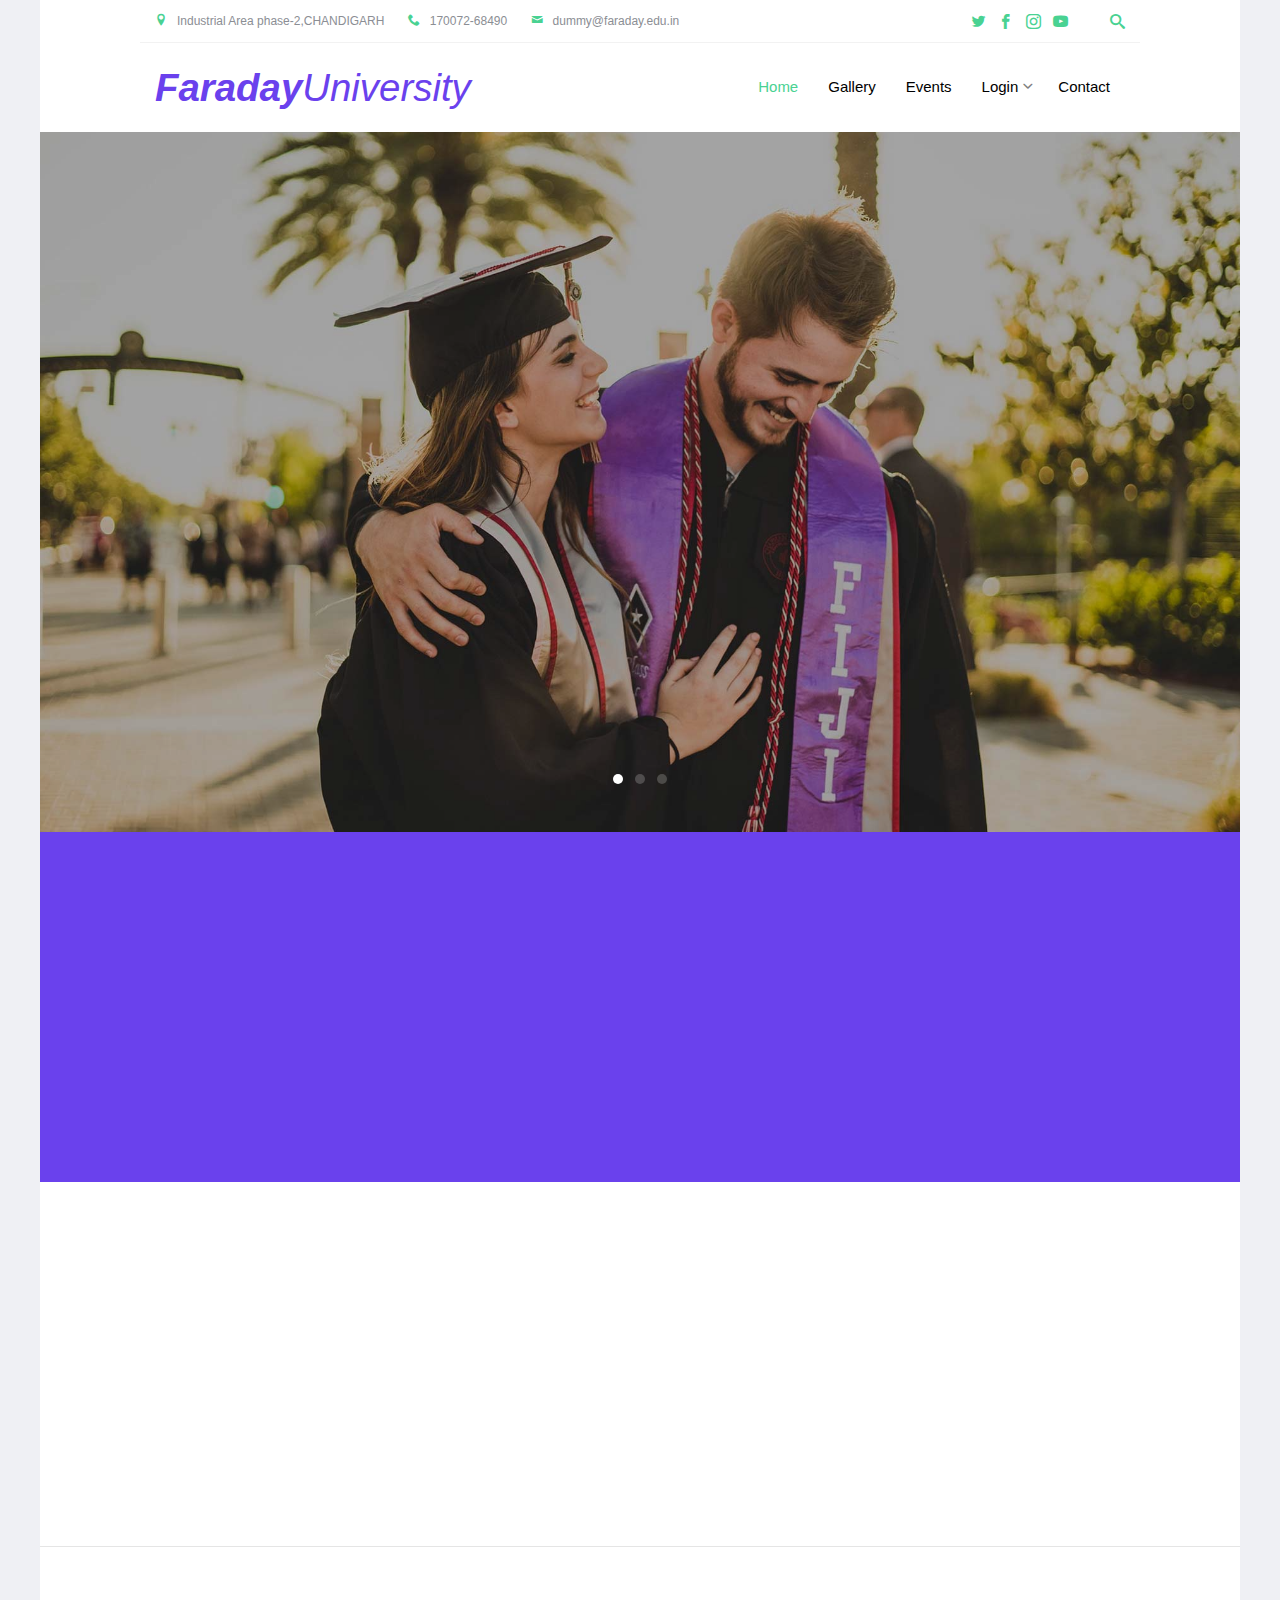
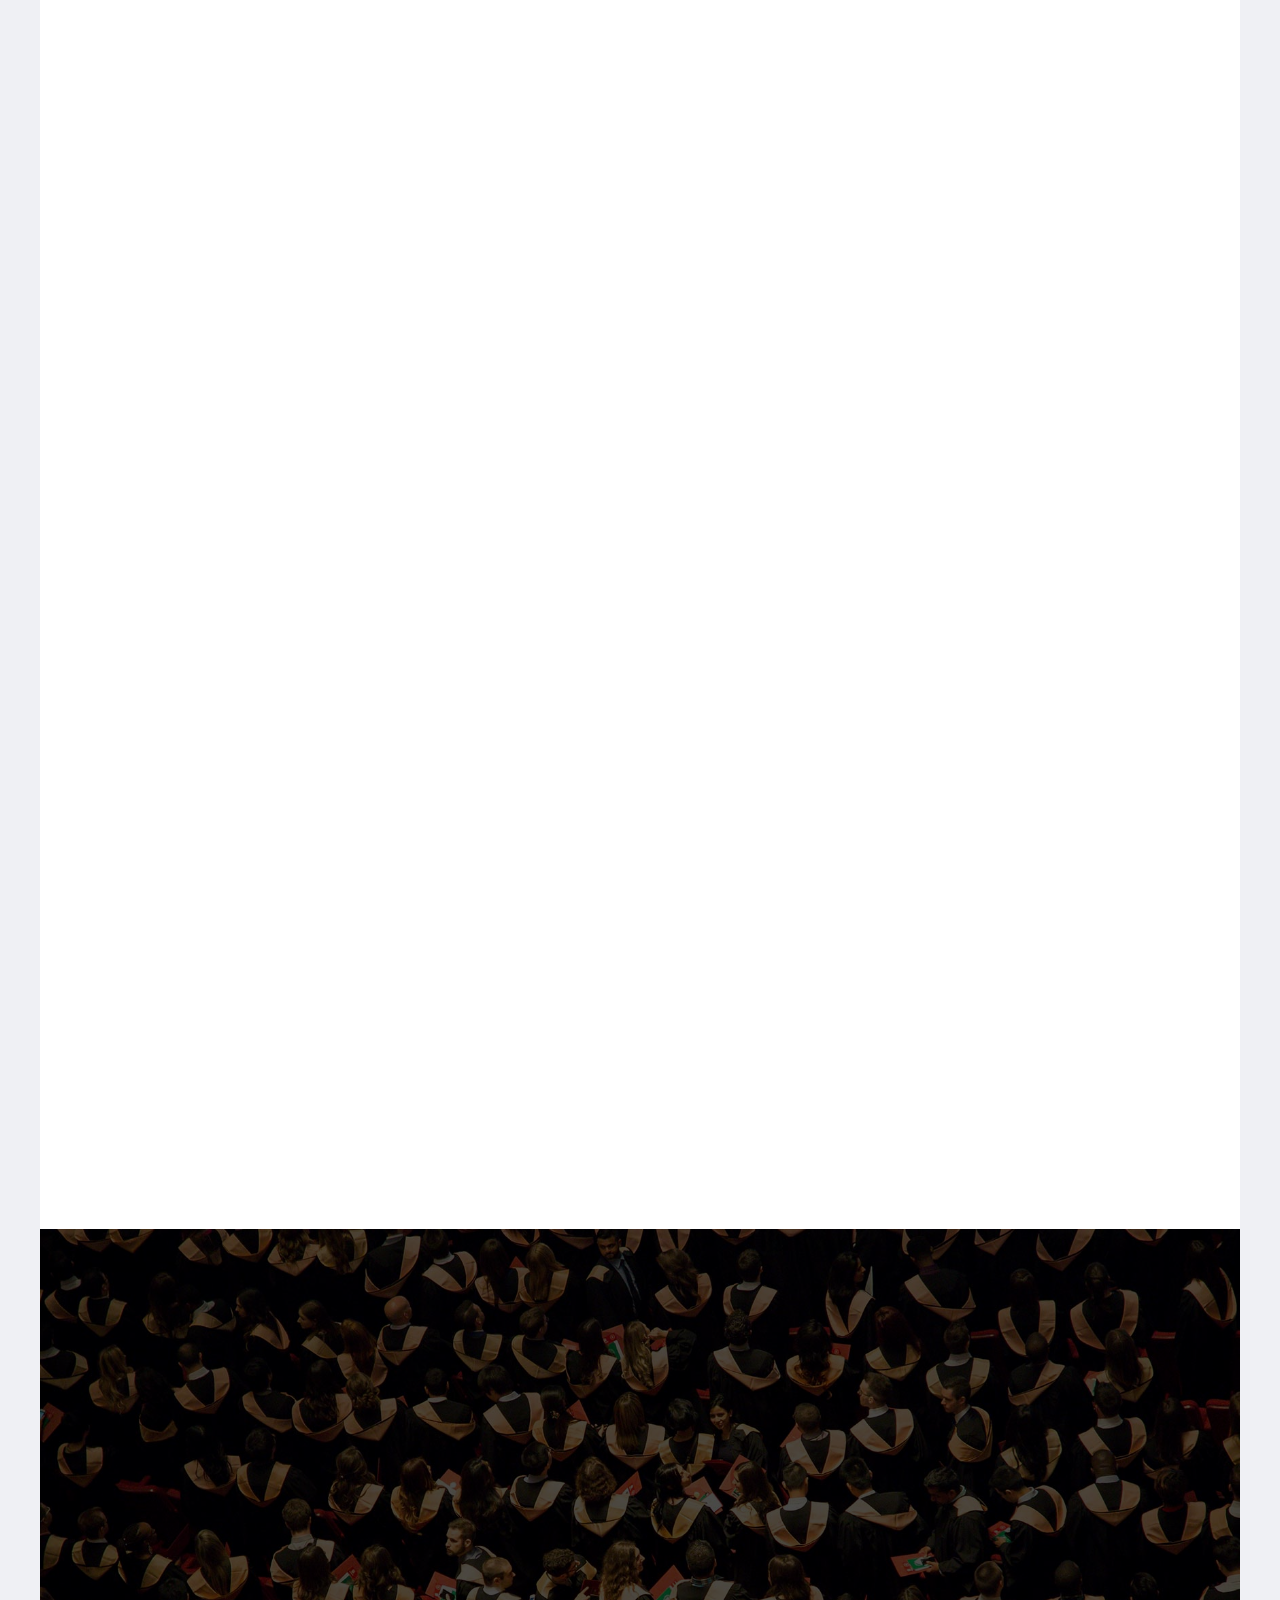
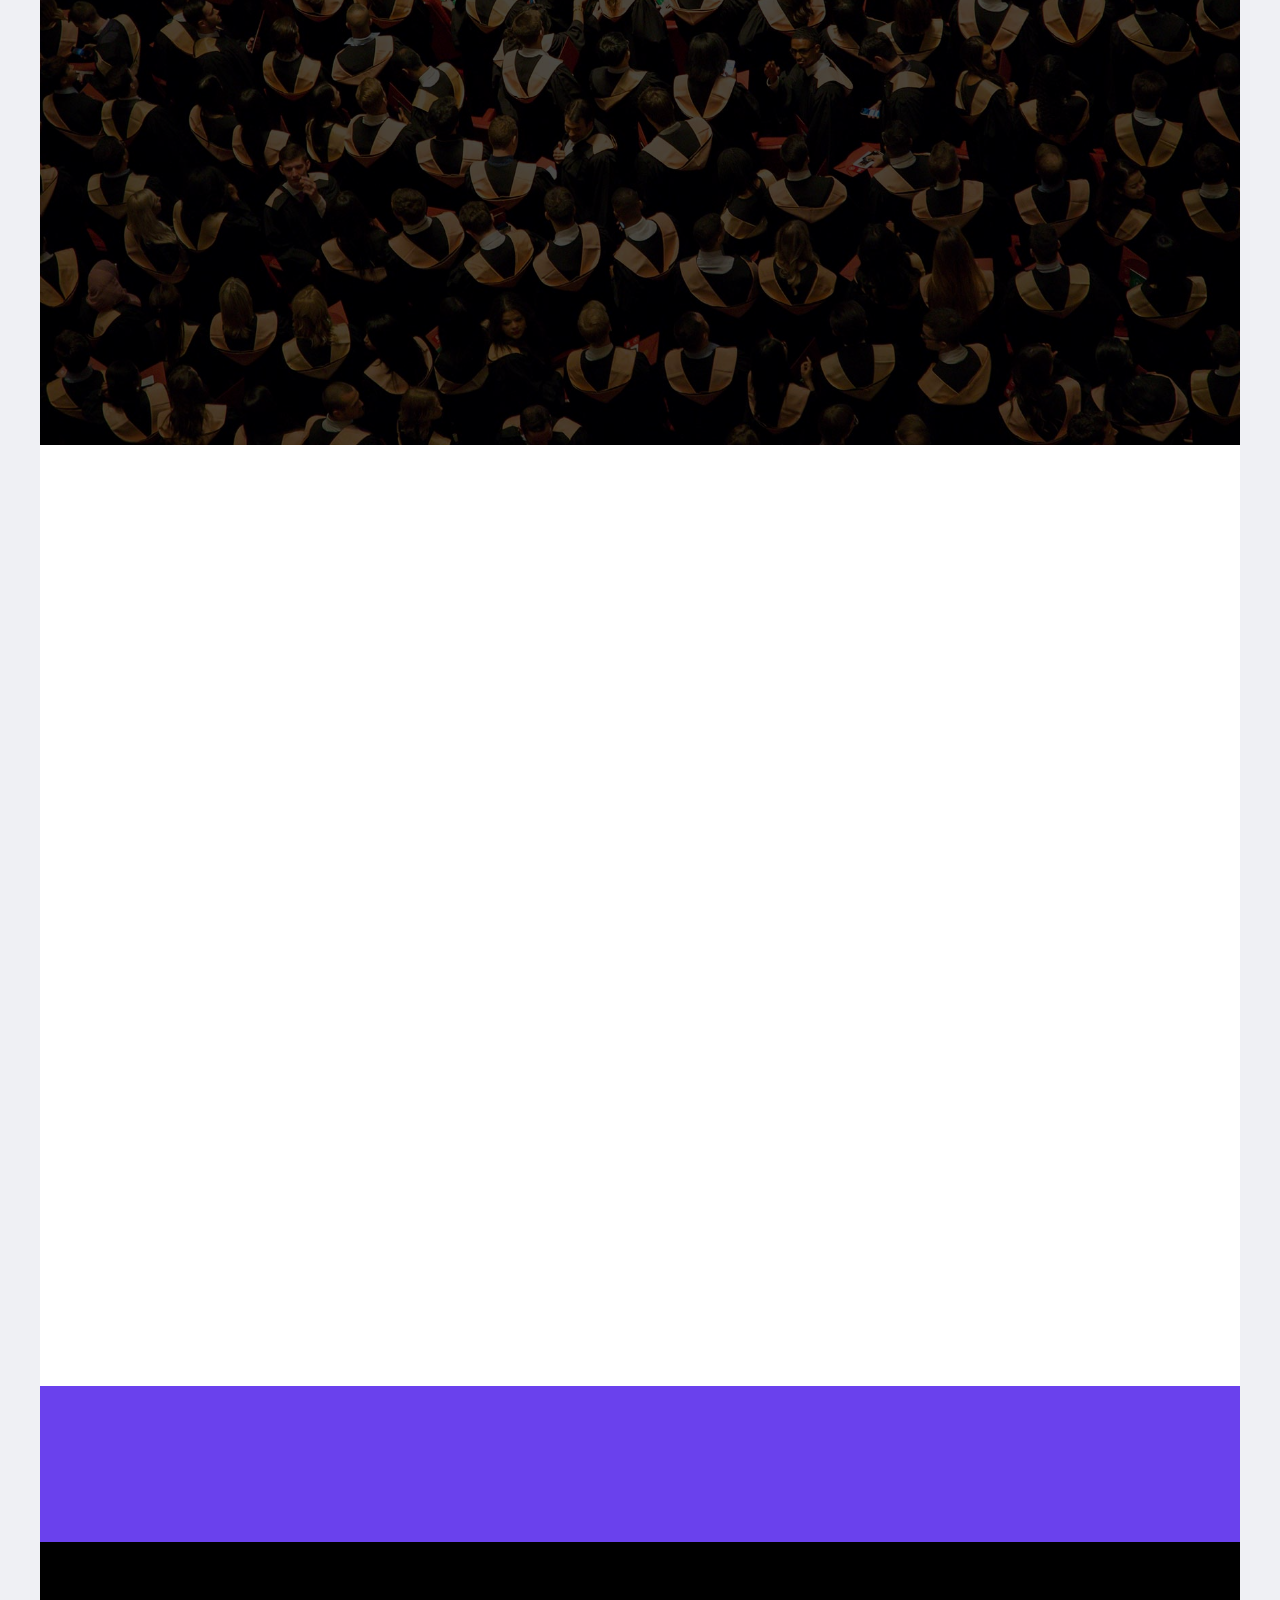
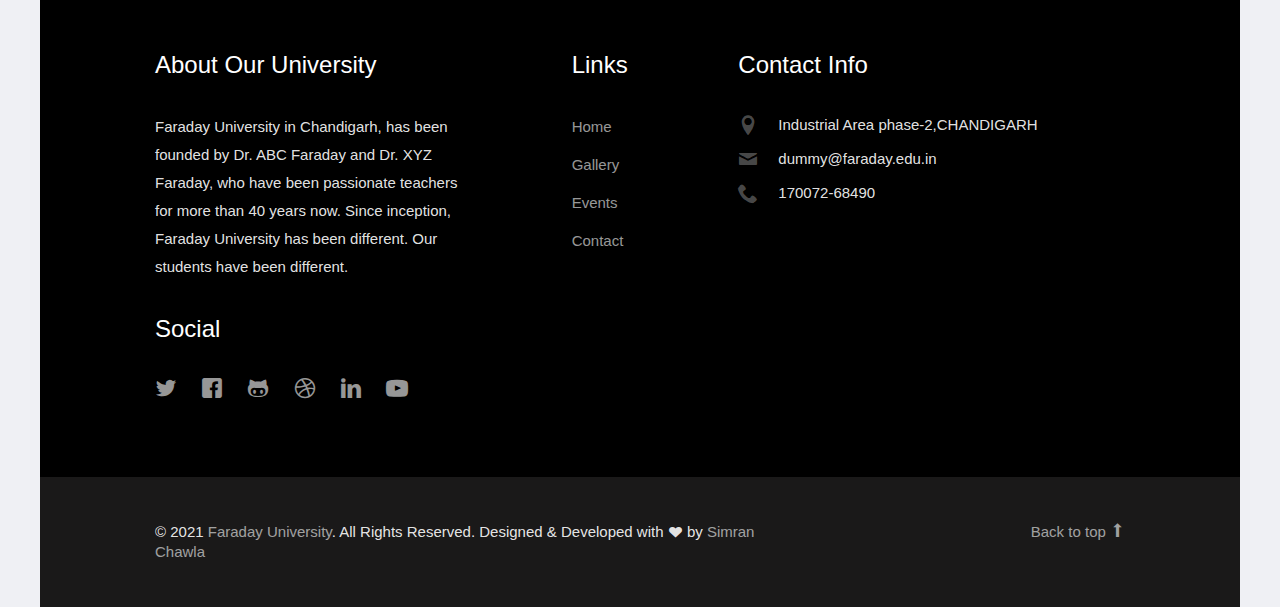
<file: index.html>
<!DOCTYPE html>
<html lang="en">
  <head>
    <meta charset="utf-8">
    <meta name="viewport" content="width=device-width, initial-scale=1">
    <title>Home page</title>
    <meta name="description" content="home page">
    <meta name="keywords" content="home page">
    
    <link href="https://fonts.googleapis.com/css?family=Raleway:300,400,500,700|Open+Sans" rel="stylesheet">
    <link rel="stylesheet" href="css/styles-merged.css">
    <link rel="stylesheet" href="css/style.min.css">
    <link rel="stylesheet" href="css/custom.css">
  </head>
  <body>

    <div class="probootstrap-search" id="probootstrap-search">
      <a href="#" class="probootstrap-close js-probootstrap-close"><i class="icon-cross"></i></a>
      <form action="#">
        <input type="search" name="s" id="search" placeholder="Search a keyword and hit enter...">
      </form>
    </div>
    
    <div class="probootstrap-page-wrapper">
      <!--navbar -->
      
      <div class="probootstrap-header-top">
        <div class="container">
          <div class="row">
            <div class="col-lg-9 col-md-9 col-sm-9 probootstrap-top-quick-contact-info">
              <span><i class="icon-location2"></i>Industrial Area phase-2,CHANDIGARH</span>
              <span><i class="icon-phone2"></i>170072-68490</span>
              <span><i class="icon-mail"></i>dummy@faraday.edu.in</span>
            </div>
            <div class="col-lg-3 col-md-3 col-sm-3 probootstrap-top-social">
              <ul>
                <li><a href="#"><i class="icon-twitter"></i></a></li>
                <li><a href="#"><i class="icon-facebook2"></i></a></li>
                <li><a href="#"><i class="icon-instagram2"></i></a></li>
                <li><a href="#"><i class="icon-youtube"></i></a></li>
                <li><a href="#" class="probootstrap-search-icon js-probootstrap-search"><i class="icon-search"></i></a></li>
              </ul>
            </div>
          </div>
        </div>
      </div>
      <nav class="navbar navbar-default probootstrap-navbar">
        <div class="container">
          <div class="navbar-header">
            <a title="Faraday University" href="index.html"><p style="font-style:italic; margin-top: 31px;font-size: 3vw;"><b>Faraday</b>University</p></a>
          </div>

          <div id="navbar-collapse" class="navbar-collapse collapse">
            <ul class="nav navbar-nav navbar-right">
              <li class="active"><a href="index.html">Home</a></li>
              <li><a href="gallery.html">Gallery</a></li>
              <li><a href="UpcomingEvent.html">Events</a></li> 
              
              <li class="dropdown">
                <a href="#" data-toggle="dropdown" class="dropdown-toggle">Login</a>
                <ul class="dropdown-menu">
                  <li><a href="login.html">Login</a></li>
                  <li><a href="SignUp.html">Sign Up</a></li>
                </ul>
              </li>
              <li><a href="contact.html">Contact</a></li>
            </ul>
          </div>
        </div>
      </nav>
     <!-- Slider-->
      <section class="flexslider">
        <ul class="slides">
          <li style="background-image: url(img/slider_1.jpg)" class="overlay">
            <div class="container">
              <div class="row">
                <div class="col-md-8 col-md-offset-2">
                  <div class="probootstrap-slider-text text-center">
                    <h1 class="probootstrap-heading probootstrap-animate">Your Bright Future is Our Mission</h1>
                  </div>
                </div>
              </div>
            </div>
          </li>
          <li style="background-image: url(img/slider_2.jpg)" class="overlay">
            <div class="container">
              <div class="row">
                <div class="col-md-8 col-md-offset-2">
                  <div class="probootstrap-slider-text text-center">
                    <h1 class="probootstrap-heading probootstrap-animate">Education is Life</h1>
                  </div>
                </div>
              </div>
            </div>
            
          </li>
          <li style="background-image: url(img/slider_3.jpg)" class="overlay">
            <div class="container">
              <div class="row">
                <div class="col-md-8 col-md-offset-2">
                  <div class="probootstrap-slider-text text-center">
                    <h1 class="probootstrap-heading probootstrap-animate">Helping Each of Our Students Fulfill the Potential</h1>
                  </div>
                </div>
              </div>
            </div>
          </li>
        </ul>
      </section>
      
      <section class="probootstrap-section probootstrap-section-colored">
        <div class="container">
          <div class="row">
            <div class="col-md-12 text-left section-heading probootstrap-animate">
              <h2>Welcome to University of Excellence</h2>
            </div>
          </div>
        </div>
      </section>
      
      <!-- About Us-->

      <section class="probootstrap-section">
        <div class="container">
          <div class="row">
            <div class="col-md-12">
              <div class="probootstrap-flex-block">
                <div class="probootstrap-text probootstrap-animate">
                  <h3>About Us</h3>
                  <p>Faraday University in Chandigarh, has been founded by Dr. ABC Faraday and Dr. XYZ Faraday, who have been passionate teachers for more than 40 years now. Since inception, Faraday University has been different. Our students have been different. So are our faculty, our academic strengths and our outlook towards teaching and learning. Within a decade, most of our academic programs are ranked in top 50 programs in the country.
                    <br>
                    Students from around the country are getting attracted to Faraday University because of our commitment to teaching excellence, focus on research, tailored courses that makes our education relevant to changing career dynamics and formidable industry partnerships.
                    <br>
                    Come and Make your future Bright at Faraday University...
                  </p>
                </div>
              </div>
            </div>
          </div>
        </div>
      </section>

      
       <!-- Featured courses -->
      

      <section class="probootstrap-section probootstrap-bg-white probootstrap-border-top">
        <div class="container">
          <div class="row">
            <div class="col-md-6 col-md-offset-3 text-center section-heading probootstrap-animate">
              <h2>Our Featured Courses</h2>
              <p class="lead">Faraday University provides lot of carrier building coirses.</p>
            </div>
          </div>
          <!-- END row -->
          <div class="row">
            <div class="col-md-6">
              <div class="probootstrap-service-2 probootstrap-animate">
                <div class="image">
                  <div class="image-bg">
                    <img src="img/img_sm_1.jpg" alt="Free Bootstrap Template by uicookies.com">
                  </div>
                </div>
                <div class="text">
                  <span class="probootstrap-meta"><i class="icon-calendar2"></i> July 10, 2017</span>
                  <h3>Full stack development</h3>
                  <p>Full stack developers ensure the openness of application and they also work alongside graphic designers as well for features of web design and many other tasks. They are necessary to look into web projects from the start to its final form.</p>
                  <p><a href="#" class="btn btn-primary">Enroll now</a> <span class="enrolled-count">2,928 students enrolled</span></p>
                </div>
              </div>

              <div class="probootstrap-service-2 probootstrap-animate">
                <div class="image">
                  <div class="image-bg">
                    <img src="img/img_sm_3.jpg" alt="Free Bootstrap Template by uicookies.com">
                  </div>
                </div>
                <div class="text">
                  <span class="probootstrap-meta"><i class="icon-calendar2"></i> July 10, 2017</span>
                  <h3>Artificial Intelligence</h3>
                  <p>AI technology is important because it enables human capabilities – understanding, reasoning, planning, communication and perception – to be undertaken by software increasingly effectively, efficiently and at low cost.</p>
                  <p><a href="#" class="btn btn-primary">Enroll now</a> <span class="enrolled-count">7,202 students enrolled</span></p>
                </div>
              </div>

            </div>
            <div class="col-md-6">
              <div class="probootstrap-service-2 probootstrap-animate">
                <div class="image">
                  <div class="image-bg">
                    <img src="img/img_sm_2.jpg" alt="Free Bootstrap Template by uicookies.com">
                  </div>
                </div>
                <div class="text">
                  <span class="probootstrap-meta"><i class="icon-calendar2"></i> July 10, 2017</span>
                  <h3>Machine Learning</h3>
                  <p>machine learning allows the user to feed a computer algorithm an immense amount of data and have the computer analyze and make data-driven recommendations and decisions based on only the input data.</p>
                  <p><a href="#" class="btn btn-primary">Enroll now</a> <span class="enrolled-count">12,582 students enrolled</span></p>
                </div>
              </div>

              <div class="probootstrap-service-2 probootstrap-animate">
                <div class="image">
                  <div class="image-bg">
                    <img src="img/img_sm_4.jpg" alt="Free Bootstrap Template by uicookies.com">
                  </div>
                </div>
                <div class="text">
                  <span class="probootstrap-meta"><i class="icon-calendar2"></i> July 10, 2017</span>
                  <h3>UI and UX Designing</h3>
                  <p>The UI and UX Design help to win the consumers' confidence and make them use your application or website providing them what they are looking for. The number of consumers you are getting on your website/application can measure the success of the great UI and UX.</p>
                  <p><a href="#" class="btn btn-primary">Enroll now</a> <span class="enrolled-count">9,582 students enrolled</span></p>
                </div>
              </div>

            </div>
          </div>
        </div>
      </section>

      <!--Reviews-->
      
      <section class="probootstrap-section probootstrap-bg probootstrap-section-colored probootstrap-testimonial" style="background-image: url(img/slider_4.jpg);">
        <div class="container">
          <div class="row">
            <div class="col-md-6 col-md-offset-3 text-center section-heading probootstrap-animate">
              <h2>Review Section</h2>
              <p class="lead">Some of the reviews by our students.</p>
            </div>
          </div>
          <!-- END row -->
          <div class="row">
            <div class="col-md-12 probootstrap-animate">
              <div class="owl-carousel owl-carousel-testimony owl-carousel-fullwidth">
                <div class="item">

                  <div class="probootstrap-testimony-wrap text-center">
                    <figure>
                      <img src="img/person_1.jpg" alt="Free Bootstrap Template by uicookies.com">
                    </figure>
                    <blockquote class="quote">&ldquo;Design must be functional and functionality must be translated into visual aesthetics, without any reliance on gimmicks that have to be explained.&rdquo; <cite class="author"> &mdash; <span>Mike Fisher</span></cite></blockquote>
                  </div>

                </div>
                <div class="item">
                  <div class="probootstrap-testimony-wrap text-center">
                    <figure>
                      <img src="img/person_2.jpg" alt="Free Bootstrap Template by uicookies.com">
                    </figure>
                    <blockquote class="quote">&ldquo;Creativity is just connecting things. When you ask creative people how they did something, they feel a little guilty because they didn’t really do it, they just saw something. It seemed obvious to them after a while.&rdquo; <cite class="author"> &mdash;<span>Jorge Smith</span></cite></blockquote>
                  </div>
                </div>
                <div class="item">
                  <div class="probootstrap-testimony-wrap text-center">
                    <figure>
                      <img src="img/person_3.jpg" alt="Free Bootstrap Template by uicookies.com">
                    </figure>
                    <blockquote class="quote">&ldquo;I think design would be better if designers were much more skeptical about its applications. If you believe in the potency of your craft, where you choose to dole it out is not something to take lightly.&rdquo; <cite class="author">&mdash; <span>Brandon White</span></cite></blockquote>
                  </div>
                </div>
                
              </div>
            </div>
          </div>
          <!-- END row -->
        </div>
      </section>
      
      <!-- Why-us-->

      <section class="probootstrap-section">
        <div class="container">
          <div class="row">
            <div class="col-md-6 col-md-offset-3 text-center section-heading probootstrap-animate">
              <h2>Why Choose Faraday University</h2>
              <p class="lead">Some Points about why you should choose Faraday University.</p>
            </div>
          </div>
          <div class="row">
            <div class="col-md-6">
              <div class="service left-icon probootstrap-animate">
                <div class="icon"><i class="icon-checkmark"></i></div>
                <div class="text">
                  <h3>Community College</h3>
                  <p>Lower tuition costs,Greater flexibility,Opportunity to earn professional certificates</p>
                </div>  
              </div>
              <div class="service left-icon probootstrap-animate">
                <div class="icon"><i class="icon-checkmark"></i></div>
                <div class="text">
                 
                  <h3>Valuable employability skills.</h3>
                  <p>An increasing number of graduate jobs do not specify a particular subject area. Employers often look for the key skills that you develop throughout your degree, such as information technology, communication skills, teamwork and problem solving.</p>

                  
                </div>
              </div>
              <div class="service left-icon probootstrap-animate">
                <div class="icon"><i class="icon-checkmark"></i></div>
                <div class="text">
                  <h3>Flexible learning options</h3>
                  <p>University doesn’t necessarily involve several years of full-time study in one place. Flexible study options let you choose how and when you learn.</p>
                </div>
              </div>
            </div>
            <div class="col-md-6">
              <div class="service left-icon probootstrap-animate">
                <div class="icon"><i class="icon-checkmark"></i></div>
                <div class="text">
                  <h3>Better career prospects.</h3>
                  <p>If you know what you want to do after graduating, a vocational degree can significantly improve your job prospects at the same time as giving you professional skills and knowledge relevant to your future career.</p>
                </div>  
              </div>
              
              <div class="service left-icon probootstrap-animate">
                <div class="icon"><i class="icon-checkmark"></i></div>
                <div class="text">
                  <h3>Large University </h3>
                  <p>A large, diverse student body,More choices of majors and specializations,More networking opportunities to help land internships and jobs</p>
                </div>
              </div>
              
              <div class="service left-icon probootstrap-animate">
                <div class="icon"><i class="icon-checkmark"></i></div>
                <div class="text">
                  <h3>A world of opportunity.</h3>
                  <p>At university, you’ll have the opportunity to broaden your horizons by meeting new people from all over the world, facing new challenges and making use of the huge range of new activities, clubs and societies on offer</p>
                </div>
              </div>

            </div>
          </div>
          <!-- END row -->
        </div>
      </section>

      <!--Footer-->
      
      <section class="probootstrap-cta">
        <div class="container">
          <div class="row">
            <div class="col-md-12">
              <h2 class="probootstrap-animate" data-animate-effect="fadeInRight">Get your admission now!</h2>
              <a href="#" role="button" class="btn btn-primary btn-lg btn-ghost probootstrap-animate" data-animate-effect="fadeInLeft">Enroll</a>
            </div>
          </div>
        </div>
      </section>
      <footer class="probootstrap-footer probootstrap-bg">
        <div class="container">
          <div class="row">
            <div class="col-md-4">
              <div class="probootstrap-footer-widget">
                <h3>About Our University</h3>
                <p>Faraday University in Chandigarh, has been founded by Dr. ABC Faraday and Dr. XYZ Faraday, who have been passionate teachers for more than 40 years now. Since inception, Faraday University has been different. Our students have been different.</p>
                <h3>Social</h3>
                <ul class="probootstrap-footer-social">
                  <li><a href="#"><i class="icon-twitter"></i></a></li>
                  <li><a href="#"><i class="icon-facebook"></i></a></li>
                  <li><a href="#"><i class="icon-github"></i></a></li>
                  <li><a href="#"><i class="icon-dribbble"></i></a></li>
                  <li><a href="#"><i class="icon-linkedin"></i></a></li>
                  <li><a href="#"><i class="icon-youtube"></i></a></li>
                </ul>
              </div>
            </div>
            <div class="col-md-3 col-md-push-1">
              <div class="probootstrap-footer-widget">
                <h3>Links</h3>
                <ul>
                  <li><a href="index.html">Home</a></li>
                  <li><a href="gallery.html">Gallery</a></li>
                  <li><a href="UpcomingEvent.html">Events</a></li>
                  <li><a href="contact.html">Contact</a></li>
                </ul>
              </div>
            </div>
            <div class="col-md-4">
              <div class="probootstrap-footer-widget">
                <h3>Contact Info</h3>
                <ul class="probootstrap-contact-info">
                  <li><i class="icon-location2"></i> <span>Industrial Area phase-2,CHANDIGARH</span></li>
                  <li><i class="icon-mail"></i><span>dummy@faraday.edu.in</span></li>
                  <li><i class="icon-phone2"></i><span>170072-68490</span></li>
                </ul>
              </div>
            </div>
           
          </div>
          <!-- END row -->
          
        </div>
        
        <!-- copy-Right -->

        <div class="probootstrap-copyright">
          <div class="container">
            <div class="row">
              <div class="col-md-8 text-left">
                <p>&copy; 2021 <a href="index.html">Faraday University</a>. All Rights Reserved. Designed &amp; Developed with <i class="icon icon-heart"></i> by <a href="index.html">Simran Chawla</a></p>
              </div>
              <div class="col-md-4 probootstrap-back-to-top">
                <p><a href="#" class="js-backtotop">Back to top <i class="icon-arrow-long-up"></i></a></p>
              </div>
            </div>
          </div>
        </div>
      </footer>

    </div>
    <!-- END wrapper -->
    

    <script src="js/scripts.min.js"></script>
    <script src="js/main.min.js"></script>
    <script src="js/custom.js"></script>

  </body>
</html>
</file>
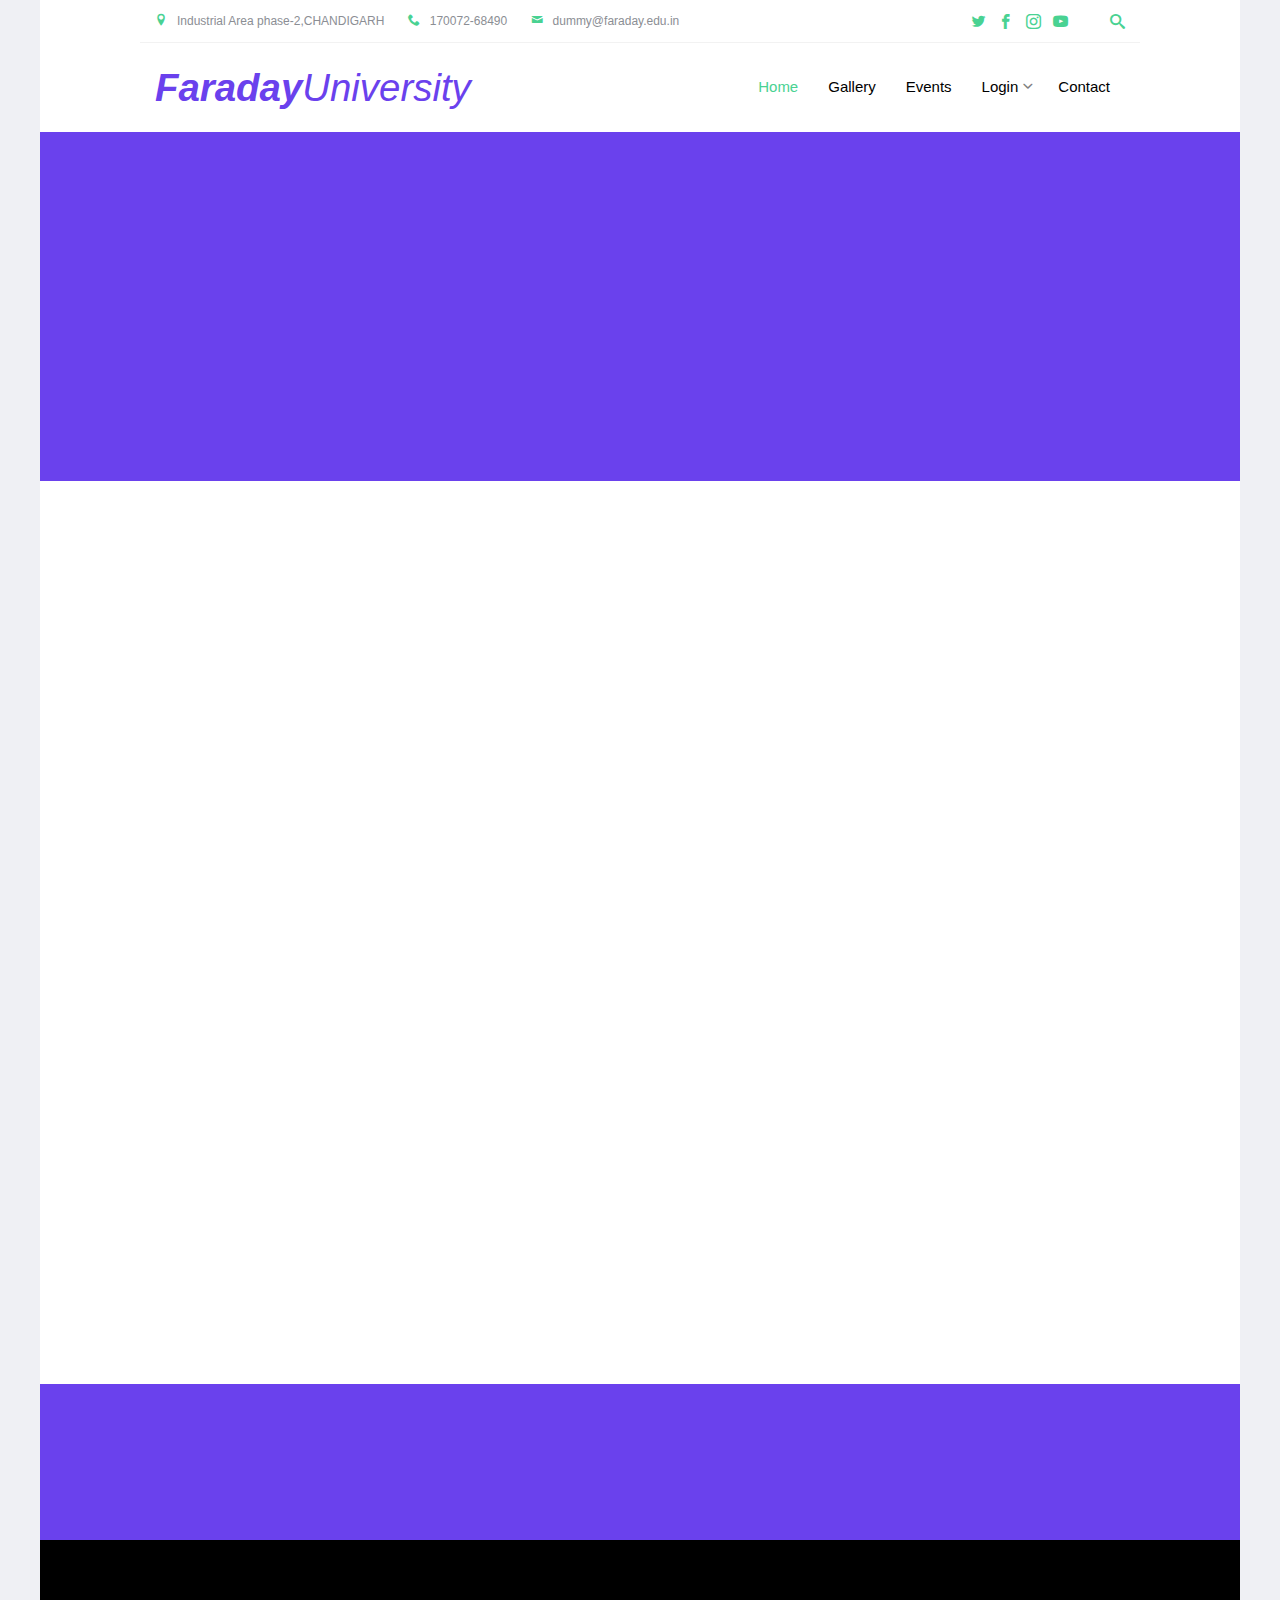
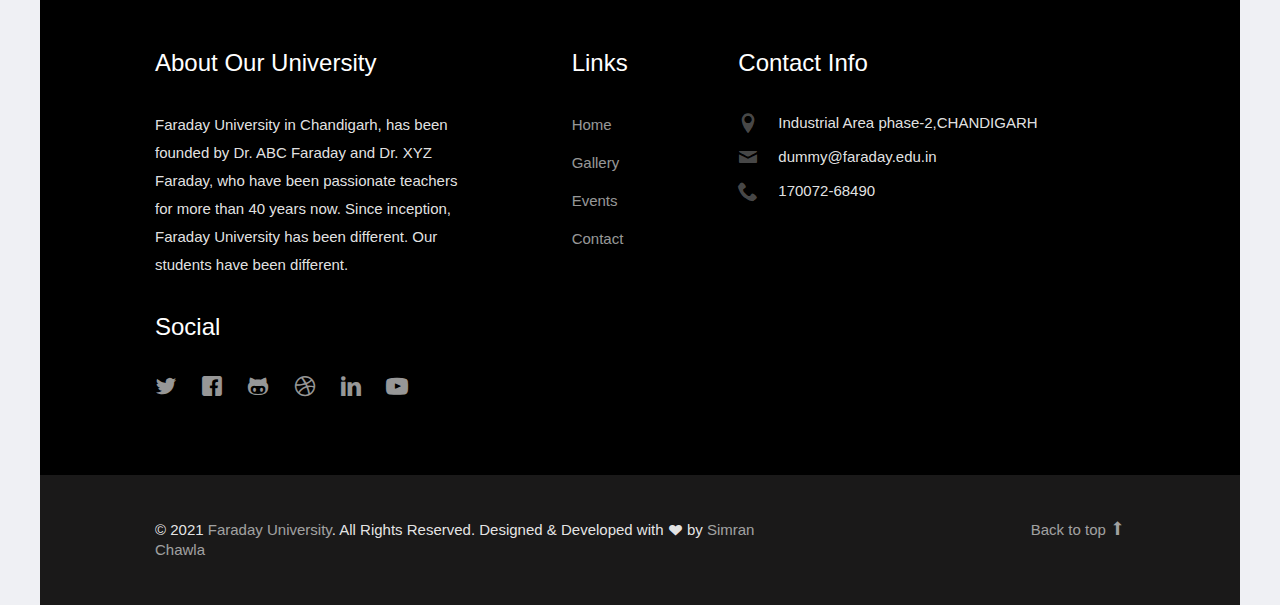
<file: contact.html>
<!DOCTYPE html>
<html lang="en">
  <head>
    <meta charset="utf-8">
    <meta name="viewport" content="width=device-width, initial-scale=1">
    <title>Contact</title>
    <meta name="description" content="Events">
    <meta name="keywords" content="Events">
    
    <link href="https://fonts.googleapis.com/css?family=Raleway:300,400,500,700|Open+Sans" rel="stylesheet">
    <link rel="stylesheet" href="css/styles-merged.css">
    <link rel="stylesheet" href="css/style.min.css">
    <link rel="stylesheet" href="css/custom.css">
  </head>
  <body>

    <div class="probootstrap-search" id="probootstrap-search">
      <a href="#" class="probootstrap-close js-probootstrap-close"><i class="icon-cross"></i></a>
      <form action="#">
        <input type="search" name="s" id="search" placeholder="Search a keyword and hit enter...">
      </form>
    </div>
    
    <div class="probootstrap-page-wrapper">

      <!-- navbar -->
      
      <div class="probootstrap-header-top">
        <div class="container">
          <div class="row">
            <div class="col-lg-9 col-md-9 col-sm-9 probootstrap-top-quick-contact-info">
              <span><i class="icon-location2"></i>Industrial Area phase-2,CHANDIGARH</span>
              <span><i class="icon-phone2"></i>170072-68490</span>
              <span><i class="icon-mail"></i>dummy@faraday.edu.in</span>
            </div>
            <div class="col-lg-3 col-md-3 col-sm-3 probootstrap-top-social">
              <ul>
                <li><a href="#"><i class="icon-twitter"></i></a></li>
                <li><a href="#"><i class="icon-facebook2"></i></a></li>
                <li><a href="#"><i class="icon-instagram2"></i></a></li>
                <li><a href="#"><i class="icon-youtube"></i></a></li>
                <li><a href="#" class="probootstrap-search-icon js-probootstrap-search"><i class="icon-search"></i></a></li>
              </ul>
            </div>
          </div>
        </div>
      </div>
      <nav class="navbar navbar-default probootstrap-navbar">
        <div class="container">
          <div class="navbar-header">
            <a title="Faraday University" href="index.html"><p style="font-style:italic; margin-top: 31px;font-size: 3vw;"><b>Faraday</b>University</p></a>
          </div>

          <div id="navbar-collapse" class="navbar-collapse collapse">
            <ul class="nav navbar-nav navbar-right">
              <li class="active"><a href="index.html">Home</a></li>
              <li><a href="gallery.html">Gallery</a></li>
              <li><a href="UpcomingEvent.html">Events</a></li> 

              <li class="dropdown">
                <a href="#" data-toggle="dropdown" class="dropdown-toggle">Login</a>
                <ul class="dropdown-menu">
                  <li><a href="login.html">Login</a></li>
                  <li><a href="SignUp.html">Sign Up</a></li>
                </ul>
              </li>
              <li><a href="contact.html">Contact</a></li>
            </ul>
          </div>
        </div>
      </nav>
      
      <section class="probootstrap-section probootstrap-section-colored">
        <div class="container">
          <div class="row">
            <div class="col-md-12 text-left section-heading probootstrap-animate">
              <h1 class="mb0">Contact Us</h1>
            </div>
          </div>
        </div>
      </section>

      

      <section class="probootstrap-section probootstrap-section-sm">
        <div class="container">
          <div class="row">
            <div class="col-md-12">
              <div class="row probootstrap-gutter0">
                <div class="col-md-4" id="probootstrap-sidebar">
                  
                  <div class="probootstrap-sidebar-inner probootstrap-overlap probootstrap-animate">

          <!-- map --> 

                    <iframe src="https://www.google.com/maps/embed?pb=!1m18!1m12!1m3!1d6860.718053115119!2d76.79782937295528!3d30.708305701027495!2m3!1f0!2f0!3f0!3m2!1i1024!2i768!4f13.1!3m3!1m2!1s0x390fecc2828573f9%3A0xfcdc5fdd875300ca!2sIndustrial%20Area%20Phase%202%2C%20Industrial%20Area%20Phase%20I%2C%20Chandigarh%2C%20160002!5e0!3m2!1sen!2sin!4v1625398795205!5m2!1sen!2sin" width="250" height="200" style="border:0;" allowfullscreen="" loading="lazy"></iframe>
                  </div>
                </div>

            <!-- Query form -->

                <div class="col-md-7 col-md-push-1  probootstrap-animate" id="probootstrap-content">
                  <h2>Get In Touch</h2>
                  <p>Contact us using the form below.</p>
                  <form action="#" method="post" class="probootstrap-form">
                    <div class="form-group">
                      <label for="name">Full Name</label>
                      <input type="text" class="form-control" id="name" name="name" required >
                    </div>
                    <div class="form-group">
                      <label for="email">Email</label>
                      <input type="email" class="form-control" id="email" name="email" >
                    </div>
                    <div class="form-group">
                      <label for="subject">Subject</label>
                      <input type="text" class="form-control" id="subject" name="subject"required >
                    </div>
                    <div class="form-group">
                      <label for="message">Query</label>
                      <textarea cols="30" rows="10" class="form-control" id="message" name="message" required ></textarea>
                    </div>
                    <div class="form-group">
                      <input type="submit" class="btn btn-primary btn-lg" id="submit" name="submit" value="Send Query" onclick="show_alert();">
                    </div>
                  </form>
                </div>
              </div>
            </div>
          </div>
        </div>
      </section>

      <!-- Footer -->

      <section class="probootstrap-cta">
        <div class="container">
          <div class="row">
            <div class="col-md-12">
              <h2 class="probootstrap-animate" data-animate-effect="fadeInRight">Get your admission now!</h2>
              <a href="#" role="button" class="btn btn-primary btn-lg btn-ghost probootstrap-animate" data-animate-effect="fadeInLeft">Enroll</a>
            </div>
          </div>
        </div>
      </section>
      <footer class="probootstrap-footer probootstrap-bg">
        <div class="container">
          <div class="row">
            <div class="col-md-4">
              <div class="probootstrap-footer-widget">
                <h3>About Our University</h3>
                <p>Faraday University in Chandigarh, has been founded by Dr. ABC Faraday and Dr. XYZ Faraday, who have been passionate teachers for more than 40 years now. Since inception, Faraday University has been different. Our students have been different.</p>
                <h3>Social</h3>
                <ul class="probootstrap-footer-social">
                  <li><a href="#"><i class="icon-twitter"></i></a></li>
                  <li><a href="#"><i class="icon-facebook"></i></a></li>
                  <li><a href="#"><i class="icon-github"></i></a></li>
                  <li><a href="#"><i class="icon-dribbble"></i></a></li>
                  <li><a href="#"><i class="icon-linkedin"></i></a></li>
                  <li><a href="#"><i class="icon-youtube"></i></a></li>
                </ul>
              </div>
            </div>
            <div class="col-md-3 col-md-push-1">
              <div class="probootstrap-footer-widget">
                <h3>Links</h3>
                <ul>
                  <li><a href="index.html">Home</a></li>
                  <li><a href="gallery.html">Gallery</a></li>
                  <li><a href="UpcomingEvent.html">Events</a></li>
                  <li><a href="contact.html">Contact</a></li>
                </ul>
              </div>
            </div>
            <div class="col-md-4">
              <div class="probootstrap-footer-widget">
                <h3>Contact Info</h3>
                <ul class="probootstrap-contact-info">
                  <li><i class="icon-location2"></i> <span>Industrial Area phase-2,CHANDIGARH</span></li>
                  <li><i class="icon-mail"></i><span>dummy@faraday.edu.in</span></li>
                  <li><i class="icon-phone2"></i><span>170072-68490</span></li>
                </ul>
              </div>
            </div>
           
          </div>
          <!-- END row -->
          
        </div>
    <!-- copy-Right -->
        <div class="probootstrap-copyright">
          <div class="container">
            <div class="row">
              <div class="col-md-8 text-left">
                <p>&copy; 2021 <a href="index.html">Faraday University</a>. All Rights Reserved. Designed &amp; Developed with <i class="icon icon-heart"></i> by <a href="index.html">Simran Chawla</a></p>
              </div>
              <div class="col-md-4 probootstrap-back-to-top">
                <p><a href="#" class="js-backtotop">Back to top <i class="icon-arrow-long-up"></i></a></p>
              </div>
            </div>
          </div>
        </div>
      </footer>

    </div>
    <!-- END wrapper -->
    

    <script src="js/scripts.min.js"></script>
    <script src="js/main.min.js"></script>
    <script src="js/custom.js"></script>
    <script>
      function show_alert() {
      alert("Query Sent!!");
}
    </script>
    
  </body>
</html>
</file>
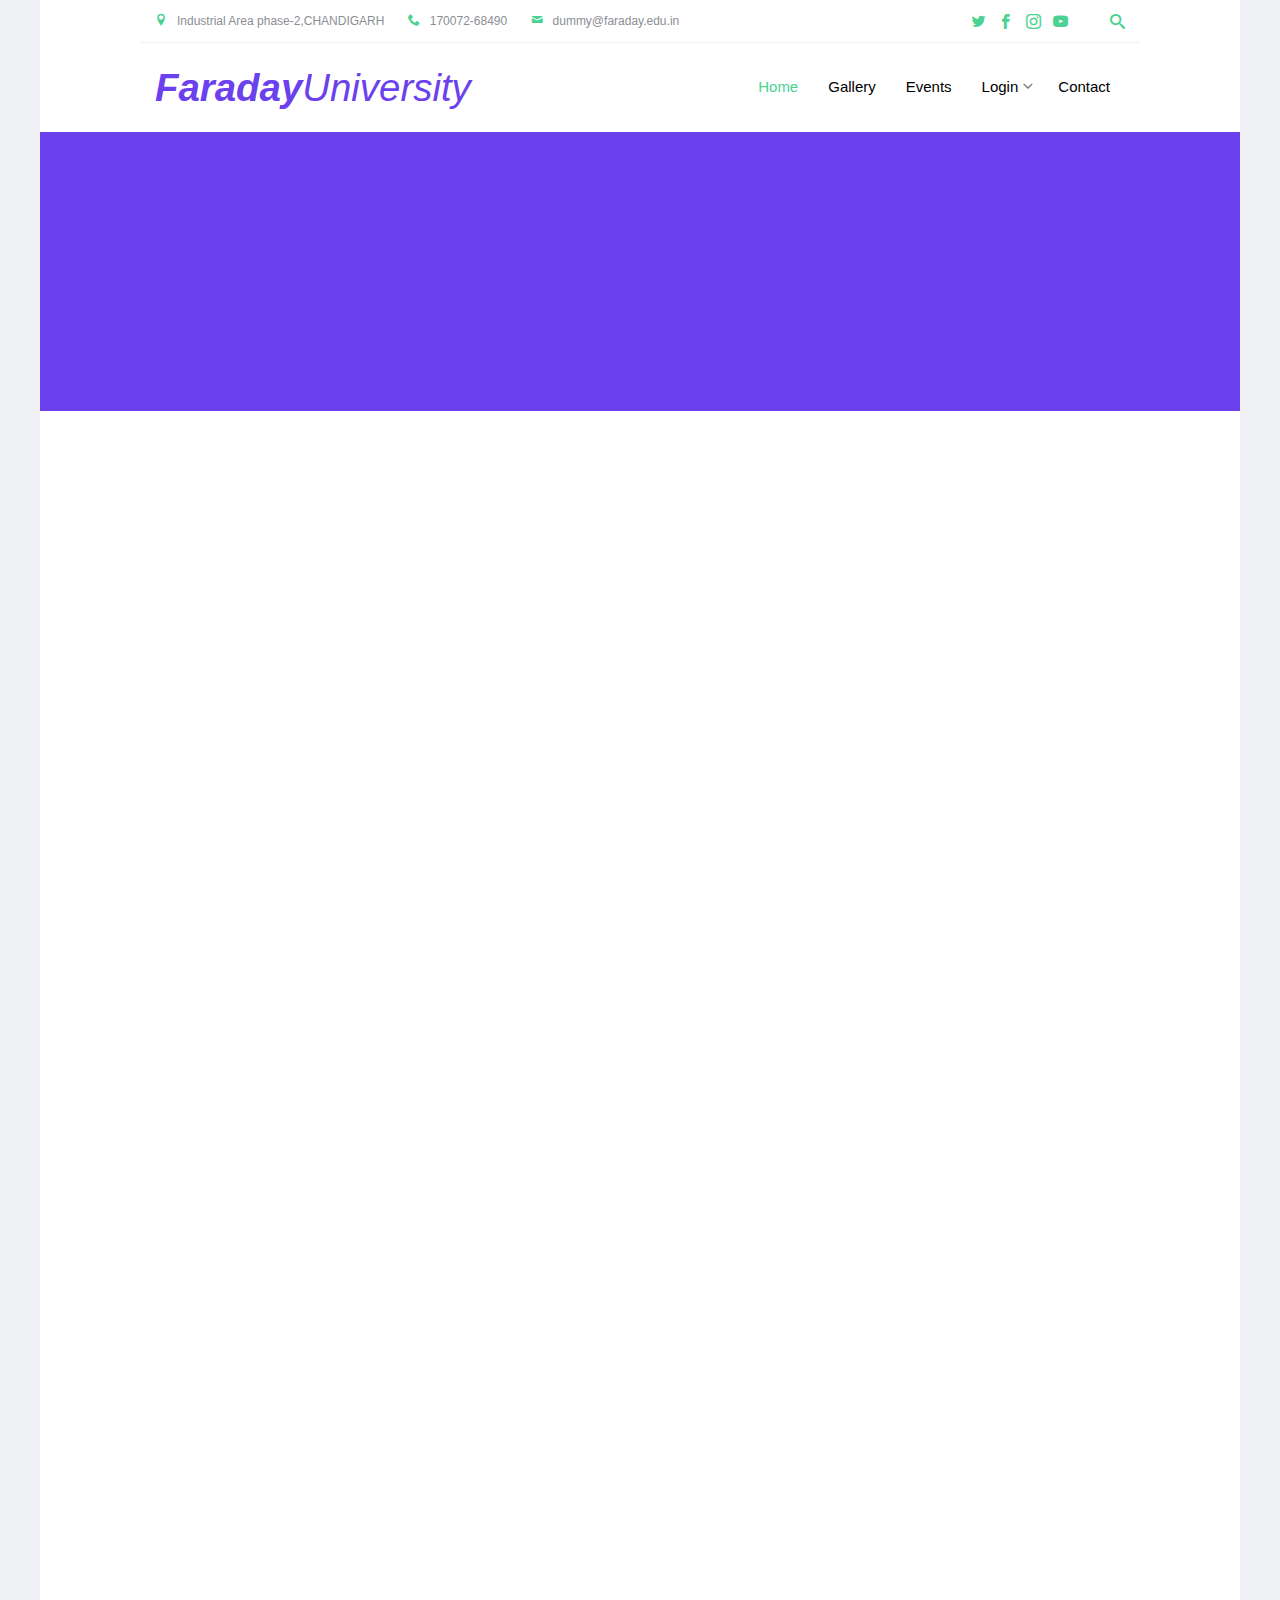
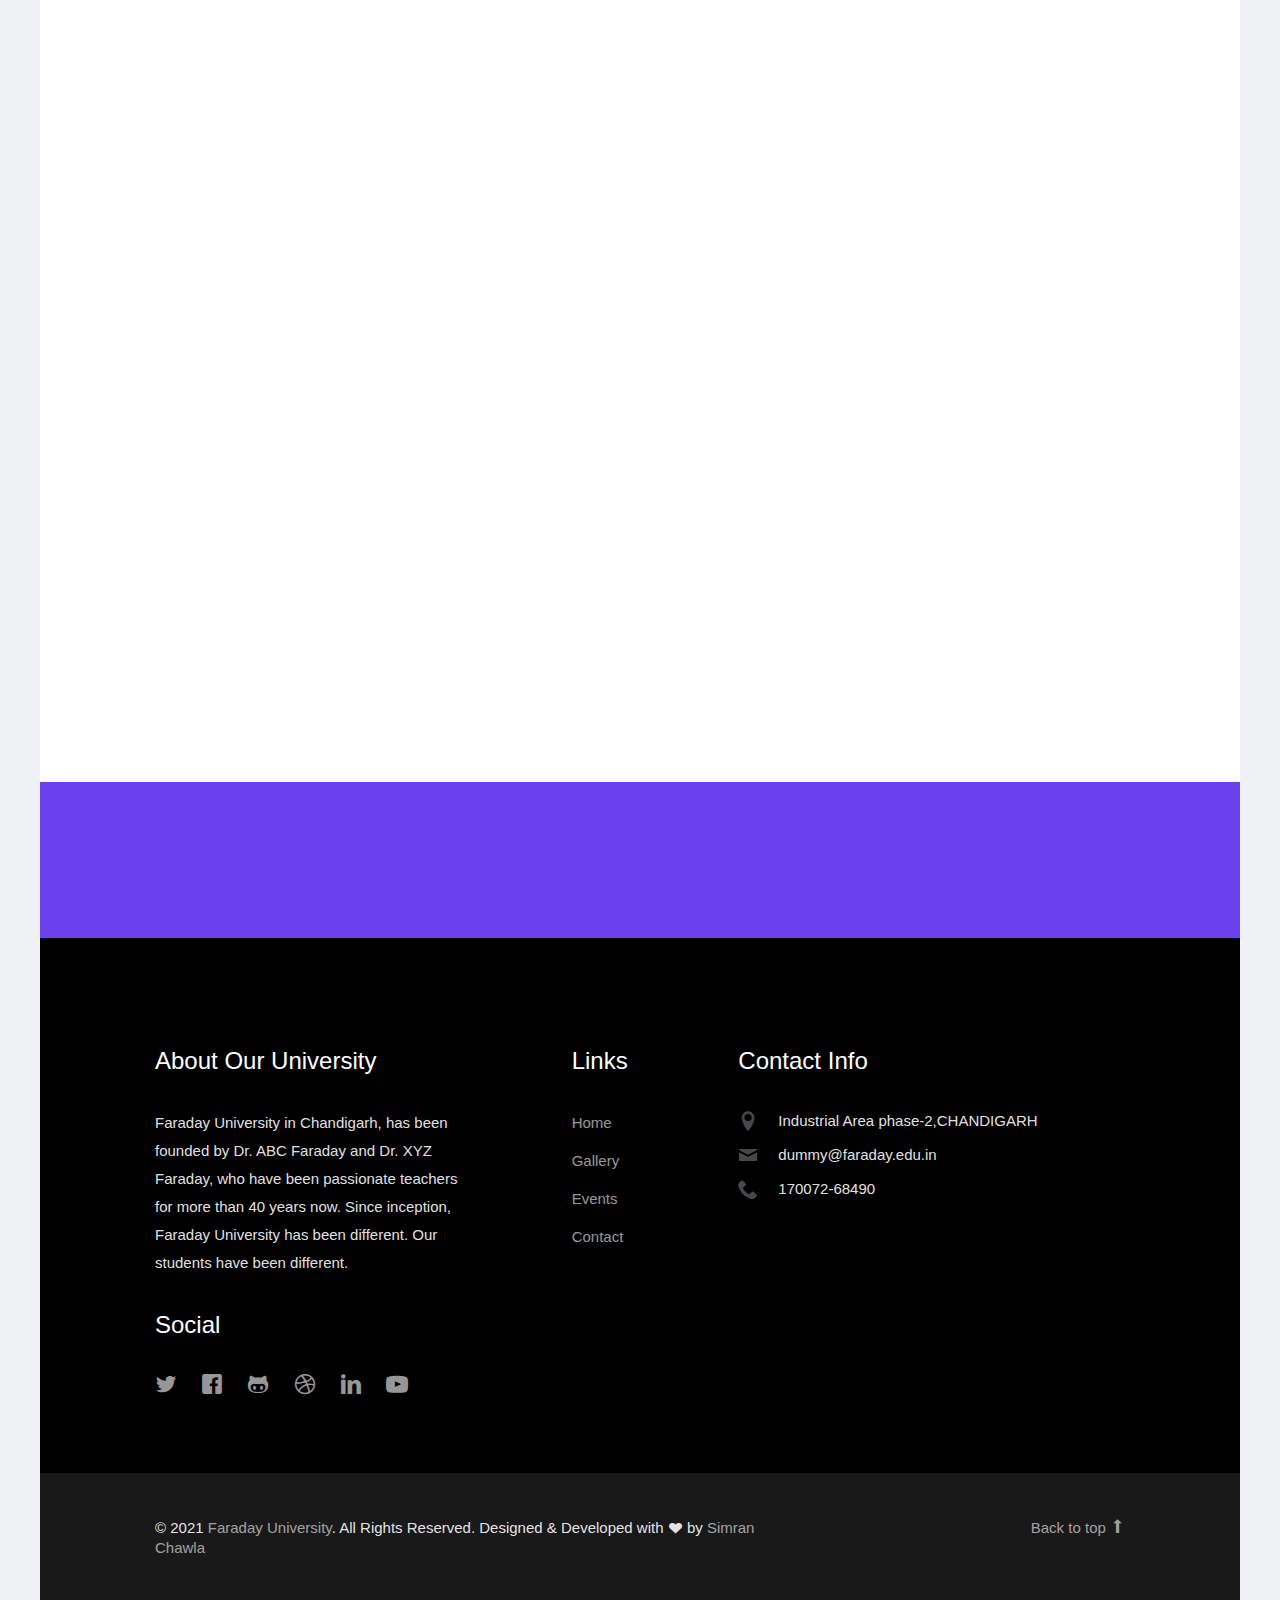
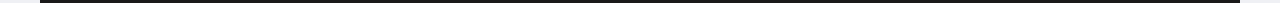
<file: gallery.html>
<!DOCTYPE html>
<html lang="en">
  <head>
    <meta charset="utf-8">
    <meta name="viewport" content="width=device-width, initial-scale=1">
    <title>Gallery</title>
    <meta name="description" content="Gallery">
    <meta name="keywords" content="Gallery">
    
    <link href="https://fonts.googleapis.com/css?family=Raleway:300,400,500,700|Open+Sans" rel="stylesheet">
    <link rel="stylesheet" href="css/styles-merged.css">
    <link rel="stylesheet" href="css/style.min.css">
    <link rel="stylesheet" href="css/custom.css">
    <link rel="stylesheet" href="css/custom.css">
  </head>
  <body>

    <div class="probootstrap-search" id="probootstrap-search">
      <a href="#" class="probootstrap-close js-probootstrap-close"><i class="icon-cross"></i></a>
      <form action="#">
        <input type="search" name="s" id="search" placeholder="Search a keyword and hit enter...">
      </form>
    </div>
    
    <div class="probootstrap-page-wrapper">

      <!-- navbar -->
      
      <div class="probootstrap-header-top">
        <div class="container">
          <div class="row">
            <div class="col-lg-9 col-md-9 col-sm-9 probootstrap-top-quick-contact-info">
              <span><i class="icon-location2"></i>Industrial Area phase-2,CHANDIGARH</span>
              <span><i class="icon-phone2"></i>170072-68490</span>
              <span><i class="icon-mail"></i>dummy@faraday.edu.in</span>
            </div>
            <div class="col-lg-3 col-md-3 col-sm-3 probootstrap-top-social">
              <ul>
                <li><a href="#"><i class="icon-twitter"></i></a></li>
                <li><a href="#"><i class="icon-facebook2"></i></a></li>
                <li><a href="#"><i class="icon-instagram2"></i></a></li>
                <li><a href="#"><i class="icon-youtube"></i></a></li>
                <li><a href="#" class="probootstrap-search-icon js-probootstrap-search"><i class="icon-search"></i></a></li>
              </ul>
            </div>
          </div>
        </div>
      </div>
      <nav class="navbar navbar-default probootstrap-navbar">
        <div class="container">
          <div class="navbar-header">
            <a title="Faraday University" href="index.html"><p style="font-style:italic; margin-top: 31px;font-size: 3vw;"><b>Faraday</b>University</p></a>
          </div>

          <div id="navbar-collapse" class="navbar-collapse collapse">
            <ul class="nav navbar-nav navbar-right">
              <li class="active"><a href="index.html">Home</a></li>
              <li><a href="gallery.html">Gallery</a></li>
              <li><a href="UpcomingEvent.html">Events</a></li> 
            
              <li class="dropdown">
                <a href="#" data-toggle="dropdown" class="dropdown-toggle">Login</a>
                <ul class="dropdown-menu">
                  <li><a href="login.html">Login</a></li>
                  <li><a href="SignUp.html">Sign Up</a></li>
                </ul>
              </li>
              <li><a href="contact.html">Contact</a></li>
            </ul>
          </div>
        </div>
      </nav>
      
      <section class="probootstrap-section probootstrap-section-colored">
        <div class="container">
          <div class="row">
            <div class="col-md-12 text-left section-heading probootstrap-animate mb0">
              <h1 class="mb0">University Gallery</h1>
            </div>
          </div>
        </div>
      </section>

      <section class="probootstrap-section probootstrap-bg-white">
      <div class="container">
        
        <div class="row">
          <div class="col-md-12">
            <div class="portfolio-feed three-cols">
              <div class="grid-sizer"></div>
              <div class="gutter-sizer"></div>
              <div class="probootstrap-gallery">
                <figure itemprop="associatedMedia" itemscope itemtype="http://schema.org/ImageObject" class="grid-item probootstrap-animate">
                  <a href="img/gal_img_full_1.jpg" itemprop="contentUrl" data-size="1000x632">
                    <img src="img/gal_img_sm_1.jpg" itemprop="thumbnail"  />
                  </a>
                  
                </figure>
                <figure itemprop="associatedMedia" itemscope itemtype="http://schema.org/ImageObject" class="grid-item probootstrap-animate">
                  <a href="img/gal_img_full_2.jpg" itemprop="contentUrl" data-size="1000x632">
                    <img src="img/gal_img_sm_2.jpg" itemprop="thumbnail"  />
                  </a>
                  
                </figure>
                <figure itemprop="associatedMedia" itemscope itemtype="http://schema.org/ImageObject" class="grid-item probootstrap-animate">
                  <a href="img/gal_img_full_3.jpg" itemprop="contentUrl" data-size="1000x632">
                    <img src="img/gal_img_sm_3.jpg" itemprop="thumbnail"  />
                  </a>
                  
                </figure>
                <figure itemprop="associatedMedia" itemscope itemtype="http://schema.org/ImageObject" class="grid-item probootstrap-animate">
                  <a href="img/gal_img_full_4.jpg" itemprop="contentUrl" data-size="1000x667">
                    <img src="img/gal_img_sm_4.jpg" itemprop="thumbnail"  />
                  </a>
                  
                </figure>
                <figure itemprop="associatedMedia" itemscope itemtype="http://schema.org/ImageObject" class="grid-item probootstrap-animate">
                <a href="img/gal_img_full_1.jpg" itemprop="contentUrl" data-size="1000x632">
                  <img src="img/gal_img_sm_1.jpg" itemprop="thumbnail"  />
                </a>
                
              </figure>
              <figure itemprop="associatedMedia" itemscope itemtype="http://schema.org/ImageObject" class="grid-item probootstrap-animate">
                <a href="img/gal_img_full_2.jpg" itemprop="contentUrl" data-size="1000x632">
                  <img src="img/gal_img_sm_2.jpg" itemprop="thumbnail"  />
                </a>
                
              </figure>
              <figure itemprop="associatedMedia" itemscope itemtype="http://schema.org/ImageObject" class="grid-item probootstrap-animate">
                <a href="img/gal_img_full_3.jpg" itemprop="contentUrl" data-size="1000x632">
                  <img src="img/gal_img_sm_3.jpg" itemprop="thumbnail"  />
                </a>
                
              </figure>
              <figure itemprop="associatedMedia" itemscope itemtype="http://schema.org/ImageObject" class="grid-item probootstrap-animate">
                <a href="img/gal_img_full_4.jpg" itemprop="contentUrl" data-size="1000x667">
                  <img src="img/gal_img_sm_4.jpg" itemprop="thumbnail"  />
                </a>
                
              </figure>
              <figure itemprop="associatedMedia" itemscope itemtype="http://schema.org/ImageObject" class="grid-item probootstrap-animate">
                <a href="img/gal_img_full_1.jpg" itemprop="contentUrl" data-size="1000x632">
                  <img src="img/gal_img_sm_1.jpg" itemprop="thumbnail"  />
                </a>
                
              </figure>
              <figure itemprop="associatedMedia" itemscope itemtype="http://schema.org/ImageObject" class="grid-item probootstrap-animate">
                <a href="img/gal_img_full_2.jpg" itemprop="contentUrl" data-size="1000x632">
                  <img src="img/gal_img_sm_2.jpg" itemprop="thumbnail"  />
                </a>
                
              </figure>
              <figure itemprop="associatedMedia" itemscope itemtype="http://schema.org/ImageObject" class="grid-item probootstrap-animate">
                <a href="img/gal_img_full_3.jpg" itemprop="contentUrl" data-size="1000x632">
                  <img src="img/gal_img_sm_3.jpg" itemprop="thumbnail"  />
                </a>
                
              </figure>
              <figure itemprop="associatedMedia" itemscope itemtype="http://schema.org/ImageObject" class="grid-item probootstrap-animate">
                <a href="img/gal_img_full_4.jpg" itemprop="contentUrl" data-size="1000x667">
                  <img src="img/gal_img_sm_4.jpg" itemprop="thumbnail"  />
                </a>
                
              </figure>
              <figure itemprop="associatedMedia" itemscope itemtype="http://schema.org/ImageObject" class="grid-item probootstrap-animate">
                <a href="img/gal_img_full_1.jpg" itemprop="contentUrl" data-size="1000x632">
                  <img src="img/gal_img_sm_1.jpg" itemprop="thumbnail"  />
                </a>
                
              </figure>
              <figure itemprop="associatedMedia" itemscope itemtype="http://schema.org/ImageObject" class="grid-item probootstrap-animate">
                <a href="img/gal_img_full_2.jpg" itemprop="contentUrl" data-size="1000x632">
                  <img src="img/gal_img_sm_2.jpg" itemprop="thumbnail"  />
                </a>
                
              </figure>
              <figure itemprop="associatedMedia" itemscope itemtype="http://schema.org/ImageObject" class="grid-item probootstrap-animate">
                <a href="img/gal_img_full_3.jpg" itemprop="contentUrl" data-size="1000x632">
                  <img src="img/gal_img_sm_3.jpg" itemprop="thumbnail"  />
                </a>
                
              </figure>
              <figure itemprop="associatedMedia" itemscope itemtype="http://schema.org/ImageObject" class="grid-item probootstrap-animate">
                <a href="img/gal_img_full_4.jpg" itemprop="contentUrl" data-size="1000x667">
                  <img src="img/gal_img_sm_4.jpg" itemprop="thumbnail"  />
                </a>
                
              </figure>
              <figure itemprop="associatedMedia" itemscope itemtype="http://schema.org/ImageObject" class="grid-item probootstrap-animate">
                <a href="img/gal_img_full_1.jpg" itemprop="contentUrl" data-size="1000x632">
                  <img src="img/gal_img_sm_1.jpg" itemprop="thumbnail"  />
                </a>
                
              </figure>
              <figure itemprop="associatedMedia" itemscope itemtype="http://schema.org/ImageObject" class="grid-item probootstrap-animate">
                <a href="img/gal_img_full_2.jpg" itemprop="contentUrl" data-size="1000x632">
                  <img src="img/gal_img_sm_2.jpg" itemprop="thumbnail"  />
                </a>
                
              </figure>
              <figure itemprop="associatedMedia" itemscope itemtype="http://schema.org/ImageObject" class="grid-item probootstrap-animate">
                <a href="img/gal_img_full_3.jpg" itemprop="contentUrl" data-size="1000x632">
                  <img src="img/gal_img_sm_3.jpg" itemprop="thumbnail"  />
                </a>
                
              </figure>
              <figure itemprop="associatedMedia" itemscope itemtype="http://schema.org/ImageObject" class="grid-item probootstrap-animate">
                <a href="img/gal_img_full_4.jpg" itemprop="contentUrl" data-size="1000x667">
                  <img src="img/gal_img_sm_4.jpg" itemprop="thumbnail"  />
                </a>
                
              </figure>
              <figure itemprop="associatedMedia" itemscope itemtype="http://schema.org/ImageObject" class="grid-item probootstrap-animate">
                <a href="img/gal_img_full_1.jpg" itemprop="contentUrl" data-size="1000x632">
                  <img src="img/gal_img_sm_1.jpg" itemprop="thumbnail"  />
                </a>
                
              </figure>
              <figure itemprop="associatedMedia" itemscope itemtype="http://schema.org/ImageObject" class="grid-item probootstrap-animate">
                <a href="img/gal_img_full_2.jpg" itemprop="contentUrl" data-size="1000x632">
                  <img src="img/gal_img_sm_2.jpg" itemprop="thumbnail"  />
                </a>
                
              </figure>
              <figure itemprop="associatedMedia" itemscope itemtype="http://schema.org/ImageObject" class="grid-item probootstrap-animate">
                <a href="img/gal_img_full_3.jpg" itemprop="contentUrl" data-size="1000x632">
                  <img src="img/gal_img_sm_3.jpg" itemprop="thumbnail"  />
                </a>
                
              </figure>
              <figure itemprop="associatedMedia" itemscope itemtype="http://schema.org/ImageObject" class="grid-item probootstrap-animate">
                <a href="img/gal_img_full_4.jpg" itemprop="contentUrl" data-size="1000x667">
                  <img src="img/gal_img_sm_4.jpg" itemprop="thumbnail"  />
                </a>
                
              </figure>

              
              </div>

            </div>
          </div>
        </div>
      </div>
    </section>

      <!-- Footer -->

      <section class="probootstrap-cta">
        <div class="container">
          <div class="row">
            <div class="col-md-12">
              <h2 class="probootstrap-animate" data-animate-effect="fadeInRight">Get your admission now!</h2>
              <a href="#" role="button" class="btn btn-primary btn-lg btn-ghost probootstrap-animate" data-animate-effect="fadeInLeft">Enroll</a>
            </div>
          </div>
        </div>
      </section>
      <footer class="probootstrap-footer probootstrap-bg">
        <div class="container">
          <div class="row">
            <div class="col-md-4">
              <div class="probootstrap-footer-widget">
                <h3>About Our University</h3>
                <p>Faraday University in Chandigarh, has been founded by Dr. ABC Faraday and Dr. XYZ Faraday, who have been passionate teachers for more than 40 years now. Since inception, Faraday University has been different. Our students have been different.</p>
                <h3>Social</h3>
                <ul class="probootstrap-footer-social">
                  <li><a href="#"><i class="icon-twitter"></i></a></li>
                  <li><a href="#"><i class="icon-facebook"></i></a></li>
                  <li><a href="#"><i class="icon-github"></i></a></li>
                  <li><a href="#"><i class="icon-dribbble"></i></a></li>
                  <li><a href="#"><i class="icon-linkedin"></i></a></li>
                  <li><a href="#"><i class="icon-youtube"></i></a></li>
                </ul>
              </div>
            </div>
            <div class="col-md-3 col-md-push-1">
              <div class="probootstrap-footer-widget">
                <h3>Links</h3>
                <ul>
                  <li><a href="index.html">Home</a></li>
                  <li><a href="gallery.html">Gallery</a></li>
                  <li><a href="UpcomingEvent.html">Events</a></li>
                  <li><a href="contact.html">Contact</a></li>
                </ul>
              </div>
            </div>
            <div class="col-md-4">
              <div class="probootstrap-footer-widget">
                <h3>Contact Info</h3>
                <ul class="probootstrap-contact-info">
                  <li><i class="icon-location2"></i> <span>Industrial Area phase-2,CHANDIGARH</span></li>
                  <li><i class="icon-mail"></i><span>dummy@faraday.edu.in</span></li>
                  <li><i class="icon-phone2"></i><span>170072-68490</span></li>
                </ul>
              </div>
            </div>
           
          </div>
          <!-- END row -->
          
        </div>

        <!-- copy-Right -->

        <div class="probootstrap-copyright">
          <div class="container">
            <div class="row">
              <div class="col-md-8 text-left">
                <p>&copy; 2021 <a href="index.html">Faraday University</a>. All Rights Reserved. Designed &amp; Developed with <i class="icon icon-heart"></i> by <a href="index.html">Simran Chawla</a></p>
              </div>
              <div class="col-md-4 probootstrap-back-to-top">
                <p><a href="#" class="js-backtotop">Back to top <i class="icon-arrow-long-up"></i></a></p>
              </div>
            </div>
          </div>
        </div>
      </footer>

    </div>
    <!-- END wrapper -->

    <!-- Photoswipe Modal -->
    <div class="pswp" tabindex="-1" role="dialog" aria-hidden="true">
      <div class="pswp__bg"></div>
      <div class="pswp__scroll-wrap">

          <div class="pswp__container">
              <div class="pswp__item"></div>
              <div class="pswp__item"></div>
              <div class="pswp__item"></div>
          </div>

          <div class="pswp__ui pswp__ui--hidden">
              <div class="pswp__top-bar">
                  <div class="pswp__counter"></div>
                  <button class="pswp__button pswp__button--close" title="Close (Esc)"></button>
                  <button class="pswp__button pswp__button--share" title="Share"></button>
                  <button class="pswp__button pswp__button--fs" title="Toggle fullscreen"></button>
                  <button class="pswp__button pswp__button--zoom" title="Zoom in/out"></button>
                  <div class="pswp__preloader">
                      <div class="pswp__preloader__icn">
                        <div class="pswp__preloader__cut">
                          <div class="pswp__preloader__donut"></div>
                        </div>
                      </div>
                  </div>
              </div>
              <div class="pswp__share-modal pswp__share-modal--hidden pswp__single-tap">
                  <div class="pswp__share-tooltip"></div> 
              </div>
              <button class="pswp__button pswp__button--arrow--left" title="Previous (arrow left)">
              </button>
              <button class="pswp__button pswp__button--arrow--right" title="Next (arrow right)">
              </button>
              <div class="pswp__caption">
                  <div class="pswp__caption__center"></div>
              </div>
          </div>
      </div>
    </div>
    

    <script src="js/scripts.min.js"></script>
    <script src="js/main.min.js"></script>
    <script src="js/custom.js"></script>

  </body>
</html>
</file>
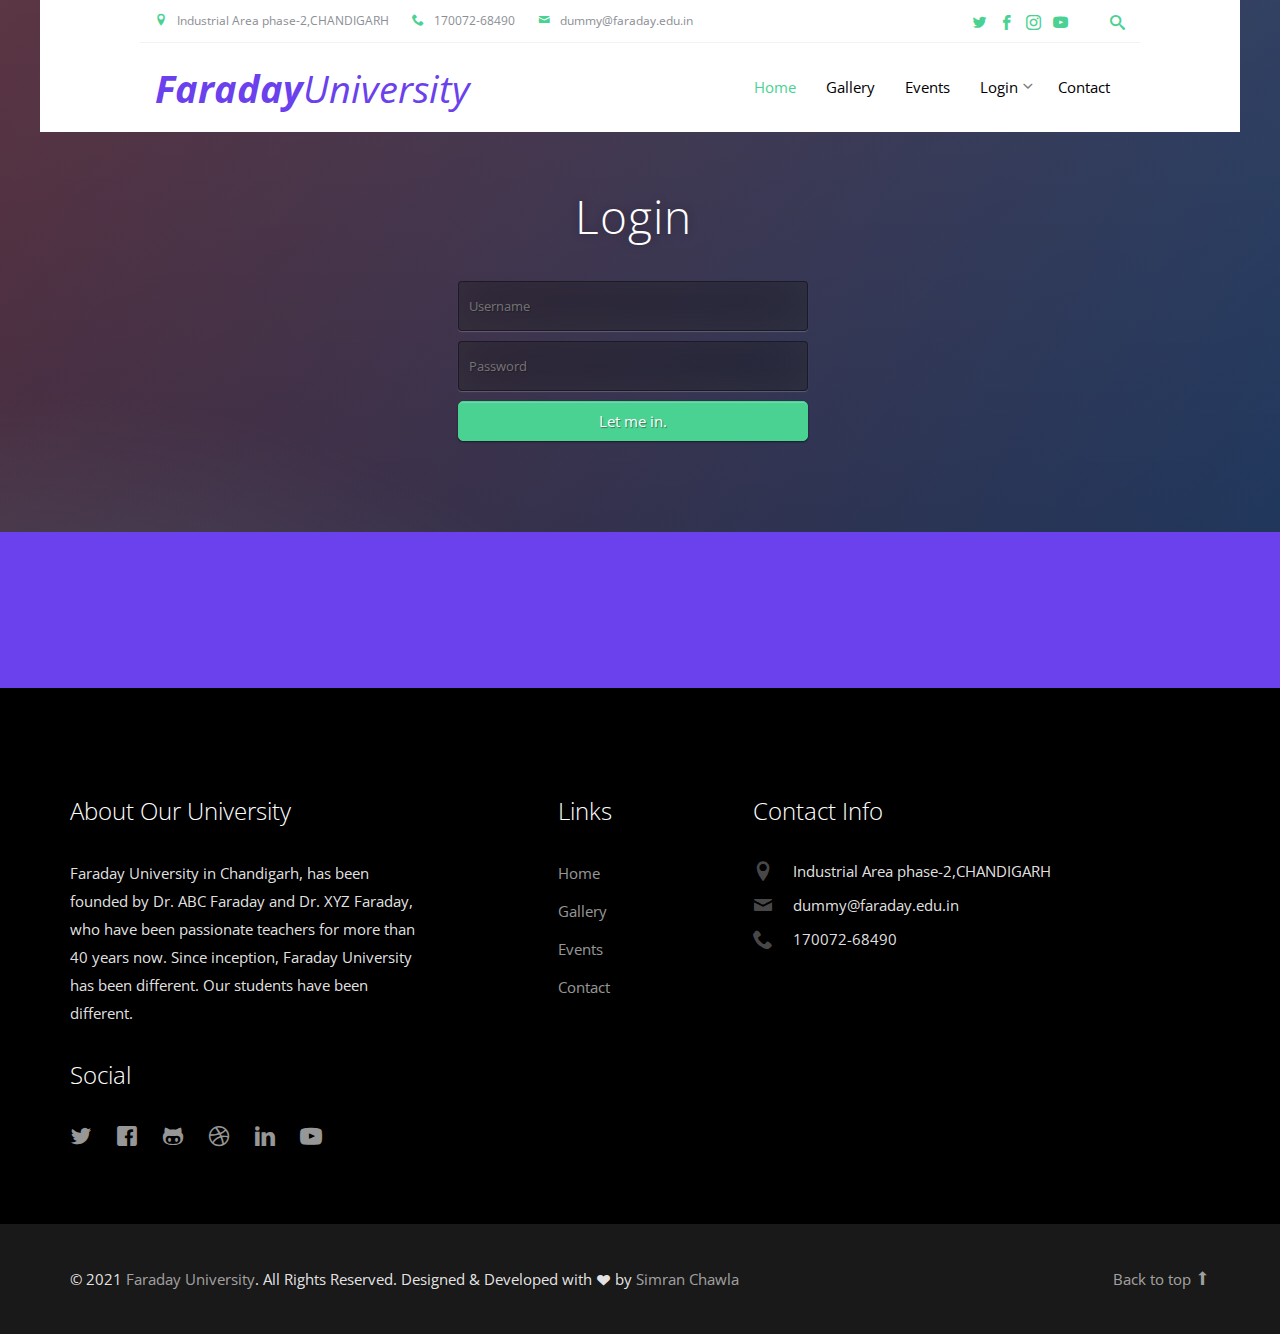
<file: login.html>
<!DOCTYPE html>
<html lang="en">
<head>
    <meta charset="UTF-8">
    <meta http-equiv="X-UA-Compatible" content="IE=edge">
    <meta name="viewport" content="width=device-width, initial-scale=1.0">
    <title>Login</title>

    <link href="https://fonts.googleapis.com/css?family=Raleway:300,400,500,700|Open+Sans" rel="stylesheet">
    <link rel="stylesheet" href="css/styles-merged.css">
    <link rel="stylesheet" href="css/style.min.css">
    <link rel="stylesheet" href="css/custom.css">
    <link rel="stylesheet" href="css/login.css">
    <script>
      function funLogin() {
        debugger
         var username = document.getElementById("username").value;
            var password = document.getElementById("password").value;
          if(username=="simr" && password=="123")
          {
            window.location.href = "StudentPortal.html";
          }
          else{
            alert("invalid username or password");
          }
      }
    </script>
</head>
<body>
  <section>
    <div class="probootstrap-search" id="probootstrap-search">
        <a href="#" class="probootstrap-close js-probootstrap-close"><i class="icon-cross"></i></a>
        <form action="#">
          <input type="search" name="s" id="search" placeholder="Search a keyword and hit enter...">
        </form>
      </div>
      
      <div class="probootstrap-page-wrapper">
        <!-- navbar -->
        
        <div class="probootstrap-header-top">
          <div class="container">
            <div class="row">
              <div class="col-lg-9 col-md-9 col-sm-9 probootstrap-top-quick-contact-info">
                <span><i class="icon-location2"></i>Industrial Area phase-2,CHANDIGARH</span>
                <span><i class="icon-phone2"></i>170072-68490</span>
                <span><i class="icon-mail"></i>dummy@faraday.edu.in</span>
              </div>
              <div class="col-lg-3 col-md-3 col-sm-3 probootstrap-top-social">
                <ul>
                  <li><a href="#"><i class="icon-twitter"></i></a></li>
                  <li><a href="#"><i class="icon-facebook2"></i></a></li>
                  <li><a href="#"><i class="icon-instagram2"></i></a></li>
                  <li><a href="#"><i class="icon-youtube"></i></a></li>
                  <li><a href="#" class="probootstrap-search-icon js-probootstrap-search"><i class="icon-search"></i></a></li>
                </ul>
              </div>
            </div>
          </div>
        </div>
        <nav class="navbar navbar-default probootstrap-navbar">
          <div class="container">
            <div class="navbar-header">
              <a title="Faraday University" href="index.html"><p style="font-style:italic; margin-top: 31px;font-size: 3vw;"><b>Faraday</b>University</p></a>
            </div>
  
            <div id="navbar-collapse" class="navbar-collapse collapse">
              <ul class="nav navbar-nav navbar-right">
                <li class="active"><a href="index.html">Home</a></li>
                <li><a href="gallery.html">Gallery</a></li>
                <li><a href="UpcomingEvent.html">Events</a></li> 
                
                <li class="dropdown">
                  <a href="#" data-toggle="dropdown" class="dropdown-toggle">Login</a>
                  <ul class="dropdown-menu">
                    <li><a href="login.html">Login</a></li>
                    <li><a href="SignUp.html">Sign Up</a></li>
  
                  </ul>
                </li>
                <li><a href="contact.html">Contact</a></li>
              </ul>
            </div>
          </div>
        </nav>
        </div>
      </section>
        
     <!--Login-->

    <section id="loginSec">
    <div class="login">
        <h1>Login</h1>
          <form method="post">
            <input type="text" id="username" name="u" placeholder="Username" required="required" />
              <input type="password" id="password" name="p" placeholder="Password" required="required" />
              <button type="submit" class="btn btn-primary btn-block btn-large" onclick="funLogin()">Let me in.</button>
          </form>
      </div>
    </section>

     <!-- Footer -->

      <section class="probootstrap-cta">
        <div class="container">
          <div class="row">
            <div class="col-md-12">
              <h2 class="probootstrap-animate" data-animate-effect="fadeInRight">Get your admission now!</h2>
              <a href="#" role="button" class="btn btn-primary btn-lg btn-ghost probootstrap-animate" data-animate-effect="fadeInLeft">Enroll</a>
            </div>
          </div>
        </div>
      </section>
      <footer class="probootstrap-footer probootstrap-bg">
        <div class="container">
          <div class="row">
            <div class="col-md-4">
              <div class="probootstrap-footer-widget">
                <h3>About Our University</h3>
                <p>Faraday University in Chandigarh, has been founded by Dr. ABC Faraday and Dr. XYZ Faraday, who have been passionate teachers for more than 40 years now. Since inception, Faraday University has been different. Our students have been different.</p>
                <h3>Social</h3>
                <ul class="probootstrap-footer-social">
                  <li><a href="#"><i class="icon-twitter"></i></a></li>
                  <li><a href="#"><i class="icon-facebook"></i></a></li>
                  <li><a href="#"><i class="icon-github"></i></a></li>
                  <li><a href="#"><i class="icon-dribbble"></i></a></li>
                  <li><a href="#"><i class="icon-linkedin"></i></a></li>
                  <li><a href="#"><i class="icon-youtube"></i></a></li>
                </ul>
              </div>
            </div>
            <div class="col-md-3 col-md-push-1">
              <div class="probootstrap-footer-widget">
                <h3>Links</h3>
                <ul>
                  <li><a href="index.html">Home</a></li>
                  <li><a href="gallery.html">Gallery</a></li>
                  <li><a href="UpcomingEvent.html">Events</a></li>
                  <li><a href="contact.html">Contact</a></li>
                </ul>
              </div>
            </div>
            <div class="col-md-4">
              <div class="probootstrap-footer-widget">
                <h3>Contact Info</h3>
                <ul class="probootstrap-contact-info">
                  <li><i class="icon-location2"></i> <span>Industrial Area phase-2,CHANDIGARH</span></li>
                  <li><i class="icon-mail"></i><span>dummy@faraday.edu.in</span></li>
                  <li><i class="icon-phone2"></i><span>170072-68490</span></li>
                </ul>
              </div>
            </div>
           
          </div>
          <!-- END row -->
          
        </div>

         <!-- copy-Right -->

        <div class="probootstrap-copyright">
          <div class="container">
            <div class="row">
              <div class="col-md-8 text-left">
                <p>&copy; 2021 <a href="index.html">Faraday University</a>. All Rights Reserved. Designed &amp; Developed with <i class="icon icon-heart"></i> by <a href="index.html">Simran Chawla</a></p>
              </div>
              <div class="col-md-4 probootstrap-back-to-top">
                <p><a href="#" class="js-backtotop">Back to top <i class="icon-arrow-long-up"></i></a></p>
              </div>
            </div>
          </div>
        </div>
      </footer>
      
      <script src="js/scripts.min.js"></script>
    <script src="js/main.min.js"></script>
    <script src="js/custom.js"></script>

    
</body>
</html>
</file>
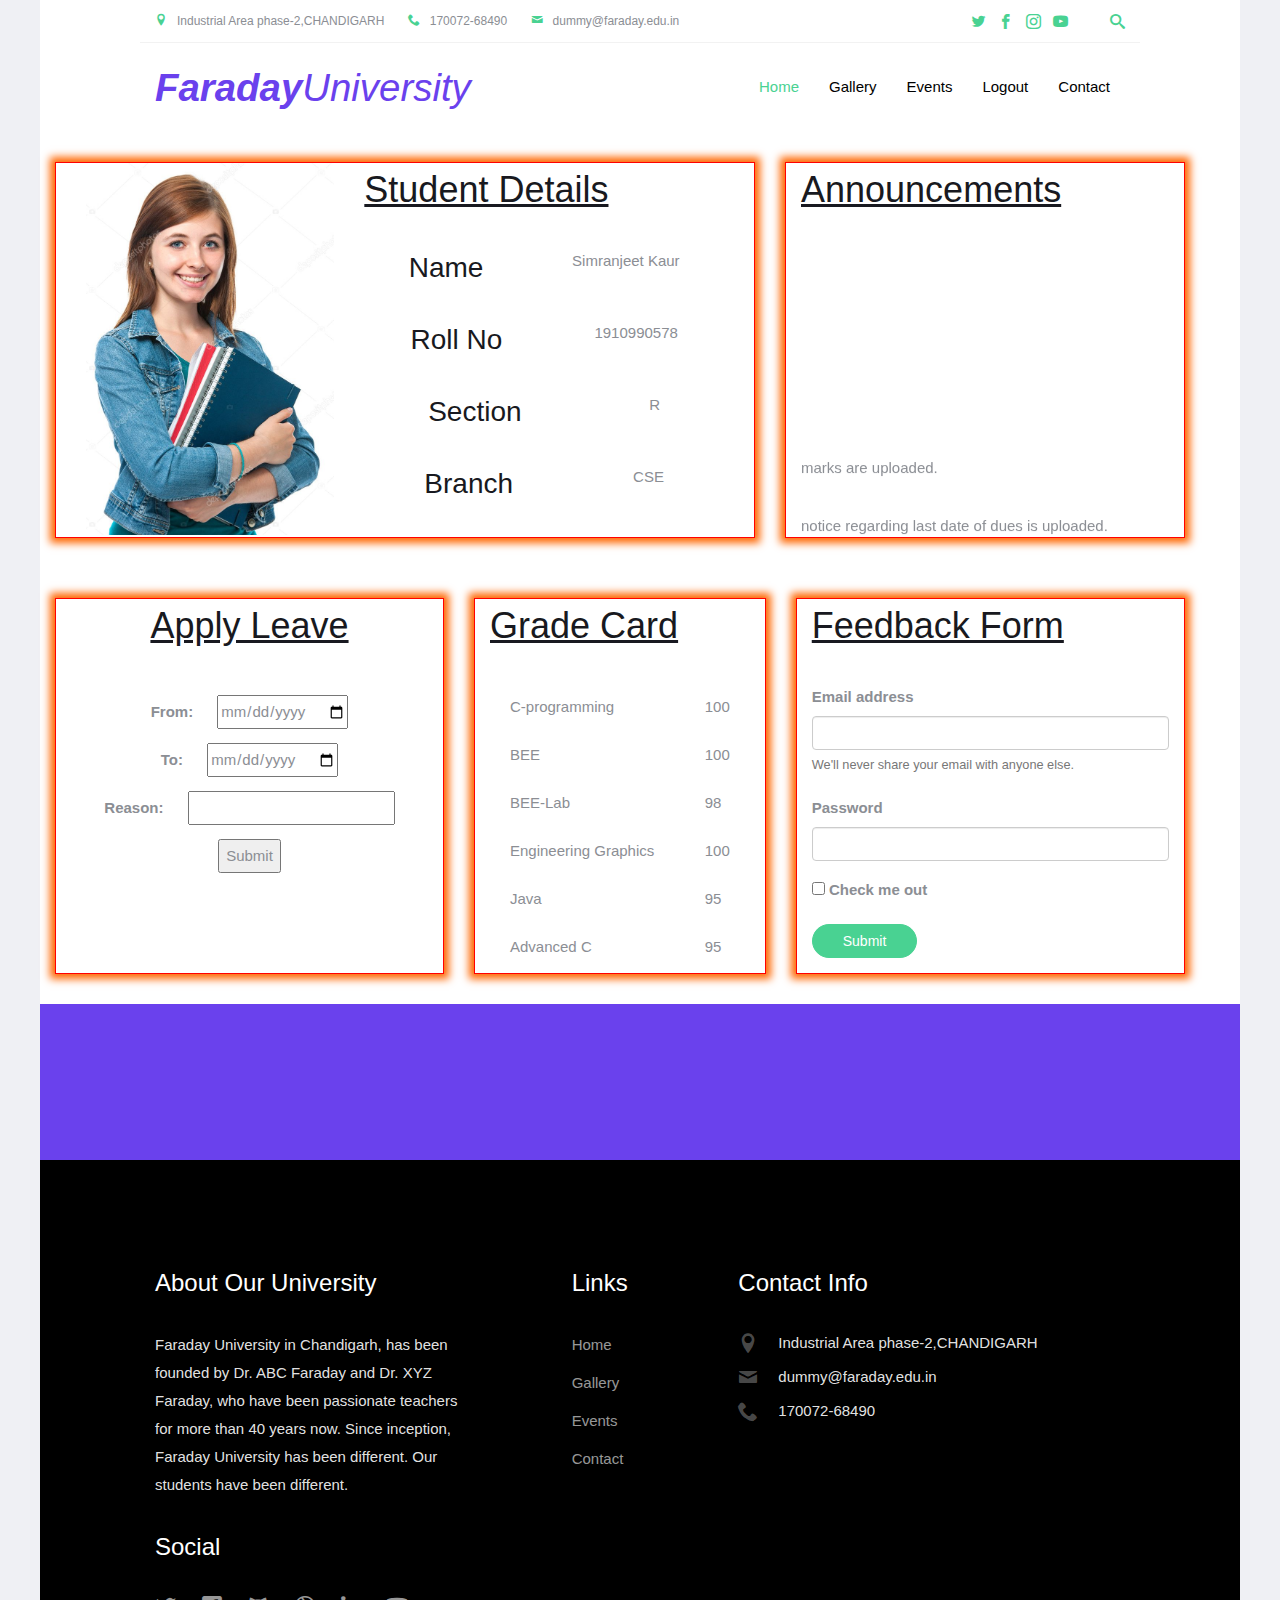
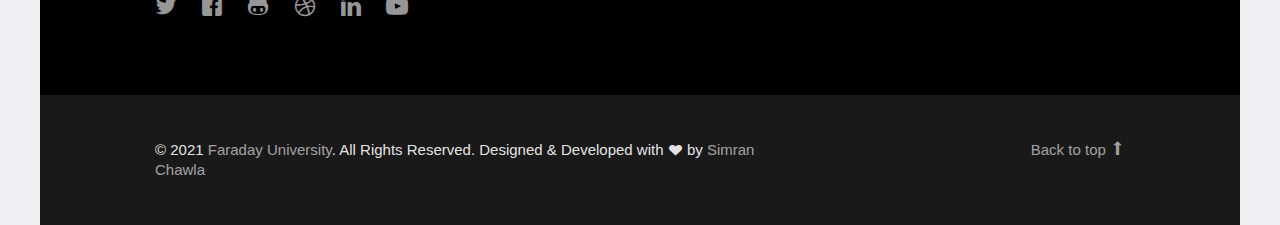
<file: StudentPortal.html>
<!DOCTYPE html>
<html lang="en">
  <head>
    <meta charset="utf-8">
    <meta name="viewport" content="width=device-width, initial-scale=1">
    <title>StudentPortal</title>
    <meta name="description" content="home page">
    <meta name="keywords" content="home page">
    
    <link href="https://fonts.googleapis.com/css?family=Raleway:300,400,500,700|Open+Sans" rel="stylesheet">
    <link rel="stylesheet" href="css/styles-merged.css">
    <link rel="stylesheet" href="css/style.min.css">
    <link rel="stylesheet" href="css/custom.css">
    <link rel="stylesheet" href="css/studentPortal.css">
    <script>
      function feedbackClick()
      {
        alert("ThankYou for Your Feedback.");
      }
    </script>
    <script>
      function leaveClick()
      {
        alert("Request for leave sent!!");
      }
    </script>
  </head>
  <body>

    <div class="probootstrap-search" id="probootstrap-search">
      <a href="#" class="probootstrap-close js-probootstrap-close"><i class="icon-cross"></i></a>
      <form action="#">
        <input type="search" name="s" id="search" placeholder="Search a keyword and hit enter...">
      </form>
    </div>
    
    <div class="probootstrap-page-wrapper">
      <!-- navbar -->
      
      <div class="probootstrap-header-top">
        <div class="container">
          <div class="row">
            <div class="col-lg-9 col-md-9 col-sm-9 probootstrap-top-quick-contact-info">
              <span><i class="icon-location2"></i>Industrial Area phase-2,CHANDIGARH</span>
              <span><i class="icon-phone2"></i>170072-68490</span>
              <span><i class="icon-mail"></i>dummy@faraday.edu.in</span>
            </div>
            <div class="col-lg-3 col-md-3 col-sm-3 probootstrap-top-social">
              <ul>
                <li><a href="#"><i class="icon-twitter"></i></a></li>
                <li><a href="#"><i class="icon-facebook2"></i></a></li>
                <li><a href="#"><i class="icon-instagram2"></i></a></li>
                <li><a href="#"><i class="icon-youtube"></i></a></li>
                <li><a href="#" class="probootstrap-search-icon js-probootstrap-search"><i class="icon-search"></i></a></li>
              </ul>
            </div>
          </div>
        </div>
      </div>
      <nav class="navbar navbar-default probootstrap-navbar">
        <div class="container">
          <div class="navbar-header">
            <a title="Faraday University" href="index.html"><p style="font-style:italic; margin-top: 31px;font-size: 3vw;"><b>Faraday</b>University</p></a>
          </div>

          <div id="navbar-collapse" class="navbar-collapse collapse">
            <ul class="nav navbar-nav navbar-right">
              <li class="active"><a href="index.html">Home</a></li>
              <li><a href="gallery.html">Gallery</a></li>
              <li><a href="UpcomingEvent.html">Events</a></li> 
              <li><a href="login.html">Logout</a></li>
              <li><a href="contact.html">Contact</a></li>
            </ul>
          </div>
        </div>
      </nav>
       



    <!-- Student-Portal-->


    <div class="container-fluid row p-3 m-2">
        <!-- details -->
        <div class="col-md-7 d-flex flex-wrap boxStyle">
            <!-- image -->
            <div class="col-lg-5 p-3">
                <img src="img/student.jpg" style="width: 100%;">
            </div>
            <!-- student details -->
            <div class="col-lg-7 d-flex flex-wrap p-2 flex-column details">
                <h2 style="text-decoration:underline;">Student Details</h2>
                <div>
                    <h3>Name</h3>
                    <p>Simranjeet Kaur</p>
                </div>
                <div>
                    <h3>Roll No</h3>
                    <p>1910990578</p>
                </div>
                <div>
                    <h3>Section</h3>
                    <p>R</p>
                </div>
                <div>
                    <h3>Branch</h3>
                    <p>CSE</p>
                </div>
            </div>
        </div>
        <!-- announcements -->
        <div class="col-md-4 col-12 boxStyle announce " >
            <h2 style="text-decoration:underline;">Announcements</h2>
            <marquee direction="up" scrollamount="9">
                <p>marks are uploaded.</p>
                <p>notice regarding last date of dues is uploaded.</p>
                <p>there will be holiday tomorrow.</p>
                <p>test for java is held on ---- date .</p>
                <p>last date for prohect submission is uploaded.</p>
            </marquee>
        </div>
    </div>

    <div class="container-fluid row p-3 m-2 secondDiv">
        <!-- leave -->
        <div class="col-md-4 p-5 m-2 boxStyle text-center ">
            <h2 style="text-decoration:underline;">Apply Leave</h2>
            <div class="leaveForm">
            <label >From:</label>
            <input type="date" class="input">
            <br>
            <label >To:</label>
            <input type="date" class="input">
            <br>
            <label>Reason:</label>
            <input type="text" class="input">
            <br>
            <input type="submit" class="btnsubmit" onclick="leaveClick()">
        </div>
        </div>
        <!-- grades -->
        <div class="col-md-3 p-5 m-2 boxStyle grade">
            <h2 style="text-decoration:underline;">Grade Card</h2>
            <table>
                <tr>
                    <td>C-programming</td>
                    <td>100</td>
                </tr>
                <tr>
                    <td>BEE</td>
                    <td>100</td>
                </tr>
                <tr>
                    <td>BEE-Lab</td>
                    <td>98</td>
                </tr>
                <tr>
                    <td>Engineering Graphics</td>
                    <td>100</td>
                </tr>
                <tr>
                    <td>Java</td>
                    <td>95</td>
                </tr>
                <tr>
                  <td>Advanced C</td>
                  <td>95</td>
              </tr>
              <tr>
                  <td>DELD</td>
                  <td>100</td>
              </tr>
              <tr>
                  <td>Database</td>
                  <td>100</td>
              </tr>
              <tr>
                  <td>Advanced web technology</td>
                  <td>90</td>
              </tr>
              <tr>
                  <td>Operating System</td>
                  <td>90</td>
              </tr>
                
            </table>
        </div>
        <!-- feedback -->
        <div class="col-md-4 p-5 m-2 boxStyle ">
            <h2 style="text-decoration:underline;">Feedback Form</h2>
              
                <div class="form-group">
                  <label for="exampleInputEmail1">Email address</label>
                  <input type="email" class="form-control" id="exampleInputEmail1" aria-describedby="emailHelp">
                  <small id="emailHelp" class="form-text text-muted">We'll never share your email with anyone else.</small>
                </div>
                <div class="form-group">
                  <label for="exampleInputPassword1">Password</label>
                  <input type="password" class="form-control" id="exampleInputPassword1">
                </div>
                <div class="form-group form-check">
                  <input type="checkbox" class="form-check-input" id="exampleCheck1">
                  <label class="form-check-label" for="exampleCheck1">Check me out</label>
                </div>
                <button  class="btn btn-primary" onclick="feedbackClick()">Submit</button>
            
        </div>
    </div>
    <!-- ---------------------------------------->
    <!-- Modal -->
    <!-- -------------------------------------- -->
      
  <div class="modal fade" id="exampleModal" tabindex="-1" aria-labelledby="exampleModalLabel" aria-hidden="true">
    <div class="modal-dialog">
      <div class="modal-content">
        <div class="modal-header">
          <h5 class="modal-title" id="exampleModalLabel">Modal title</h5>
          <button type="button" class="close" data-dismiss="modal" aria-label="Close">
            <span aria-hidden="true">&times;</span>
          </button>
        </div>
        <div class="modal-body">
            <form >
                <div class="form-group">
                  <label for="exampleInputEmail1">Email address</label>
                  <input type="email" class="form-control" id="exampleInputEmail1" aria-describedby="emailHelp">
                  <small id="emailHelp" class="form-text text-muted">We'll never share your email with anyone else.</small>
                </div>
                <div class="form-group">
                  <label for="exampleInputPassword1">Password</label>
                  <input type="password" class="form-control" id="exampleInputPassword1">
                </div>
                <div class="form-group form-check">
                  <input type="checkbox" class="form-check-input" id="exampleCheck1">
                  <label class="form-check-label" for="exampleCheck1">Check me out</label>
                </div>
                <button type="submit" class="btn btn-primary">Submit</button>
              </form>
        </div>
        <div class="modal-footer">
          <button type="button" class="btn btn-secondary" data-dismiss="modal">Close</button>
          
        </div>
      </div>
    </div>
  </div>





<!-- Footer-->




<section class="probootstrap-cta">
  <div class="container">
    <div class="row">
      <div class="col-md-12">
        <h2 class="probootstrap-animate fadeInRight probootstrap-animated" data-animate-effect="fadeInRight">Get your admission now!</h2>
        <a href="#" role="button" class="btn btn-primary btn-lg btn-ghost probootstrap-animate fadeInLeft probootstrap-animated" data-animate-effect="fadeInLeft">Enroll</a>
      </div>
    </div>
  </div>
</section>
      <footer class="probootstrap-footer probootstrap-bg">
        <div class="container">
          <div class="row">
            <div class="col-md-4">
              <div class="probootstrap-footer-widget">
                <h3>About Our University</h3>
                <p>Faraday University in Chandigarh, has been founded by Dr. ABC Faraday and Dr. XYZ Faraday, who have been passionate teachers for more than 40 years now. Since inception, Faraday University has been different. Our students have been different.</p>
                <h3>Social</h3>
                <ul class="probootstrap-footer-social">
                  <li><a href="#"><i class="icon-twitter"></i></a></li>
                  <li><a href="#"><i class="icon-facebook"></i></a></li>
                  <li><a href="#"><i class="icon-github"></i></a></li>
                  <li><a href="#"><i class="icon-dribbble"></i></a></li>
                  <li><a href="#"><i class="icon-linkedin"></i></a></li>
                  <li><a href="#"><i class="icon-youtube"></i></a></li>
                </ul>
              </div>
            </div>
            <div class="col-md-3 col-md-push-1">
              <div class="probootstrap-footer-widget">
                <h3>Links</h3>
                <ul>
                  <li><a href="index.html">Home</a></li>
                  <li><a href="gallery.html">Gallery</a></li>
                  <li><a href="UpcomingEvent.html">Events</a></li>
                  <li><a href="contact.html">Contact</a></li>
                </ul>
              </div>
            </div>
            <div class="col-md-4">
              <div class="probootstrap-footer-widget">
                <h3>Contact Info</h3>
                <ul class="probootstrap-contact-info">
                  <li><i class="icon-location2"></i> <span>Industrial Area phase-2,CHANDIGARH</span></li>
                  <li><i class="icon-mail"></i><span>dummy@faraday.edu.in</span></li>
                  <li><i class="icon-phone2"></i><span>170072-68490</span></li>
                </ul>
              </div>
            </div>
           
          </div>
          <!-- END row -->
          
        </div>


        <!-- copy-Right -->

        <div class="probootstrap-copyright">
          <div class="container">
            <div class="row">
              <div class="col-md-8 text-left">
                <p>&copy; 2021 <a href="index.html">Faraday University</a>. All Rights Reserved. Designed &amp; Developed with <i class="icon icon-heart"></i> by <a href="index.html">Simran Chawla</a></p>
              </div>
              <div class="col-md-4 probootstrap-back-to-top">
                <p><a href="#" class="js-backtotop">Back to top <i class="icon-arrow-long-up"></i></a></p>
              </div>
            </div>
          </div>
        </div>
      </footer>

    </div>
    <!-- END wrapper -->
    

    <script src="js/scripts.min.js"></script>
    <script src="js/main.min.js"></script>
    <script src="js/custom.js"></script>


    <!--JavaScript of the center content-->
    <script src="https://code.jquery.com/jquery-3.5.1.slim.min.js" integrity="sha384-DfXdz2htPH0lsSSs5nCTpuj/zy4C+OGpamoFVy38MVBnE+IbbVYUew+OrCXaRkfj" crossorigin="anonymous"></script>
    <script src="https://cdn.jsdelivr.net/npm/popper.js@1.16.1/dist/umd/popper.min.js" integrity="sha384-9/reFTGAW83EW2RDu2S0VKaIzap3H66lZH81PoYlFhbGU+6BZp6G7niu735Sk7lN" crossorigin="anonymous"></script>
    <script src="https://cdn.jsdelivr.net/npm/bootstrap@4.6.0/dist/js/bootstrap.min.js" integrity="sha384-+YQ4JLhjyBLPDQt//I+STsc9iw4uQqACwlvpslubQzn4u2UU2UFM80nGisd026JF" crossorigin="anonymous"></script>
     
  





  </body>
</html>
</file>
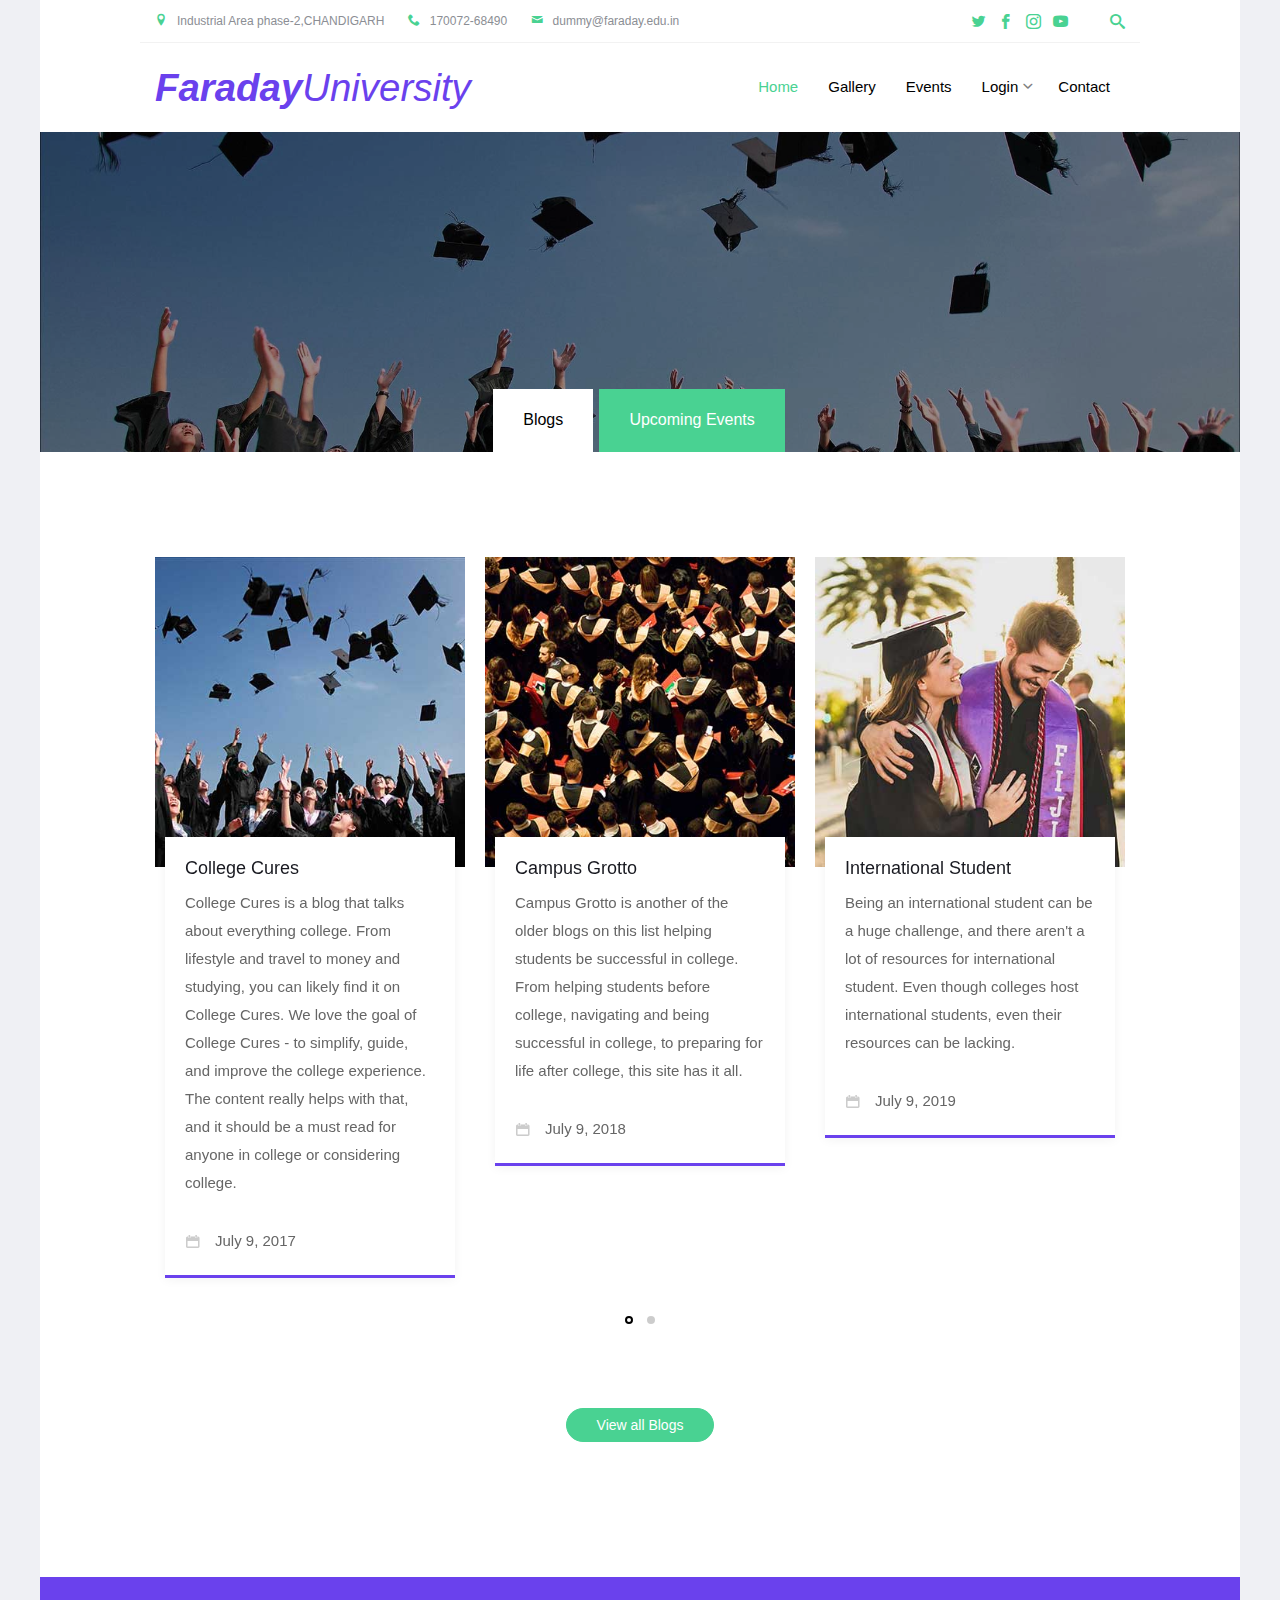
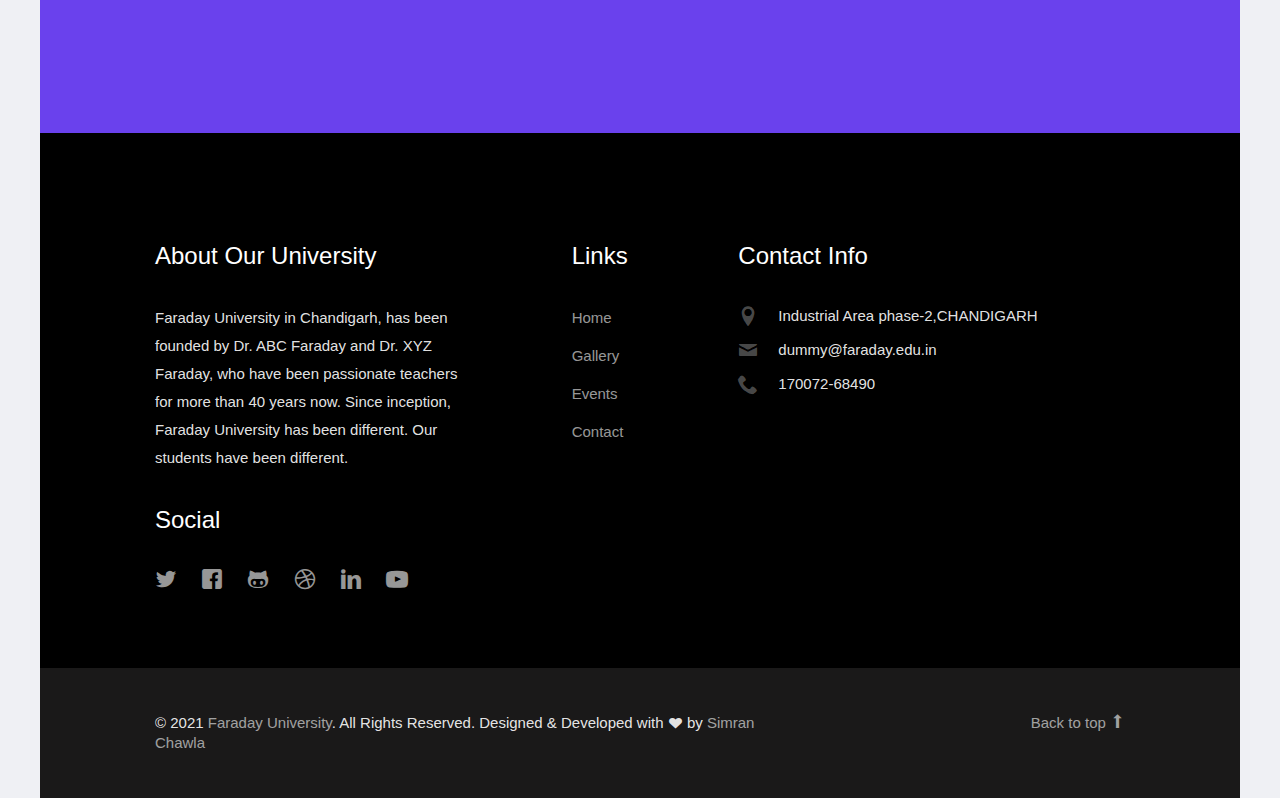
<file: UpcomingEvent.html>
<!DOCTYPE html>
<html lang="en">
  <head>
    <meta charset="utf-8">
    <meta name="viewport" content="width=device-width, initial-scale=1">
    <title>Events</title>
    <meta name="description" content="Events">
    <meta name="keywords" content="Events">
    
    <link href="https://fonts.googleapis.com/css?family=Raleway:300,400,500,700|Open+Sans" rel="stylesheet">
    <link rel="stylesheet" href="css/styles-merged.css">
    <link rel="stylesheet" href="css/style.min.css">
    <link rel="stylesheet" href="css/custom.css">

  </head>
  <body>

    <div class="probootstrap-search" id="probootstrap-search">
      <a href="#" class="probootstrap-close js-probootstrap-close"><i class="icon-cross"></i></a>
      <form action="#">
        <input type="search" name="s" id="search" placeholder="Search a keyword and hit enter...">
      </form>
    </div>
    
    <div class="probootstrap-page-wrapper">
      <!--navbar -->
      
      <div class="probootstrap-header-top">
        <div class="container">
          <div class="row">
            <div class="col-lg-9 col-md-9 col-sm-9 probootstrap-top-quick-contact-info">
              <span><i class="icon-location2"></i>Industrial Area phase-2,CHANDIGARH</span>
              <span><i class="icon-phone2"></i>170072-68490</span>
              <span><i class="icon-mail"></i>dummy@faraday.edu.in</span>
            </div>
            <div class="col-lg-3 col-md-3 col-sm-3 probootstrap-top-social">
              <ul>
                <li><a href="#"><i class="icon-twitter"></i></a></li>
                <li><a href="#"><i class="icon-facebook2"></i></a></li>
                <li><a href="#"><i class="icon-instagram2"></i></a></li>
                <li><a href="#"><i class="icon-youtube"></i></a></li>
                <li><a href="#" class="probootstrap-search-icon js-probootstrap-search"><i class="icon-search"></i></a></li>
              </ul>
            </div>
          </div>
        </div>
      </div>
      <nav class="navbar navbar-default probootstrap-navbar">
        <div class="container">
          <div class="navbar-header">
            <a title="Faraday University" href="index.html"><p style="font-style:italic; margin-top: 31px;font-size: 3vw;"><b>Faraday</b>University</p></a>
          </div>

          <div id="navbar-collapse" class="navbar-collapse collapse">
            <ul class="nav navbar-nav navbar-right">
              <li class="active"><a href="index.html">Home</a></li>
              <li><a href="gallery.html">Gallery</a></li>
              <li><a href="UpcomingEvent.html">Events</a></li> 
              
              <li class="dropdown">
                <a href="#" data-toggle="dropdown" class="dropdown-toggle">Login</a>
                <ul class="dropdown-menu">
                  <li><a href="login.html">Login</a></li>
                  <li><a href="SignUp.html">Sign Up</a></li>

                </ul>
              </li>
              <li><a href="contact.html">Contact</a></li>
            </ul>
          </div>
        </div>
      </nav>
      
      <section class="probootstrap-section probootstrap-section-colored probootstrap-bg probootstrap-custom-heading probootstrap-tab-section" style="background-image: url(img/slider_2.jpg)">
        <div class="container">
          <div class="row">
            <div class="col-md-12 text-center section-heading probootstrap-animate">
              <h2 class="mb0">Highlights</h2>
            </div>
          </div>
        </div>
        <div class="probootstrap-tab-style-1">
          <ul class="nav nav-tabs probootstrap-center probootstrap-tabs no-border">
            <li class="active"><a data-toggle="tab" href="#featured-news">Blogs</a></li>
            <li><a data-toggle="tab" href="#upcoming-events">Upcoming Events</a></li>
          </ul>
        </div>
      </section>
        
      <!--Blog section -->

      <section class="probootstrap-section probootstrap-section">
        <div class="container">
          <div class="row">
            <div class="col-md-12">
              
              <div class="tab-content">

                <div id="featured-news" class="tab-pane fade in active">
                  <div class="row">
                    <div class="col-md-12">
                      <div class="owl-carousel" id="owl1">
                        <div class="item">
                          <a href="#" class="probootstrap-featured-news-box">
                            <figure class="probootstrap-media"><img src="img/img_sm_3.jpg" alt="Free Bootstrap Template by uicookies.com" class="img-responsive"></figure>
                            <div class="probootstrap-text">
                              <h3>College Cures</h3>
                              <p>College Cures is a blog that talks about everything college. From lifestyle and travel to money and studying, you can likely find it on College Cures.

                                We love the goal of College Cures - to simplify, guide, and improve the college experience. The content really helps with that, and it should be a must read for anyone in college or considering college.</p>
                              <span class="probootstrap-date"><i class="icon-calendar"></i>July 9, 2017</span>
                              
                            </div>
                          </a>
                        </div>
                        <!-- END item -->
                        <div class="item">
                          <a href="#" class="probootstrap-featured-news-box">
                            <figure class="probootstrap-media"><img src="img/img_sm_1.jpg" alt="Free Bootstrap Template by uicookies.com" class="img-responsive"></figure>
                            <div class="probootstrap-text">
                              <h3>Campus Grotto</h3>
                              <p>Campus Grotto is another of the older blogs on this list helping students be successful in college. From helping students before college, navigating and being successful in college, to preparing for life after college, this site has it all.</p>
                              <span class="probootstrap-date"><i class="icon-calendar"></i>July 9, 2018</span>
                              
                            </div>
                          </a>
                        </div>
                        <!-- END item -->
                        <div class="item">
                          <a href="#" class="probootstrap-featured-news-box">
                            <figure class="probootstrap-media"><img src="img/img_sm_2.jpg" alt="Free Bootstrap Template by uicookies.com" class="img-responsive"></figure>
                            <div class="probootstrap-text">
                              <h3>International Student</h3>
                              <p>Being an international student can be a huge challenge, and there aren't a lot of resources for international student. Even though colleges host international students, even their resources can be lacking.</p>
                              <span class="probootstrap-date"><i class="icon-calendar"></i>July 9, 2019</span>
                              
                            </div>
                          </a>
                        </div>
                        <!-- END item -->
                        <div class="item">
                          <a href="#" class="probootstrap-featured-news-box">
                            <figure class="probootstrap-media"><img src="img/img_sm_3.jpg" alt="Free Bootstrap Template by uicookies.com" class="img-responsive"></figure>
                            <div class="probootstrap-text">
                              <h3>The Student's Mind</h3>
                              <p>College is one of the few life changing moments in life for people. Moving away from home, changing relationships, new environment, and more. As such, there's a lot to feel and think about - but it can be hard to talk about. That's why I love this blog about mental health - the positives and negatives, how to deal, stories, and more.</p>
                              <span class="probootstrap-date"><i class="icon-calendar"></i>July 9, 2016</span>
                              
                              
                            </div>
                          </a>
                        </div>
                        <!-- END item -->
                      </div>
                    </div>
                  </div>
                  <!-- END row -->
                  <div class="row">
                    <div class="col-md-12 text-center">
                      <p><a href="#" class="btn btn-primary">View all Blogs</a></p>  
                    </div>
                  </div>
                </div>

                <!-- Event-Section-->

                <div id="upcoming-events" class="tab-pane fade">
                  <div class="row">
                    <div class="col-md-12">
                      <div class="owl-carousel" id="owl2">
                        <div class="item">
                          <a href="#" class="probootstrap-featured-news-box">
                            <figure class="probootstrap-media"><img src="img/img_sm_3.jpg" alt="Free Bootstrap Template by uicookies.com" class="img-responsive"></figure>
                            <div class="probootstrap-text">
                              <h3>LAN Gaming</h3>
                              <span class="probootstrap-date"><i class="icon-calendar"></i>July 9, 2021</span>
                              <span class="probootstrap-location"><i class="icon-location2"></i>White Block</span>
                            </div>
                          </a>
                        </div>
                        <!-- END item -->
                        <div class="item">
                          <a href="#" class="probootstrap-featured-news-box">
                            <figure class="probootstrap-media"><img src="img/img_sm_1.jpg" alt="Free Bootstrap Template by uicookies.com" class="img-responsive"></figure>
                            <div class="probootstrap-text">
                              <h3>Robo Games</h3>
                              <span class="probootstrap-date"><i class="icon-calendar"></i>July 9, 2021</span>
                              <span class="probootstrap-location"><i class="icon-location2"></i>Edison Block</span>
                            </div>
                          </a>
                        </div>
                        <!-- END item -->
                        <div class="item">
                          <a href="#" class="probootstrap-featured-news-box">
                            <figure class="probootstrap-media"><img src="img/img_sm_2.jpg" alt="Free Bootstrap Template by uicookies.com" class="img-responsive"></figure>
                            <div class="probootstrap-text">
                              <h3>Poetry writing and recitation</h3>
                              <span class="probootstrap-date"><i class="icon-calendar"></i>July 9, 2021</span>
                              <span class="probootstrap-location"><i class="icon-location2"></i>Turing Block</span>
                            </div>
                          </a>
                        </div>
                        <!-- END item -->
                        <div class="item">
                          <a href="#" class="probootstrap-featured-news-box">
                            <figure class="probootstrap-media"><img src="img/img_sm_3.jpg" alt="Free Bootstrap Template by uicookies.com" class="img-responsive"></figure>
                            <div class="probootstrap-text">
                              <h3>Face Painting</h3>
                              <span class="probootstrap-date"><i class="icon-calendar"></i>July 9, 2021</span>
                              <span class="probootstrap-location"><i class="icon-location2"></i>Faraday Woods</span>
                            </div>
                          </a>
                        </div>
                        <!-- END item -->
                      </div>
                    </div>
                  </div>
                  <div class="row">
                    <div class="col-md-12 text-center">
                      <p><a href="#" class="btn btn-primary">View all events</a></p>  
                    </div>
                  </div>
                </div>

              </div>
            
            </div>
          </div>
        </div>
      </section>     
      
      <!--Footer-->
      
      <section class="probootstrap-cta">
        <div class="container">
          <div class="row">
            <div class="col-md-12">
              <h2 class="probootstrap-animate" data-animate-effect="fadeInRight">Get your admission now!</h2>
              <a href="#" role="button" class="btn btn-primary btn-lg btn-ghost probootstrap-animate" data-animate-effect="fadeInLeft">Enroll</a>
            </div>
          </div>
        </div>
      </section>

      <footer class="probootstrap-footer probootstrap-bg">
        <div class="container">
          <div class="row">
            <div class="col-md-4">
              <div class="probootstrap-footer-widget">
                <h3>About Our University</h3>
                <p>Faraday University in Chandigarh, has been founded by Dr. ABC Faraday and Dr. XYZ Faraday, who have been passionate teachers for more than 40 years now. Since inception, Faraday University has been different. Our students have been different.</p>
                <h3>Social</h3>
                <ul class="probootstrap-footer-social">
                  <li><a href="#"><i class="icon-twitter"></i></a></li>
                  <li><a href="#"><i class="icon-facebook"></i></a></li>
                  <li><a href="#"><i class="icon-github"></i></a></li>
                  <li><a href="#"><i class="icon-dribbble"></i></a></li>
                  <li><a href="#"><i class="icon-linkedin"></i></a></li>
                  <li><a href="#"><i class="icon-youtube"></i></a></li>
                </ul>
              </div>
            </div>
            <div class="col-md-3 col-md-push-1">
              <div class="probootstrap-footer-widget">
                <h3>Links</h3>
                <ul>
                  <li><a href="index.html">Home</a></li>
                  <li><a href="gallery.html">Gallery</a></li>
                  <li><a href="UpcomingEvent.html">Events</a></li>
                  <li><a href="contact.html">Contact</a></li>
                </ul>
              </div>
            </div>
            <div class="col-md-4">
              <div class="probootstrap-footer-widget">
                <h3>Contact Info</h3>
                <ul class="probootstrap-contact-info">
                  <li><i class="icon-location2"></i> <span>Industrial Area phase-2,CHANDIGARH</span></li>
                  <li><i class="icon-mail"></i><span>dummy@faraday.edu.in</span></li>
                  <li><i class="icon-phone2"></i><span>170072-68490</span></li>
                </ul>
              </div>
            </div>
           
          </div>
          <!-- END row -->
          
        </div>

           <!-- copy-right-->
           
        <div class="probootstrap-copyright">
          <div class="container">
            <div class="row">
              <div class="col-md-8 text-left">
                <p>&copy; 2021 <a href="index.html">Faraday University</a>. All Rights Reserved. Designed &amp; Developed with <i class="icon icon-heart"></i> by <a href="index.html">Simran Chawla</a></p>
              </div>
              <div class="col-md-4 probootstrap-back-to-top">
                <p><a href="#" class="js-backtotop">Back to top <i class="icon-arrow-long-up"></i></a></p>
              </div>
            </div>
          </div>
        </div>
      </footer>

    </div>
    <!-- END wrapper -->
    

    <script src="js/scripts.min.js"></script>
    <script src="js/main.min.js"></script>
    <script src="js/custom.js"></script>

    
  </body>
</html>
</file>
<file: css/custom.css>
/* Your custom css code goes here */
</file>
<file: css/login.css>
@import url(https://fonts.googleapis.com/css?family=Open+Sans);
.btn { display: inline-block; *display: inline; *zoom: 1; padding: 4px 10px 4px; margin-bottom: 0; font-size: 13px; line-height: 18px; color: #333333; text-align: center;text-shadow: 0 1px 1px rgba(255, 255, 255, 0.75); vertical-align: middle; background-color: #f5f5f5; background-image: -moz-linear-gradient(top, #ffffff, #e6e6e6); background-image: -ms-linear-gradient(top, #ffffff, #e6e6e6); background-image: -webkit-gradient(linear, 0 0, 0 100%, from(#ffffff), to(#e6e6e6)); background-image: -webkit-linear-gradient(top, #ffffff, #e6e6e6); background-image: -o-linear-gradient(top, #ffffff, #e6e6e6); background-image: linear-gradient(top, #ffffff, #e6e6e6); background-repeat: repeat-x; filter: progid:dximagetransform.microsoft.gradient(startColorstr=#ffffff, endColorstr=#e6e6e6, GradientType=0); border-color: #e6e6e6 #e6e6e6 #e6e6e6; border-color: rgba(0, 0, 0, 0.1) rgba(0, 0, 0, 0.1) rgba(0, 0, 0, 0.25); border: 1px solid #e6e6e6; -webkit-border-radius: 4px; -moz-border-radius: 4px; border-radius: 4px; -webkit-box-shadow: inset 0 1px 0 rgba(255, 255, 255, 0.2), 0 1px 2px rgba(0, 0, 0, 0.05); -moz-box-shadow: inset 0 1px 0 rgba(255, 255, 255, 0.2), 0 1px 2px rgba(0, 0, 0, 0.05); box-shadow: inset 0 1px 0 rgba(255, 255, 255, 0.2), 0 1px 2px rgba(0, 0, 0, 0.05); cursor: pointer; *margin-left: .3em; }
.btn:hover, .btn:active, .btn.active, .btn.disabled, .btn[disabled] { background-color: #e6e6e6; }
.btn-large { padding: 9px 14px; font-size: 15px; line-height: normal; -webkit-border-radius: 5px; -moz-border-radius: 5px; border-radius: 5px; }
.btn:hover { color: #333333; text-decoration: none; background-color: #e6e6e6; background-position: 0 -15px; -webkit-transition: background-position 0.1s linear; -moz-transition: background-position 0.1s linear; -ms-transition: background-position 0.1s linear; -o-transition: background-position 0.1s linear; transition: background-position 0.1s linear; }
.btn-primary, .btn-primary:hover { text-shadow: 0 -1px 0 rgba(0, 0, 0, 0.25); color: #ffffff; }
.btn-primary.active { color: rgba(255, 255, 255, 0.75); }
.btn-primary { background-color: #4a77d4; background-image: -moz-linear-gradient(top, #6eb6de, #4a77d4); background-image: -ms-linear-gradient(top, #6eb6de, #4a77d4); background-image: -webkit-gradient(linear, 0 0, 0 100%, from(#6eb6de), to(#4a77d4)); background-image: -webkit-linear-gradient(top, #6eb6de, #4a77d4); background-image: -o-linear-gradient(top, #6eb6de, #4a77d4); background-image: linear-gradient(top, #6eb6de, #4a77d4); background-repeat: repeat-x; filter: progid:dximagetransform.microsoft.gradient(startColorstr=#6eb6de, endColorstr=#4a77d4, GradientType=0);  border: 1px solid #3762bc; text-shadow: 1px 1px 1px rgba(0,0,0,0.4); box-shadow: inset 0 1px 0 rgba(255, 255, 255, 0.2), 0 1px 2px rgba(0, 0, 0, 0.5); }
.btn-primary:hover, .btn-primary:active, .btn-primary.active, .btn-primary.disabled, .btn-primary[disabled] { filter: none; background-color: #4a77d4; }
.btn-block { width: 100%; display:block; }

* { -webkit-box-sizing:border-box; -moz-box-sizing:border-box; -ms-box-sizing:border-box; -o-box-sizing:border-box; box-sizing:border-box; }

html { width: 100%; height:100%;  }

body { 
  width: 100%;
  height:100%;
  font-family: 'Open Sans', sans-serif;
  background: #092756;
  background: -moz-radial-gradient(0% 100%, ellipse cover, rgba(104,128,138,.4) 10%,rgba(138,114,76,0) 40%),-moz-linear-gradient(top,  rgba(57,173,219,.25) 0%, rgba(42,60,87,.4) 100%), -moz-linear-gradient(-45deg,  #670d10 0%, #092756 100%);
  background: -webkit-radial-gradient(0% 100%, ellipse cover, rgba(104,128,138,.4) 10%,rgba(138,114,76,0) 40%), -webkit-linear-gradient(top,  rgba(57,173,219,.25) 0%,rgba(42,60,87,.4) 100%), -webkit-linear-gradient(-45deg,  #670d10 0%,#092756 100%);
  background: -o-radial-gradient(0% 100%, ellipse cover, rgba(104,128,138,.4) 10%,rgba(138,114,76,0) 40%), -o-linear-gradient(top,  rgba(57,173,219,.25) 0%,rgba(42,60,87,.4) 100%), -o-linear-gradient(-45deg,  #670d10 0%,#092756 100%);
  background: -ms-radial-gradient(0% 100%, ellipse cover, rgba(104,128,138,.4) 10%,rgba(138,114,76,0) 40%), -ms-linear-gradient(top,  rgba(57,173,219,.25) 0%,rgba(42,60,87,.4) 100%), -ms-linear-gradient(-45deg,  #670d10 0%,#092756 100%);
  background: -webkit-radial-gradient(0% 100%, ellipse cover, rgba(104,128,138,.4) 10%,rgba(138,114,76,0) 40%), linear-gradient(to bottom,  rgba(57,173,219,.25) 0%,rgba(42,60,87,.4) 100%), linear-gradient(135deg,  #670d10 0%,#092756 100%);
  filter: progid:DXImageTransform.Microsoft.gradient( startColorstr='#3E1D6D', endColorstr='#092756',GradientType=1 );
}



.login { 
  position: relative;
  top: 20%;
  left: 35%;
  /* margin: -150px 0 0 -150px; */
  margin: 50px 10px;
  width:350px;
  height:300px;
}

@media only screen and (max-width:500px) and (min-width:220px){
  .login{
    width: 180px;
    height: 250px;
    left: 20%;
  }
}

.login h1 { color: #fff; text-shadow: 0 0 10px rgba(0,0,0,0.3); letter-spacing:1px; text-align:center; }

input { 
  width: 100%; 
  margin-bottom: 10px; 
  background: rgba(0,0,0,0.3);
  border: none;
  outline: none;
  padding: 10px;
  font-size: 13px;
  color: #fff;
  text-shadow: 1px 1px 1px rgba(0,0,0,0.3);
  border: 1px solid rgba(0,0,0,0.3);
  border-radius: 4px;
  box-shadow: inset 0 -5px 45px rgba(100,100,100,0.2), 0 1px 1px rgba(255,255,255,0.2);
  -webkit-transition: box-shadow .5s ease;
  -moz-transition: box-shadow .5s ease;
  -o-transition: box-shadow .5s ease;
  -ms-transition: box-shadow .5s ease;
  transition: box-shadow .5s ease;
}
input:focus { box-shadow: inset 0 -5px 45px rgba(100,100,100,0.4), 0 1px 1px rgba(255,255,255,0.2); }
</file>
<file: css/studentPortal.css>
.details div {
    display: flex;
    justify-content: space-around;
  }
  
  table {
    width: 100%;
  }
  table td {
    padding: 10px 20px;
  }
  td:first-child {
    font-weight: 500;
  }
  
  .boxStyle {
    border: 1px solid #ff0000;
    box-shadow: 0px 0px 8px 5px #ff6600;
    margin: 30px 15px;
    height: 376px;
  }
  .leaveForm{
    margin-top: 60  px;
    
  }
  .input{
    margin-left: 20px;
    margin-top: 12px;
  }
  .btnsubmit{
    margin-top: 12px;
  }
  .secondDiv
  {
    width: 1197px;
  }
  .grade
  {
    overflow: scroll;
  }
</file>
<file: css/styles-merged.css>
*//*! normalize.css v3.0.3 | MIT License | github.com/necolas/normalize.css */html{font-family:sans-serif;-webkit-text-size-adjust:100%;-ms-text-size-adjust:100%}body{margin:0}article,aside,details,figcaption,figure,footer,header,hgroup,main,menu,nav,section,summary{display:block}audio,canvas,progress,video{display:inline-block;vertical-align:baseline}audio:not([controls]){display:none;height:0}[hidden],template{display:none}a{background-color:transparent}a:active,a:hover{outline:0}abbr[title]{border-bottom:1px dotted}b,strong{font-weight:700}dfn{font-style:italic}h1{margin:.67em 0;font-size:2em}mark{color:#000;background:#ff0}small{font-size:80%}sub,sup{position:relative;font-size:75%;line-height:0;vertical-align:baseline}sup{top:-.5em}sub{bottom:-.25em}img{border:0}svg:not(:root){overflow:hidden}figure{margin:1em 40px}hr{height:0;-webkit-box-sizing:content-box;-moz-box-sizing:content-box;box-sizing:content-box}pre{overflow:auto}code,kbd,pre,samp{font-family:monospace,monospace;font-size:1em}button,input,optgroup,select,textarea{margin:0;font:inherit;color:inherit}button{overflow:visible}button,select{text-transform:none}button,html input[type=button],input[type=reset],input[type=submit]{-webkit-appearance:button;cursor:pointer}button[disabled],html input[disabled]{cursor:default}button::-moz-focus-inner,input::-moz-focus-inner{padding:0;border:0}input{line-height:normal}input[type=checkbox],input[type=radio]{-webkit-box-sizing:border-box;-moz-box-sizing:border-box;box-sizing:border-box;padding:0}input[type=number]::-webkit-inner-spin-button,input[type=number]::-webkit-outer-spin-button{height:auto}input[type=search]{-webkit-box-sizing:content-box;-moz-box-sizing:content-box;box-sizing:content-box;-webkit-appearance:textfield}input[type=search]::-webkit-search-cancel-button,input[type=search]::-webkit-search-decoration{-webkit-appearance:none}fieldset{padding:.35em .625em .75em;margin:0 2px;border:1px solid silver}legend{padding:0;border:0}textarea{overflow:auto}optgroup{font-weight:700}table{border-spacing:0;border-collapse:collapse}td,th{padding:0}/*! Source: https://github.com/h5bp/html5-boilerplate/blob/master/src/css/main.css */@media print{*,:after,:before{color:#000!important;text-shadow:none!important;background:0 0!important;-webkit-box-shadow:none!important;box-shadow:none!important}a,a:visited{text-decoration:underline}a[href]:after{content:" (" attr(href) ")"}abbr[title]:after{content:" (" attr(title) ")"}a[href^="javascript:"]:after,a[href^="#"]:after{content:""}blockquote,pre{border:1px solid #999;page-break-inside:avoid}thead{display:table-header-group}img,tr{page-break-inside:avoid}img{max-width:100%!important}h2,h3,p{orphans:3;widows:3}h2,h3{page-break-after:avoid}.navbar{display:none}.btn>.caret,.dropup>.btn>.caret{border-top-color:#000!important}.label{border:1px solid #000}.table{border-collapse:collapse!important}.table td,.table th{background-color:#fff!important}.table-bordered td,.table-bordered th{border:1px solid #ddd!important}}@font-face{font-family:'Glyphicons Halflings';src:url(../fonts/glyphicons-halflings-regular.eot);src:url(../fonts/glyphicons-halflings-regular.eot?#iefix) format('embedded-opentype'),url(../fonts/glyphicons-halflings-regular.woff2) format('woff2'),url(../fonts/glyphicons-halflings-regular.woff) format('woff'),url(../fonts/glyphicons-halflings-regular.ttf) format('truetype'),url(../fonts/glyphicons-halflings-regular.svg#glyphicons_halflingsregular) format('svg')}.glyphicon{position:relative;top:1px;display:inline-block;font-family:'Glyphicons Halflings';font-style:normal;font-weight:400;line-height:1;-webkit-font-smoothing:antialiased;-moz-osx-font-smoothing:grayscale}.glyphicon-asterisk:before{content:"\002a"}.glyphicon-plus:before{content:"\002b"}.glyphicon-eur:before,.glyphicon-euro:before{content:"\20ac"}.glyphicon-minus:before{content:"\2212"}.glyphicon-cloud:before{content:"\2601"}.glyphicon-envelope:before{content:"\2709"}.glyphicon-pencil:before{content:"\270f"}.glyphicon-glass:before{content:"\e001"}.glyphicon-music:before{content:"\e002"}.glyphicon-search:before{content:"\e003"}.glyphicon-heart:before{content:"\e005"}.glyphicon-star:before{content:"\e006"}.glyphicon-star-empty:before{content:"\e007"}.glyphicon-user:before{content:"\e008"}.glyphicon-film:before{content:"\e009"}.glyphicon-th-large:before{content:"\e010"}.glyphicon-th:before{content:"\e011"}.glyphicon-th-list:before{content:"\e012"}.glyphicon-ok:before{content:"\e013"}.glyphicon-remove:before{content:"\e014"}.glyphicon-zoom-in:before{content:"\e015"}.glyphicon-zoom-out:before{content:"\e016"}.glyphicon-off:before{content:"\e017"}.glyphicon-signal:before{content:"\e018"}.glyphicon-cog:before{content:"\e019"}.glyphicon-trash:before{content:"\e020"}.glyphicon-home:before{content:"\e021"}.glyphicon-file:before{content:"\e022"}.glyphicon-time:before{content:"\e023"}.glyphicon-road:before{content:"\e024"}.glyphicon-download-alt:before{content:"\e025"}.glyphicon-download:before{content:"\e026"}.glyphicon-upload:before{content:"\e027"}.glyphicon-inbox:before{content:"\e028"}.glyphicon-play-circle:before{content:"\e029"}.glyphicon-repeat:before{content:"\e030"}.glyphicon-refresh:before{content:"\e031"}.glyphicon-list-alt:before{content:"\e032"}.glyphicon-lock:before{content:"\e033"}.glyphicon-flag:before{content:"\e034"}.glyphicon-headphones:before{content:"\e035"}.glyphicon-volume-off:before{content:"\e036"}.glyphicon-volume-down:before{content:"\e037"}.glyphicon-volume-up:before{content:"\e038"}.glyphicon-qrcode:before{content:"\e039"}.glyphicon-barcode:before{content:"\e040"}.glyphicon-tag:before{content:"\e041"}.glyphicon-tags:before{content:"\e042"}.glyphicon-book:before{content:"\e043"}.glyphicon-bookmark:before{content:"\e044"}.glyphicon-print:before{content:"\e045"}.glyphicon-camera:before{content:"\e046"}.glyphicon-font:before{content:"\e047"}.glyphicon-bold:before{content:"\e048"}.glyphicon-italic:before{content:"\e049"}.glyphicon-text-height:before{content:"\e050"}.glyphicon-text-width:before{content:"\e051"}.glyphicon-align-left:before{content:"\e052"}.glyphicon-align-center:before{content:"\e053"}.glyphicon-align-right:before{content:"\e054"}.glyphicon-align-justify:before{content:"\e055"}.glyphicon-list:before{content:"\e056"}.glyphicon-indent-left:before{content:"\e057"}.glyphicon-indent-right:before{content:"\e058"}.glyphicon-facetime-video:before{content:"\e059"}.glyphicon-picture:before{content:"\e060"}.glyphicon-map-marker:before{content:"\e062"}.glyphicon-adjust:before{content:"\e063"}.glyphicon-tint:before{content:"\e064"}.glyphicon-edit:before{content:"\e065"}.glyphicon-share:before{content:"\e066"}.glyphicon-check:before{content:"\e067"}.glyphicon-move:before{content:"\e068"}.glyphicon-step-backward:before{content:"\e069"}.glyphicon-fast-backward:before{content:"\e070"}.glyphicon-backward:before{content:"\e071"}.glyphicon-play:before{content:"\e072"}.glyphicon-pause:before{content:"\e073"}.glyphicon-stop:before{content:"\e074"}.glyphicon-forward:before{content:"\e075"}.glyphicon-fast-forward:before{content:"\e076"}.glyphicon-step-forward:before{content:"\e077"}.glyphicon-eject:before{content:"\e078"}.glyphicon-chevron-left:before{content:"\e079"}.glyphicon-chevron-right:before{content:"\e080"}.glyphicon-plus-sign:before{content:"\e081"}.glyphicon-minus-sign:before{content:"\e082"}.glyphicon-remove-sign:before{content:"\e083"}.glyphicon-ok-sign:before{content:"\e084"}.glyphicon-question-sign:before{content:"\e085"}.glyphicon-info-sign:before{content:"\e086"}.glyphicon-screenshot:before{content:"\e087"}.glyphicon-remove-circle:before{content:"\e088"}.glyphicon-ok-circle:before{content:"\e089"}.glyphicon-ban-circle:before{content:"\e090"}.glyphicon-arrow-left:before{content:"\e091"}.glyphicon-arrow-right:before{content:"\e092"}.glyphicon-arrow-up:before{content:"\e093"}.glyphicon-arrow-down:before{content:"\e094"}.glyphicon-share-alt:before{content:"\e095"}.glyphicon-resize-full:before{content:"\e096"}.glyphicon-resize-small:before{content:"\e097"}.glyphicon-exclamation-sign:before{content:"\e101"}.glyphicon-gift:before{content:"\e102"}.glyphicon-leaf:before{content:"\e103"}.glyphicon-fire:before{content:"\e104"}.glyphicon-eye-open:before{content:"\e105"}.glyphicon-eye-close:before{content:"\e106"}.glyphicon-warning-sign:before{content:"\e107"}.glyphicon-plane:before{content:"\e108"}.glyphicon-calendar:before{content:"\e109"}.glyphicon-random:before{content:"\e110"}.glyphicon-comment:before{content:"\e111"}.glyphicon-magnet:before{content:"\e112"}.glyphicon-chevron-up:before{content:"\e113"}.glyphicon-chevron-down:before{content:"\e114"}.glyphicon-retweet:before{content:"\e115"}.glyphicon-shopping-cart:before{content:"\e116"}.glyphicon-folder-close:before{content:"\e117"}.glyphicon-folder-open:before{content:"\e118"}.glyphicon-resize-vertical:before{content:"\e119"}.glyphicon-resize-horizontal:before{content:"\e120"}.glyphicon-hdd:before{content:"\e121"}.glyphicon-bullhorn:before{content:"\e122"}.glyphicon-bell:before{content:"\e123"}.glyphicon-certificate:before{content:"\e124"}.glyphicon-thumbs-up:before{content:"\e125"}.glyphicon-thumbs-down:before{content:"\e126"}.glyphicon-hand-right:before{content:"\e127"}.glyphicon-hand-left:before{content:"\e128"}.glyphicon-hand-up:before{content:"\e129"}.glyphicon-hand-down:before{content:"\e130"}.glyphicon-circle-arrow-right:before{content:"\e131"}.glyphicon-circle-arrow-left:before{content:"\e132"}.glyphicon-circle-arrow-up:before{content:"\e133"}.glyphicon-circle-arrow-down:before{content:"\e134"}.glyphicon-globe:before{content:"\e135"}.glyphicon-wrench:before{content:"\e136"}.glyphicon-tasks:before{content:"\e137"}.glyphicon-filter:before{content:"\e138"}.glyphicon-briefcase:before{content:"\e139"}.glyphicon-fullscreen:before{content:"\e140"}.glyphicon-dashboard:before{content:"\e141"}.glyphicon-paperclip:before{content:"\e142"}.glyphicon-heart-empty:before{content:"\e143"}.glyphicon-link:before{content:"\e144"}.glyphicon-phone:before{content:"\e145"}.glyphicon-pushpin:before{content:"\e146"}.glyphicon-usd:before{content:"\e148"}.glyphicon-gbp:before{content:"\e149"}.glyphicon-sort:before{content:"\e150"}.glyphicon-sort-by-alphabet:before{content:"\e151"}.glyphicon-sort-by-alphabet-alt:before{content:"\e152"}.glyphicon-sort-by-order:before{content:"\e153"}.glyphicon-sort-by-order-alt:before{content:"\e154"}.glyphicon-sort-by-attributes:before{content:"\e155"}.glyphicon-sort-by-attributes-alt:before{content:"\e156"}.glyphicon-unchecked:before{content:"\e157"}.glyphicon-expand:before{content:"\e158"}.glyphicon-collapse-down:before{content:"\e159"}.glyphicon-collapse-up:before{content:"\e160"}.glyphicon-log-in:before{content:"\e161"}.glyphicon-flash:before{content:"\e162"}.glyphicon-log-out:before{content:"\e163"}.glyphicon-new-window:before{content:"\e164"}.glyphicon-record:before{content:"\e165"}.glyphicon-save:before{content:"\e166"}.glyphicon-open:before{content:"\e167"}.glyphicon-saved:before{content:"\e168"}.glyphicon-import:before{content:"\e169"}.glyphicon-export:before{content:"\e170"}.glyphicon-send:before{content:"\e171"}.glyphicon-floppy-disk:before{content:"\e172"}.glyphicon-floppy-saved:before{content:"\e173"}.glyphicon-floppy-remove:before{content:"\e174"}.glyphicon-floppy-save:before{content:"\e175"}.glyphicon-floppy-open:before{content:"\e176"}.glyphicon-credit-card:before{content:"\e177"}.glyphicon-transfer:before{content:"\e178"}.glyphicon-cutlery:before{content:"\e179"}.glyphicon-header:before{content:"\e180"}.glyphicon-compressed:before{content:"\e181"}.glyphicon-earphone:before{content:"\e182"}.glyphicon-phone-alt:before{content:"\e183"}.glyphicon-tower:before{content:"\e184"}.glyphicon-stats:before{content:"\e185"}.glyphicon-sd-video:before{content:"\e186"}.glyphicon-hd-video:before{content:"\e187"}.glyphicon-subtitles:before{content:"\e188"}.glyphicon-sound-stereo:before{content:"\e189"}.glyphicon-sound-dolby:before{content:"\e190"}.glyphicon-sound-5-1:before{content:"\e191"}.glyphicon-sound-6-1:before{content:"\e192"}.glyphicon-sound-7-1:before{content:"\e193"}.glyphicon-copyright-mark:before{content:"\e194"}.glyphicon-registration-mark:before{content:"\e195"}.glyphicon-cloud-download:before{content:"\e197"}.glyphicon-cloud-upload:before{content:"\e198"}.glyphicon-tree-conifer:before{content:"\e199"}.glyphicon-tree-deciduous:before{content:"\e200"}.glyphicon-cd:before{content:"\e201"}.glyphicon-save-file:before{content:"\e202"}.glyphicon-open-file:before{content:"\e203"}.glyphicon-level-up:before{content:"\e204"}.glyphicon-copy:before{content:"\e205"}.glyphicon-paste:before{content:"\e206"}.glyphicon-alert:before{content:"\e209"}.glyphicon-equalizer:before{content:"\e210"}.glyphicon-king:before{content:"\e211"}.glyphicon-queen:before{content:"\e212"}.glyphicon-pawn:before{content:"\e213"}.glyphicon-bishop:before{content:"\e214"}.glyphicon-knight:before{content:"\e215"}.glyphicon-baby-formula:before{content:"\e216"}.glyphicon-tent:before{content:"\26fa"}.glyphicon-blackboard:before{content:"\e218"}.glyphicon-bed:before{content:"\e219"}.glyphicon-apple:before{content:"\f8ff"}.glyphicon-erase:before{content:"\e221"}.glyphicon-hourglass:before{content:"\231b"}.glyphicon-lamp:before{content:"\e223"}.glyphicon-duplicate:before{content:"\e224"}.glyphicon-piggy-bank:before{content:"\e225"}.glyphicon-scissors:before{content:"\e226"}.glyphicon-bitcoin:before{content:"\e227"}.glyphicon-btc:before{content:"\e227"}.glyphicon-xbt:before{content:"\e227"}.glyphicon-yen:before{content:"\00a5"}.glyphicon-jpy:before{content:"\00a5"}.glyphicon-ruble:before{content:"\20bd"}.glyphicon-rub:before{content:"\20bd"}.glyphicon-scale:before{content:"\e230"}.glyphicon-ice-lolly:before{content:"\e231"}.glyphicon-ice-lolly-tasted:before{content:"\e232"}.glyphicon-education:before{content:"\e233"}.glyphicon-option-horizontal:before{content:"\e234"}.glyphicon-option-vertical:before{content:"\e235"}.glyphicon-menu-hamburger:before{content:"\e236"}.glyphicon-modal-window:before{content:"\e237"}.glyphicon-oil:before{content:"\e238"}.glyphicon-grain:before{content:"\e239"}.glyphicon-sunglasses:before{content:"\e240"}.glyphicon-text-size:before{content:"\e241"}.glyphicon-text-color:before{content:"\e242"}.glyphicon-text-background:before{content:"\e243"}.glyphicon-object-align-top:before{content:"\e244"}.glyphicon-object-align-bottom:before{content:"\e245"}.glyphicon-object-align-horizontal:before{content:"\e246"}.glyphicon-object-align-left:before{content:"\e247"}.glyphicon-object-align-vertical:before{content:"\e248"}.glyphicon-object-align-right:before{content:"\e249"}.glyphicon-triangle-right:before{content:"\e250"}.glyphicon-triangle-left:before{content:"\e251"}.glyphicon-triangle-bottom:before{content:"\e252"}.glyphicon-triangle-top:before{content:"\e253"}.glyphicon-console:before{content:"\e254"}.glyphicon-superscript:before{content:"\e255"}.glyphicon-subscript:before{content:"\e256"}.glyphicon-menu-left:before{content:"\e257"}.glyphicon-menu-right:before{content:"\e258"}.glyphicon-menu-down:before{content:"\e259"}.glyphicon-menu-up:before{content:"\e260"}*{-webkit-box-sizing:border-box;-moz-box-sizing:border-box;box-sizing:border-box}:after,:before{-webkit-box-sizing:border-box;-moz-box-sizing:border-box;box-sizing:border-box}html{font-size:10px;-webkit-tap-highlight-color:rgba(0,0,0,0)}body{font-family:"Helvetica Neue",Helvetica,Arial,sans-serif;font-size:14px;line-height:1.42857143;color:#333;background-color:#fff}button,input,select,textarea{font-family:inherit;font-size:inherit;line-height:inherit}a{color:#337ab7;text-decoration:none}a:focus,a:hover{color:#23527c;text-decoration:underline}a:focus{outline:5px auto -webkit-focus-ring-color;outline-offset:-2px}figure{margin:0}img{vertical-align:middle}.carousel-inner>.item>a>img,.carousel-inner>.item>img,.img-responsive,.thumbnail a>img,.thumbnail>img{display:block;max-width:100%;height:auto}.img-rounded{border-radius:6px}.img-thumbnail{display:inline-block;max-width:100%;height:auto;padding:4px;line-height:1.42857143;background-color:#fff;border:1px solid #ddd;border-radius:4px;-webkit-transition:all .2s ease-in-out;-o-transition:all .2s ease-in-out;transition:all .2s ease-in-out}.img-circle{border-radius:50%}hr{margin-top:20px;margin-bottom:20px;border:0;border-top:1px solid #eee}.sr-only{position:absolute;width:1px;height:1px;padding:0;margin:-1px;overflow:hidden;clip:rect(0,0,0,0);border:0}.sr-only-focusable:active,.sr-only-focusable:focus{position:static;width:auto;height:auto;margin:0;overflow:visible;clip:auto}[role=button]{cursor:pointer}.h1,.h2,.h3,.h4,.h5,.h6,h1,h2,h3,h4,h5,h6{font-family:inherit;font-weight:500;line-height:1.1;color:inherit}.h1 .small,.h1 small,.h2 .small,.h2 small,.h3 .small,.h3 small,.h4 .small,.h4 small,.h5 .small,.h5 small,.h6 .small,.h6 small,h1 .small,h1 small,h2 .small,h2 small,h3 .small,h3 small,h4 .small,h4 small,h5 .small,h5 small,h6 .small,h6 small{font-weight:400;line-height:1;color:#777}.h1,.h2,.h3,h1,h2,h3{margin-top:20px;margin-bottom:10px}.h1 .small,.h1 small,.h2 .small,.h2 small,.h3 .small,.h3 small,h1 .small,h1 small,h2 .small,h2 small,h3 .small,h3 small{font-size:65%}.h4,.h5,.h6,h4,h5,h6{margin-top:10px;margin-bottom:10px}.h4 .small,.h4 small,.h5 .small,.h5 small,.h6 .small,.h6 small,h4 .small,h4 small,h5 .small,h5 small,h6 .small,h6 small{font-size:75%}.h1,h1{font-size:36px}.h2,h2{font-size:30px}.h3,h3{font-size:24px}.h4,h4{font-size:18px}.h5,h5{font-size:14px}.h6,h6{font-size:12px}p{margin:0 0 10px}.lead{margin-bottom:20px;font-size:16px;font-weight:300;line-height:1.4}@media (min-width:768px){.lead{font-size:21px}}.small,small{font-size:85%}.mark,mark{padding:.2em;background-color:#fcf8e3}.text-left{text-align:left}.text-right{text-align:right}.text-center{text-align:center}.text-justify{text-align:justify}.text-nowrap{white-space:nowrap}.text-lowercase{text-transform:lowercase}.text-uppercase{text-transform:uppercase}.text-capitalize{text-transform:capitalize}.text-muted{color:#777}.text-primary{color:#337ab7}a.text-primary:focus,a.text-primary:hover{color:#286090}.text-success{color:#3c763d}a.text-success:focus,a.text-success:hover{color:#2b542c}.text-info{color:#31708f}a.text-info:focus,a.text-info:hover{color:#245269}.text-warning{color:#8a6d3b}a.text-warning:focus,a.text-warning:hover{color:#66512c}.text-danger{color:#a94442}a.text-danger:focus,a.text-danger:hover{color:#843534}.bg-primary{color:#fff;background-color:#337ab7}a.bg-primary:focus,a.bg-primary:hover{background-color:#286090}.bg-success{background-color:#dff0d8}a.bg-success:focus,a.bg-success:hover{background-color:#c1e2b3}.bg-info{background-color:#d9edf7}a.bg-info:focus,a.bg-info:hover{background-color:#afd9ee}.bg-warning{background-color:#fcf8e3}a.bg-warning:focus,a.bg-warning:hover{background-color:#f7ecb5}.bg-danger{background-color:#f2dede}a.bg-danger:focus,a.bg-danger:hover{background-color:#e4b9b9}.page-header{padding-bottom:9px;margin:40px 0 20px;border-bottom:1px solid #eee}ol,ul{margin-top:0;margin-bottom:10px}ol ol,ol ul,ul ol,ul ul{margin-bottom:0}.list-unstyled{padding-left:0;list-style:none}.list-inline{padding-left:0;margin-left:-5px;list-style:none}.list-inline>li{display:inline-block;padding-right:5px;padding-left:5px}dl{margin-top:0;margin-bottom:20px}dd,dt{line-height:1.42857143}dt{font-weight:700}dd{margin-left:0}@media (min-width:768px){.dl-horizontal dt{float:left;width:160px;overflow:hidden;clear:left;text-align:right;text-overflow:ellipsis;white-space:nowrap}.dl-horizontal dd{margin-left:180px}}abbr[data-original-title],abbr[title]{cursor:help;border-bottom:1px dotted #777}.initialism{font-size:90%;text-transform:uppercase}blockquote{padding:10px 20px;margin:0 0 20px;font-size:17.5px;border-left:5px solid #eee}blockquote ol:last-child,blockquote p:last-child,blockquote ul:last-child{margin-bottom:0}blockquote .small,blockquote footer,blockquote small{display:block;font-size:80%;line-height:1.42857143;color:#777}blockquote .small:before,blockquote footer:before,blockquote small:before{content:'\2014 \00A0'}.blockquote-reverse,blockquote.pull-right{padding-right:15px;padding-left:0;text-align:right;border-right:5px solid #eee;border-left:0}.blockquote-reverse .small:before,.blockquote-reverse footer:before,.blockquote-reverse small:before,blockquote.pull-right .small:before,blockquote.pull-right footer:before,blockquote.pull-right small:before{content:''}.blockquote-reverse .small:after,.blockquote-reverse footer:after,.blockquote-reverse small:after,blockquote.pull-right .small:after,blockquote.pull-right footer:after,blockquote.pull-right small:after{content:'\00A0 \2014'}address{margin-bottom:20px;font-style:normal;line-height:1.42857143}code,kbd,pre,samp{font-family:Menlo,Monaco,Consolas,"Courier New",monospace}code{padding:2px 4px;font-size:90%;color:#c7254e;background-color:#f9f2f4;border-radius:4px}kbd{padding:2px 4px;font-size:90%;color:#fff;background-color:#333;border-radius:3px;-webkit-box-shadow:inset 0 -1px 0 rgba(0,0,0,.25);box-shadow:inset 0 -1px 0 rgba(0,0,0,.25)}kbd kbd{padding:0;font-size:100%;font-weight:700;-webkit-box-shadow:none;box-shadow:none}pre{display:block;padding:9.5px;margin:0 0 10px;font-size:13px;line-height:1.42857143;color:#333;word-break:break-all;word-wrap:break-word;background-color:#f5f5f5;border:1px solid #ccc;border-radius:4px}pre code{padding:0;font-size:inherit;color:inherit;white-space:pre-wrap;background-color:transparent;border-radius:0}.pre-scrollable{max-height:340px;overflow-y:scroll}.container{padding-right:15px;padding-left:15px;margin-right:auto;margin-left:auto}@media (min-width:768px){.container{width:750px}}@media (min-width:992px){.container{width:970px}}@media (min-width:1200px){.container{width:1170px}}.container-fluid{padding-right:15px;padding-left:15px;margin-right:auto;margin-left:auto}.row{margin-right:-15px;margin-left:-15px}.col-lg-1,.col-lg-10,.col-lg-11,.col-lg-12,.col-lg-2,.col-lg-3,.col-lg-4,.col-lg-5,.col-lg-6,.col-lg-7,.col-lg-8,.col-lg-9,.col-md-1,.col-md-10,.col-md-11,.col-md-12,.col-md-2,.col-md-3,.col-md-4,.col-md-5,.col-md-6,.col-md-7,.col-md-8,.col-md-9,.col-sm-1,.col-sm-10,.col-sm-11,.col-sm-12,.col-sm-2,.col-sm-3,.col-sm-4,.col-sm-5,.col-sm-6,.col-sm-7,.col-sm-8,.col-sm-9,.col-xs-1,.col-xs-10,.col-xs-11,.col-xs-12,.col-xs-2,.col-xs-3,.col-xs-4,.col-xs-5,.col-xs-6,.col-xs-7,.col-xs-8,.col-xs-9{position:relative;min-height:1px;padding-right:15px;padding-left:15px}.col-xs-1,.col-xs-10,.col-xs-11,.col-xs-12,.col-xs-2,.col-xs-3,.col-xs-4,.col-xs-5,.col-xs-6,.col-xs-7,.col-xs-8,.col-xs-9{float:left}.col-xs-12{width:100%}.col-xs-11{width:91.66666667%}.col-xs-10{width:83.33333333%}.col-xs-9{width:75%}.col-xs-8{width:66.66666667%}.col-xs-7{width:58.33333333%}.col-xs-6{width:50%}.col-xs-5{width:41.66666667%}.col-xs-4{width:33.33333333%}.col-xs-3{width:25%}.col-xs-2{width:16.66666667%}.col-xs-1{width:8.33333333%}.col-xs-pull-12{right:100%}.col-xs-pull-11{right:91.66666667%}.col-xs-pull-10{right:83.33333333%}.col-xs-pull-9{right:75%}.col-xs-pull-8{right:66.66666667%}.col-xs-pull-7{right:58.33333333%}.col-xs-pull-6{right:50%}.col-xs-pull-5{right:41.66666667%}.col-xs-pull-4{right:33.33333333%}.col-xs-pull-3{right:25%}.col-xs-pull-2{right:16.66666667%}.col-xs-pull-1{right:8.33333333%}.col-xs-pull-0{right:auto}.col-xs-push-12{left:100%}.col-xs-push-11{left:91.66666667%}.col-xs-push-10{left:83.33333333%}.col-xs-push-9{left:75%}.col-xs-push-8{left:66.66666667%}.col-xs-push-7{left:58.33333333%}.col-xs-push-6{left:50%}.col-xs-push-5{left:41.66666667%}.col-xs-push-4{left:33.33333333%}.col-xs-push-3{left:25%}.col-xs-push-2{left:16.66666667%}.col-xs-push-1{left:8.33333333%}.col-xs-push-0{left:auto}.col-xs-offset-12{margin-left:100%}.col-xs-offset-11{margin-left:91.66666667%}.col-xs-offset-10{margin-left:83.33333333%}.col-xs-offset-9{margin-left:75%}.col-xs-offset-8{margin-left:66.66666667%}.col-xs-offset-7{margin-left:58.33333333%}.col-xs-offset-6{margin-left:50%}.col-xs-offset-5{margin-left:41.66666667%}.col-xs-offset-4{margin-left:33.33333333%}.col-xs-offset-3{margin-left:25%}.col-xs-offset-2{margin-left:16.66666667%}.col-xs-offset-1{margin-left:8.33333333%}.col-xs-offset-0{margin-left:0}@media (min-width:768px){.col-sm-1,.col-sm-10,.col-sm-11,.col-sm-12,.col-sm-2,.col-sm-3,.col-sm-4,.col-sm-5,.col-sm-6,.col-sm-7,.col-sm-8,.col-sm-9{float:left}.col-sm-12{width:100%}.col-sm-11{width:91.66666667%}.col-sm-10{width:83.33333333%}.col-sm-9{width:75%}.col-sm-8{width:66.66666667%}.col-sm-7{width:58.33333333%}.col-sm-6{width:50%}.col-sm-5{width:41.66666667%}.col-sm-4{width:33.33333333%}.col-sm-3{width:25%}.col-sm-2{width:16.66666667%}.col-sm-1{width:8.33333333%}.col-sm-pull-12{right:100%}.col-sm-pull-11{right:91.66666667%}.col-sm-pull-10{right:83.33333333%}.col-sm-pull-9{right:75%}.col-sm-pull-8{right:66.66666667%}.col-sm-pull-7{right:58.33333333%}.col-sm-pull-6{right:50%}.col-sm-pull-5{right:41.66666667%}.col-sm-pull-4{right:33.33333333%}.col-sm-pull-3{right:25%}.col-sm-pull-2{right:16.66666667%}.col-sm-pull-1{right:8.33333333%}.col-sm-pull-0{right:auto}.col-sm-push-12{left:100%}.col-sm-push-11{left:91.66666667%}.col-sm-push-10{left:83.33333333%}.col-sm-push-9{left:75%}.col-sm-push-8{left:66.66666667%}.col-sm-push-7{left:58.33333333%}.col-sm-push-6{left:50%}.col-sm-push-5{left:41.66666667%}.col-sm-push-4{left:33.33333333%}.col-sm-push-3{left:25%}.col-sm-push-2{left:16.66666667%}.col-sm-push-1{left:8.33333333%}.col-sm-push-0{left:auto}.col-sm-offset-12{margin-left:100%}.col-sm-offset-11{margin-left:91.66666667%}.col-sm-offset-10{margin-left:83.33333333%}.col-sm-offset-9{margin-left:75%}.col-sm-offset-8{margin-left:66.66666667%}.col-sm-offset-7{margin-left:58.33333333%}.col-sm-offset-6{margin-left:50%}.col-sm-offset-5{margin-left:41.66666667%}.col-sm-offset-4{margin-left:33.33333333%}.col-sm-offset-3{margin-left:25%}.col-sm-offset-2{margin-left:16.66666667%}.col-sm-offset-1{margin-left:8.33333333%}.col-sm-offset-0{margin-left:0}}@media (min-width:992px){.col-md-1,.col-md-10,.col-md-11,.col-md-12,.col-md-2,.col-md-3,.col-md-4,.col-md-5,.col-md-6,.col-md-7,.col-md-8,.col-md-9{float:left}.col-md-12{width:100%}.col-md-11{width:91.66666667%}.col-md-10{width:83.33333333%}.col-md-9{width:75%}.col-md-8{width:66.66666667%}.col-md-7{width:58.33333333%}.col-md-6{width:50%}.col-md-5{width:41.66666667%}.col-md-4{width:33.33333333%}.col-md-3{width:25%}.col-md-2{width:16.66666667%}.col-md-1{width:8.33333333%}.col-md-pull-12{right:100%}.col-md-pull-11{right:91.66666667%}.col-md-pull-10{right:83.33333333%}.col-md-pull-9{right:75%}.col-md-pull-8{right:66.66666667%}.col-md-pull-7{right:58.33333333%}.col-md-pull-6{right:50%}.col-md-pull-5{right:41.66666667%}.col-md-pull-4{right:33.33333333%}.col-md-pull-3{right:25%}.col-md-pull-2{right:16.66666667%}.col-md-pull-1{right:8.33333333%}.col-md-pull-0{right:auto}.col-md-push-12{left:100%}.col-md-push-11{left:91.66666667%}.col-md-push-10{left:83.33333333%}.col-md-push-9{left:75%}.col-md-push-8{left:66.66666667%}.col-md-push-7{left:58.33333333%}.col-md-push-6{left:50%}.col-md-push-5{left:41.66666667%}.col-md-push-4{left:33.33333333%}.col-md-push-3{left:25%}.col-md-push-2{left:16.66666667%}.col-md-push-1{left:8.33333333%}.col-md-push-0{left:auto}.col-md-offset-12{margin-left:100%}.col-md-offset-11{margin-left:91.66666667%}.col-md-offset-10{margin-left:83.33333333%}.col-md-offset-9{margin-left:75%}.col-md-offset-8{margin-left:66.66666667%}.col-md-offset-7{margin-left:58.33333333%}.col-md-offset-6{margin-left:50%}.col-md-offset-5{margin-left:41.66666667%}.col-md-offset-4{margin-left:33.33333333%}.col-md-offset-3{margin-left:25%}.col-md-offset-2{margin-left:16.66666667%}.col-md-offset-1{margin-left:8.33333333%}.col-md-offset-0{margin-left:0}}@media (min-width:1200px){.col-lg-1,.col-lg-10,.col-lg-11,.col-lg-12,.col-lg-2,.col-lg-3,.col-lg-4,.col-lg-5,.col-lg-6,.col-lg-7,.col-lg-8,.col-lg-9{float:left}.col-lg-12{width:100%}.col-lg-11{width:91.66666667%}.col-lg-10{width:83.33333333%}.col-lg-9{width:75%}.col-lg-8{width:66.66666667%}.col-lg-7{width:58.33333333%}.col-lg-6{width:50%}.col-lg-5{width:41.66666667%}.col-lg-4{width:33.33333333%}.col-lg-3{width:25%}.col-lg-2{width:16.66666667%}.col-lg-1{width:8.33333333%}.col-lg-pull-12{right:100%}.col-lg-pull-11{right:91.66666667%}.col-lg-pull-10{right:83.33333333%}.col-lg-pull-9{right:75%}.col-lg-pull-8{right:66.66666667%}.col-lg-pull-7{right:58.33333333%}.col-lg-pull-6{right:50%}.col-lg-pull-5{right:41.66666667%}.col-lg-pull-4{right:33.33333333%}.col-lg-pull-3{right:25%}.col-lg-pull-2{right:16.66666667%}.col-lg-pull-1{right:8.33333333%}.col-lg-pull-0{right:auto}.col-lg-push-12{left:100%}.col-lg-push-11{left:91.66666667%}.col-lg-push-10{left:83.33333333%}.col-lg-push-9{left:75%}.col-lg-push-8{left:66.66666667%}.col-lg-push-7{left:58.33333333%}.col-lg-push-6{left:50%}.col-lg-push-5{left:41.66666667%}.col-lg-push-4{left:33.33333333%}.col-lg-push-3{left:25%}.col-lg-push-2{left:16.66666667%}.col-lg-push-1{left:8.33333333%}.col-lg-push-0{left:auto}.col-lg-offset-12{margin-left:100%}.col-lg-offset-11{margin-left:91.66666667%}.col-lg-offset-10{margin-left:83.33333333%}.col-lg-offset-9{margin-left:75%}.col-lg-offset-8{margin-left:66.66666667%}.col-lg-offset-7{margin-left:58.33333333%}.col-lg-offset-6{margin-left:50%}.col-lg-offset-5{margin-left:41.66666667%}.col-lg-offset-4{margin-left:33.33333333%}.col-lg-offset-3{margin-left:25%}.col-lg-offset-2{margin-left:16.66666667%}.col-lg-offset-1{margin-left:8.33333333%}.col-lg-offset-0{margin-left:0}}table{background-color:transparent}caption{padding-top:8px;padding-bottom:8px;color:#777;text-align:left}th{text-align:left}.table{width:100%;max-width:100%;margin-bottom:20px}.table>tbody>tr>td,.table>tbody>tr>th,.table>tfoot>tr>td,.table>tfoot>tr>th,.table>thead>tr>td,.table>thead>tr>th{padding:8px;line-height:1.42857143;vertical-align:top;border-top:1px solid #ddd}.table>thead>tr>th{vertical-align:bottom;border-bottom:2px solid #ddd}.table>caption+thead>tr:first-child>td,.table>caption+thead>tr:first-child>th,.table>colgroup+thead>tr:first-child>td,.table>colgroup+thead>tr:first-child>th,.table>thead:first-child>tr:first-child>td,.table>thead:first-child>tr:first-child>th{border-top:0}.table>tbody+tbody{border-top:2px solid #ddd}.table .table{background-color:#fff}.table-condensed>tbody>tr>td,.table-condensed>tbody>tr>th,.table-condensed>tfoot>tr>td,.table-condensed>tfoot>tr>th,.table-condensed>thead>tr>td,.table-condensed>thead>tr>th{padding:5px}.table-bordered{border:1px solid #ddd}.table-bordered>tbody>tr>td,.table-bordered>tbody>tr>th,.table-bordered>tfoot>tr>td,.table-bordered>tfoot>tr>th,.table-bordered>thead>tr>td,.table-bordered>thead>tr>th{border:1px solid #ddd}.table-bordered>thead>tr>td,.table-bordered>thead>tr>th{border-bottom-width:2px}.table-striped>tbody>tr:nth-of-type(odd){background-color:#f9f9f9}.table-hover>tbody>tr:hover{background-color:#f5f5f5}table col[class*=col-]{position:static;display:table-column;float:none}table td[class*=col-],table th[class*=col-]{position:static;display:table-cell;float:none}.table>tbody>tr.active>td,.table>tbody>tr.active>th,.table>tbody>tr>td.active,.table>tbody>tr>th.active,.table>tfoot>tr.active>td,.table>tfoot>tr.active>th,.table>tfoot>tr>td.active,.table>tfoot>tr>th.active,.table>thead>tr.active>td,.table>thead>tr.active>th,.table>thead>tr>td.active,.table>thead>tr>th.active{background-color:#f5f5f5}.table-hover>tbody>tr.active:hover>td,.table-hover>tbody>tr.active:hover>th,.table-hover>tbody>tr:hover>.active,.table-hover>tbody>tr>td.active:hover,.table-hover>tbody>tr>th.active:hover{background-color:#e8e8e8}.table>tbody>tr.success>td,.table>tbody>tr.success>th,.table>tbody>tr>td.success,.table>tbody>tr>th.success,.table>tfoot>tr.success>td,.table>tfoot>tr.success>th,.table>tfoot>tr>td.success,.table>tfoot>tr>th.success,.table>thead>tr.success>td,.table>thead>tr.success>th,.table>thead>tr>td.success,.table>thead>tr>th.success{background-color:#dff0d8}.table-hover>tbody>tr.success:hover>td,.table-hover>tbody>tr.success:hover>th,.table-hover>tbody>tr:hover>.success,.table-hover>tbody>tr>td.success:hover,.table-hover>tbody>tr>th.success:hover{background-color:#d0e9c6}.table>tbody>tr.info>td,.table>tbody>tr.info>th,.table>tbody>tr>td.info,.table>tbody>tr>th.info,.table>tfoot>tr.info>td,.table>tfoot>tr.info>th,.table>tfoot>tr>td.info,.table>tfoot>tr>th.info,.table>thead>tr.info>td,.table>thead>tr.info>th,.table>thead>tr>td.info,.table>thead>tr>th.info{background-color:#d9edf7}.table-hover>tbody>tr.info:hover>td,.table-hover>tbody>tr.info:hover>th,.table-hover>tbody>tr:hover>.info,.table-hover>tbody>tr>td.info:hover,.table-hover>tbody>tr>th.info:hover{background-color:#c4e3f3}.table>tbody>tr.warning>td,.table>tbody>tr.warning>th,.table>tbody>tr>td.warning,.table>tbody>tr>th.warning,.table>tfoot>tr.warning>td,.table>tfoot>tr.warning>th,.table>tfoot>tr>td.warning,.table>tfoot>tr>th.warning,.table>thead>tr.warning>td,.table>thead>tr.warning>th,.table>thead>tr>td.warning,.table>thead>tr>th.warning{background-color:#fcf8e3}.table-hover>tbody>tr.warning:hover>td,.table-hover>tbody>tr.warning:hover>th,.table-hover>tbody>tr:hover>.warning,.table-hover>tbody>tr>td.warning:hover,.table-hover>tbody>tr>th.warning:hover{background-color:#faf2cc}.table>tbody>tr.danger>td,.table>tbody>tr.danger>th,.table>tbody>tr>td.danger,.table>tbody>tr>th.danger,.table>tfoot>tr.danger>td,.table>tfoot>tr.danger>th,.table>tfoot>tr>td.danger,.table>tfoot>tr>th.danger,.table>thead>tr.danger>td,.table>thead>tr.danger>th,.table>thead>tr>td.danger,.table>thead>tr>th.danger{background-color:#f2dede}.table-hover>tbody>tr.danger:hover>td,.table-hover>tbody>tr.danger:hover>th,.table-hover>tbody>tr:hover>.danger,.table-hover>tbody>tr>td.danger:hover,.table-hover>tbody>tr>th.danger:hover{background-color:#ebcccc}.table-responsive{min-height:.01%;overflow-x:auto}@media screen and (max-width:767px){.table-responsive{width:100%;margin-bottom:15px;overflow-y:hidden;-ms-overflow-style:-ms-autohiding-scrollbar;border:1px solid #ddd}.table-responsive>.table{margin-bottom:0}.table-responsive>.table>tbody>tr>td,.table-responsive>.table>tbody>tr>th,.table-responsive>.table>tfoot>tr>td,.table-responsive>.table>tfoot>tr>th,.table-responsive>.table>thead>tr>td,.table-responsive>.table>thead>tr>th{white-space:nowrap}.table-responsive>.table-bordered{border:0}.table-responsive>.table-bordered>tbody>tr>td:first-child,.table-responsive>.table-bordered>tbody>tr>th:first-child,.table-responsive>.table-bordered>tfoot>tr>td:first-child,.table-responsive>.table-bordered>tfoot>tr>th:first-child,.table-responsive>.table-bordered>thead>tr>td:first-child,.table-responsive>.table-bordered>thead>tr>th:first-child{border-left:0}.table-responsive>.table-bordered>tbody>tr>td:last-child,.table-responsive>.table-bordered>tbody>tr>th:last-child,.table-responsive>.table-bordered>tfoot>tr>td:last-child,.table-responsive>.table-bordered>tfoot>tr>th:last-child,.table-responsive>.table-bordered>thead>tr>td:last-child,.table-responsive>.table-bordered>thead>tr>th:last-child{border-right:0}.table-responsive>.table-bordered>tbody>tr:last-child>td,.table-responsive>.table-bordered>tbody>tr:last-child>th,.table-responsive>.table-bordered>tfoot>tr:last-child>td,.table-responsive>.table-bordered>tfoot>tr:last-child>th{border-bottom:0}}fieldset{min-width:0;padding:0;margin:0;border:0}legend{display:block;width:100%;padding:0;margin-bottom:20px;font-size:21px;line-height:inherit;color:#333;border:0;border-bottom:1px solid #e5e5e5}label{display:inline-block;max-width:100%;margin-bottom:5px;font-weight:700}input[type=search]{-webkit-box-sizing:border-box;-moz-box-sizing:border-box;box-sizing:border-box}input[type=checkbox],input[type=radio]{margin:4px 0 0;margin-top:1px\9;line-height:normal}input[type=file]{display:block}input[type=range]{display:block;width:100%}select[multiple],select[size]{height:auto}input[type=file]:focus,input[type=checkbox]:focus,input[type=radio]:focus{outline:5px auto -webkit-focus-ring-color;outline-offset:-2px}output{display:block;padding-top:7px;font-size:14px;line-height:1.42857143;color:#555}.form-control{display:block;width:100%;height:34px;padding:6px 12px;font-size:14px;line-height:1.42857143;color:#555;background-color:#fff;background-image:none;border:1px solid #ccc;border-radius:4px;-webkit-box-shadow:inset 0 1px 1px rgba(0,0,0,.075);box-shadow:inset 0 1px 1px rgba(0,0,0,.075);-webkit-transition:border-color ease-in-out .15s,-webkit-box-shadow ease-in-out .15s;-o-transition:border-color ease-in-out .15s,box-shadow ease-in-out .15s;transition:border-color ease-in-out .15s,box-shadow ease-in-out .15s}.form-control:focus{border-color:#66afe9;outline:0;-webkit-box-shadow:inset 0 1px 1px rgba(0,0,0,.075),0 0 8px rgba(102,175,233,.6);box-shadow:inset 0 1px 1px rgba(0,0,0,.075),0 0 8px rgba(102,175,233,.6)}.form-control::-moz-placeholder{color:#999;opacity:1}.form-control:-ms-input-placeholder{color:#999}.form-control::-webkit-input-placeholder{color:#999}.form-control::-ms-expand{background-color:transparent;border:0}.form-control[disabled],.form-control[readonly],fieldset[disabled] .form-control{background-color:#eee;opacity:1}.form-control[disabled],fieldset[disabled] .form-control{cursor:not-allowed}textarea.form-control{height:auto}input[type=search]{-webkit-appearance:none}@media screen and (-webkit-min-device-pixel-ratio:0){input[type=date].form-control,input[type=time].form-control,input[type=datetime-local].form-control,input[type=month].form-control{line-height:34px}.input-group-sm input[type=date],.input-group-sm input[type=time],.input-group-sm input[type=datetime-local],.input-group-sm input[type=month],input[type=date].input-sm,input[type=time].input-sm,input[type=datetime-local].input-sm,input[type=month].input-sm{line-height:30px}.input-group-lg input[type=date],.input-group-lg input[type=time],.input-group-lg input[type=datetime-local],.input-group-lg input[type=month],input[type=date].input-lg,input[type=time].input-lg,input[type=datetime-local].input-lg,input[type=month].input-lg{line-height:46px}}.form-group{margin-bottom:15px}.checkbox,.radio{position:relative;display:block;margin-top:10px;margin-bottom:10px}.checkbox label,.radio label{min-height:20px;padding-left:20px;margin-bottom:0;font-weight:400;cursor:pointer}.checkbox input[type=checkbox],.checkbox-inline input[type=checkbox],.radio input[type=radio],.radio-inline input[type=radio]{position:absolute;margin-top:4px\9;margin-left:-20px}.checkbox+.checkbox,.radio+.radio{margin-top:-5px}.checkbox-inline,.radio-inline{position:relative;display:inline-block;padding-left:20px;margin-bottom:0;font-weight:400;vertical-align:middle;cursor:pointer}.checkbox-inline+.checkbox-inline,.radio-inline+.radio-inline{margin-top:0;margin-left:10px}fieldset[disabled] input[type=checkbox],fieldset[disabled] input[type=radio],input[type=checkbox].disabled,input[type=checkbox][disabled],input[type=radio].disabled,input[type=radio][disabled]{cursor:not-allowed}.checkbox-inline.disabled,.radio-inline.disabled,fieldset[disabled] .checkbox-inline,fieldset[disabled] .radio-inline{cursor:not-allowed}.checkbox.disabled label,.radio.disabled label,fieldset[disabled] .checkbox label,fieldset[disabled] .radio label{cursor:not-allowed}.form-control-static{min-height:34px;padding-top:7px;padding-bottom:7px;margin-bottom:0}.form-control-static.input-lg,.form-control-static.input-sm{padding-right:0;padding-left:0}.input-sm{height:30px;padding:5px 10px;font-size:12px;line-height:1.5;border-radius:3px}select.input-sm{height:30px;line-height:30px}select[multiple].input-sm,textarea.input-sm{height:auto}.form-group-sm .form-control{height:30px;padding:5px 10px;font-size:12px;line-height:1.5;border-radius:3px}.form-group-sm select.form-control{height:30px;line-height:30px}.form-group-sm select[multiple].form-control,.form-group-sm textarea.form-control{height:auto}.form-group-sm .form-control-static{height:30px;min-height:32px;padding:6px 10px;font-size:12px;line-height:1.5}.input-lg{height:46px;padding:10px 16px;font-size:18px;line-height:1.3333333;border-radius:6px}select.input-lg{height:46px;line-height:46px}select[multiple].input-lg,textarea.input-lg{height:auto}.form-group-lg .form-control{height:46px;padding:10px 16px;font-size:18px;line-height:1.3333333;border-radius:6px}.form-group-lg select.form-control{height:46px;line-height:46px}.form-group-lg select[multiple].form-control,.form-group-lg textarea.form-control{height:auto}.form-group-lg .form-control-static{height:46px;min-height:38px;padding:11px 16px;font-size:18px;line-height:1.3333333}.has-feedback{position:relative}.has-feedback .form-control{padding-right:42.5px}.form-control-feedback{position:absolute;top:0;right:0;z-index:2;display:block;width:34px;height:34px;line-height:34px;text-align:center;pointer-events:none}.form-group-lg .form-control+.form-control-feedback,.input-group-lg+.form-control-feedback,.input-lg+.form-control-feedback{width:46px;height:46px;line-height:46px}.form-group-sm .form-control+.form-control-feedback,.input-group-sm+.form-control-feedback,.input-sm+.form-control-feedback{width:30px;height:30px;line-height:30px}.has-success .checkbox,.has-success .checkbox-inline,.has-success .control-label,.has-success .help-block,.has-success .radio,.has-success .radio-inline,.has-success.checkbox label,.has-success.checkbox-inline label,.has-success.radio label,.has-success.radio-inline label{color:#3c763d}.has-success .form-control{border-color:#3c763d;-webkit-box-shadow:inset 0 1px 1px rgba(0,0,0,.075);box-shadow:inset 0 1px 1px rgba(0,0,0,.075)}.has-success .form-control:focus{border-color:#2b542c;-webkit-box-shadow:inset 0 1px 1px rgba(0,0,0,.075),0 0 6px #67b168;box-shadow:inset 0 1px 1px rgba(0,0,0,.075),0 0 6px #67b168}.has-success .input-group-addon{color:#3c763d;background-color:#dff0d8;border-color:#3c763d}.has-success .form-control-feedback{color:#3c763d}.has-warning .checkbox,.has-warning .checkbox-inline,.has-warning .control-label,.has-warning .help-block,.has-warning .radio,.has-warning .radio-inline,.has-warning.checkbox label,.has-warning.checkbox-inline label,.has-warning.radio label,.has-warning.radio-inline label{color:#8a6d3b}.has-warning .form-control{border-color:#8a6d3b;-webkit-box-shadow:inset 0 1px 1px rgba(0,0,0,.075);box-shadow:inset 0 1px 1px rgba(0,0,0,.075)}.has-warning .form-control:focus{border-color:#66512c;-webkit-box-shadow:inset 0 1px 1px rgba(0,0,0,.075),0 0 6px #c0a16b;box-shadow:inset 0 1px 1px rgba(0,0,0,.075),0 0 6px #c0a16b}.has-warning .input-group-addon{color:#8a6d3b;background-color:#fcf8e3;border-color:#8a6d3b}.has-warning .form-control-feedback{color:#8a6d3b}.has-error .checkbox,.has-error .checkbox-inline,.has-error .control-label,.has-error .help-block,.has-error .radio,.has-error .radio-inline,.has-error.checkbox label,.has-error.checkbox-inline label,.has-error.radio label,.has-error.radio-inline label{color:#a94442}.has-error .form-control{border-color:#a94442;-webkit-box-shadow:inset 0 1px 1px rgba(0,0,0,.075);box-shadow:inset 0 1px 1px rgba(0,0,0,.075)}.has-error .form-control:focus{border-color:#843534;-webkit-box-shadow:inset 0 1px 1px rgba(0,0,0,.075),0 0 6px #ce8483;box-shadow:inset 0 1px 1px rgba(0,0,0,.075),0 0 6px #ce8483}.has-error .input-group-addon{color:#a94442;background-color:#f2dede;border-color:#a94442}.has-error .form-control-feedback{color:#a94442}.has-feedback label~.form-control-feedback{top:25px}.has-feedback label.sr-only~.form-control-feedback{top:0}.help-block{display:block;margin-top:5px;margin-bottom:10px;color:#737373}@media (min-width:768px){.form-inline .form-group{display:inline-block;margin-bottom:0;vertical-align:middle}.form-inline .form-control{display:inline-block;width:auto;vertical-align:middle}.form-inline .form-control-static{display:inline-block}.form-inline .input-group{display:inline-table;vertical-align:middle}.form-inline .input-group .form-control,.form-inline .input-group .input-group-addon,.form-inline .input-group .input-group-btn{width:auto}.form-inline .input-group>.form-control{width:100%}.form-inline .control-label{margin-bottom:0;vertical-align:middle}.form-inline .checkbox,.form-inline .radio{display:inline-block;margin-top:0;margin-bottom:0;vertical-align:middle}.form-inline .checkbox label,.form-inline .radio label{padding-left:0}.form-inline .checkbox input[type=checkbox],.form-inline .radio input[type=radio]{position:relative;margin-left:0}.form-inline .has-feedback .form-control-feedback{top:0}}.form-horizontal .checkbox,.form-horizontal .checkbox-inline,.form-horizontal .radio,.form-horizontal .radio-inline{padding-top:7px;margin-top:0;margin-bottom:0}.form-horizontal .checkbox,.form-horizontal .radio{min-height:27px}.form-horizontal .form-group{margin-right:-15px;margin-left:-15px}@media (min-width:768px){.form-horizontal .control-label{padding-top:7px;margin-bottom:0;text-align:right}}.form-horizontal .has-feedback .form-control-feedback{right:15px}@media (min-width:768px){.form-horizontal .form-group-lg .control-label{padding-top:11px;font-size:18px}}@media (min-width:768px){.form-horizontal .form-group-sm .control-label{padding-top:6px;font-size:12px}}.btn{display:inline-block;padding:6px 12px;margin-bottom:0;font-size:14px;font-weight:400;line-height:1.42857143;text-align:center;white-space:nowrap;vertical-align:middle;-ms-touch-action:manipulation;touch-action:manipulation;cursor:pointer;-webkit-user-select:none;-moz-user-select:none;-ms-user-select:none;user-select:none;background-image:none;border:1px solid transparent;border-radius:4px}.btn.active.focus,.btn.active:focus,.btn.focus,.btn:active.focus,.btn:active:focus,.btn:focus{outline:5px auto -webkit-focus-ring-color;outline-offset:-2px}.btn.focus,.btn:focus,.btn:hover{color:#333;text-decoration:none}.btn.active,.btn:active{background-image:none;outline:0;-webkit-box-shadow:inset 0 3px 5px rgba(0,0,0,.125);box-shadow:inset 0 3px 5px rgba(0,0,0,.125)}.btn.disabled,.btn[disabled],fieldset[disabled] .btn{cursor:not-allowed;filter:alpha(opacity=65);-webkit-box-shadow:none;box-shadow:none;opacity:.65}a.btn.disabled,fieldset[disabled] a.btn{pointer-events:none}.btn-default{color:#333;background-color:#fff;border-color:#ccc}.btn-default.focus,.btn-default:focus{color:#333;background-color:#e6e6e6;border-color:#8c8c8c}.btn-default:hover{color:#333;background-color:#e6e6e6;border-color:#adadad}.btn-default.active,.btn-default:active,.open>.dropdown-toggle.btn-default{color:#333;background-color:#e6e6e6;border-color:#adadad}.btn-default.active.focus,.btn-default.active:focus,.btn-default.active:hover,.btn-default:active.focus,.btn-default:active:focus,.btn-default:active:hover,.open>.dropdown-toggle.btn-default.focus,.open>.dropdown-toggle.btn-default:focus,.open>.dropdown-toggle.btn-default:hover{color:#333;background-color:#d4d4d4;border-color:#8c8c8c}.btn-default.active,.btn-default:active,.open>.dropdown-toggle.btn-default{background-image:none}.btn-default.disabled.focus,.btn-default.disabled:focus,.btn-default.disabled:hover,.btn-default[disabled].focus,.btn-default[disabled]:focus,.btn-default[disabled]:hover,fieldset[disabled] .btn-default.focus,fieldset[disabled] .btn-default:focus,fieldset[disabled] .btn-default:hover{background-color:#fff;border-color:#ccc}.btn-default .badge{color:#fff;background-color:#333}.btn-primary{color:#fff;background-color:#337ab7;border-color:#2e6da4}.btn-primary.focus,.btn-primary:focus{color:#fff;background-color:#286090;border-color:#122b40}.btn-primary:hover{color:#fff;background-color:#286090;border-color:#204d74}.btn-primary.active,.btn-primary:active,.open>.dropdown-toggle.btn-primary{color:#fff;background-color:#286090;border-color:#204d74}.btn-primary.active.focus,.btn-primary.active:focus,.btn-primary.active:hover,.btn-primary:active.focus,.btn-primary:active:focus,.btn-primary:active:hover,.open>.dropdown-toggle.btn-primary.focus,.open>.dropdown-toggle.btn-primary:focus,.open>.dropdown-toggle.btn-primary:hover{color:#fff;background-color:#204d74;border-color:#122b40}.btn-primary.active,.btn-primary:active,.open>.dropdown-toggle.btn-primary{background-image:none}.btn-primary.disabled.focus,.btn-primary.disabled:focus,.btn-primary.disabled:hover,.btn-primary[disabled].focus,.btn-primary[disabled]:focus,.btn-primary[disabled]:hover,fieldset[disabled] .btn-primary.focus,fieldset[disabled] .btn-primary:focus,fieldset[disabled] .btn-primary:hover{background-color:#337ab7;border-color:#2e6da4}.btn-primary .badge{color:#337ab7;background-color:#fff}.btn-success{color:#fff;background-color:#5cb85c;border-color:#4cae4c}.btn-success.focus,.btn-success:focus{color:#fff;background-color:#449d44;border-color:#255625}.btn-success:hover{color:#fff;background-color:#449d44;border-color:#398439}.btn-success.active,.btn-success:active,.open>.dropdown-toggle.btn-success{color:#fff;background-color:#449d44;border-color:#398439}.btn-success.active.focus,.btn-success.active:focus,.btn-success.active:hover,.btn-success:active.focus,.btn-success:active:focus,.btn-success:active:hover,.open>.dropdown-toggle.btn-success.focus,.open>.dropdown-toggle.btn-success:focus,.open>.dropdown-toggle.btn-success:hover{color:#fff;background-color:#398439;border-color:#255625}.btn-success.active,.btn-success:active,.open>.dropdown-toggle.btn-success{background-image:none}.btn-success.disabled.focus,.btn-success.disabled:focus,.btn-success.disabled:hover,.btn-success[disabled].focus,.btn-success[disabled]:focus,.btn-success[disabled]:hover,fieldset[disabled] .btn-success.focus,fieldset[disabled] .btn-success:focus,fieldset[disabled] .btn-success:hover{background-color:#5cb85c;border-color:#4cae4c}.btn-success .badge{color:#5cb85c;background-color:#fff}.btn-info{color:#fff;background-color:#5bc0de;border-color:#46b8da}.btn-info.focus,.btn-info:focus{color:#fff;background-color:#31b0d5;border-color:#1b6d85}.btn-info:hover{color:#fff;background-color:#31b0d5;border-color:#269abc}.btn-info.active,.btn-info:active,.open>.dropdown-toggle.btn-info{color:#fff;background-color:#31b0d5;border-color:#269abc}.btn-info.active.focus,.btn-info.active:focus,.btn-info.active:hover,.btn-info:active.focus,.btn-info:active:focus,.btn-info:active:hover,.open>.dropdown-toggle.btn-info.focus,.open>.dropdown-toggle.btn-info:focus,.open>.dropdown-toggle.btn-info:hover{color:#fff;background-color:#269abc;border-color:#1b6d85}.btn-info.active,.btn-info:active,.open>.dropdown-toggle.btn-info{background-image:none}.btn-info.disabled.focus,.btn-info.disabled:focus,.btn-info.disabled:hover,.btn-info[disabled].focus,.btn-info[disabled]:focus,.btn-info[disabled]:hover,fieldset[disabled] .btn-info.focus,fieldset[disabled] .btn-info:focus,fieldset[disabled] .btn-info:hover{background-color:#5bc0de;border-color:#46b8da}.btn-info .badge{color:#5bc0de;background-color:#fff}.btn-warning{color:#fff;background-color:#f0ad4e;border-color:#eea236}.btn-warning.focus,.btn-warning:focus{color:#fff;background-color:#ec971f;border-color:#985f0d}.btn-warning:hover{color:#fff;background-color:#ec971f;border-color:#d58512}.btn-warning.active,.btn-warning:active,.open>.dropdown-toggle.btn-warning{color:#fff;background-color:#ec971f;border-color:#d58512}.btn-warning.active.focus,.btn-warning.active:focus,.btn-warning.active:hover,.btn-warning:active.focus,.btn-warning:active:focus,.btn-warning:active:hover,.open>.dropdown-toggle.btn-warning.focus,.open>.dropdown-toggle.btn-warning:focus,.open>.dropdown-toggle.btn-warning:hover{color:#fff;background-color:#d58512;border-color:#985f0d}.btn-warning.active,.btn-warning:active,.open>.dropdown-toggle.btn-warning{background-image:none}.btn-warning.disabled.focus,.btn-warning.disabled:focus,.btn-warning.disabled:hover,.btn-warning[disabled].focus,.btn-warning[disabled]:focus,.btn-warning[disabled]:hover,fieldset[disabled] .btn-warning.focus,fieldset[disabled] .btn-warning:focus,fieldset[disabled] .btn-warning:hover{background-color:#f0ad4e;border-color:#eea236}.btn-warning .badge{color:#f0ad4e;background-color:#fff}.btn-danger{color:#fff;background-color:#d9534f;border-color:#d43f3a}.btn-danger.focus,.btn-danger:focus{color:#fff;background-color:#c9302c;border-color:#761c19}.btn-danger:hover{color:#fff;background-color:#c9302c;border-color:#ac2925}.btn-danger.active,.btn-danger:active,.open>.dropdown-toggle.btn-danger{color:#fff;background-color:#c9302c;border-color:#ac2925}.btn-danger.active.focus,.btn-danger.active:focus,.btn-danger.active:hover,.btn-danger:active.focus,.btn-danger:active:focus,.btn-danger:active:hover,.open>.dropdown-toggle.btn-danger.focus,.open>.dropdown-toggle.btn-danger:focus,.open>.dropdown-toggle.btn-danger:hover{color:#fff;background-color:#ac2925;border-color:#761c19}.btn-danger.active,.btn-danger:active,.open>.dropdown-toggle.btn-danger{background-image:none}.btn-danger.disabled.focus,.btn-danger.disabled:focus,.btn-danger.disabled:hover,.btn-danger[disabled].focus,.btn-danger[disabled]:focus,.btn-danger[disabled]:hover,fieldset[disabled] .btn-danger.focus,fieldset[disabled] .btn-danger:focus,fieldset[disabled] .btn-danger:hover{background-color:#d9534f;border-color:#d43f3a}.btn-danger .badge{color:#d9534f;background-color:#fff}.btn-link{font-weight:400;color:#337ab7;border-radius:0}.btn-link,.btn-link.active,.btn-link:active,.btn-link[disabled],fieldset[disabled] .btn-link{background-color:transparent;-webkit-box-shadow:none;box-shadow:none}.btn-link,.btn-link:active,.btn-link:focus,.btn-link:hover{border-color:transparent}.btn-link:focus,.btn-link:hover{color:#23527c;text-decoration:underline;background-color:transparent}.btn-link[disabled]:focus,.btn-link[disabled]:hover,fieldset[disabled] .btn-link:focus,fieldset[disabled] .btn-link:hover{color:#777;text-decoration:none}.btn-group-lg>.btn,.btn-lg{padding:10px 16px;font-size:18px;line-height:1.3333333;border-radius:6px}.btn-group-sm>.btn,.btn-sm{padding:5px 10px;font-size:12px;line-height:1.5;border-radius:3px}.btn-group-xs>.btn,.btn-xs{padding:1px 5px;font-size:12px;line-height:1.5;border-radius:3px}.btn-block{display:block;width:100%}.btn-block+.btn-block{margin-top:5px}input[type=button].btn-block,input[type=reset].btn-block,input[type=submit].btn-block{width:100%}.fade{opacity:0;-webkit-transition:opacity .15s linear;-o-transition:opacity .15s linear;transition:opacity .15s linear}.fade.in{opacity:1}.collapse{display:none}.collapse.in{display:block}tr.collapse.in{display:table-row}tbody.collapse.in{display:table-row-group}.collapsing{position:relative;height:0;overflow:hidden;-webkit-transition-timing-function:ease;-o-transition-timing-function:ease;transition-timing-function:ease;-webkit-transition-duration:.35s;-o-transition-duration:.35s;transition-duration:.35s;-webkit-transition-property:height,visibility;-o-transition-property:height,visibility;transition-property:height,visibility}.caret{display:inline-block;width:0;height:0;margin-left:2px;vertical-align:middle;border-top:4px dashed;border-top:4px solid\9;border-right:4px solid transparent;border-left:4px solid transparent}.dropdown,.dropup{position:relative}.dropdown-toggle:focus{outline:0}.dropdown-menu{position:absolute;top:100%;left:0;z-index:1000;display:none;float:left;min-width:160px;padding:5px 0;margin:2px 0 0;font-size:14px;text-align:left;list-style:none;background-color:#fff;-webkit-background-clip:padding-box;background-clip:padding-box;border:1px solid #ccc;border:1px solid rgba(0,0,0,.15);border-radius:4px;-webkit-box-shadow:0 6px 12px rgba(0,0,0,.175);box-shadow:0 6px 12px rgba(0,0,0,.175)}.dropdown-menu.pull-right{right:0;left:auto}.dropdown-menu .divider{height:1px;margin:9px 0;overflow:hidden;background-color:#e5e5e5}.dropdown-menu>li>a{display:block;padding:3px 20px;clear:both;font-weight:400;line-height:1.42857143;color:#333;white-space:nowrap}.dropdown-menu>li>a:focus,.dropdown-menu>li>a:hover{color:#262626;text-decoration:none;background-color:#f5f5f5}.dropdown-menu>.active>a,.dropdown-menu>.active>a:focus,.dropdown-menu>.active>a:hover{color:#fff;text-decoration:none;background-color:#337ab7;outline:0}.dropdown-menu>.disabled>a,.dropdown-menu>.disabled>a:focus,.dropdown-menu>.disabled>a:hover{color:#777}.dropdown-menu>.disabled>a:focus,.dropdown-menu>.disabled>a:hover{text-decoration:none;cursor:not-allowed;background-color:transparent;background-image:none;filter:progid:DXImageTransform.Microsoft.gradient(enabled=false)}.open>.dropdown-menu{display:block}.open>a{outline:0}.dropdown-menu-right{right:0;left:auto}.dropdown-menu-left{right:auto;left:0}.dropdown-header{display:block;padding:3px 20px;font-size:12px;line-height:1.42857143;color:#777;white-space:nowrap}.dropdown-backdrop{position:fixed;top:0;right:0;bottom:0;left:0;z-index:990}.pull-right>.dropdown-menu{right:0;left:auto}.dropup .caret,.navbar-fixed-bottom .dropdown .caret{content:"";border-top:0;border-bottom:4px dashed;border-bottom:4px solid\9}.dropup .dropdown-menu,.navbar-fixed-bottom .dropdown .dropdown-menu{top:auto;bottom:100%;margin-bottom:2px}@media (min-width:768px){.navbar-right .dropdown-menu{right:0;left:auto}.navbar-right .dropdown-menu-left{right:auto;left:0}}.btn-group,.btn-group-vertical{position:relative;display:inline-block;vertical-align:middle}.btn-group-vertical>.btn,.btn-group>.btn{position:relative;float:left}.btn-group-vertical>.btn.active,.btn-group-vertical>.btn:active,.btn-group-vertical>.btn:focus,.btn-group-vertical>.btn:hover,.btn-group>.btn.active,.btn-group>.btn:active,.btn-group>.btn:focus,.btn-group>.btn:hover{z-index:2}.btn-group .btn+.btn,.btn-group .btn+.btn-group,.btn-group .btn-group+.btn,.btn-group .btn-group+.btn-group{margin-left:-1px}.btn-toolbar{margin-left:-5px}.btn-toolbar .btn,.btn-toolbar .btn-group,.btn-toolbar .input-group{float:left}.btn-toolbar>.btn,.btn-toolbar>.btn-group,.btn-toolbar>.input-group{margin-left:5px}.btn-group>.btn:not(:first-child):not(:last-child):not(.dropdown-toggle){border-radius:0}.btn-group>.btn:first-child{margin-left:0}.btn-group>.btn:first-child:not(:last-child):not(.dropdown-toggle){border-top-right-radius:0;border-bottom-right-radius:0}.btn-group>.btn:last-child:not(:first-child),.btn-group>.dropdown-toggle:not(:first-child){border-top-left-radius:0;border-bottom-left-radius:0}.btn-group>.btn-group{float:left}.btn-group>.btn-group:not(:first-child):not(:last-child)>.btn{border-radius:0}.btn-group>.btn-group:first-child:not(:last-child)>.btn:last-child,.btn-group>.btn-group:first-child:not(:last-child)>.dropdown-toggle{border-top-right-radius:0;border-bottom-right-radius:0}.btn-group>.btn-group:last-child:not(:first-child)>.btn:first-child{border-top-left-radius:0;border-bottom-left-radius:0}.btn-group .dropdown-toggle:active,.btn-group.open .dropdown-toggle{outline:0}.btn-group>.btn+.dropdown-toggle{padding-right:8px;padding-left:8px}.btn-group>.btn-lg+.dropdown-toggle{padding-right:12px;padding-left:12px}.btn-group.open .dropdown-toggle{-webkit-box-shadow:inset 0 3px 5px rgba(0,0,0,.125);box-shadow:inset 0 3px 5px rgba(0,0,0,.125)}.btn-group.open .dropdown-toggle.btn-link{-webkit-box-shadow:none;box-shadow:none}.btn .caret{margin-left:0}.btn-lg .caret{border-width:5px 5px 0;border-bottom-width:0}.dropup .btn-lg .caret{border-width:0 5px 5px}.btn-group-vertical>.btn,.btn-group-vertical>.btn-group,.btn-group-vertical>.btn-group>.btn{display:block;float:none;width:100%;max-width:100%}.btn-group-vertical>.btn-group>.btn{float:none}.btn-group-vertical>.btn+.btn,.btn-group-vertical>.btn+.btn-group,.btn-group-vertical>.btn-group+.btn,.btn-group-vertical>.btn-group+.btn-group{margin-top:-1px;margin-left:0}.btn-group-vertical>.btn:not(:first-child):not(:last-child){border-radius:0}.btn-group-vertical>.btn:first-child:not(:last-child){border-top-left-radius:4px;border-top-right-radius:4px;border-bottom-right-radius:0;border-bottom-left-radius:0}.btn-group-vertical>.btn:last-child:not(:first-child){border-top-left-radius:0;border-top-right-radius:0;border-bottom-right-radius:4px;border-bottom-left-radius:4px}.btn-group-vertical>.btn-group:not(:first-child):not(:last-child)>.btn{border-radius:0}.btn-group-vertical>.btn-group:first-child:not(:last-child)>.btn:last-child,.btn-group-vertical>.btn-group:first-child:not(:last-child)>.dropdown-toggle{border-bottom-right-radius:0;border-bottom-left-radius:0}.btn-group-vertical>.btn-group:last-child:not(:first-child)>.btn:first-child{border-top-left-radius:0;border-top-right-radius:0}.btn-group-justified{display:table;width:100%;table-layout:fixed;border-collapse:separate}.btn-group-justified>.btn,.btn-group-justified>.btn-group{display:table-cell;float:none;width:1%}.btn-group-justified>.btn-group .btn{width:100%}.btn-group-justified>.btn-group .dropdown-menu{left:auto}[data-toggle=buttons]>.btn input[type=checkbox],[data-toggle=buttons]>.btn input[type=radio],[data-toggle=buttons]>.btn-group>.btn input[type=checkbox],[data-toggle=buttons]>.btn-group>.btn input[type=radio]{position:absolute;clip:rect(0,0,0,0);pointer-events:none}.input-group{position:relative;display:table;border-collapse:separate}.input-group[class*=col-]{float:none;padding-right:0;padding-left:0}.input-group .form-control{position:relative;z-index:2;float:left;width:100%;margin-bottom:0}.input-group .form-control:focus{z-index:3}.input-group-lg>.form-control,.input-group-lg>.input-group-addon,.input-group-lg>.input-group-btn>.btn{height:46px;padding:10px 16px;font-size:18px;line-height:1.3333333;border-radius:6px}select.input-group-lg>.form-control,select.input-group-lg>.input-group-addon,select.input-group-lg>.input-group-btn>.btn{height:46px;line-height:46px}select[multiple].input-group-lg>.form-control,select[multiple].input-group-lg>.input-group-addon,select[multiple].input-group-lg>.input-group-btn>.btn,textarea.input-group-lg>.form-control,textarea.input-group-lg>.input-group-addon,textarea.input-group-lg>.input-group-btn>.btn{height:auto}.input-group-sm>.form-control,.input-group-sm>.input-group-addon,.input-group-sm>.input-group-btn>.btn{height:30px;padding:5px 10px;font-size:12px;line-height:1.5;border-radius:3px}select.input-group-sm>.form-control,select.input-group-sm>.input-group-addon,select.input-group-sm>.input-group-btn>.btn{height:30px;line-height:30px}select[multiple].input-group-sm>.form-control,select[multiple].input-group-sm>.input-group-addon,select[multiple].input-group-sm>.input-group-btn>.btn,textarea.input-group-sm>.form-control,textarea.input-group-sm>.input-group-addon,textarea.input-group-sm>.input-group-btn>.btn{height:auto}.input-group .form-control,.input-group-addon,.input-group-btn{display:table-cell}.input-group .form-control:not(:first-child):not(:last-child),.input-group-addon:not(:first-child):not(:last-child),.input-group-btn:not(:first-child):not(:last-child){border-radius:0}.input-group-addon,.input-group-btn{width:1%;white-space:nowrap;vertical-align:middle}.input-group-addon{padding:6px 12px;font-size:14px;font-weight:400;line-height:1;color:#555;text-align:center;background-color:#eee;border:1px solid #ccc;border-radius:4px}.input-group-addon.input-sm{padding:5px 10px;font-size:12px;border-radius:3px}.input-group-addon.input-lg{padding:10px 16px;font-size:18px;border-radius:6px}.input-group-addon input[type=checkbox],.input-group-addon input[type=radio]{margin-top:0}.input-group .form-control:first-child,.input-group-addon:first-child,.input-group-btn:first-child>.btn,.input-group-btn:first-child>.btn-group>.btn,.input-group-btn:first-child>.dropdown-toggle,.input-group-btn:last-child>.btn-group:not(:last-child)>.btn,.input-group-btn:last-child>.btn:not(:last-child):not(.dropdown-toggle){border-top-right-radius:0;border-bottom-right-radius:0}.input-group-addon:first-child{border-right:0}.input-group .form-control:last-child,.input-group-addon:last-child,.input-group-btn:first-child>.btn-group:not(:first-child)>.btn,.input-group-btn:first-child>.btn:not(:first-child),.input-group-btn:last-child>.btn,.input-group-btn:last-child>.btn-group>.btn,.input-group-btn:last-child>.dropdown-toggle{border-top-left-radius:0;border-bottom-left-radius:0}.input-group-addon:last-child{border-left:0}.input-group-btn{position:relative;font-size:0;white-space:nowrap}.input-group-btn>.btn{position:relative}.input-group-btn>.btn+.btn{margin-left:-1px}.input-group-btn>.btn:active,.input-group-btn>.btn:focus,.input-group-btn>.btn:hover{z-index:2}.input-group-btn:first-child>.btn,.input-group-btn:first-child>.btn-group{margin-right:-1px}.input-group-btn:last-child>.btn,.input-group-btn:last-child>.btn-group{z-index:2;margin-left:-1px}.nav{padding-left:0;margin-bottom:0;list-style:none}.nav>li{position:relative;display:block}.nav>li>a{position:relative;display:block;padding:10px 15px}.nav>li>a:focus,.nav>li>a:hover{text-decoration:none;background-color:#eee}.nav>li.disabled>a{color:#777}.nav>li.disabled>a:focus,.nav>li.disabled>a:hover{color:#777;text-decoration:none;cursor:not-allowed;background-color:transparent}.nav .open>a,.nav .open>a:focus,.nav .open>a:hover{background-color:#eee;border-color:#337ab7}.nav .nav-divider{height:1px;margin:9px 0;overflow:hidden;background-color:#e5e5e5}.nav>li>a>img{max-width:none}.nav-tabs{border-bottom:1px solid #ddd}.nav-tabs>li{float:left;margin-bottom:-1px}.nav-tabs>li>a{margin-right:2px;line-height:1.42857143;border:1px solid transparent;border-radius:4px 4px 0 0}.nav-tabs>li>a:hover{border-color:#eee #eee #ddd}.nav-tabs>li.active>a,.nav-tabs>li.active>a:focus,.nav-tabs>li.active>a:hover{color:#555;cursor:default;background-color:#fff;border:1px solid #ddd;border-bottom-color:transparent}.nav-tabs.nav-justified{width:100%;border-bottom:0}.nav-tabs.nav-justified>li{float:none}.nav-tabs.nav-justified>li>a{margin-bottom:5px;text-align:center}.nav-tabs.nav-justified>.dropdown .dropdown-menu{top:auto;left:auto}@media (min-width:768px){.nav-tabs.nav-justified>li{display:table-cell;width:1%}.nav-tabs.nav-justified>li>a{margin-bottom:0}}.nav-tabs.nav-justified>li>a{margin-right:0;border-radius:4px}.nav-tabs.nav-justified>.active>a,.nav-tabs.nav-justified>.active>a:focus,.nav-tabs.nav-justified>.active>a:hover{border:1px solid #ddd}@media (min-width:768px){.nav-tabs.nav-justified>li>a{border-bottom:1px solid #ddd;border-radius:4px 4px 0 0}.nav-tabs.nav-justified>.active>a,.nav-tabs.nav-justified>.active>a:focus,.nav-tabs.nav-justified>.active>a:hover{border-bottom-color:#fff}}.nav-pills>li{float:left}.nav-pills>li>a{border-radius:4px}.nav-pills>li+li{margin-left:2px}.nav-pills>li.active>a,.nav-pills>li.active>a:focus,.nav-pills>li.active>a:hover{color:#fff;background-color:#337ab7}.nav-stacked>li{float:none}.nav-stacked>li+li{margin-top:2px;margin-left:0}.nav-justified{width:100%}.nav-justified>li{float:none}.nav-justified>li>a{margin-bottom:5px;text-align:center}.nav-justified>.dropdown .dropdown-menu{top:auto;left:auto}@media (min-width:768px){.nav-justified>li{display:table-cell;width:1%}.nav-justified>li>a{margin-bottom:0}}.nav-tabs-justified{border-bottom:0}.nav-tabs-justified>li>a{margin-right:0;border-radius:4px}.nav-tabs-justified>.active>a,.nav-tabs-justified>.active>a:focus,.nav-tabs-justified>.active>a:hover{border:1px solid #ddd}@media (min-width:768px){.nav-tabs-justified>li>a{border-bottom:1px solid #ddd;border-radius:4px 4px 0 0}.nav-tabs-justified>.active>a,.nav-tabs-justified>.active>a:focus,.nav-tabs-justified>.active>a:hover{border-bottom-color:#fff}}.tab-content>.tab-pane{display:none}.tab-content>.active{display:block}.nav-tabs .dropdown-menu{margin-top:-1px;border-top-left-radius:0;border-top-right-radius:0}.navbar{position:relative;min-height:50px;margin-bottom:20px;border:1px solid transparent}@media (min-width:768px){.navbar{border-radius:4px}}@media (min-width:768px){.navbar-header{float:left}}.navbar-collapse{padding-right:15px;padding-left:15px;overflow-x:visible;-webkit-overflow-scrolling:touch;border-top:1px solid transparent;-webkit-box-shadow:inset 0 1px 0 rgba(255,255,255,.1);box-shadow:inset 0 1px 0 rgba(255,255,255,.1)}.navbar-collapse.in{overflow-y:auto}@media (min-width:768px){.navbar-collapse{width:auto;border-top:0;-webkit-box-shadow:none;box-shadow:none}.navbar-collapse.collapse{display:block!important;height:auto!important;padding-bottom:0;overflow:visible!important}.navbar-collapse.in{overflow-y:visible}.navbar-fixed-bottom .navbar-collapse,.navbar-fixed-top .navbar-collapse,.navbar-static-top .navbar-collapse{padding-right:0;padding-left:0}}.navbar-fixed-bottom .navbar-collapse,.navbar-fixed-top .navbar-collapse{max-height:340px}@media (max-device-width:480px) and (orientation:landscape){.navbar-fixed-bottom .navbar-collapse,.navbar-fixed-top .navbar-collapse{max-height:200px}}.container-fluid>.navbar-collapse,.container-fluid>.navbar-header,.container>.navbar-collapse,.container>.navbar-header{margin-right:-15px;margin-left:-15px}@media (min-width:768px){.container-fluid>.navbar-collapse,.container-fluid>.navbar-header,.container>.navbar-collapse,.container>.navbar-header{margin-right:0;margin-left:0}}.navbar-static-top{z-index:1000;border-width:0 0 1px}@media (min-width:768px){.navbar-static-top{border-radius:0}}.navbar-fixed-bottom,.navbar-fixed-top{position:fixed;right:0;left:0;z-index:1030}@media (min-width:768px){.navbar-fixed-bottom,.navbar-fixed-top{border-radius:0}}.navbar-fixed-top{top:0;border-width:0 0 1px}.navbar-fixed-bottom{bottom:0;margin-bottom:0;border-width:1px 0 0}.navbar-brand{float:left;height:50px;padding:15px 15px;font-size:18px;line-height:20px}.navbar-brand:focus,.navbar-brand:hover{text-decoration:none}.navbar-brand>img{display:block}@media (min-width:768px){.navbar>.container .navbar-brand,.navbar>.container-fluid .navbar-brand{margin-left:-15px}}.navbar-toggle{position:relative;float:right;padding:9px 10px;margin-top:8px;margin-right:15px;margin-bottom:8px;background-color:transparent;background-image:none;border:1px solid transparent;border-radius:4px}.navbar-toggle:focus{outline:0}.navbar-toggle .icon-bar{display:block;width:22px;height:2px;border-radius:1px}.navbar-toggle .icon-bar+.icon-bar{margin-top:4px}@media (min-width:768px){.navbar-toggle{display:none}}.navbar-nav{margin:7.5px -15px}.navbar-nav>li>a{padding-top:10px;padding-bottom:10px;line-height:20px}@media (max-width:767px){.navbar-nav .open .dropdown-menu{position:static;float:none;width:auto;margin-top:0;background-color:transparent;border:0;-webkit-box-shadow:none;box-shadow:none}.navbar-nav .open .dropdown-menu .dropdown-header,.navbar-nav .open .dropdown-menu>li>a{padding:5px 15px 5px 25px}.navbar-nav .open .dropdown-menu>li>a{line-height:20px}.navbar-nav .open .dropdown-menu>li>a:focus,.navbar-nav .open .dropdown-menu>li>a:hover{background-image:none}}@media (min-width:768px){.navbar-nav{float:left;margin:0}.navbar-nav>li{float:left}.navbar-nav>li>a{padding-top:15px;padding-bottom:15px}}.navbar-form{padding:10px 15px;margin-top:8px;margin-right:-15px;margin-bottom:8px;margin-left:-15px;border-top:1px solid transparent;border-bottom:1px solid transparent;-webkit-box-shadow:inset 0 1px 0 rgba(255,255,255,.1),0 1px 0 rgba(255,255,255,.1);box-shadow:inset 0 1px 0 rgba(255,255,255,.1),0 1px 0 rgba(255,255,255,.1)}@media (min-width:768px){.navbar-form .form-group{display:inline-block;margin-bottom:0;vertical-align:middle}.navbar-form .form-control{display:inline-block;width:auto;vertical-align:middle}.navbar-form .form-control-static{display:inline-block}.navbar-form .input-group{display:inline-table;vertical-align:middle}.navbar-form .input-group .form-control,.navbar-form .input-group .input-group-addon,.navbar-form .input-group .input-group-btn{width:auto}.navbar-form .input-group>.form-control{width:100%}.navbar-form .control-label{margin-bottom:0;vertical-align:middle}.navbar-form .checkbox,.navbar-form .radio{display:inline-block;margin-top:0;margin-bottom:0;vertical-align:middle}.navbar-form .checkbox label,.navbar-form .radio label{padding-left:0}.navbar-form .checkbox input[type=checkbox],.navbar-form .radio input[type=radio]{position:relative;margin-left:0}.navbar-form .has-feedback .form-control-feedback{top:0}}@media (max-width:767px){.navbar-form .form-group{margin-bottom:5px}.navbar-form .form-group:last-child{margin-bottom:0}}@media (min-width:768px){.navbar-form{width:auto;padding-top:0;padding-bottom:0;margin-right:0;margin-left:0;border:0;-webkit-box-shadow:none;box-shadow:none}}.navbar-nav>li>.dropdown-menu{margin-top:0;border-top-left-radius:0;border-top-right-radius:0}.navbar-fixed-bottom .navbar-nav>li>.dropdown-menu{margin-bottom:0;border-top-left-radius:4px;border-top-right-radius:4px;border-bottom-right-radius:0;border-bottom-left-radius:0}.navbar-btn{margin-top:8px;margin-bottom:8px}.navbar-btn.btn-sm{margin-top:10px;margin-bottom:10px}.navbar-btn.btn-xs{margin-top:14px;margin-bottom:14px}.navbar-text{margin-top:15px;margin-bottom:15px}@media (min-width:768px){.navbar-text{float:left;margin-right:15px;margin-left:15px}}@media (min-width:768px){.navbar-left{float:left!important}.navbar-right{float:right!important;margin-right:-15px}.navbar-right~.navbar-right{margin-right:0}}.navbar-default{background-color:#f8f8f8;border-color:#e7e7e7}.navbar-default .navbar-brand{color:#777}.navbar-default .navbar-brand:focus,.navbar-default .navbar-brand:hover{color:#5e5e5e;background-color:transparent}.navbar-default .navbar-text{color:#777}.navbar-default .navbar-nav>li>a{color:#777}.navbar-default .navbar-nav>li>a:focus,.navbar-default .navbar-nav>li>a:hover{color:#333;background-color:transparent}.navbar-default .navbar-nav>.active>a,.navbar-default .navbar-nav>.active>a:focus,.navbar-default .navbar-nav>.active>a:hover{color:#555;background-color:#e7e7e7}.navbar-default .navbar-nav>.disabled>a,.navbar-default .navbar-nav>.disabled>a:focus,.navbar-default .navbar-nav>.disabled>a:hover{color:#ccc;background-color:transparent}.navbar-default .navbar-toggle{border-color:#ddd}.navbar-default .navbar-toggle:focus,.navbar-default .navbar-toggle:hover{background-color:#ddd}.navbar-default .navbar-toggle .icon-bar{background-color:#888}.navbar-default .navbar-collapse,.navbar-default .navbar-form{border-color:#e7e7e7}.navbar-default .navbar-nav>.open>a,.navbar-default .navbar-nav>.open>a:focus,.navbar-default .navbar-nav>.open>a:hover{color:#555;background-color:#e7e7e7}@media (max-width:767px){.navbar-default .navbar-nav .open .dropdown-menu>li>a{color:#777}.navbar-default .navbar-nav .open .dropdown-menu>li>a:focus,.navbar-default .navbar-nav .open .dropdown-menu>li>a:hover{color:#333;background-color:transparent}.navbar-default .navbar-nav .open .dropdown-menu>.active>a,.navbar-default .navbar-nav .open .dropdown-menu>.active>a:focus,.navbar-default .navbar-nav .open .dropdown-menu>.active>a:hover{color:#555;background-color:#e7e7e7}.navbar-default .navbar-nav .open .dropdown-menu>.disabled>a,.navbar-default .navbar-nav .open .dropdown-menu>.disabled>a:focus,.navbar-default .navbar-nav .open .dropdown-menu>.disabled>a:hover{color:#ccc;background-color:transparent}}.navbar-default .navbar-link{color:#777}.navbar-default .navbar-link:hover{color:#333}.navbar-default .btn-link{color:#777}.navbar-default .btn-link:focus,.navbar-default .btn-link:hover{color:#333}.navbar-default .btn-link[disabled]:focus,.navbar-default .btn-link[disabled]:hover,fieldset[disabled] .navbar-default .btn-link:focus,fieldset[disabled] .navbar-default .btn-link:hover{color:#ccc}.navbar-inverse{background-color:#222;border-color:#080808}.navbar-inverse .navbar-brand{color:#9d9d9d}.navbar-inverse .navbar-brand:focus,.navbar-inverse .navbar-brand:hover{color:#fff;background-color:transparent}.navbar-inverse .navbar-text{color:#9d9d9d}.navbar-inverse .navbar-nav>li>a{color:#9d9d9d}.navbar-inverse .navbar-nav>li>a:focus,.navbar-inverse .navbar-nav>li>a:hover{color:#fff;background-color:transparent}.navbar-inverse .navbar-nav>.active>a,.navbar-inverse .navbar-nav>.active>a:focus,.navbar-inverse .navbar-nav>.active>a:hover{color:#fff;background-color:#080808}.navbar-inverse .navbar-nav>.disabled>a,.navbar-inverse .navbar-nav>.disabled>a:focus,.navbar-inverse .navbar-nav>.disabled>a:hover{color:#444;background-color:transparent}.navbar-inverse .navbar-toggle{border-color:#333}.navbar-inverse .navbar-toggle:focus,.navbar-inverse .navbar-toggle:hover{background-color:#333}.navbar-inverse .navbar-toggle .icon-bar{background-color:#fff}.navbar-inverse .navbar-collapse,.navbar-inverse .navbar-form{border-color:#101010}.navbar-inverse .navbar-nav>.open>a,.navbar-inverse .navbar-nav>.open>a:focus,.navbar-inverse .navbar-nav>.open>a:hover{color:#fff;background-color:#080808}@media (max-width:767px){.navbar-inverse .navbar-nav .open .dropdown-menu>.dropdown-header{border-color:#080808}.navbar-inverse .navbar-nav .open .dropdown-menu .divider{background-color:#080808}.navbar-inverse .navbar-nav .open .dropdown-menu>li>a{color:#9d9d9d}.navbar-inverse .navbar-nav .open .dropdown-menu>li>a:focus,.navbar-inverse .navbar-nav .open .dropdown-menu>li>a:hover{color:#fff;background-color:transparent}.navbar-inverse .navbar-nav .open .dropdown-menu>.active>a,.navbar-inverse .navbar-nav .open .dropdown-menu>.active>a:focus,.navbar-inverse .navbar-nav .open .dropdown-menu>.active>a:hover{color:#fff;background-color:#080808}.navbar-inverse .navbar-nav .open .dropdown-menu>.disabled>a,.navbar-inverse .navbar-nav .open .dropdown-menu>.disabled>a:focus,.navbar-inverse .navbar-nav .open .dropdown-menu>.disabled>a:hover{color:#444;background-color:transparent}}.navbar-inverse .navbar-link{color:#9d9d9d}.navbar-inverse .navbar-link:hover{color:#fff}.navbar-inverse .btn-link{color:#9d9d9d}.navbar-inverse .btn-link:focus,.navbar-inverse .btn-link:hover{color:#fff}.navbar-inverse .btn-link[disabled]:focus,.navbar-inverse .btn-link[disabled]:hover,fieldset[disabled] .navbar-inverse .btn-link:focus,fieldset[disabled] .navbar-inverse .btn-link:hover{color:#444}.breadcrumb{padding:8px 15px;margin-bottom:20px;list-style:none;background-color:#f5f5f5;border-radius:4px}.breadcrumb>li{display:inline-block}.breadcrumb>li+li:before{padding:0 5px;color:#ccc;content:"/\00a0"}.breadcrumb>.active{color:#777}.pagination{display:inline-block;padding-left:0;margin:20px 0;border-radius:4px}.pagination>li{display:inline}.pagination>li>a,.pagination>li>span{position:relative;float:left;padding:6px 12px;margin-left:-1px;line-height:1.42857143;color:#337ab7;text-decoration:none;background-color:#fff;border:1px solid #ddd}.pagination>li:first-child>a,.pagination>li:first-child>span{margin-left:0;border-top-left-radius:4px;border-bottom-left-radius:4px}.pagination>li:last-child>a,.pagination>li:last-child>span{border-top-right-radius:4px;border-bottom-right-radius:4px}.pagination>li>a:focus,.pagination>li>a:hover,.pagination>li>span:focus,.pagination>li>span:hover{z-index:2;color:#23527c;background-color:#eee;border-color:#ddd}.pagination>.active>a,.pagination>.active>a:focus,.pagination>.active>a:hover,.pagination>.active>span,.pagination>.active>span:focus,.pagination>.active>span:hover{z-index:3;color:#fff;cursor:default;background-color:#337ab7;border-color:#337ab7}.pagination>.disabled>a,.pagination>.disabled>a:focus,.pagination>.disabled>a:hover,.pagination>.disabled>span,.pagination>.disabled>span:focus,.pagination>.disabled>span:hover{color:#777;cursor:not-allowed;background-color:#fff;border-color:#ddd}.pagination-lg>li>a,.pagination-lg>li>span{padding:10px 16px;font-size:18px;line-height:1.3333333}.pagination-lg>li:first-child>a,.pagination-lg>li:first-child>span{border-top-left-radius:6px;border-bottom-left-radius:6px}.pagination-lg>li:last-child>a,.pagination-lg>li:last-child>span{border-top-right-radius:6px;border-bottom-right-radius:6px}.pagination-sm>li>a,.pagination-sm>li>span{padding:5px 10px;font-size:12px;line-height:1.5}.pagination-sm>li:first-child>a,.pagination-sm>li:first-child>span{border-top-left-radius:3px;border-bottom-left-radius:3px}.pagination-sm>li:last-child>a,.pagination-sm>li:last-child>span{border-top-right-radius:3px;border-bottom-right-radius:3px}.pager{padding-left:0;margin:20px 0;text-align:center;list-style:none}.pager li{display:inline}.pager li>a,.pager li>span{display:inline-block;padding:5px 14px;background-color:#fff;border:1px solid #ddd;border-radius:15px}.pager li>a:focus,.pager li>a:hover{text-decoration:none;background-color:#eee}.pager .next>a,.pager .next>span{float:right}.pager .previous>a,.pager .previous>span{float:left}.pager .disabled>a,.pager .disabled>a:focus,.pager .disabled>a:hover,.pager .disabled>span{color:#777;cursor:not-allowed;background-color:#fff}.label{display:inline;padding:.2em .6em .3em;font-size:75%;font-weight:700;line-height:1;color:#fff;text-align:center;white-space:nowrap;vertical-align:baseline;border-radius:.25em}a.label:focus,a.label:hover{color:#fff;text-decoration:none;cursor:pointer}.label:empty{display:none}.btn .label{position:relative;top:-1px}.label-default{background-color:#777}.label-default[href]:focus,.label-default[href]:hover{background-color:#5e5e5e}.label-primary{background-color:#337ab7}.label-primary[href]:focus,.label-primary[href]:hover{background-color:#286090}.label-success{background-color:#5cb85c}.label-success[href]:focus,.label-success[href]:hover{background-color:#449d44}.label-info{background-color:#5bc0de}.label-info[href]:focus,.label-info[href]:hover{background-color:#31b0d5}.label-warning{background-color:#f0ad4e}.label-warning[href]:focus,.label-warning[href]:hover{background-color:#ec971f}.label-danger{background-color:#d9534f}.label-danger[href]:focus,.label-danger[href]:hover{background-color:#c9302c}.badge{display:inline-block;min-width:10px;padding:3px 7px;font-size:12px;font-weight:700;line-height:1;color:#fff;text-align:center;white-space:nowrap;vertical-align:middle;background-color:#777;border-radius:10px}.badge:empty{display:none}.btn .badge{position:relative;top:-1px}.btn-group-xs>.btn .badge,.btn-xs .badge{top:0;padding:1px 5px}a.badge:focus,a.badge:hover{color:#fff;text-decoration:none;cursor:pointer}.list-group-item.active>.badge,.nav-pills>.active>a>.badge{color:#337ab7;background-color:#fff}.list-group-item>.badge{float:right}.list-group-item>.badge+.badge{margin-right:5px}.nav-pills>li>a>.badge{margin-left:3px}.jumbotron{padding-top:30px;padding-bottom:30px;margin-bottom:30px;color:inherit;background-color:#eee}.jumbotron .h1,.jumbotron h1{color:inherit}.jumbotron p{margin-bottom:15px;font-size:21px;font-weight:200}.jumbotron>hr{border-top-color:#d5d5d5}.container .jumbotron,.container-fluid .jumbotron{padding-right:15px;padding-left:15px;border-radius:6px}.jumbotron .container{max-width:100%}@media screen and (min-width:768px){.jumbotron{padding-top:48px;padding-bottom:48px}.container .jumbotron,.container-fluid .jumbotron{padding-right:60px;padding-left:60px}.jumbotron .h1,.jumbotron h1{font-size:63px}}.thumbnail{display:block;padding:4px;margin-bottom:20px;line-height:1.42857143;background-color:#fff;border:1px solid #ddd;border-radius:4px;-webkit-transition:border .2s ease-in-out;-o-transition:border .2s ease-in-out;transition:border .2s ease-in-out}.thumbnail a>img,.thumbnail>img{margin-right:auto;margin-left:auto}a.thumbnail.active,a.thumbnail:focus,a.thumbnail:hover{border-color:#337ab7}.thumbnail .caption{padding:9px;color:#333}.alert{padding:15px;margin-bottom:20px;border:1px solid transparent;border-radius:4px}.alert h4{margin-top:0;color:inherit}.alert .alert-link{font-weight:700}.alert>p,.alert>ul{margin-bottom:0}.alert>p+p{margin-top:5px}.alert-dismissable,.alert-dismissible{padding-right:35px}.alert-dismissable .close,.alert-dismissible .close{position:relative;top:-2px;right:-21px;color:inherit}.alert-success{color:#3c763d;background-color:#dff0d8;border-color:#d6e9c6}.alert-success hr{border-top-color:#c9e2b3}.alert-success .alert-link{color:#2b542c}.alert-info{color:#31708f;background-color:#d9edf7;border-color:#bce8f1}.alert-info hr{border-top-color:#a6e1ec}.alert-info .alert-link{color:#245269}.alert-warning{color:#8a6d3b;background-color:#fcf8e3;border-color:#faebcc}.alert-warning hr{border-top-color:#f7e1b5}.alert-warning .alert-link{color:#66512c}.alert-danger{color:#a94442;background-color:#f2dede;border-color:#ebccd1}.alert-danger hr{border-top-color:#e4b9c0}.alert-danger .alert-link{color:#843534}@-webkit-keyframes progress-bar-stripes{from{background-position:40px 0}to{background-position:0 0}}@-o-keyframes progress-bar-stripes{from{background-position:40px 0}to{background-position:0 0}}@keyframes progress-bar-stripes{from{background-position:40px 0}to{background-position:0 0}}.progress{height:20px;margin-bottom:20px;overflow:hidden;background-color:#f5f5f5;border-radius:4px;-webkit-box-shadow:inset 0 1px 2px rgba(0,0,0,.1);box-shadow:inset 0 1px 2px rgba(0,0,0,.1)}.progress-bar{float:left;width:0;height:100%;font-size:12px;line-height:20px;color:#fff;text-align:center;background-color:#337ab7;-webkit-box-shadow:inset 0 -1px 0 rgba(0,0,0,.15);box-shadow:inset 0 -1px 0 rgba(0,0,0,.15);-webkit-transition:width .6s ease;-o-transition:width .6s ease;transition:width .6s ease}.progress-bar-striped,.progress-striped .progress-bar{background-image:-webkit-linear-gradient(45deg,rgba(255,255,255,.15) 25%,transparent 25%,transparent 50%,rgba(255,255,255,.15) 50%,rgba(255,255,255,.15) 75%,transparent 75%,transparent);background-image:-o-linear-gradient(45deg,rgba(255,255,255,.15) 25%,transparent 25%,transparent 50%,rgba(255,255,255,.15) 50%,rgba(255,255,255,.15) 75%,transparent 75%,transparent);background-image:linear-gradient(45deg,rgba(255,255,255,.15) 25%,transparent 25%,transparent 50%,rgba(255,255,255,.15) 50%,rgba(255,255,255,.15) 75%,transparent 75%,transparent);-webkit-background-size:40px 40px;background-size:40px 40px}.progress-bar.active,.progress.active .progress-bar{-webkit-animation:progress-bar-stripes 2s linear infinite;-o-animation:progress-bar-stripes 2s linear infinite;animation:progress-bar-stripes 2s linear infinite}.progress-bar-success{background-color:#5cb85c}.progress-striped .progress-bar-success{background-image:-webkit-linear-gradient(45deg,rgba(255,255,255,.15) 25%,transparent 25%,transparent 50%,rgba(255,255,255,.15) 50%,rgba(255,255,255,.15) 75%,transparent 75%,transparent);background-image:-o-linear-gradient(45deg,rgba(255,255,255,.15) 25%,transparent 25%,transparent 50%,rgba(255,255,255,.15) 50%,rgba(255,255,255,.15) 75%,transparent 75%,transparent);background-image:linear-gradient(45deg,rgba(255,255,255,.15) 25%,transparent 25%,transparent 50%,rgba(255,255,255,.15) 50%,rgba(255,255,255,.15) 75%,transparent 75%,transparent)}.progress-bar-info{background-color:#5bc0de}.progress-striped .progress-bar-info{background-image:-webkit-linear-gradient(45deg,rgba(255,255,255,.15) 25%,transparent 25%,transparent 50%,rgba(255,255,255,.15) 50%,rgba(255,255,255,.15) 75%,transparent 75%,transparent);background-image:-o-linear-gradient(45deg,rgba(255,255,255,.15) 25%,transparent 25%,transparent 50%,rgba(255,255,255,.15) 50%,rgba(255,255,255,.15) 75%,transparent 75%,transparent);background-image:linear-gradient(45deg,rgba(255,255,255,.15) 25%,transparent 25%,transparent 50%,rgba(255,255,255,.15) 50%,rgba(255,255,255,.15) 75%,transparent 75%,transparent)}.progress-bar-warning{background-color:#f0ad4e}.progress-striped .progress-bar-warning{background-image:-webkit-linear-gradient(45deg,rgba(255,255,255,.15) 25%,transparent 25%,transparent 50%,rgba(255,255,255,.15) 50%,rgba(255,255,255,.15) 75%,transparent 75%,transparent);background-image:-o-linear-gradient(45deg,rgba(255,255,255,.15) 25%,transparent 25%,transparent 50%,rgba(255,255,255,.15) 50%,rgba(255,255,255,.15) 75%,transparent 75%,transparent);background-image:linear-gradient(45deg,rgba(255,255,255,.15) 25%,transparent 25%,transparent 50%,rgba(255,255,255,.15) 50%,rgba(255,255,255,.15) 75%,transparent 75%,transparent)}.progress-bar-danger{background-color:#d9534f}.progress-striped .progress-bar-danger{background-image:-webkit-linear-gradient(45deg,rgba(255,255,255,.15) 25%,transparent 25%,transparent 50%,rgba(255,255,255,.15) 50%,rgba(255,255,255,.15) 75%,transparent 75%,transparent);background-image:-o-linear-gradient(45deg,rgba(255,255,255,.15) 25%,transparent 25%,transparent 50%,rgba(255,255,255,.15) 50%,rgba(255,255,255,.15) 75%,transparent 75%,transparent);background-image:linear-gradient(45deg,rgba(255,255,255,.15) 25%,transparent 25%,transparent 50%,rgba(255,255,255,.15) 50%,rgba(255,255,255,.15) 75%,transparent 75%,transparent)}.media{margin-top:15px}.media:first-child{margin-top:0}.media,.media-body{overflow:hidden;zoom:1}.media-body{width:10000px}.media-object{display:block}.media-object.img-thumbnail{max-width:none}.media-right,.media>.pull-right{padding-left:10px}.media-left,.media>.pull-left{padding-right:10px}.media-body,.media-left,.media-right{display:table-cell;vertical-align:top}.media-middle{vertical-align:middle}.media-bottom{vertical-align:bottom}.media-heading{margin-top:0;margin-bottom:5px}.media-list{padding-left:0;list-style:none}.list-group{padding-left:0;margin-bottom:20px}.list-group-item{position:relative;display:block;padding:10px 15px;margin-bottom:-1px;background-color:#fff;border:1px solid #ddd}.list-group-item:first-child{border-top-left-radius:4px;border-top-right-radius:4px}.list-group-item:last-child{margin-bottom:0;border-bottom-right-radius:4px;border-bottom-left-radius:4px}a.list-group-item,button.list-group-item{color:#555}a.list-group-item .list-group-item-heading,button.list-group-item .list-group-item-heading{color:#333}a.list-group-item:focus,a.list-group-item:hover,button.list-group-item:focus,button.list-group-item:hover{color:#555;text-decoration:none;background-color:#f5f5f5}button.list-group-item{width:100%;text-align:left}.list-group-item.disabled,.list-group-item.disabled:focus,.list-group-item.disabled:hover{color:#777;cursor:not-allowed;background-color:#eee}.list-group-item.disabled .list-group-item-heading,.list-group-item.disabled:focus .list-group-item-heading,.list-group-item.disabled:hover .list-group-item-heading{color:inherit}.list-group-item.disabled .list-group-item-text,.list-group-item.disabled:focus .list-group-item-text,.list-group-item.disabled:hover .list-group-item-text{color:#777}.list-group-item.active,.list-group-item.active:focus,.list-group-item.active:hover{z-index:2;color:#fff;background-color:#337ab7;border-color:#337ab7}.list-group-item.active .list-group-item-heading,.list-group-item.active .list-group-item-heading>.small,.list-group-item.active .list-group-item-heading>small,.list-group-item.active:focus .list-group-item-heading,.list-group-item.active:focus .list-group-item-heading>.small,.list-group-item.active:focus .list-group-item-heading>small,.list-group-item.active:hover .list-group-item-heading,.list-group-item.active:hover .list-group-item-heading>.small,.list-group-item.active:hover .list-group-item-heading>small{color:inherit}.list-group-item.active .list-group-item-text,.list-group-item.active:focus .list-group-item-text,.list-group-item.active:hover .list-group-item-text{color:#c7ddef}.list-group-item-success{color:#3c763d;background-color:#dff0d8}a.list-group-item-success,button.list-group-item-success{color:#3c763d}a.list-group-item-success .list-group-item-heading,button.list-group-item-success .list-group-item-heading{color:inherit}a.list-group-item-success:focus,a.list-group-item-success:hover,button.list-group-item-success:focus,button.list-group-item-success:hover{color:#3c763d;background-color:#d0e9c6}a.list-group-item-success.active,a.list-group-item-success.active:focus,a.list-group-item-success.active:hover,button.list-group-item-success.active,button.list-group-item-success.active:focus,button.list-group-item-success.active:hover{color:#fff;background-color:#3c763d;border-color:#3c763d}.list-group-item-info{color:#31708f;background-color:#d9edf7}a.list-group-item-info,button.list-group-item-info{color:#31708f}a.list-group-item-info .list-group-item-heading,button.list-group-item-info .list-group-item-heading{color:inherit}a.list-group-item-info:focus,a.list-group-item-info:hover,button.list-group-item-info:focus,button.list-group-item-info:hover{color:#31708f;background-color:#c4e3f3}a.list-group-item-info.active,a.list-group-item-info.active:focus,a.list-group-item-info.active:hover,button.list-group-item-info.active,button.list-group-item-info.active:focus,button.list-group-item-info.active:hover{color:#fff;background-color:#31708f;border-color:#31708f}.list-group-item-warning{color:#8a6d3b;background-color:#fcf8e3}a.list-group-item-warning,button.list-group-item-warning{color:#8a6d3b}a.list-group-item-warning .list-group-item-heading,button.list-group-item-warning .list-group-item-heading{color:inherit}a.list-group-item-warning:focus,a.list-group-item-warning:hover,button.list-group-item-warning:focus,button.list-group-item-warning:hover{color:#8a6d3b;background-color:#faf2cc}a.list-group-item-warning.active,a.list-group-item-warning.active:focus,a.list-group-item-warning.active:hover,button.list-group-item-warning.active,button.list-group-item-warning.active:focus,button.list-group-item-warning.active:hover{color:#fff;background-color:#8a6d3b;border-color:#8a6d3b}.list-group-item-danger{color:#a94442;background-color:#f2dede}a.list-group-item-danger,button.list-group-item-danger{color:#a94442}a.list-group-item-danger .list-group-item-heading,button.list-group-item-danger .list-group-item-heading{color:inherit}a.list-group-item-danger:focus,a.list-group-item-danger:hover,button.list-group-item-danger:focus,button.list-group-item-danger:hover{color:#a94442;background-color:#ebcccc}a.list-group-item-danger.active,a.list-group-item-danger.active:focus,a.list-group-item-danger.active:hover,button.list-group-item-danger.active,button.list-group-item-danger.active:focus,button.list-group-item-danger.active:hover{color:#fff;background-color:#a94442;border-color:#a94442}.list-group-item-heading{margin-top:0;margin-bottom:5px}.list-group-item-text{margin-bottom:0;line-height:1.3}.panel{margin-bottom:20px;background-color:#fff;border:1px solid transparent;border-radius:4px;-webkit-box-shadow:0 1px 1px rgba(0,0,0,.05);box-shadow:0 1px 1px rgba(0,0,0,.05)}.panel-body{padding:15px}.panel-heading{padding:10px 15px;border-bottom:1px solid transparent;border-top-left-radius:3px;border-top-right-radius:3px}.panel-heading>.dropdown .dropdown-toggle{color:inherit}.panel-title{margin-top:0;margin-bottom:0;font-size:16px;color:inherit}.panel-title>.small,.panel-title>.small>a,.panel-title>a,.panel-title>small,.panel-title>small>a{color:inherit}.panel-footer{padding:10px 15px;background-color:#f5f5f5;border-top:1px solid #ddd;border-bottom-right-radius:3px;border-bottom-left-radius:3px}.panel>.list-group,.panel>.panel-collapse>.list-group{margin-bottom:0}.panel>.list-group .list-group-item,.panel>.panel-collapse>.list-group .list-group-item{border-width:1px 0;border-radius:0}.panel>.list-group:first-child .list-group-item:first-child,.panel>.panel-collapse>.list-group:first-child .list-group-item:first-child{border-top:0;border-top-left-radius:3px;border-top-right-radius:3px}.panel>.list-group:last-child .list-group-item:last-child,.panel>.panel-collapse>.list-group:last-child .list-group-item:last-child{border-bottom:0;border-bottom-right-radius:3px;border-bottom-left-radius:3px}.panel>.panel-heading+.panel-collapse>.list-group .list-group-item:first-child{border-top-left-radius:0;border-top-right-radius:0}.panel-heading+.list-group .list-group-item:first-child{border-top-width:0}.list-group+.panel-footer{border-top-width:0}.panel>.panel-collapse>.table,.panel>.table,.panel>.table-responsive>.table{margin-bottom:0}.panel>.panel-collapse>.table caption,.panel>.table caption,.panel>.table-responsive>.table caption{padding-right:15px;padding-left:15px}.panel>.table-responsive:first-child>.table:first-child,.panel>.table:first-child{border-top-left-radius:3px;border-top-right-radius:3px}.panel>.table-responsive:first-child>.table:first-child>tbody:first-child>tr:first-child,.panel>.table-responsive:first-child>.table:first-child>thead:first-child>tr:first-child,.panel>.table:first-child>tbody:first-child>tr:first-child,.panel>.table:first-child>thead:first-child>tr:first-child{border-top-left-radius:3px;border-top-right-radius:3px}.panel>.table-responsive:first-child>.table:first-child>tbody:first-child>tr:first-child td:first-child,.panel>.table-responsive:first-child>.table:first-child>tbody:first-child>tr:first-child th:first-child,.panel>.table-responsive:first-child>.table:first-child>thead:first-child>tr:first-child td:first-child,.panel>.table-responsive:first-child>.table:first-child>thead:first-child>tr:first-child th:first-child,.panel>.table:first-child>tbody:first-child>tr:first-child td:first-child,.panel>.table:first-child>tbody:first-child>tr:first-child th:first-child,.panel>.table:first-child>thead:first-child>tr:first-child td:first-child,.panel>.table:first-child>thead:first-child>tr:first-child th:first-child{border-top-left-radius:3px}.panel>.table-responsive:first-child>.table:first-child>tbody:first-child>tr:first-child td:last-child,.panel>.table-responsive:first-child>.table:first-child>tbody:first-child>tr:first-child th:last-child,.panel>.table-responsive:first-child>.table:first-child>thead:first-child>tr:first-child td:last-child,.panel>.table-responsive:first-child>.table:first-child>thead:first-child>tr:first-child th:last-child,.panel>.table:first-child>tbody:first-child>tr:first-child td:last-child,.panel>.table:first-child>tbody:first-child>tr:first-child th:last-child,.panel>.table:first-child>thead:first-child>tr:first-child td:last-child,.panel>.table:first-child>thead:first-child>tr:first-child th:last-child{border-top-right-radius:3px}.panel>.table-responsive:last-child>.table:last-child,.panel>.table:last-child{border-bottom-right-radius:3px;border-bottom-left-radius:3px}.panel>.table-responsive:last-child>.table:last-child>tbody:last-child>tr:last-child,.panel>.table-responsive:last-child>.table:last-child>tfoot:last-child>tr:last-child,.panel>.table:last-child>tbody:last-child>tr:last-child,.panel>.table:last-child>tfoot:last-child>tr:last-child{border-bottom-right-radius:3px;border-bottom-left-radius:3px}.panel>.table-responsive:last-child>.table:last-child>tbody:last-child>tr:last-child td:first-child,.panel>.table-responsive:last-child>.table:last-child>tbody:last-child>tr:last-child th:first-child,.panel>.table-responsive:last-child>.table:last-child>tfoot:last-child>tr:last-child td:first-child,.panel>.table-responsive:last-child>.table:last-child>tfoot:last-child>tr:last-child th:first-child,.panel>.table:last-child>tbody:last-child>tr:last-child td:first-child,.panel>.table:last-child>tbody:last-child>tr:last-child th:first-child,.panel>.table:last-child>tfoot:last-child>tr:last-child td:first-child,.panel>.table:last-child>tfoot:last-child>tr:last-child th:first-child{border-bottom-left-radius:3px}.panel>.table-responsive:last-child>.table:last-child>tbody:last-child>tr:last-child td:last-child,.panel>.table-responsive:last-child>.table:last-child>tbody:last-child>tr:last-child th:last-child,.panel>.table-responsive:last-child>.table:last-child>tfoot:last-child>tr:last-child td:last-child,.panel>.table-responsive:last-child>.table:last-child>tfoot:last-child>tr:last-child th:last-child,.panel>.table:last-child>tbody:last-child>tr:last-child td:last-child,.panel>.table:last-child>tbody:last-child>tr:last-child th:last-child,.panel>.table:last-child>tfoot:last-child>tr:last-child td:last-child,.panel>.table:last-child>tfoot:last-child>tr:last-child th:last-child{border-bottom-right-radius:3px}.panel>.panel-body+.table,.panel>.panel-body+.table-responsive,.panel>.table+.panel-body,.panel>.table-responsive+.panel-body{border-top:1px solid #ddd}.panel>.table>tbody:first-child>tr:first-child td,.panel>.table>tbody:first-child>tr:first-child th{border-top:0}.panel>.table-bordered,.panel>.table-responsive>.table-bordered{border:0}.panel>.table-bordered>tbody>tr>td:first-child,.panel>.table-bordered>tbody>tr>th:first-child,.panel>.table-bordered>tfoot>tr>td:first-child,.panel>.table-bordered>tfoot>tr>th:first-child,.panel>.table-bordered>thead>tr>td:first-child,.panel>.table-bordered>thead>tr>th:first-child,.panel>.table-responsive>.table-bordered>tbody>tr>td:first-child,.panel>.table-responsive>.table-bordered>tbody>tr>th:first-child,.panel>.table-responsive>.table-bordered>tfoot>tr>td:first-child,.panel>.table-responsive>.table-bordered>tfoot>tr>th:first-child,.panel>.table-responsive>.table-bordered>thead>tr>td:first-child,.panel>.table-responsive>.table-bordered>thead>tr>th:first-child{border-left:0}.panel>.table-bordered>tbody>tr>td:last-child,.panel>.table-bordered>tbody>tr>th:last-child,.panel>.table-bordered>tfoot>tr>td:last-child,.panel>.table-bordered>tfoot>tr>th:last-child,.panel>.table-bordered>thead>tr>td:last-child,.panel>.table-bordered>thead>tr>th:last-child,.panel>.table-responsive>.table-bordered>tbody>tr>td:last-child,.panel>.table-responsive>.table-bordered>tbody>tr>th:last-child,.panel>.table-responsive>.table-bordered>tfoot>tr>td:last-child,.panel>.table-responsive>.table-bordered>tfoot>tr>th:last-child,.panel>.table-responsive>.table-bordered>thead>tr>td:last-child,.panel>.table-responsive>.table-bordered>thead>tr>th:last-child{border-right:0}.panel>.table-bordered>tbody>tr:first-child>td,.panel>.table-bordered>tbody>tr:first-child>th,.panel>.table-bordered>thead>tr:first-child>td,.panel>.table-bordered>thead>tr:first-child>th,.panel>.table-responsive>.table-bordered>tbody>tr:first-child>td,.panel>.table-responsive>.table-bordered>tbody>tr:first-child>th,.panel>.table-responsive>.table-bordered>thead>tr:first-child>td,.panel>.table-responsive>.table-bordered>thead>tr:first-child>th{border-bottom:0}.panel>.table-bordered>tbody>tr:last-child>td,.panel>.table-bordered>tbody>tr:last-child>th,.panel>.table-bordered>tfoot>tr:last-child>td,.panel>.table-bordered>tfoot>tr:last-child>th,.panel>.table-responsive>.table-bordered>tbody>tr:last-child>td,.panel>.table-responsive>.table-bordered>tbody>tr:last-child>th,.panel>.table-responsive>.table-bordered>tfoot>tr:last-child>td,.panel>.table-responsive>.table-bordered>tfoot>tr:last-child>th{border-bottom:0}.panel>.table-responsive{margin-bottom:0;border:0}.panel-group{margin-bottom:20px}.panel-group .panel{margin-bottom:0;border-radius:4px}.panel-group .panel+.panel{margin-top:5px}.panel-group .panel-heading{border-bottom:0}.panel-group .panel-heading+.panel-collapse>.list-group,.panel-group .panel-heading+.panel-collapse>.panel-body{border-top:1px solid #ddd}.panel-group .panel-footer{border-top:0}.panel-group .panel-footer+.panel-collapse .panel-body{border-bottom:1px solid #ddd}.panel-default{border-color:#ddd}.panel-default>.panel-heading{color:#333;background-color:#f5f5f5;border-color:#ddd}.panel-default>.panel-heading+.panel-collapse>.panel-body{border-top-color:#ddd}.panel-default>.panel-heading .badge{color:#f5f5f5;background-color:#333}.panel-default>.panel-footer+.panel-collapse>.panel-body{border-bottom-color:#ddd}.panel-primary{border-color:#337ab7}.panel-primary>.panel-heading{color:#fff;background-color:#337ab7;border-color:#337ab7}.panel-primary>.panel-heading+.panel-collapse>.panel-body{border-top-color:#337ab7}.panel-primary>.panel-heading .badge{color:#337ab7;background-color:#fff}.panel-primary>.panel-footer+.panel-collapse>.panel-body{border-bottom-color:#337ab7}.panel-success{border-color:#d6e9c6}.panel-success>.panel-heading{color:#3c763d;background-color:#dff0d8;border-color:#d6e9c6}.panel-success>.panel-heading+.panel-collapse>.panel-body{border-top-color:#d6e9c6}.panel-success>.panel-heading .badge{color:#dff0d8;background-color:#3c763d}.panel-success>.panel-footer+.panel-collapse>.panel-body{border-bottom-color:#d6e9c6}.panel-info{border-color:#bce8f1}.panel-info>.panel-heading{color:#31708f;background-color:#d9edf7;border-color:#bce8f1}.panel-info>.panel-heading+.panel-collapse>.panel-body{border-top-color:#bce8f1}.panel-info>.panel-heading .badge{color:#d9edf7;background-color:#31708f}.panel-info>.panel-footer+.panel-collapse>.panel-body{border-bottom-color:#bce8f1}.panel-warning{border-color:#faebcc}.panel-warning>.panel-heading{color:#8a6d3b;background-color:#fcf8e3;border-color:#faebcc}.panel-warning>.panel-heading+.panel-collapse>.panel-body{border-top-color:#faebcc}.panel-warning>.panel-heading .badge{color:#fcf8e3;background-color:#8a6d3b}.panel-warning>.panel-footer+.panel-collapse>.panel-body{border-bottom-color:#faebcc}.panel-danger{border-color:#ebccd1}.panel-danger>.panel-heading{color:#a94442;background-color:#f2dede;border-color:#ebccd1}.panel-danger>.panel-heading+.panel-collapse>.panel-body{border-top-color:#ebccd1}.panel-danger>.panel-heading .badge{color:#f2dede;background-color:#a94442}.panel-danger>.panel-footer+.panel-collapse>.panel-body{border-bottom-color:#ebccd1}.embed-responsive{position:relative;display:block;height:0;padding:0;overflow:hidden}.embed-responsive .embed-responsive-item,.embed-responsive embed,.embed-responsive iframe,.embed-responsive object,.embed-responsive video{position:absolute;top:0;bottom:0;left:0;width:100%;height:100%;border:0}.embed-responsive-16by9{padding-bottom:56.25%}.embed-responsive-4by3{padding-bottom:75%}.well{min-height:20px;padding:19px;margin-bottom:20px;background-color:#f5f5f5;border:1px solid #e3e3e3;border-radius:4px;-webkit-box-shadow:inset 0 1px 1px rgba(0,0,0,.05);box-shadow:inset 0 1px 1px rgba(0,0,0,.05)}.well blockquote{border-color:#ddd;border-color:rgba(0,0,0,.15)}.well-lg{padding:24px;border-radius:6px}.well-sm{padding:9px;border-radius:3px}.close{float:right;font-size:21px;font-weight:700;line-height:1;color:#000;text-shadow:0 1px 0 #fff;filter:alpha(opacity=20);opacity:.2}.close:focus,.close:hover{color:#000;text-decoration:none;cursor:pointer;filter:alpha(opacity=50);opacity:.5}button.close{-webkit-appearance:none;padding:0;cursor:pointer;background:0 0;border:0}.modal-open{overflow:hidden}.modal{position:fixed;top:0;right:0;bottom:0;left:0;z-index:1050;display:none;overflow:hidden;-webkit-overflow-scrolling:touch;outline:0}.modal.fade .modal-dialog{-webkit-transition:-webkit-transform .3s ease-out;-o-transition:-o-transform .3s ease-out;transition:transform .3s ease-out;-webkit-transform:translate(0,-25%);-ms-transform:translate(0,-25%);-o-transform:translate(0,-25%);transform:translate(0,-25%)}.modal.in .modal-dialog{-webkit-transform:translate(0,0);-ms-transform:translate(0,0);-o-transform:translate(0,0);transform:translate(0,0)}.modal-open .modal{overflow-x:hidden;overflow-y:auto}.modal-dialog{position:relative;width:auto;margin:10px}.modal-content{position:relative;background-color:#fff;-webkit-background-clip:padding-box;background-clip:padding-box;border:1px solid #999;border:1px solid rgba(0,0,0,.2);border-radius:6px;outline:0;-webkit-box-shadow:0 3px 9px rgba(0,0,0,.5);box-shadow:0 3px 9px rgba(0,0,0,.5)}.modal-backdrop{position:fixed;top:0;right:0;bottom:0;left:0;z-index:1040;background-color:#000}.modal-backdrop.fade{filter:alpha(opacity=0);opacity:0}.modal-backdrop.in{filter:alpha(opacity=50);opacity:.5}.modal-header{padding:15px;border-bottom:1px solid #e5e5e5}.modal-header .close{margin-top:-2px}.modal-title{margin:0;line-height:1.42857143}.modal-body{position:relative;padding:15px}.modal-footer{padding:15px;text-align:right;border-top:1px solid #e5e5e5}.modal-footer .btn+.btn{margin-bottom:0;margin-left:5px}.modal-footer .btn-group .btn+.btn{margin-left:-1px}.modal-footer .btn-block+.btn-block{margin-left:0}.modal-scrollbar-measure{position:absolute;top:-9999px;width:50px;height:50px;overflow:scroll}@media (min-width:768px){.modal-dialog{width:600px;margin:30px auto}.modal-content{-webkit-box-shadow:0 5px 15px rgba(0,0,0,.5);box-shadow:0 5px 15px rgba(0,0,0,.5)}.modal-sm{width:300px}}@media (min-width:992px){.modal-lg{width:900px}}.tooltip{position:absolute;z-index:1070;display:block;font-family:"Helvetica Neue",Helvetica,Arial,sans-serif;font-size:12px;font-style:normal;font-weight:400;line-height:1.42857143;text-align:left;text-align:start;text-decoration:none;text-shadow:none;text-transform:none;letter-spacing:normal;word-break:normal;word-spacing:normal;word-wrap:normal;white-space:normal;filter:alpha(opacity=0);opacity:0;line-break:auto}.tooltip.in{filter:alpha(opacity=90);opacity:.9}.tooltip.top{padding:5px 0;margin-top:-3px}.tooltip.right{padding:0 5px;margin-left:3px}.tooltip.bottom{padding:5px 0;margin-top:3px}.tooltip.left{padding:0 5px;margin-left:-3px}.tooltip-inner{max-width:200px;padding:3px 8px;color:#fff;text-align:center;background-color:#000;border-radius:4px}.tooltip-arrow{position:absolute;width:0;height:0;border-color:transparent;border-style:solid}.tooltip.top .tooltip-arrow{bottom:0;left:50%;margin-left:-5px;border-width:5px 5px 0;border-top-color:#000}.tooltip.top-left .tooltip-arrow{right:5px;bottom:0;margin-bottom:-5px;border-width:5px 5px 0;border-top-color:#000}.tooltip.top-right .tooltip-arrow{bottom:0;left:5px;margin-bottom:-5px;border-width:5px 5px 0;border-top-color:#000}.tooltip.right .tooltip-arrow{top:50%;left:0;margin-top:-5px;border-width:5px 5px 5px 0;border-right-color:#000}.tooltip.left .tooltip-arrow{top:50%;right:0;margin-top:-5px;border-width:5px 0 5px 5px;border-left-color:#000}.tooltip.bottom .tooltip-arrow{top:0;left:50%;margin-left:-5px;border-width:0 5px 5px;border-bottom-color:#000}.tooltip.bottom-left .tooltip-arrow{top:0;right:5px;margin-top:-5px;border-width:0 5px 5px;border-bottom-color:#000}.tooltip.bottom-right .tooltip-arrow{top:0;left:5px;margin-top:-5px;border-width:0 5px 5px;border-bottom-color:#000}.popover{position:absolute;top:0;left:0;z-index:1060;display:none;max-width:276px;padding:1px;font-family:"Helvetica Neue",Helvetica,Arial,sans-serif;font-size:14px;font-style:normal;font-weight:400;line-height:1.42857143;text-align:left;text-align:start;text-decoration:none;text-shadow:none;text-transform:none;letter-spacing:normal;word-break:normal;word-spacing:normal;word-wrap:normal;white-space:normal;background-color:#fff;-webkit-background-clip:padding-box;background-clip:padding-box;border:1px solid #ccc;border:1px solid rgba(0,0,0,.2);border-radius:6px;-webkit-box-shadow:0 5px 10px rgba(0,0,0,.2);box-shadow:0 5px 10px rgba(0,0,0,.2);line-break:auto}.popover.top{margin-top:-10px}.popover.right{margin-left:10px}.popover.bottom{margin-top:10px}.popover.left{margin-left:-10px}.popover-title{padding:8px 14px;margin:0;font-size:14px;background-color:#f7f7f7;border-bottom:1px solid #ebebeb;border-radius:5px 5px 0 0}.popover-content{padding:9px 14px}.popover>.arrow,.popover>.arrow:after{position:absolute;display:block;width:0;height:0;border-color:transparent;border-style:solid}.popover>.arrow{border-width:11px}.popover>.arrow:after{content:"";border-width:10px}.popover.top>.arrow{bottom:-11px;left:50%;margin-left:-11px;border-top-color:#999;border-top-color:rgba(0,0,0,.25);border-bottom-width:0}.popover.top>.arrow:after{bottom:1px;margin-left:-10px;content:" ";border-top-color:#fff;border-bottom-width:0}.popover.right>.arrow{top:50%;left:-11px;margin-top:-11px;border-right-color:#999;border-right-color:rgba(0,0,0,.25);border-left-width:0}.popover.right>.arrow:after{bottom:-10px;left:1px;content:" ";border-right-color:#fff;border-left-width:0}.popover.bottom>.arrow{top:-11px;left:50%;margin-left:-11px;border-top-width:0;border-bottom-color:#999;border-bottom-color:rgba(0,0,0,.25)}.popover.bottom>.arrow:after{top:1px;margin-left:-10px;content:" ";border-top-width:0;border-bottom-color:#fff}.popover.left>.arrow{top:50%;right:-11px;margin-top:-11px;border-right-width:0;border-left-color:#999;border-left-color:rgba(0,0,0,.25)}.popover.left>.arrow:after{right:1px;bottom:-10px;content:" ";border-right-width:0;border-left-color:#fff}.carousel{position:relative}.carousel-inner{position:relative;width:100%;overflow:hidden}.carousel-inner>.item{position:relative;display:none;-webkit-transition:.6s ease-in-out left;-o-transition:.6s ease-in-out left;transition:.6s ease-in-out left}.carousel-inner>.item>a>img,.carousel-inner>.item>img{line-height:1}@media all and (transform-3d),(-webkit-transform-3d){.carousel-inner>.item{-webkit-transition:-webkit-transform .6s ease-in-out;-o-transition:-o-transform .6s ease-in-out;transition:transform .6s ease-in-out;-webkit-backface-visibility:hidden;backface-visibility:hidden;-webkit-perspective:1000px;perspective:1000px}.carousel-inner>.item.active.right,.carousel-inner>.item.next{left:0;-webkit-transform:translate3d(100%,0,0);transform:translate3d(100%,0,0)}.carousel-inner>.item.active.left,.carousel-inner>.item.prev{left:0;-webkit-transform:translate3d(-100%,0,0);transform:translate3d(-100%,0,0)}.carousel-inner>.item.active,.carousel-inner>.item.next.left,.carousel-inner>.item.prev.right{left:0;-webkit-transform:translate3d(0,0,0);transform:translate3d(0,0,0)}}.carousel-inner>.active,.carousel-inner>.next,.carousel-inner>.prev{display:block}.carousel-inner>.active{left:0}.carousel-inner>.next,.carousel-inner>.prev{position:absolute;top:0;width:100%}.carousel-inner>.next{left:100%}.carousel-inner>.prev{left:-100%}.carousel-inner>.next.left,.carousel-inner>.prev.right{left:0}.carousel-inner>.active.left{left:-100%}.carousel-inner>.active.right{left:100%}.carousel-control{position:absolute;top:0;bottom:0;left:0;width:15%;font-size:20px;color:#fff;text-align:center;text-shadow:0 1px 2px rgba(0,0,0,.6);background-color:rgba(0,0,0,0);filter:alpha(opacity=50);opacity:.5}.carousel-control.left{background-image:-webkit-linear-gradient(left,rgba(0,0,0,.5) 0,rgba(0,0,0,.0001) 100%);background-image:-o-linear-gradient(left,rgba(0,0,0,.5) 0,rgba(0,0,0,.0001) 100%);background-image:-webkit-gradient(linear,left top,right top,from(rgba(0,0,0,.5)),to(rgba(0,0,0,.0001)));background-image:linear-gradient(to right,rgba(0,0,0,.5) 0,rgba(0,0,0,.0001) 100%);filter:progid:DXImageTransform.Microsoft.gradient(startColorstr='#80000000', endColorstr='#00000000', GradientType=1);background-repeat:repeat-x}.carousel-control.right{right:0;left:auto;background-image:-webkit-linear-gradient(left,rgba(0,0,0,.0001) 0,rgba(0,0,0,.5) 100%);background-image:-o-linear-gradient(left,rgba(0,0,0,.0001) 0,rgba(0,0,0,.5) 100%);background-image:-webkit-gradient(linear,left top,right top,from(rgba(0,0,0,.0001)),to(rgba(0,0,0,.5)));background-image:linear-gradient(to right,rgba(0,0,0,.0001) 0,rgba(0,0,0,.5) 100%);filter:progid:DXImageTransform.Microsoft.gradient(startColorstr='#00000000', endColorstr='#80000000', GradientType=1);background-repeat:repeat-x}.carousel-control:focus,.carousel-control:hover{color:#fff;text-decoration:none;filter:alpha(opacity=90);outline:0;opacity:.9}.carousel-control .glyphicon-chevron-left,.carousel-control .glyphicon-chevron-right,.carousel-control .icon-next,.carousel-control .icon-prev{position:absolute;top:50%;z-index:5;display:inline-block;margin-top:-10px}.carousel-control .glyphicon-chevron-left,.carousel-control .icon-prev{left:50%;margin-left:-10px}.carousel-control .glyphicon-chevron-right,.carousel-control .icon-next{right:50%;margin-right:-10px}.carousel-control .icon-next,.carousel-control .icon-prev{width:20px;height:20px;font-family:serif;line-height:1}.carousel-control .icon-prev:before{content:'\2039'}.carousel-control .icon-next:before{content:'\203a'}.carousel-indicators{position:absolute;bottom:10px;left:50%;z-index:15;width:60%;padding-left:0;margin-left:-30%;text-align:center;list-style:none}.carousel-indicators li{display:inline-block;width:10px;height:10px;margin:1px;text-indent:-999px;cursor:pointer;background-color:#000\9;background-color:rgba(0,0,0,0);border:1px solid #fff;border-radius:10px}.carousel-indicators .active{width:12px;height:12px;margin:0;background-color:#fff}.carousel-caption{position:absolute;right:15%;bottom:20px;left:15%;z-index:10;padding-top:20px;padding-bottom:20px;color:#fff;text-align:center;text-shadow:0 1px 2px rgba(0,0,0,.6)}.carousel-caption .btn{text-shadow:none}@media screen and (min-width:768px){.carousel-control .glyphicon-chevron-left,.carousel-control .glyphicon-chevron-right,.carousel-control .icon-next,.carousel-control .icon-prev{width:30px;height:30px;margin-top:-10px;font-size:30px}.carousel-control .glyphicon-chevron-left,.carousel-control .icon-prev{margin-left:-10px}.carousel-control .glyphicon-chevron-right,.carousel-control .icon-next{margin-right:-10px}.carousel-caption{right:20%;left:20%;padding-bottom:30px}.carousel-indicators{bottom:20px}}.btn-group-vertical>.btn-group:after,.btn-group-vertical>.btn-group:before,.btn-toolbar:after,.btn-toolbar:before,.clearfix:after,.clearfix:before,.container-fluid:after,.container-fluid:before,.container:after,.container:before,.dl-horizontal dd:after,.dl-horizontal dd:before,.form-horizontal .form-group:after,.form-horizontal .form-group:before,.modal-footer:after,.modal-footer:before,.modal-header:after,.modal-header:before,.nav:after,.nav:before,.navbar-collapse:after,.navbar-collapse:before,.navbar-header:after,.navbar-header:before,.navbar:after,.navbar:before,.pager:after,.pager:before,.panel-body:after,.panel-body:before,.row:after,.row:before{display:table;content:" "}.btn-group-vertical>.btn-group:after,.btn-toolbar:after,.clearfix:after,.container-fluid:after,.container:after,.dl-horizontal dd:after,.form-horizontal .form-group:after,.modal-footer:after,.modal-header:after,.nav:after,.navbar-collapse:after,.navbar-header:after,.navbar:after,.pager:after,.panel-body:after,.row:after{clear:both}.center-block{display:block;margin-right:auto;margin-left:auto}.pull-right{float:right!important}.pull-left{float:left!important}.hide{display:none!important}.show{display:block!important}.invisible{visibility:hidden}.text-hide{font:0/0 a;color:transparent;text-shadow:none;background-color:transparent;border:0}.hidden{display:none!important}.affix{position:fixed}@-ms-viewport{width:device-width}.visible-lg,.visible-md,.visible-sm,.visible-xs{display:none!important}.visible-lg-block,.visible-lg-inline,.visible-lg-inline-block,.visible-md-block,.visible-md-inline,.visible-md-inline-block,.visible-sm-block,.visible-sm-inline,.visible-sm-inline-block,.visible-xs-block,.visible-xs-inline,.visible-xs-inline-block{display:none!important}@media (max-width:767px){.visible-xs{display:block!important}table.visible-xs{display:table!important}tr.visible-xs{display:table-row!important}td.visible-xs,th.visible-xs{display:table-cell!important}}@media (max-width:767px){.visible-xs-block{display:block!important}}@media (max-width:767px){.visible-xs-inline{display:inline!important}}@media (max-width:767px){.visible-xs-inline-block{display:inline-block!important}}@media (min-width:768px) and (max-width:991px){.visible-sm{display:block!important}table.visible-sm{display:table!important}tr.visible-sm{display:table-row!important}td.visible-sm,th.visible-sm{display:table-cell!important}}@media (min-width:768px) and (max-width:991px){.visible-sm-block{display:block!important}}@media (min-width:768px) and (max-width:991px){.visible-sm-inline{display:inline!important}}@media (min-width:768px) and (max-width:991px){.visible-sm-inline-block{display:inline-block!important}}@media (min-width:992px) and (max-width:1199px){.visible-md{display:block!important}table.visible-md{display:table!important}tr.visible-md{display:table-row!important}td.visible-md,th.visible-md{display:table-cell!important}}@media (min-width:992px) and (max-width:1199px){.visible-md-block{display:block!important}}@media (min-width:992px) and (max-width:1199px){.visible-md-inline{display:inline!important}}@media (min-width:992px) and (max-width:1199px){.visible-md-inline-block{display:inline-block!important}}@media (min-width:1200px){.visible-lg{display:block!important}table.visible-lg{display:table!important}tr.visible-lg{display:table-row!important}td.visible-lg,th.visible-lg{display:table-cell!important}}@media (min-width:1200px){.visible-lg-block{display:block!important}}@media (min-width:1200px){.visible-lg-inline{display:inline!important}}@media (min-width:1200px){.visible-lg-inline-block{display:inline-block!important}}@media (max-width:767px){.hidden-xs{display:none!important}}@media (min-width:768px) and (max-width:991px){.hidden-sm{display:none!important}}@media (min-width:992px) and (max-width:1199px){.hidden-md{display:none!important}}@media (min-width:1200px){.hidden-lg{display:none!important}}.visible-print{display:none!important}@media print{.visible-print{display:block!important}table.visible-print{display:table!important}tr.visible-print{display:table-row!important}td.visible-print,th.visible-print{display:table-cell!important}}.visible-print-block{display:none!important}@media print{.visible-print-block{display:block!important}}.visible-print-inline{display:none!important}@media print{.visible-print-inline{display:inline!important}}.visible-print-inline-block{display:none!important}@media print{.visible-print-inline-block{display:inline-block!important}}@media print{.hidden-print{display:none!important}}


.animated {
  -webkit-animation-duration: 1s;
  animation-duration: 1s;
  -webkit-animation-fill-mode: both;
  animation-fill-mode: both;
}
.animated-fast {
  -webkit-animation-duration: .2s;
  animation-duration: .2s;
  -webkit-animation-fill-mode: both;
  animation-fill-mode: both;
}
.probootstrap-animated {
  -webkit-animation-duration: .8s;
  animation-duration: .8s;
  -webkit-animation-fill-mode: both;
  animation-fill-mode: both;
}

.animated.infinite {
  -webkit-animation-iteration-count: infinite;
  animation-iteration-count: infinite;
}

.animated.hinge {
  -webkit-animation-duration: 2s;
  animation-duration: 2s;
}

.animated.bounceIn,
.animated.bounceOut {
  -webkit-animation-duration: .75s;
  animation-duration: .75s;
}

.animated.flipOutX,
.animated.flipOutY {
  -webkit-animation-duration: .75s;
  animation-duration: .75s;
}

@-webkit-keyframes bounce {
  from, 20%, 53%, 80%, to {
    -webkit-animation-timing-function: cubic-bezier(0.215, 0.610, 0.355, 1.000);
    animation-timing-function: cubic-bezier(0.215, 0.610, 0.355, 1.000);
    -webkit-transform: translate3d(0,0,0);
    transform: translate3d(0,0,0);
  }

  40%, 43% {
    -webkit-animation-timing-function: cubic-bezier(0.755, 0.050, 0.855, 0.060);
    animation-timing-function: cubic-bezier(0.755, 0.050, 0.855, 0.060);
    -webkit-transform: translate3d(0, -30px, 0);
    transform: translate3d(0, -30px, 0);
  }

  70% {
    -webkit-animation-timing-function: cubic-bezier(0.755, 0.050, 0.855, 0.060);
    animation-timing-function: cubic-bezier(0.755, 0.050, 0.855, 0.060);
    -webkit-transform: translate3d(0, -15px, 0);
    transform: translate3d(0, -15px, 0);
  }

  90% {
    -webkit-transform: translate3d(0,-4px,0);
    transform: translate3d(0,-4px,0);
  }
}

@keyframes bounce {
  from, 20%, 53%, 80%, to {
    -webkit-animation-timing-function: cubic-bezier(0.215, 0.610, 0.355, 1.000);
    animation-timing-function: cubic-bezier(0.215, 0.610, 0.355, 1.000);
    -webkit-transform: translate3d(0,0,0);
    transform: translate3d(0,0,0);
  }

  40%, 43% {
    -webkit-animation-timing-function: cubic-bezier(0.755, 0.050, 0.855, 0.060);
    animation-timing-function: cubic-bezier(0.755, 0.050, 0.855, 0.060);
    -webkit-transform: translate3d(0, -30px, 0);
    transform: translate3d(0, -30px, 0);
  }

  70% {
    -webkit-animation-timing-function: cubic-bezier(0.755, 0.050, 0.855, 0.060);
    animation-timing-function: cubic-bezier(0.755, 0.050, 0.855, 0.060);
    -webkit-transform: translate3d(0, -15px, 0);
    transform: translate3d(0, -15px, 0);
  }

  90% {
    -webkit-transform: translate3d(0,-4px,0);
    transform: translate3d(0,-4px,0);
  }
}

.bounce {
  -webkit-animation-name: bounce;
  animation-name: bounce;
  -webkit-transform-origin: center bottom;
  transform-origin: center bottom;
}

@-webkit-keyframes flash {
  from, 50%, to {
    opacity: 1;
  }

  25%, 75% {
    opacity: 0;
  }
}

@keyframes flash {
  from, 50%, to {
    opacity: 1;
  }

  25%, 75% {
    opacity: 0;
  }
}

.flash {
  -webkit-animation-name: flash;
  animation-name: flash;
}

/* originally authored by Nick Pettit - https://github.com/nickpettit/glide */

@-webkit-keyframes pulse {
  from {
    -webkit-transform: scale3d(1, 1, 1);
    transform: scale3d(1, 1, 1);
  }

  50% {
    -webkit-transform: scale3d(1.05, 1.05, 1.05);
    transform: scale3d(1.05, 1.05, 1.05);
  }

  to {
    -webkit-transform: scale3d(1, 1, 1);
    transform: scale3d(1, 1, 1);
  }
}

@keyframes pulse {
  from {
    -webkit-transform: scale3d(1, 1, 1);
    transform: scale3d(1, 1, 1);
  }

  50% {
    -webkit-transform: scale3d(1.05, 1.05, 1.05);
    transform: scale3d(1.05, 1.05, 1.05);
  }

  to {
    -webkit-transform: scale3d(1, 1, 1);
    transform: scale3d(1, 1, 1);
  }
}

.pulse {
  -webkit-animation-name: pulse;
  animation-name: pulse;
}

@-webkit-keyframes rubberBand {
  from {
    -webkit-transform: scale3d(1, 1, 1);
    transform: scale3d(1, 1, 1);
  }

  30% {
    -webkit-transform: scale3d(1.25, 0.75, 1);
    transform: scale3d(1.25, 0.75, 1);
  }

  40% {
    -webkit-transform: scale3d(0.75, 1.25, 1);
    transform: scale3d(0.75, 1.25, 1);
  }

  50% {
    -webkit-transform: scale3d(1.15, 0.85, 1);
    transform: scale3d(1.15, 0.85, 1);
  }

  65% {
    -webkit-transform: scale3d(.95, 1.05, 1);
    transform: scale3d(.95, 1.05, 1);
  }

  75% {
    -webkit-transform: scale3d(1.05, .95, 1);
    transform: scale3d(1.05, .95, 1);
  }

  to {
    -webkit-transform: scale3d(1, 1, 1);
    transform: scale3d(1, 1, 1);
  }
}

@keyframes rubberBand {
  from {
    -webkit-transform: scale3d(1, 1, 1);
    transform: scale3d(1, 1, 1);
  }

  30% {
    -webkit-transform: scale3d(1.25, 0.75, 1);
    transform: scale3d(1.25, 0.75, 1);
  }

  40% {
    -webkit-transform: scale3d(0.75, 1.25, 1);
    transform: scale3d(0.75, 1.25, 1);
  }

  50% {
    -webkit-transform: scale3d(1.15, 0.85, 1);
    transform: scale3d(1.15, 0.85, 1);
  }

  65% {
    -webkit-transform: scale3d(.95, 1.05, 1);
    transform: scale3d(.95, 1.05, 1);
  }

  75% {
    -webkit-transform: scale3d(1.05, .95, 1);
    transform: scale3d(1.05, .95, 1);
  }

  to {
    -webkit-transform: scale3d(1, 1, 1);
    transform: scale3d(1, 1, 1);
  }
}

.rubberBand {
  -webkit-animation-name: rubberBand;
  animation-name: rubberBand;
}

@-webkit-keyframes shake {
  from, to {
    -webkit-transform: translate3d(0, 0, 0);
    transform: translate3d(0, 0, 0);
  }

  10%, 30%, 50%, 70%, 90% {
    -webkit-transform: translate3d(-10px, 0, 0);
    transform: translate3d(-10px, 0, 0);
  }

  20%, 40%, 60%, 80% {
    -webkit-transform: translate3d(10px, 0, 0);
    transform: translate3d(10px, 0, 0);
  }
}

@keyframes shake {
  from, to {
    -webkit-transform: translate3d(0, 0, 0);
    transform: translate3d(0, 0, 0);
  }

  10%, 30%, 50%, 70%, 90% {
    -webkit-transform: translate3d(-10px, 0, 0);
    transform: translate3d(-10px, 0, 0);
  }

  20%, 40%, 60%, 80% {
    -webkit-transform: translate3d(10px, 0, 0);
    transform: translate3d(10px, 0, 0);
  }
}

.shake {
  -webkit-animation-name: shake;
  animation-name: shake;
}

@-webkit-keyframes swing {
  20% {
    -webkit-transform: rotate3d(0, 0, 1, 15deg);
    transform: rotate3d(0, 0, 1, 15deg);
  }

  40% {
    -webkit-transform: rotate3d(0, 0, 1, -10deg);
    transform: rotate3d(0, 0, 1, -10deg);
  }

  60% {
    -webkit-transform: rotate3d(0, 0, 1, 5deg);
    transform: rotate3d(0, 0, 1, 5deg);
  }

  80% {
    -webkit-transform: rotate3d(0, 0, 1, -5deg);
    transform: rotate3d(0, 0, 1, -5deg);
  }

  to {
    -webkit-transform: rotate3d(0, 0, 1, 0deg);
    transform: rotate3d(0, 0, 1, 0deg);
  }
}

@keyframes swing {
  20% {
    -webkit-transform: rotate3d(0, 0, 1, 15deg);
    transform: rotate3d(0, 0, 1, 15deg);
  }

  40% {
    -webkit-transform: rotate3d(0, 0, 1, -10deg);
    transform: rotate3d(0, 0, 1, -10deg);
  }

  60% {
    -webkit-transform: rotate3d(0, 0, 1, 5deg);
    transform: rotate3d(0, 0, 1, 5deg);
  }

  80% {
    -webkit-transform: rotate3d(0, 0, 1, -5deg);
    transform: rotate3d(0, 0, 1, -5deg);
  }

  to {
    -webkit-transform: rotate3d(0, 0, 1, 0deg);
    transform: rotate3d(0, 0, 1, 0deg);
  }
}

.swing {
  -webkit-transform-origin: top center;
  transform-origin: top center;
  -webkit-animation-name: swing;
  animation-name: swing;
}

@-webkit-keyframes tada {
  from {
    -webkit-transform: scale3d(1, 1, 1);
    transform: scale3d(1, 1, 1);
  }

  10%, 20% {
    -webkit-transform: scale3d(.9, .9, .9) rotate3d(0, 0, 1, -3deg);
    transform: scale3d(.9, .9, .9) rotate3d(0, 0, 1, -3deg);
  }

  30%, 50%, 70%, 90% {
    -webkit-transform: scale3d(1.1, 1.1, 1.1) rotate3d(0, 0, 1, 3deg);
    transform: scale3d(1.1, 1.1, 1.1) rotate3d(0, 0, 1, 3deg);
  }

  40%, 60%, 80% {
    -webkit-transform: scale3d(1.1, 1.1, 1.1) rotate3d(0, 0, 1, -3deg);
    transform: scale3d(1.1, 1.1, 1.1) rotate3d(0, 0, 1, -3deg);
  }

  to {
    -webkit-transform: scale3d(1, 1, 1);
    transform: scale3d(1, 1, 1);
  }
}

@keyframes tada {
  from {
    -webkit-transform: scale3d(1, 1, 1);
    transform: scale3d(1, 1, 1);
  }

  10%, 20% {
    -webkit-transform: scale3d(.9, .9, .9) rotate3d(0, 0, 1, -3deg);
    transform: scale3d(.9, .9, .9) rotate3d(0, 0, 1, -3deg);
  }

  30%, 50%, 70%, 90% {
    -webkit-transform: scale3d(1.1, 1.1, 1.1) rotate3d(0, 0, 1, 3deg);
    transform: scale3d(1.1, 1.1, 1.1) rotate3d(0, 0, 1, 3deg);
  }

  40%, 60%, 80% {
    -webkit-transform: scale3d(1.1, 1.1, 1.1) rotate3d(0, 0, 1, -3deg);
    transform: scale3d(1.1, 1.1, 1.1) rotate3d(0, 0, 1, -3deg);
  }

  to {
    -webkit-transform: scale3d(1, 1, 1);
    transform: scale3d(1, 1, 1);
  }
}

.tada {
  -webkit-animation-name: tada;
  animation-name: tada;
}

/* originally authored by Nick Pettit - https://github.com/nickpettit/glide */

@-webkit-keyframes wobble {
  from {
    -webkit-transform: none;
    transform: none;
  }

  15% {
    -webkit-transform: translate3d(-25%, 0, 0) rotate3d(0, 0, 1, -5deg);
    transform: translate3d(-25%, 0, 0) rotate3d(0, 0, 1, -5deg);
  }

  30% {
    -webkit-transform: translate3d(20%, 0, 0) rotate3d(0, 0, 1, 3deg);
    transform: translate3d(20%, 0, 0) rotate3d(0, 0, 1, 3deg);
  }

  45% {
    -webkit-transform: translate3d(-15%, 0, 0) rotate3d(0, 0, 1, -3deg);
    transform: translate3d(-15%, 0, 0) rotate3d(0, 0, 1, -3deg);
  }

  60% {
    -webkit-transform: translate3d(10%, 0, 0) rotate3d(0, 0, 1, 2deg);
    transform: translate3d(10%, 0, 0) rotate3d(0, 0, 1, 2deg);
  }

  75% {
    -webkit-transform: translate3d(-5%, 0, 0) rotate3d(0, 0, 1, -1deg);
    transform: translate3d(-5%, 0, 0) rotate3d(0, 0, 1, -1deg);
  }

  to {
    -webkit-transform: none;
    transform: none;
  }
}

@keyframes wobble {
  from {
    -webkit-transform: none;
    transform: none;
  }

  15% {
    -webkit-transform: translate3d(-25%, 0, 0) rotate3d(0, 0, 1, -5deg);
    transform: translate3d(-25%, 0, 0) rotate3d(0, 0, 1, -5deg);
  }

  30% {
    -webkit-transform: translate3d(20%, 0, 0) rotate3d(0, 0, 1, 3deg);
    transform: translate3d(20%, 0, 0) rotate3d(0, 0, 1, 3deg);
  }

  45% {
    -webkit-transform: translate3d(-15%, 0, 0) rotate3d(0, 0, 1, -3deg);
    transform: translate3d(-15%, 0, 0) rotate3d(0, 0, 1, -3deg);
  }

  60% {
    -webkit-transform: translate3d(10%, 0, 0) rotate3d(0, 0, 1, 2deg);
    transform: translate3d(10%, 0, 0) rotate3d(0, 0, 1, 2deg);
  }

  75% {
    -webkit-transform: translate3d(-5%, 0, 0) rotate3d(0, 0, 1, -1deg);
    transform: translate3d(-5%, 0, 0) rotate3d(0, 0, 1, -1deg);
  }

  to {
    -webkit-transform: none;
    transform: none;
  }
}

.wobble {
  -webkit-animation-name: wobble;
  animation-name: wobble;
}

@-webkit-keyframes jello {
  from, 11.1%, to {
    -webkit-transform: none;
    transform: none;
  }

  22.2% {
    -webkit-transform: skewX(-12.5deg) skewY(-12.5deg);
    transform: skewX(-12.5deg) skewY(-12.5deg);
  }

  33.3% {
    -webkit-transform: skewX(6.25deg) skewY(6.25deg);
    transform: skewX(6.25deg) skewY(6.25deg);
  }

  44.4% {
    -webkit-transform: skewX(-3.125deg) skewY(-3.125deg);
    transform: skewX(-3.125deg) skewY(-3.125deg);
  }

  55.5% {
    -webkit-transform: skewX(1.5625deg) skewY(1.5625deg);
    transform: skewX(1.5625deg) skewY(1.5625deg);
  }

  66.6% {
    -webkit-transform: skewX(-0.78125deg) skewY(-0.78125deg);
    transform: skewX(-0.78125deg) skewY(-0.78125deg);
  }

  77.7% {
    -webkit-transform: skewX(0.390625deg) skewY(0.390625deg);
    transform: skewX(0.390625deg) skewY(0.390625deg);
  }

  88.8% {
    -webkit-transform: skewX(-0.1953125deg) skewY(-0.1953125deg);
    transform: skewX(-0.1953125deg) skewY(-0.1953125deg);
  }
}

@keyframes jello {
  from, 11.1%, to {
    -webkit-transform: none;
    transform: none;
  }

  22.2% {
    -webkit-transform: skewX(-12.5deg) skewY(-12.5deg);
    transform: skewX(-12.5deg) skewY(-12.5deg);
  }

  33.3% {
    -webkit-transform: skewX(6.25deg) skewY(6.25deg);
    transform: skewX(6.25deg) skewY(6.25deg);
  }

  44.4% {
    -webkit-transform: skewX(-3.125deg) skewY(-3.125deg);
    transform: skewX(-3.125deg) skewY(-3.125deg);
  }

  55.5% {
    -webkit-transform: skewX(1.5625deg) skewY(1.5625deg);
    transform: skewX(1.5625deg) skewY(1.5625deg);
  }

  66.6% {
    -webkit-transform: skewX(-0.78125deg) skewY(-0.78125deg);
    transform: skewX(-0.78125deg) skewY(-0.78125deg);
  }

  77.7% {
    -webkit-transform: skewX(0.390625deg) skewY(0.390625deg);
    transform: skewX(0.390625deg) skewY(0.390625deg);
  }

  88.8% {
    -webkit-transform: skewX(-0.1953125deg) skewY(-0.1953125deg);
    transform: skewX(-0.1953125deg) skewY(-0.1953125deg);
  }
}

.jello {
  -webkit-animation-name: jello;
  animation-name: jello;
  -webkit-transform-origin: center;
  transform-origin: center;
}

@-webkit-keyframes bounceIn {
  from, 20%, 40%, 60%, 80%, to {
    -webkit-animation-timing-function: cubic-bezier(0.215, 0.610, 0.355, 1.000);
    animation-timing-function: cubic-bezier(0.215, 0.610, 0.355, 1.000);
  }

  0% {
    opacity: 0;
    -webkit-transform: scale3d(.3, .3, .3);
    transform: scale3d(.3, .3, .3);
  }

  20% {
    -webkit-transform: scale3d(1.1, 1.1, 1.1);
    transform: scale3d(1.1, 1.1, 1.1);
  }

  40% {
    -webkit-transform: scale3d(.9, .9, .9);
    transform: scale3d(.9, .9, .9);
  }

  60% {
    opacity: 1;
    -webkit-transform: scale3d(1.03, 1.03, 1.03);
    transform: scale3d(1.03, 1.03, 1.03);
  }

  80% {
    -webkit-transform: scale3d(.97, .97, .97);
    transform: scale3d(.97, .97, .97);
  }

  to {
    opacity: 1;
    -webkit-transform: scale3d(1, 1, 1);
    transform: scale3d(1, 1, 1);
  }
}

@keyframes bounceIn {
  from, 20%, 40%, 60%, 80%, to {
    -webkit-animation-timing-function: cubic-bezier(0.215, 0.610, 0.355, 1.000);
    animation-timing-function: cubic-bezier(0.215, 0.610, 0.355, 1.000);
  }

  0% {
    opacity: 0;
    -webkit-transform: scale3d(.3, .3, .3);
    transform: scale3d(.3, .3, .3);
  }

  20% {
    -webkit-transform: scale3d(1.1, 1.1, 1.1);
    transform: scale3d(1.1, 1.1, 1.1);
  }

  40% {
    -webkit-transform: scale3d(.9, .9, .9);
    transform: scale3d(.9, .9, .9);
  }

  60% {
    opacity: 1;
    -webkit-transform: scale3d(1.03, 1.03, 1.03);
    transform: scale3d(1.03, 1.03, 1.03);
  }

  80% {
    -webkit-transform: scale3d(.97, .97, .97);
    transform: scale3d(.97, .97, .97);
  }

  to {
    opacity: 1;
    -webkit-transform: scale3d(1, 1, 1);
    transform: scale3d(1, 1, 1);
  }
}

.bounceIn {
  -webkit-animation-name: bounceIn;
  animation-name: bounceIn;
}

@-webkit-keyframes bounceInDown {
  from, 60%, 75%, 90%, to {
    -webkit-animation-timing-function: cubic-bezier(0.215, 0.610, 0.355, 1.000);
    animation-timing-function: cubic-bezier(0.215, 0.610, 0.355, 1.000);
  }

  0% {
    opacity: 0;
    -webkit-transform: translate3d(0, -3000px, 0);
    transform: translate3d(0, -3000px, 0);
  }

  60% {
    opacity: 1;
    -webkit-transform: translate3d(0, 25px, 0);
    transform: translate3d(0, 25px, 0);
  }

  75% {
    -webkit-transform: translate3d(0, -10px, 0);
    transform: translate3d(0, -10px, 0);
  }

  90% {
    -webkit-transform: translate3d(0, 5px, 0);
    transform: translate3d(0, 5px, 0);
  }

  to {
    -webkit-transform: none;
    transform: none;
  }
}

@keyframes bounceInDown {
  from, 60%, 75%, 90%, to {
    -webkit-animation-timing-function: cubic-bezier(0.215, 0.610, 0.355, 1.000);
    animation-timing-function: cubic-bezier(0.215, 0.610, 0.355, 1.000);
  }

  0% {
    opacity: 0;
    -webkit-transform: translate3d(0, -3000px, 0);
    transform: translate3d(0, -3000px, 0);
  }

  60% {
    opacity: 1;
    -webkit-transform: translate3d(0, 25px, 0);
    transform: translate3d(0, 25px, 0);
  }

  75% {
    -webkit-transform: translate3d(0, -10px, 0);
    transform: translate3d(0, -10px, 0);
  }

  90% {
    -webkit-transform: translate3d(0, 5px, 0);
    transform: translate3d(0, 5px, 0);
  }

  to {
    -webkit-transform: none;
    transform: none;
  }
}

.bounceInDown {
  -webkit-animation-name: bounceInDown;
  animation-name: bounceInDown;
}

@-webkit-keyframes bounceInLeft {
  from, 60%, 75%, 90%, to {
    -webkit-animation-timing-function: cubic-bezier(0.215, 0.610, 0.355, 1.000);
    animation-timing-function: cubic-bezier(0.215, 0.610, 0.355, 1.000);
  }

  0% {
    opacity: 0;
    -webkit-transform: translate3d(-3000px, 0, 0);
    transform: translate3d(-3000px, 0, 0);
  }

  60% {
    opacity: 1;
    -webkit-transform: translate3d(25px, 0, 0);
    transform: translate3d(25px, 0, 0);
  }

  75% {
    -webkit-transform: translate3d(-10px, 0, 0);
    transform: translate3d(-10px, 0, 0);
  }

  90% {
    -webkit-transform: translate3d(5px, 0, 0);
    transform: translate3d(5px, 0, 0);
  }

  to {
    -webkit-transform: none;
    transform: none;
  }
}

@keyframes bounceInLeft {
  from, 60%, 75%, 90%, to {
    -webkit-animation-timing-function: cubic-bezier(0.215, 0.610, 0.355, 1.000);
    animation-timing-function: cubic-bezier(0.215, 0.610, 0.355, 1.000);
  }

  0% {
    opacity: 0;
    -webkit-transform: translate3d(-3000px, 0, 0);
    transform: translate3d(-3000px, 0, 0);
  }

  60% {
    opacity: 1;
    -webkit-transform: translate3d(25px, 0, 0);
    transform: translate3d(25px, 0, 0);
  }

  75% {
    -webkit-transform: translate3d(-10px, 0, 0);
    transform: translate3d(-10px, 0, 0);
  }

  90% {
    -webkit-transform: translate3d(5px, 0, 0);
    transform: translate3d(5px, 0, 0);
  }

  to {
    -webkit-transform: none;
    transform: none;
  }
}

.bounceInLeft {
  -webkit-animation-name: bounceInLeft;
  animation-name: bounceInLeft;
}

@-webkit-keyframes bounceInRight {
  from, 60%, 75%, 90%, to {
    -webkit-animation-timing-function: cubic-bezier(0.215, 0.610, 0.355, 1.000);
    animation-timing-function: cubic-bezier(0.215, 0.610, 0.355, 1.000);
  }

  from {
    opacity: 0;
    -webkit-transform: translate3d(3000px, 0, 0);
    transform: translate3d(3000px, 0, 0);
  }

  60% {
    opacity: 1;
    -webkit-transform: translate3d(-25px, 0, 0);
    transform: translate3d(-25px, 0, 0);
  }

  75% {
    -webkit-transform: translate3d(10px, 0, 0);
    transform: translate3d(10px, 0, 0);
  }

  90% {
    -webkit-transform: translate3d(-5px, 0, 0);
    transform: translate3d(-5px, 0, 0);
  }

  to {
    -webkit-transform: none;
    transform: none;
  }
}

@keyframes bounceInRight {
  from, 60%, 75%, 90%, to {
    -webkit-animation-timing-function: cubic-bezier(0.215, 0.610, 0.355, 1.000);
    animation-timing-function: cubic-bezier(0.215, 0.610, 0.355, 1.000);
  }

  from {
    opacity: 0;
    -webkit-transform: translate3d(3000px, 0, 0);
    transform: translate3d(3000px, 0, 0);
  }

  60% {
    opacity: 1;
    -webkit-transform: translate3d(-25px, 0, 0);
    transform: translate3d(-25px, 0, 0);
  }

  75% {
    -webkit-transform: translate3d(10px, 0, 0);
    transform: translate3d(10px, 0, 0);
  }

  90% {
    -webkit-transform: translate3d(-5px, 0, 0);
    transform: translate3d(-5px, 0, 0);
  }

  to {
    -webkit-transform: none;
    transform: none;
  }
}

.bounceInRight {
  -webkit-animation-name: bounceInRight;
  animation-name: bounceInRight;
}

@-webkit-keyframes bounceInUp {
  from, 60%, 75%, 90%, to {
    -webkit-animation-timing-function: cubic-bezier(0.215, 0.610, 0.355, 1.000);
    animation-timing-function: cubic-bezier(0.215, 0.610, 0.355, 1.000);
  }

  from {
    opacity: 0;
    -webkit-transform: translate3d(0, 3000px, 0);
    transform: translate3d(0, 3000px, 0);
  }

  60% {
    opacity: 1;
    -webkit-transform: translate3d(0, -20px, 0);
    transform: translate3d(0, -20px, 0);
  }

  75% {
    -webkit-transform: translate3d(0, 10px, 0);
    transform: translate3d(0, 10px, 0);
  }

  90% {
    -webkit-transform: translate3d(0, -5px, 0);
    transform: translate3d(0, -5px, 0);
  }

  to {
    -webkit-transform: translate3d(0, 0, 0);
    transform: translate3d(0, 0, 0);
  }
}

@keyframes bounceInUp {
  from, 60%, 75%, 90%, to {
    -webkit-animation-timing-function: cubic-bezier(0.215, 0.610, 0.355, 1.000);
    animation-timing-function: cubic-bezier(0.215, 0.610, 0.355, 1.000);
  }

  from {
    opacity: 0;
    -webkit-transform: translate3d(0, 3000px, 0);
    transform: translate3d(0, 3000px, 0);
  }

  60% {
    opacity: 1;
    -webkit-transform: translate3d(0, -20px, 0);
    transform: translate3d(0, -20px, 0);
  }

  75% {
    -webkit-transform: translate3d(0, 10px, 0);
    transform: translate3d(0, 10px, 0);
  }

  90% {
    -webkit-transform: translate3d(0, -5px, 0);
    transform: translate3d(0, -5px, 0);
  }

  to {
    -webkit-transform: translate3d(0, 0, 0);
    transform: translate3d(0, 0, 0);
  }
}

.bounceInUp {
  -webkit-animation-name: bounceInUp;
  animation-name: bounceInUp;
}

@-webkit-keyframes bounceOut {
  20% {
    -webkit-transform: scale3d(.9, .9, .9);
    transform: scale3d(.9, .9, .9);
  }

  50%, 55% {
    opacity: 1;
    -webkit-transform: scale3d(1.1, 1.1, 1.1);
    transform: scale3d(1.1, 1.1, 1.1);
  }

  to {
    opacity: 0;
    -webkit-transform: scale3d(.3, .3, .3);
    transform: scale3d(.3, .3, .3);
  }
}

@keyframes bounceOut {
  20% {
    -webkit-transform: scale3d(.9, .9, .9);
    transform: scale3d(.9, .9, .9);
  }

  50%, 55% {
    opacity: 1;
    -webkit-transform: scale3d(1.1, 1.1, 1.1);
    transform: scale3d(1.1, 1.1, 1.1);
  }

  to {
    opacity: 0;
    -webkit-transform: scale3d(.3, .3, .3);
    transform: scale3d(.3, .3, .3);
  }
}

.bounceOut {
  -webkit-animation-name: bounceOut;
  animation-name: bounceOut;
}

@-webkit-keyframes bounceOutDown {
  20% {
    -webkit-transform: translate3d(0, 10px, 0);
    transform: translate3d(0, 10px, 0);
  }

  40%, 45% {
    opacity: 1;
    -webkit-transform: translate3d(0, -20px, 0);
    transform: translate3d(0, -20px, 0);
  }

  to {
    opacity: 0;
    -webkit-transform: translate3d(0, 2000px, 0);
    transform: translate3d(0, 2000px, 0);
  }
}

@keyframes bounceOutDown {
  20% {
    -webkit-transform: translate3d(0, 10px, 0);
    transform: translate3d(0, 10px, 0);
  }

  40%, 45% {
    opacity: 1;
    -webkit-transform: translate3d(0, -20px, 0);
    transform: translate3d(0, -20px, 0);
  }

  to {
    opacity: 0;
    -webkit-transform: translate3d(0, 2000px, 0);
    transform: translate3d(0, 2000px, 0);
  }
}

.bounceOutDown {
  -webkit-animation-name: bounceOutDown;
  animation-name: bounceOutDown;
}

@-webkit-keyframes bounceOutLeft {
  20% {
    opacity: 1;
    -webkit-transform: translate3d(20px, 0, 0);
    transform: translate3d(20px, 0, 0);
  }

  to {
    opacity: 0;
    -webkit-transform: translate3d(-2000px, 0, 0);
    transform: translate3d(-2000px, 0, 0);
  }
}

@keyframes bounceOutLeft {
  20% {
    opacity: 1;
    -webkit-transform: translate3d(20px, 0, 0);
    transform: translate3d(20px, 0, 0);
  }

  to {
    opacity: 0;
    -webkit-transform: translate3d(-2000px, 0, 0);
    transform: translate3d(-2000px, 0, 0);
  }
}

.bounceOutLeft {
  -webkit-animation-name: bounceOutLeft;
  animation-name: bounceOutLeft;
}

@-webkit-keyframes bounceOutRight {
  20% {
    opacity: 1;
    -webkit-transform: translate3d(-20px, 0, 0);
    transform: translate3d(-20px, 0, 0);
  }

  to {
    opacity: 0;
    -webkit-transform: translate3d(2000px, 0, 0);
    transform: translate3d(2000px, 0, 0);
  }
}

@keyframes bounceOutRight {
  20% {
    opacity: 1;
    -webkit-transform: translate3d(-20px, 0, 0);
    transform: translate3d(-20px, 0, 0);
  }

  to {
    opacity: 0;
    -webkit-transform: translate3d(2000px, 0, 0);
    transform: translate3d(2000px, 0, 0);
  }
}

.bounceOutRight {
  -webkit-animation-name: bounceOutRight;
  animation-name: bounceOutRight;
}

@-webkit-keyframes bounceOutUp {
  20% {
    -webkit-transform: translate3d(0, -10px, 0);
    transform: translate3d(0, -10px, 0);
  }

  40%, 45% {
    opacity: 1;
    -webkit-transform: translate3d(0, 20px, 0);
    transform: translate3d(0, 20px, 0);
  }

  to {
    opacity: 0;
    -webkit-transform: translate3d(0, -2000px, 0);
    transform: translate3d(0, -2000px, 0);
  }
}

@keyframes bounceOutUp {
  20% {
    -webkit-transform: translate3d(0, -10px, 0);
    transform: translate3d(0, -10px, 0);
  }

  40%, 45% {
    opacity: 1;
    -webkit-transform: translate3d(0, 20px, 0);
    transform: translate3d(0, 20px, 0);
  }

  to {
    opacity: 0;
    -webkit-transform: translate3d(0, -2000px, 0);
    transform: translate3d(0, -2000px, 0);
  }
}

.bounceOutUp {
  -webkit-animation-name: bounceOutUp;
  animation-name: bounceOutUp;
}

@-webkit-keyframes fadeIn {
  from {
    opacity: 0;
    visibility: hidden;
    -ms-transform: scale(0.95);
    -webkit-transform: scale(0.95);
    transform: scale(0.95);
  }

  to {
    opacity: 1;
    visibility: visible;
    -ms-transform: scale(1.0);
    -webkit-transform: scale(1.0);
    transform: scale(1.0);
  }
}

@keyframes fadeIn {
  from {
    opacity: 0;
    visibility: hidden;
    -ms-transform: scale(0.95);
    -webkit-transform: scale(0.95);
    transform: scale(0.95);
  }

  to {
    opacity: 1;
    visibility: visible;
    -ms-transform: scale(1.0);
    -webkit-transform: scale(1.0);
    transform: scale(1.0);
  }
}

.fadeIn {
  -webkit-animation-name: fadeIn;
  animation-name: fadeIn;
}

@-webkit-keyframes fadeInDown {
  from {
    opacity: 0;
    visibility: hidden;
    /*-webkit-transform: translate3d(0, -100%, 0);
    transform: translate3d(0, -100%, 0);*/
    -webkit-transform: translate3d(0, -50px, 0);
    transform: translate3d(0, -50px, 0);
  }

  to {
    opacity: 1;
    visibility: visible;
    -webkit-transform: none;
    transform: none;
  }
}

@keyframes fadeInDown {
  from {
    opacity: 0;
    visibility: hidden;
    /*-webkit-transform: translate3d(0, -100%, 0);
    transform: translate3d(0, -100%, 0);*/
    -webkit-transform: translate3d(0, -50px, 0);
    transform: translate3d(0, -50px, 0);
  }

  to {
    opacity: 1;
    visibility: visible;
    -webkit-transform: none;
    transform: none;
  }
}

.fadeInDown {
  -webkit-animation-name: fadeInDown;
  animation-name: fadeInDown;
}

@-webkit-keyframes fadeInDownBig {
  from {
    opacity: 0;
    -webkit-transform: translate3d(0, -2000px, 0);
    transform: translate3d(0, -2000px, 0);
  }

  to {
    opacity: 1;
    -webkit-transform: none;
    transform: none;
  }
}

@keyframes fadeInDownBig {
  from {
    opacity: 0;
    -webkit-transform: translate3d(0, -2000px, 0);
    transform: translate3d(0, -2000px, 0);
  }

  to {
    opacity: 1;
    -webkit-transform: none;
    transform: none;
  }
}

.fadeInDownBig {
  -webkit-animation-name: fadeInDownBig;
  animation-name: fadeInDownBig;
}

@-webkit-keyframes fadeInLeft {
  from {
    opacity: 0;
    visibility: hidden;
    /*-webkit-transform: translate3d(-100%, 0, 0);
    transform: translate3d(-100%, 0, 0);*/
    -webkit-transform: translate3d(-50px, 0, 0);
    transform: translate3d(-50px, 0, 0);
  }

  to {
    opacity: 1;
    visibility: visible;
    -webkit-transform: none;
    transform: none;
  }
}

@keyframes fadeInLeft {
  from {
    opacity: 0;
    visibility: hidden;
    /*-webkit-transform: translate3d(-100%, 0, 0);
    transform: translate3d(-100%, 0, 0);*/
    -webkit-transform: translate3d(-50px, 0, 0);
    transform: translate3d(-50px, 0, 0);
  }

  to {
    opacity: 1;
    visibility: visible;
    -webkit-transform: none;
    transform: none;
  }
}

.fadeInLeft {
  -webkit-animation-name: fadeInLeft;
  animation-name: fadeInLeft;
}

@-webkit-keyframes fadeInLeftBig {
  from {
    opacity: 0;
    -webkit-transform: translate3d(-2000px, 0, 0);
    transform: translate3d(-2000px, 0, 0);
  }

  to {
    opacity: 1;
    -webkit-transform: none;
    transform: none;
  }
}

@keyframes fadeInLeftBig {
  from {
    opacity: 0;
    -webkit-transform: translate3d(-2000px, 0, 0);
    transform: translate3d(-2000px, 0, 0);
  }

  to {
    opacity: 1;
    -webkit-transform: none;
    transform: none;
  }
}

.fadeInLeftBig {
  -webkit-animation-name: fadeInLeftBig;
  animation-name: fadeInLeftBig;
}

@-webkit-keyframes fadeInRight {
  from {
    opacity: 0;
    visibility: hidden;
    /*-webkit-transform: translate3d(100%, 0, 0);
    transform: translate3d(100%, 0, 0);*/
    -webkit-transform: translate3d(50px, 0, 0);
    transform: translate3d(50px, 0, 0);
  }

  to {
    opacity: 1;
    visibility: visible;
    -webkit-transform: none;
    transform: none;
  }
}

@keyframes fadeInRight {
  from {
    opacity: 0;
    visibility: hidden;
    /*-webkit-transform: translate3d(100%, 0, 0);
    transform: translate3d(100%, 0, 0);*/
    -webkit-transform: translate3d(50px, 0, 0);
    transform: translate3d(50px, 0, 0);
  }

  to {
    opacity: 1;
    visibility: visible;
    -webkit-transform: none;
    transform: none;
  }
}

.fadeInRight {
  -webkit-animation-name: fadeInRight;
  animation-name: fadeInRight;
}

@-webkit-keyframes fadeInRightBig {
  from {
    opacity: 0;
    -webkit-transform: translate3d(2000px, 0, 0);
    transform: translate3d(2000px, 0, 0);
  }

  to {
    opacity: 1;
    -webkit-transform: none;
    transform: none;
  }
}

@keyframes fadeInRightBig {
  from {
    opacity: 0;
    -webkit-transform: translate3d(2000px, 0, 0);
    transform: translate3d(2000px, 0, 0);
  }

  to {
    opacity: 1;
    -webkit-transform: none;
    transform: none;
  }
}

.fadeInRightBig {
  -webkit-animation-name: fadeInRightBig;
  animation-name: fadeInRightBig;
}

@-webkit-keyframes fadeInUp {
  from {
    opacity: 0;
    visibility: hidden;
    /*-webkit-transform: translate3d(0, 100%, 0);
    transform: translate3d(0, 100%, 0);*/
    -webkit-transform: translate3d(0, 40px, 0);
    transform: translate3d(0, 40px, 0);
  }

  to {
    opacity: 1;
    visibility: visible;
    -webkit-transform: none;
    transform: none;
  }
}

@keyframes fadeInUp {
  from {
    opacity: 0;
    visibility: hidden;
    /*-webkit-transform: translate3d(0, 100%, 0);
    transform: translate3d(0, 100%, 0);*/
    -webkit-transform: translate3d(0, 40px, 0);
    transform: translate3d(0, 40px, 0);
  }

  to {
    visibility: visible;
    opacity: 1;
    -webkit-transform: none;
    transform: none;
  }
}

.fadeInUp {
  -webkit-animation-name: fadeInUp;
  animation-name: fadeInUp;
}

@-webkit-keyframes fadeInUpMenu {
  from {
    opacity: 0;
    visibility: hidden;
    /*-webkit-transform: translate3d(0, 100%, 0);
    transform: translate3d(0, 100%, 0);*/
    -webkit-transform: translate3d(0, 20px, 0);
    transform: translate3d(0, 20px, 0);
  }

  to {
    opacity: 1;
    visibility: visible;
    -webkit-transform: none;
    transform: none;
  }
}

@keyframes fadeInUpMenu {
  from {
    opacity: 0;
    visibility: hidden;
    /*-webkit-transform: translate3d(0, 100%, 0);
    transform: translate3d(0, 100%, 0);*/
    -webkit-transform: translate3d(0, 20px, 0);
    transform: translate3d(0, 20px, 0);
  }

  to {
    visibility: visible;
    opacity: 1;
    -webkit-transform: none;
    transform: none;
  }
}

.fadeInUpMenu {
  -webkit-animation-name: fadeInUpMenu;
  animation-name: fadeInUpMenu;
}

@-webkit-keyframes fadeInUpBig {
  from {
    opacity: 0;
    -webkit-transform: translate3d(0, 2000px, 0);
    transform: translate3d(0, 2000px, 0);
  }

  to {
    opacity: 1;
    -webkit-transform: none;
    transform: none;
  }
}

@keyframes fadeInUpBig {
  from {
    opacity: 0;
    -webkit-transform: translate3d(0, 2000px, 0);
    transform: translate3d(0, 2000px, 0);
  }

  to {
    opacity: 1;
    -webkit-transform: none;
    transform: none;
  }
}

.fadeInUpBig {
  -webkit-animation-name: fadeInUpBig;
  animation-name: fadeInUpBig;
}

@-webkit-keyframes fadeOut {
  from {
    opacity: 1;
  }

  to {
    opacity: 0;
  }
}

@keyframes fadeOut {
  from {
    opacity: 1;
  }

  to {
    opacity: 0;
  }
}

.fadeOut {
  -webkit-animation-name: fadeOut;
  animation-name: fadeOut;
}

@-webkit-keyframes fadeOutDown {
  from {
    opacity: 1;
    visibility: visible;
  }

  to {
    opacity: 0;
    visibility: hidden;
    -webkit-transform: translate3d(0, 40px, 0);
    transform: translate3d(0, 40px, 0);
  }
}

@keyframes fadeOutDown {
  from {
    opacity: 1;
    visibility: visible;
  }

  to {
    opacity: 0;
    visibility: hidden;
    -webkit-transform: translate3d(0, 40px, 0);
    transform: translate3d(0, 40px, 0);
  }
}

.fadeOutDown {
  -webkit-animation-name: fadeOutDown;
  animation-name: fadeOutDown;
}

@-webkit-keyframes fadeOutDownBig {
  from {
    opacity: 1;
  }

  to {
    opacity: 0;
    -webkit-transform: translate3d(0, 2000px, 0);
    transform: translate3d(0, 2000px, 0);
  }
}

@keyframes fadeOutDownBig {
  from {
    opacity: 1;
  }

  to {
    opacity: 0;
    -webkit-transform: translate3d(0, 2000px, 0);
    transform: translate3d(0, 2000px, 0);
  }
}

.fadeOutDownBig {
  -webkit-animation-name: fadeOutDownBig;
  animation-name: fadeOutDownBig;
}

@-webkit-keyframes fadeOutLeft {
  from {
    opacity: 1;
  }

  to {
    opacity: 0;
    -webkit-transform: translate3d(-100%, 0, 0);
    transform: translate3d(-100%, 0, 0);
  }
}

@keyframes fadeOutLeft {
  from {
    opacity: 1;
  }

  to {
    opacity: 0;
    -webkit-transform: translate3d(-100%, 0, 0);
    transform: translate3d(-100%, 0, 0);
  }
}

.fadeOutLeft {
  -webkit-animation-name: fadeOutLeft;
  animation-name: fadeOutLeft;
}

@-webkit-keyframes fadeOutLeftBig {
  from {
    opacity: 1;
  }

  to {
    opacity: 0;
    -webkit-transform: translate3d(-2000px, 0, 0);
    transform: translate3d(-2000px, 0, 0);
  }
}

@keyframes fadeOutLeftBig {
  from {
    opacity: 1;
  }

  to {
    opacity: 0;
    -webkit-transform: translate3d(-2000px, 0, 0);
    transform: translate3d(-2000px, 0, 0);
  }
}

.fadeOutLeftBig {
  -webkit-animation-name: fadeOutLeftBig;
  animation-name: fadeOutLeftBig;
}

@-webkit-keyframes fadeOutRight {
  from {
    opacity: 1;
  }

  to {
    opacity: 0;
    -webkit-transform: translate3d(100%, 0, 0);
    transform: translate3d(100%, 0, 0);
  }
}

@keyframes fadeOutRight {
  from {
    opacity: 1;
  }

  to {
    opacity: 0;
    -webkit-transform: translate3d(100%, 0, 0);
    transform: translate3d(100%, 0, 0);
  }
}

.fadeOutRight {
  -webkit-animation-name: fadeOutRight;
  animation-name: fadeOutRight;
}

@-webkit-keyframes fadeOutRightBig {
  from {
    opacity: 1;
  }

  to {
    opacity: 0;
    -webkit-transform: translate3d(2000px, 0, 0);
    transform: translate3d(2000px, 0, 0);
  }
}

@keyframes fadeOutRightBig {
  from {
    opacity: 1;
  }

  to {
    opacity: 0;
    -webkit-transform: translate3d(2000px, 0, 0);
    transform: translate3d(2000px, 0, 0);
  }
}

.fadeOutRightBig {
  -webkit-animation-name: fadeOutRightBig;
  animation-name: fadeOutRightBig;
}

@-webkit-keyframes fadeOutUp {
  from {
    opacity: 1;
  }

  to {
    opacity: 0;
    -webkit-transform: translate3d(0, -100%, 0);
    transform: translate3d(0, -100%, 0);
  }
}

@keyframes fadeOutUp {
  from {
    opacity: 1;
  }

  to {
    opacity: 0;
    -webkit-transform: translate3d(0, -100%, 0);
    transform: translate3d(0, -100%, 0);
  }
}

.fadeOutUp {
  -webkit-animation-name: fadeOutUp;
  animation-name: fadeOutUp;
}

@-webkit-keyframes fadeOutUpBig {
  from {
    opacity: 1;
  }

  to {
    opacity: 0;
    -webkit-transform: translate3d(0, -2000px, 0);
    transform: translate3d(0, -2000px, 0);
  }
}

@keyframes fadeOutUpBig {
  from {
    opacity: 1;
  }

  to {
    opacity: 0;
    -webkit-transform: translate3d(0, -2000px, 0);
    transform: translate3d(0, -2000px, 0);
  }
}

.fadeOutUpBig {
  -webkit-animation-name: fadeOutUpBig;
  animation-name: fadeOutUpBig;
}

@-webkit-keyframes flip {
  from {
    -webkit-transform: perspective(400px) rotate3d(0, 1, 0, -360deg);
    transform: perspective(400px) rotate3d(0, 1, 0, -360deg);
    -webkit-animation-timing-function: ease-out;
    animation-timing-function: ease-out;
  }

  40% {
    -webkit-transform: perspective(400px) translate3d(0, 0, 150px) rotate3d(0, 1, 0, -190deg);
    transform: perspective(400px) translate3d(0, 0, 150px) rotate3d(0, 1, 0, -190deg);
    -webkit-animation-timing-function: ease-out;
    animation-timing-function: ease-out;
  }

  50% {
    -webkit-transform: perspective(400px) translate3d(0, 0, 150px) rotate3d(0, 1, 0, -170deg);
    transform: perspective(400px) translate3d(0, 0, 150px) rotate3d(0, 1, 0, -170deg);
    -webkit-animation-timing-function: ease-in;
    animation-timing-function: ease-in;
  }

  80% {
    -webkit-transform: perspective(400px) scale3d(.95, .95, .95);
    transform: perspective(400px) scale3d(.95, .95, .95);
    -webkit-animation-timing-function: ease-in;
    animation-timing-function: ease-in;
  }

  to {
    -webkit-transform: perspective(400px);
    transform: perspective(400px);
    -webkit-animation-timing-function: ease-in;
    animation-timing-function: ease-in;
  }
}

@keyframes flip {
  from {
    -webkit-transform: perspective(400px) rotate3d(0, 1, 0, -360deg);
    transform: perspective(400px) rotate3d(0, 1, 0, -360deg);
    -webkit-animation-timing-function: ease-out;
    animation-timing-function: ease-out;
  }

  40% {
    -webkit-transform: perspective(400px) translate3d(0, 0, 150px) rotate3d(0, 1, 0, -190deg);
    transform: perspective(400px) translate3d(0, 0, 150px) rotate3d(0, 1, 0, -190deg);
    -webkit-animation-timing-function: ease-out;
    animation-timing-function: ease-out;
  }

  50% {
    -webkit-transform: perspective(400px) translate3d(0, 0, 150px) rotate3d(0, 1, 0, -170deg);
    transform: perspective(400px) translate3d(0, 0, 150px) rotate3d(0, 1, 0, -170deg);
    -webkit-animation-timing-function: ease-in;
    animation-timing-function: ease-in;
  }

  80% {
    -webkit-transform: perspective(400px) scale3d(.95, .95, .95);
    transform: perspective(400px) scale3d(.95, .95, .95);
    -webkit-animation-timing-function: ease-in;
    animation-timing-function: ease-in;
  }

  to {
    -webkit-transform: perspective(400px);
    transform: perspective(400px);
    -webkit-animation-timing-function: ease-in;
    animation-timing-function: ease-in;
  }
}

.animated.flip {
  -webkit-backface-visibility: visible;
  backface-visibility: visible;
  -webkit-animation-name: flip;
  animation-name: flip;
}

@-webkit-keyframes flipInX {
  from {
    -webkit-transform: perspective(400px) rotate3d(1, 0, 0, 90deg);
    transform: perspective(400px) rotate3d(1, 0, 0, 90deg);
    -webkit-animation-timing-function: ease-in;
    animation-timing-function: ease-in;
    opacity: 0;
  }

  40% {
    -webkit-transform: perspective(400px) rotate3d(1, 0, 0, -20deg);
    transform: perspective(400px) rotate3d(1, 0, 0, -20deg);
    -webkit-animation-timing-function: ease-in;
    animation-timing-function: ease-in;
  }

  60% {
    -webkit-transform: perspective(400px) rotate3d(1, 0, 0, 10deg);
    transform: perspective(400px) rotate3d(1, 0, 0, 10deg);
    opacity: 1;
  }

  80% {
    -webkit-transform: perspective(400px) rotate3d(1, 0, 0, -5deg);
    transform: perspective(400px) rotate3d(1, 0, 0, -5deg);
  }

  to {
    -webkit-transform: perspective(400px);
    transform: perspective(400px);
  }
}

@keyframes flipInX {
  from {
    -webkit-transform: perspective(400px) rotate3d(1, 0, 0, 90deg);
    transform: perspective(400px) rotate3d(1, 0, 0, 90deg);
    -webkit-animation-timing-function: ease-in;
    animation-timing-function: ease-in;
    opacity: 0;
  }

  40% {
    -webkit-transform: perspective(400px) rotate3d(1, 0, 0, -20deg);
    transform: perspective(400px) rotate3d(1, 0, 0, -20deg);
    -webkit-animation-timing-function: ease-in;
    animation-timing-function: ease-in;
  }

  60% {
    -webkit-transform: perspective(400px) rotate3d(1, 0, 0, 10deg);
    transform: perspective(400px) rotate3d(1, 0, 0, 10deg);
    opacity: 1;
  }

  80% {
    -webkit-transform: perspective(400px) rotate3d(1, 0, 0, -5deg);
    transform: perspective(400px) rotate3d(1, 0, 0, -5deg);
  }

  to {
    -webkit-transform: perspective(400px);
    transform: perspective(400px);
  }
}

.flipInX {
  -webkit-backface-visibility: visible !important;
  backface-visibility: visible !important;
  -webkit-animation-name: flipInX;
  animation-name: flipInX;
}

@-webkit-keyframes flipInY {
  from {
    -webkit-transform: perspective(400px) rotate3d(0, 1, 0, 90deg);
    transform: perspective(400px) rotate3d(0, 1, 0, 90deg);
    -webkit-animation-timing-function: ease-in;
    animation-timing-function: ease-in;
    opacity: 0;
  }

  40% {
    -webkit-transform: perspective(400px) rotate3d(0, 1, 0, -20deg);
    transform: perspective(400px) rotate3d(0, 1, 0, -20deg);
    -webkit-animation-timing-function: ease-in;
    animation-timing-function: ease-in;
  }

  60% {
    -webkit-transform: perspective(400px) rotate3d(0, 1, 0, 10deg);
    transform: perspective(400px) rotate3d(0, 1, 0, 10deg);
    opacity: 1;
  }

  80% {
    -webkit-transform: perspective(400px) rotate3d(0, 1, 0, -5deg);
    transform: perspective(400px) rotate3d(0, 1, 0, -5deg);
  }

  to {
    -webkit-transform: perspective(400px);
    transform: perspective(400px);
  }
}

@keyframes flipInY {
  from {
    -webkit-transform: perspective(400px) rotate3d(0, 1, 0, 90deg);
    transform: perspective(400px) rotate3d(0, 1, 0, 90deg);
    -webkit-animation-timing-function: ease-in;
    animation-timing-function: ease-in;
    opacity: 0;
  }

  40% {
    -webkit-transform: perspective(400px) rotate3d(0, 1, 0, -20deg);
    transform: perspective(400px) rotate3d(0, 1, 0, -20deg);
    -webkit-animation-timing-function: ease-in;
    animation-timing-function: ease-in;
  }

  60% {
    -webkit-transform: perspective(400px) rotate3d(0, 1, 0, 10deg);
    transform: perspective(400px) rotate3d(0, 1, 0, 10deg);
    opacity: 1;
  }

  80% {
    -webkit-transform: perspective(400px) rotate3d(0, 1, 0, -5deg);
    transform: perspective(400px) rotate3d(0, 1, 0, -5deg);
  }

  to {
    -webkit-transform: perspective(400px);
    transform: perspective(400px);
  }
}

.flipInY {
  -webkit-backface-visibility: visible !important;
  backface-visibility: visible !important;
  -webkit-animation-name: flipInY;
  animation-name: flipInY;
}

@-webkit-keyframes flipOutX {
  from {
    -webkit-transform: perspective(400px);
    transform: perspective(400px);
  }

  30% {
    -webkit-transform: perspective(400px) rotate3d(1, 0, 0, -20deg);
    transform: perspective(400px) rotate3d(1, 0, 0, -20deg);
    opacity: 1;
  }

  to {
    -webkit-transform: perspective(400px) rotate3d(1, 0, 0, 90deg);
    transform: perspective(400px) rotate3d(1, 0, 0, 90deg);
    opacity: 0;
  }
}

@keyframes flipOutX {
  from {
    -webkit-transform: perspective(400px);
    transform: perspective(400px);
  }

  30% {
    -webkit-transform: perspective(400px) rotate3d(1, 0, 0, -20deg);
    transform: perspective(400px) rotate3d(1, 0, 0, -20deg);
    opacity: 1;
  }

  to {
    -webkit-transform: perspective(400px) rotate3d(1, 0, 0, 90deg);
    transform: perspective(400px) rotate3d(1, 0, 0, 90deg);
    opacity: 0;
  }
}

.flipOutX {
  -webkit-animation-name: flipOutX;
  animation-name: flipOutX;
  -webkit-backface-visibility: visible !important;
  backface-visibility: visible !important;
}

@-webkit-keyframes flipOutY {
  from {
    -webkit-transform: perspective(400px);
    transform: perspective(400px);
  }

  30% {
    -webkit-transform: perspective(400px) rotate3d(0, 1, 0, -15deg);
    transform: perspective(400px) rotate3d(0, 1, 0, -15deg);
    opacity: 1;
  }

  to {
    -webkit-transform: perspective(400px) rotate3d(0, 1, 0, 90deg);
    transform: perspective(400px) rotate3d(0, 1, 0, 90deg);
    opacity: 0;
  }
}

@keyframes flipOutY {
  from {
    -webkit-transform: perspective(400px);
    transform: perspective(400px);
  }

  30% {
    -webkit-transform: perspective(400px) rotate3d(0, 1, 0, -15deg);
    transform: perspective(400px) rotate3d(0, 1, 0, -15deg);
    opacity: 1;
  }

  to {
    -webkit-transform: perspective(400px) rotate3d(0, 1, 0, 90deg);
    transform: perspective(400px) rotate3d(0, 1, 0, 90deg);
    opacity: 0;
  }
}

.flipOutY {
  -webkit-backface-visibility: visible !important;
  backface-visibility: visible !important;
  -webkit-animation-name: flipOutY;
  animation-name: flipOutY;
}

@-webkit-keyframes lightSpeedIn {
  from {
    -webkit-transform: translate3d(100%, 0, 0) skewX(-30deg);
    transform: translate3d(100%, 0, 0) skewX(-30deg);
    opacity: 0;
  }

  60% {
    -webkit-transform: skewX(20deg);
    transform: skewX(20deg);
    opacity: 1;
  }

  80% {
    -webkit-transform: skewX(-5deg);
    transform: skewX(-5deg);
    opacity: 1;
  }

  to {
    -webkit-transform: none;
    transform: none;
    opacity: 1;
  }
}

@keyframes lightSpeedIn {
  from {
    -webkit-transform: translate3d(100%, 0, 0) skewX(-30deg);
    transform: translate3d(100%, 0, 0) skewX(-30deg);
    opacity: 0;
  }

  60% {
    -webkit-transform: skewX(20deg);
    transform: skewX(20deg);
    opacity: 1;
  }

  80% {
    -webkit-transform: skewX(-5deg);
    transform: skewX(-5deg);
    opacity: 1;
  }

  to {
    -webkit-transform: none;
    transform: none;
    opacity: 1;
  }
}

.lightSpeedIn {
  -webkit-animation-name: lightSpeedIn;
  animation-name: lightSpeedIn;
  -webkit-animation-timing-function: ease-out;
  animation-timing-function: ease-out;
}

@-webkit-keyframes lightSpeedOut {
  from {
    opacity: 1;
  }

  to {
    -webkit-transform: translate3d(100%, 0, 0) skewX(30deg);
    transform: translate3d(100%, 0, 0) skewX(30deg);
    opacity: 0;
  }
}

@keyframes lightSpeedOut {
  from {
    opacity: 1;
  }

  to {
    -webkit-transform: translate3d(100%, 0, 0) skewX(30deg);
    transform: translate3d(100%, 0, 0) skewX(30deg);
    opacity: 0;
  }
}

.lightSpeedOut {
  -webkit-animation-name: lightSpeedOut;
  animation-name: lightSpeedOut;
  -webkit-animation-timing-function: ease-in;
  animation-timing-function: ease-in;
}

@-webkit-keyframes rotateIn {
  from {
    -webkit-transform-origin: center;
    transform-origin: center;
    -webkit-transform: rotate3d(0, 0, 1, -200deg);
    transform: rotate3d(0, 0, 1, -200deg);
    opacity: 0;
  }

  to {
    -webkit-transform-origin: center;
    transform-origin: center;
    -webkit-transform: none;
    transform: none;
    opacity: 1;
  }
}

@keyframes rotateIn {
  from {
    -webkit-transform-origin: center;
    transform-origin: center;
    -webkit-transform: rotate3d(0, 0, 1, -200deg);
    transform: rotate3d(0, 0, 1, -200deg);
    opacity: 0;
  }

  to {
    -webkit-transform-origin: center;
    transform-origin: center;
    -webkit-transform: none;
    transform: none;
    opacity: 1;
  }
}

.rotateIn {
  -webkit-animation-name: rotateIn;
  animation-name: rotateIn;
}

@-webkit-keyframes rotateInDownLeft {
  from {
    -webkit-transform-origin: left bottom;
    transform-origin: left bottom;
    -webkit-transform: rotate3d(0, 0, 1, -45deg);
    transform: rotate3d(0, 0, 1, -45deg);
    opacity: 0;
  }

  to {
    -webkit-transform-origin: left bottom;
    transform-origin: left bottom;
    -webkit-transform: none;
    transform: none;
    opacity: 1;
  }
}

@keyframes rotateInDownLeft {
  from {
    -webkit-transform-origin: left bottom;
    transform-origin: left bottom;
    -webkit-transform: rotate3d(0, 0, 1, -45deg);
    transform: rotate3d(0, 0, 1, -45deg);
    opacity: 0;
  }

  to {
    -webkit-transform-origin: left bottom;
    transform-origin: left bottom;
    -webkit-transform: none;
    transform: none;
    opacity: 1;
  }
}

.rotateInDownLeft {
  -webkit-animation-name: rotateInDownLeft;
  animation-name: rotateInDownLeft;
}

@-webkit-keyframes rotateInDownRight {
  from {
    -webkit-transform-origin: right bottom;
    transform-origin: right bottom;
    -webkit-transform: rotate3d(0, 0, 1, 45deg);
    transform: rotate3d(0, 0, 1, 45deg);
    opacity: 0;
  }

  to {
    -webkit-transform-origin: right bottom;
    transform-origin: right bottom;
    -webkit-transform: none;
    transform: none;
    opacity: 1;
  }
}

@keyframes rotateInDownRight {
  from {
    -webkit-transform-origin: right bottom;
    transform-origin: right bottom;
    -webkit-transform: rotate3d(0, 0, 1, 45deg);
    transform: rotate3d(0, 0, 1, 45deg);
    opacity: 0;
  }

  to {
    -webkit-transform-origin: right bottom;
    transform-origin: right bottom;
    -webkit-transform: none;
    transform: none;
    opacity: 1;
  }
}

.rotateInDownRight {
  -webkit-animation-name: rotateInDownRight;
  animation-name: rotateInDownRight;
}

@-webkit-keyframes rotateInUpLeft {
  from {
    -webkit-transform-origin: left bottom;
    transform-origin: left bottom;
    -webkit-transform: rotate3d(0, 0, 1, 45deg);
    transform: rotate3d(0, 0, 1, 45deg);
    opacity: 0;
  }

  to {
    -webkit-transform-origin: left bottom;
    transform-origin: left bottom;
    -webkit-transform: none;
    transform: none;
    opacity: 1;
  }
}

@keyframes rotateInUpLeft {
  from {
    -webkit-transform-origin: left bottom;
    transform-origin: left bottom;
    -webkit-transform: rotate3d(0, 0, 1, 45deg);
    transform: rotate3d(0, 0, 1, 45deg);
    opacity: 0;
  }

  to {
    -webkit-transform-origin: left bottom;
    transform-origin: left bottom;
    -webkit-transform: none;
    transform: none;
    opacity: 1;
  }
}

.rotateInUpLeft {
  -webkit-animation-name: rotateInUpLeft;
  animation-name: rotateInUpLeft;
}

@-webkit-keyframes rotateInUpRight {
  from {
    -webkit-transform-origin: right bottom;
    transform-origin: right bottom;
    -webkit-transform: rotate3d(0, 0, 1, -90deg);
    transform: rotate3d(0, 0, 1, -90deg);
    opacity: 0;
  }

  to {
    -webkit-transform-origin: right bottom;
    transform-origin: right bottom;
    -webkit-transform: none;
    transform: none;
    opacity: 1;
  }
}

@keyframes rotateInUpRight {
  from {
    -webkit-transform-origin: right bottom;
    transform-origin: right bottom;
    -webkit-transform: rotate3d(0, 0, 1, -90deg);
    transform: rotate3d(0, 0, 1, -90deg);
    opacity: 0;
  }

  to {
    -webkit-transform-origin: right bottom;
    transform-origin: right bottom;
    -webkit-transform: none;
    transform: none;
    opacity: 1;
  }
}

.rotateInUpRight {
  -webkit-animation-name: rotateInUpRight;
  animation-name: rotateInUpRight;
}

@-webkit-keyframes rotateOut {
  from {
    -webkit-transform-origin: center;
    transform-origin: center;
    opacity: 1;
  }

  to {
    -webkit-transform-origin: center;
    transform-origin: center;
    -webkit-transform: rotate3d(0, 0, 1, 200deg);
    transform: rotate3d(0, 0, 1, 200deg);
    opacity: 0;
  }
}

@keyframes rotateOut {
  from {
    -webkit-transform-origin: center;
    transform-origin: center;
    opacity: 1;
  }

  to {
    -webkit-transform-origin: center;
    transform-origin: center;
    -webkit-transform: rotate3d(0, 0, 1, 200deg);
    transform: rotate3d(0, 0, 1, 200deg);
    opacity: 0;
  }
}

.rotateOut {
  -webkit-animation-name: rotateOut;
  animation-name: rotateOut;
}

@-webkit-keyframes rotateOutDownLeft {
  from {
    -webkit-transform-origin: left bottom;
    transform-origin: left bottom;
    opacity: 1;
  }

  to {
    -webkit-transform-origin: left bottom;
    transform-origin: left bottom;
    -webkit-transform: rotate3d(0, 0, 1, 45deg);
    transform: rotate3d(0, 0, 1, 45deg);
    opacity: 0;
  }
}

@keyframes rotateOutDownLeft {
  from {
    -webkit-transform-origin: left bottom;
    transform-origin: left bottom;
    opacity: 1;
  }

  to {
    -webkit-transform-origin: left bottom;
    transform-origin: left bottom;
    -webkit-transform: rotate3d(0, 0, 1, 45deg);
    transform: rotate3d(0, 0, 1, 45deg);
    opacity: 0;
  }
}

.rotateOutDownLeft {
  -webkit-animation-name: rotateOutDownLeft;
  animation-name: rotateOutDownLeft;
}

@-webkit-keyframes rotateOutDownRight {
  from {
    -webkit-transform-origin: right bottom;
    transform-origin: right bottom;
    opacity: 1;
  }

  to {
    -webkit-transform-origin: right bottom;
    transform-origin: right bottom;
    -webkit-transform: rotate3d(0, 0, 1, -45deg);
    transform: rotate3d(0, 0, 1, -45deg);
    opacity: 0;
  }
}

@keyframes rotateOutDownRight {
  from {
    -webkit-transform-origin: right bottom;
    transform-origin: right bottom;
    opacity: 1;
  }

  to {
    -webkit-transform-origin: right bottom;
    transform-origin: right bottom;
    -webkit-transform: rotate3d(0, 0, 1, -45deg);
    transform: rotate3d(0, 0, 1, -45deg);
    opacity: 0;
  }
}

.rotateOutDownRight {
  -webkit-animation-name: rotateOutDownRight;
  animation-name: rotateOutDownRight;
}

@-webkit-keyframes rotateOutUpLeft {
  from {
    -webkit-transform-origin: left bottom;
    transform-origin: left bottom;
    opacity: 1;
  }

  to {
    -webkit-transform-origin: left bottom;
    transform-origin: left bottom;
    -webkit-transform: rotate3d(0, 0, 1, -45deg);
    transform: rotate3d(0, 0, 1, -45deg);
    opacity: 0;
  }
}

@keyframes rotateOutUpLeft {
  from {
    -webkit-transform-origin: left bottom;
    transform-origin: left bottom;
    opacity: 1;
  }

  to {
    -webkit-transform-origin: left bottom;
    transform-origin: left bottom;
    -webkit-transform: rotate3d(0, 0, 1, -45deg);
    transform: rotate3d(0, 0, 1, -45deg);
    opacity: 0;
  }
}

.rotateOutUpLeft {
  -webkit-animation-name: rotateOutUpLeft;
  animation-name: rotateOutUpLeft;
}

@-webkit-keyframes rotateOutUpRight {
  from {
    -webkit-transform-origin: right bottom;
    transform-origin: right bottom;
    opacity: 1;
  }

  to {
    -webkit-transform-origin: right bottom;
    transform-origin: right bottom;
    -webkit-transform: rotate3d(0, 0, 1, 90deg);
    transform: rotate3d(0, 0, 1, 90deg);
    opacity: 0;
  }
}

@keyframes rotateOutUpRight {
  from {
    -webkit-transform-origin: right bottom;
    transform-origin: right bottom;
    opacity: 1;
  }

  to {
    -webkit-transform-origin: right bottom;
    transform-origin: right bottom;
    -webkit-transform: rotate3d(0, 0, 1, 90deg);
    transform: rotate3d(0, 0, 1, 90deg);
    opacity: 0;
  }
}

.rotateOutUpRight {
  -webkit-animation-name: rotateOutUpRight;
  animation-name: rotateOutUpRight;
}

@-webkit-keyframes hinge {
  0% {
    -webkit-transform-origin: top left;
    transform-origin: top left;
    -webkit-animation-timing-function: ease-in-out;
    animation-timing-function: ease-in-out;
  }

  20%, 60% {
    -webkit-transform: rotate3d(0, 0, 1, 80deg);
    transform: rotate3d(0, 0, 1, 80deg);
    -webkit-transform-origin: top left;
    transform-origin: top left;
    -webkit-animation-timing-function: ease-in-out;
    animation-timing-function: ease-in-out;
  }

  40%, 80% {
    -webkit-transform: rotate3d(0, 0, 1, 60deg);
    transform: rotate3d(0, 0, 1, 60deg);
    -webkit-transform-origin: top left;
    transform-origin: top left;
    -webkit-animation-timing-function: ease-in-out;
    animation-timing-function: ease-in-out;
    opacity: 1;
  }

  to {
    -webkit-transform: translate3d(0, 700px, 0);
    transform: translate3d(0, 700px, 0);
    opacity: 0;
  }
}

@keyframes hinge {
  0% {
    -webkit-transform-origin: top left;
    transform-origin: top left;
    -webkit-animation-timing-function: ease-in-out;
    animation-timing-function: ease-in-out;
  }

  20%, 60% {
    -webkit-transform: rotate3d(0, 0, 1, 80deg);
    transform: rotate3d(0, 0, 1, 80deg);
    -webkit-transform-origin: top left;
    transform-origin: top left;
    -webkit-animation-timing-function: ease-in-out;
    animation-timing-function: ease-in-out;
  }

  40%, 80% {
    -webkit-transform: rotate3d(0, 0, 1, 60deg);
    transform: rotate3d(0, 0, 1, 60deg);
    -webkit-transform-origin: top left;
    transform-origin: top left;
    -webkit-animation-timing-function: ease-in-out;
    animation-timing-function: ease-in-out;
    opacity: 1;
  }

  to {
    -webkit-transform: translate3d(0, 700px, 0);
    transform: translate3d(0, 700px, 0);
    opacity: 0;
  }
}

.hinge {
  -webkit-animation-name: hinge;
  animation-name: hinge;
}

/* originally authored by Nick Pettit - https://github.com/nickpettit/glide */

@-webkit-keyframes rollIn {
  from {
    opacity: 0;
    -webkit-transform: translate3d(-100%, 0, 0) rotate3d(0, 0, 1, -120deg);
    transform: translate3d(-100%, 0, 0) rotate3d(0, 0, 1, -120deg);
  }

  to {
    opacity: 1;
    -webkit-transform: none;
    transform: none;
  }
}

@keyframes rollIn {
  from {
    opacity: 0;
    -webkit-transform: translate3d(-100%, 0, 0) rotate3d(0, 0, 1, -120deg);
    transform: translate3d(-100%, 0, 0) rotate3d(0, 0, 1, -120deg);
  }

  to {
    opacity: 1;
    -webkit-transform: none;
    transform: none;
  }
}

.rollIn {
  -webkit-animation-name: rollIn;
  animation-name: rollIn;
}

/* originally authored by Nick Pettit - https://github.com/nickpettit/glide */

@-webkit-keyframes rollOut {
  from {
    opacity: 1;
  }

  to {
    opacity: 0;
    -webkit-transform: translate3d(100%, 0, 0) rotate3d(0, 0, 1, 120deg);
    transform: translate3d(100%, 0, 0) rotate3d(0, 0, 1, 120deg);
  }
}

@keyframes rollOut {
  from {
    opacity: 1;
  }

  to {
    opacity: 0;
    -webkit-transform: translate3d(100%, 0, 0) rotate3d(0, 0, 1, 120deg);
    transform: translate3d(100%, 0, 0) rotate3d(0, 0, 1, 120deg);
  }
}

.rollOut {
  -webkit-animation-name: rollOut;
  animation-name: rollOut;
}

@-webkit-keyframes zoomIn {
  from {
    opacity: 0;
    -webkit-transform: scale3d(.3, .3, .3);
    transform: scale3d(.3, .3, .3);
  }

  50% {
    opacity: 1;
  }
}

@keyframes zoomIn {
  from {
    opacity: 0;
    -webkit-transform: scale3d(.3, .3, .3);
    transform: scale3d(.3, .3, .3);
  }

  50% {
    opacity: 1;
  }
}

.zoomIn {
  -webkit-animation-name: zoomIn;
  animation-name: zoomIn;
}

@-webkit-keyframes zoomInDown {
  from {
    opacity: 0;
    -webkit-transform: scale3d(.1, .1, .1) translate3d(0, -1000px, 0);
    transform: scale3d(.1, .1, .1) translate3d(0, -1000px, 0);
    -webkit-animation-timing-function: cubic-bezier(0.550, 0.055, 0.675, 0.190);
    animation-timing-function: cubic-bezier(0.550, 0.055, 0.675, 0.190);
  }

  60% {
    opacity: 1;
    -webkit-transform: scale3d(.475, .475, .475) translate3d(0, 60px, 0);
    transform: scale3d(.475, .475, .475) translate3d(0, 60px, 0);
    -webkit-animation-timing-function: cubic-bezier(0.175, 0.885, 0.320, 1);
    animation-timing-function: cubic-bezier(0.175, 0.885, 0.320, 1);
  }
}

@keyframes zoomInDown {
  from {
    opacity: 0;
    -webkit-transform: scale3d(.1, .1, .1) translate3d(0, -1000px, 0);
    transform: scale3d(.1, .1, .1) translate3d(0, -1000px, 0);
    -webkit-animation-timing-function: cubic-bezier(0.550, 0.055, 0.675, 0.190);
    animation-timing-function: cubic-bezier(0.550, 0.055, 0.675, 0.190);
  }

  60% {
    opacity: 1;
    -webkit-transform: scale3d(.475, .475, .475) translate3d(0, 60px, 0);
    transform: scale3d(.475, .475, .475) translate3d(0, 60px, 0);
    -webkit-animation-timing-function: cubic-bezier(0.175, 0.885, 0.320, 1);
    animation-timing-function: cubic-bezier(0.175, 0.885, 0.320, 1);
  }
}

.zoomInDown {
  -webkit-animation-name: zoomInDown;
  animation-name: zoomInDown;
}

@-webkit-keyframes zoomInLeft {
  from {
    opacity: 0;
    -webkit-transform: scale3d(.1, .1, .1) translate3d(-1000px, 0, 0);
    transform: scale3d(.1, .1, .1) translate3d(-1000px, 0, 0);
    -webkit-animation-timing-function: cubic-bezier(0.550, 0.055, 0.675, 0.190);
    animation-timing-function: cubic-bezier(0.550, 0.055, 0.675, 0.190);
  }

  60% {
    opacity: 1;
    -webkit-transform: scale3d(.475, .475, .475) translate3d(10px, 0, 0);
    transform: scale3d(.475, .475, .475) translate3d(10px, 0, 0);
    -webkit-animation-timing-function: cubic-bezier(0.175, 0.885, 0.320, 1);
    animation-timing-function: cubic-bezier(0.175, 0.885, 0.320, 1);
  }
}

@keyframes zoomInLeft {
  from {
    opacity: 0;
    -webkit-transform: scale3d(.1, .1, .1) translate3d(-1000px, 0, 0);
    transform: scale3d(.1, .1, .1) translate3d(-1000px, 0, 0);
    -webkit-animation-timing-function: cubic-bezier(0.550, 0.055, 0.675, 0.190);
    animation-timing-function: cubic-bezier(0.550, 0.055, 0.675, 0.190);
  }

  60% {
    opacity: 1;
    -webkit-transform: scale3d(.475, .475, .475) translate3d(10px, 0, 0);
    transform: scale3d(.475, .475, .475) translate3d(10px, 0, 0);
    -webkit-animation-timing-function: cubic-bezier(0.175, 0.885, 0.320, 1);
    animation-timing-function: cubic-bezier(0.175, 0.885, 0.320, 1);
  }
}

.zoomInLeft {
  -webkit-animation-name: zoomInLeft;
  animation-name: zoomInLeft;
}

@-webkit-keyframes zoomInRight {
  from {
    opacity: 0;
    -webkit-transform: scale3d(.1, .1, .1) translate3d(1000px, 0, 0);
    transform: scale3d(.1, .1, .1) translate3d(1000px, 0, 0);
    -webkit-animation-timing-function: cubic-bezier(0.550, 0.055, 0.675, 0.190);
    animation-timing-function: cubic-bezier(0.550, 0.055, 0.675, 0.190);
  }

  60% {
    opacity: 1;
    -webkit-transform: scale3d(.475, .475, .475) translate3d(-10px, 0, 0);
    transform: scale3d(.475, .475, .475) translate3d(-10px, 0, 0);
    -webkit-animation-timing-function: cubic-bezier(0.175, 0.885, 0.320, 1);
    animation-timing-function: cubic-bezier(0.175, 0.885, 0.320, 1);
  }
}

@keyframes zoomInRight {
  from {
    opacity: 0;
    -webkit-transform: scale3d(.1, .1, .1) translate3d(1000px, 0, 0);
    transform: scale3d(.1, .1, .1) translate3d(1000px, 0, 0);
    -webkit-animation-timing-function: cubic-bezier(0.550, 0.055, 0.675, 0.190);
    animation-timing-function: cubic-bezier(0.550, 0.055, 0.675, 0.190);
  }

  60% {
    opacity: 1;
    -webkit-transform: scale3d(.475, .475, .475) translate3d(-10px, 0, 0);
    transform: scale3d(.475, .475, .475) translate3d(-10px, 0, 0);
    -webkit-animation-timing-function: cubic-bezier(0.175, 0.885, 0.320, 1);
    animation-timing-function: cubic-bezier(0.175, 0.885, 0.320, 1);
  }
}

.zoomInRight {
  -webkit-animation-name: zoomInRight;
  animation-name: zoomInRight;
}

@-webkit-keyframes zoomInUp {
  from {
    opacity: 0;
    -webkit-transform: scale3d(.1, .1, .1) translate3d(0, 1000px, 0);
    transform: scale3d(.1, .1, .1) translate3d(0, 1000px, 0);
    -webkit-animation-timing-function: cubic-bezier(0.550, 0.055, 0.675, 0.190);
    animation-timing-function: cubic-bezier(0.550, 0.055, 0.675, 0.190);
  }

  60% {
    opacity: 1;
    -webkit-transform: scale3d(.475, .475, .475) translate3d(0, -60px, 0);
    transform: scale3d(.475, .475, .475) translate3d(0, -60px, 0);
    -webkit-animation-timing-function: cubic-bezier(0.175, 0.885, 0.320, 1);
    animation-timing-function: cubic-bezier(0.175, 0.885, 0.320, 1);
  }
}

@keyframes zoomInUp {
  from {
    opacity: 0;
    -webkit-transform: scale3d(.1, .1, .1) translate3d(0, 1000px, 0);
    transform: scale3d(.1, .1, .1) translate3d(0, 1000px, 0);
    -webkit-animation-timing-function: cubic-bezier(0.550, 0.055, 0.675, 0.190);
    animation-timing-function: cubic-bezier(0.550, 0.055, 0.675, 0.190);
  }

  60% {
    opacity: 1;
    -webkit-transform: scale3d(.475, .475, .475) translate3d(0, -60px, 0);
    transform: scale3d(.475, .475, .475) translate3d(0, -60px, 0);
    -webkit-animation-timing-function: cubic-bezier(0.175, 0.885, 0.320, 1);
    animation-timing-function: cubic-bezier(0.175, 0.885, 0.320, 1);
  }
}

.zoomInUp {
  -webkit-animation-name: zoomInUp;
  animation-name: zoomInUp;
}

@-webkit-keyframes zoomOut {
  from {
    opacity: 1;
  }

  50% {
    opacity: 0;
    -webkit-transform: scale3d(.3, .3, .3);
    transform: scale3d(.3, .3, .3);
  }

  to {
    opacity: 0;
  }
}

@keyframes zoomOut {
  from {
    opacity: 1;
  }

  50% {
    opacity: 0;
    -webkit-transform: scale3d(.3, .3, .3);
    transform: scale3d(.3, .3, .3);
  }

  to {
    opacity: 0;
  }
}

.zoomOut {
  -webkit-animation-name: zoomOut;
  animation-name: zoomOut;
}

@-webkit-keyframes zoomOutDown {
  40% {
    opacity: 1;
    -webkit-transform: scale3d(.475, .475, .475) translate3d(0, -60px, 0);
    transform: scale3d(.475, .475, .475) translate3d(0, -60px, 0);
    -webkit-animation-timing-function: cubic-bezier(0.550, 0.055, 0.675, 0.190);
    animation-timing-function: cubic-bezier(0.550, 0.055, 0.675, 0.190);
  }

  to {
    opacity: 0;
    -webkit-transform: scale3d(.1, .1, .1) translate3d(0, 2000px, 0);
    transform: scale3d(.1, .1, .1) translate3d(0, 2000px, 0);
    -webkit-transform-origin: center bottom;
    transform-origin: center bottom;
    -webkit-animation-timing-function: cubic-bezier(0.175, 0.885, 0.320, 1);
    animation-timing-function: cubic-bezier(0.175, 0.885, 0.320, 1);
  }
}

@keyframes zoomOutDown {
  40% {
    opacity: 1;
    -webkit-transform: scale3d(.475, .475, .475) translate3d(0, -60px, 0);
    transform: scale3d(.475, .475, .475) translate3d(0, -60px, 0);
    -webkit-animation-timing-function: cubic-bezier(0.550, 0.055, 0.675, 0.190);
    animation-timing-function: cubic-bezier(0.550, 0.055, 0.675, 0.190);
  }

  to {
    opacity: 0;
    -webkit-transform: scale3d(.1, .1, .1) translate3d(0, 2000px, 0);
    transform: scale3d(.1, .1, .1) translate3d(0, 2000px, 0);
    -webkit-transform-origin: center bottom;
    transform-origin: center bottom;
    -webkit-animation-timing-function: cubic-bezier(0.175, 0.885, 0.320, 1);
    animation-timing-function: cubic-bezier(0.175, 0.885, 0.320, 1);
  }
}

.zoomOutDown {
  -webkit-animation-name: zoomOutDown;
  animation-name: zoomOutDown;
}

@-webkit-keyframes zoomOutLeft {
  40% {
    opacity: 1;
    -webkit-transform: scale3d(.475, .475, .475) translate3d(42px, 0, 0);
    transform: scale3d(.475, .475, .475) translate3d(42px, 0, 0);
  }

  to {
    opacity: 0;
    -webkit-transform: scale(.1) translate3d(-2000px, 0, 0);
    transform: scale(.1) translate3d(-2000px, 0, 0);
    -webkit-transform-origin: left center;
    transform-origin: left center;
  }
}

@keyframes zoomOutLeft {
  40% {
    opacity: 1;
    -webkit-transform: scale3d(.475, .475, .475) translate3d(42px, 0, 0);
    transform: scale3d(.475, .475, .475) translate3d(42px, 0, 0);
  }

  to {
    opacity: 0;
    -webkit-transform: scale(.1) translate3d(-2000px, 0, 0);
    transform: scale(.1) translate3d(-2000px, 0, 0);
    -webkit-transform-origin: left center;
    transform-origin: left center;
  }
}

.zoomOutLeft {
  -webkit-animation-name: zoomOutLeft;
  animation-name: zoomOutLeft;
}

@-webkit-keyframes zoomOutRight {
  40% {
    opacity: 1;
    -webkit-transform: scale3d(.475, .475, .475) translate3d(-42px, 0, 0);
    transform: scale3d(.475, .475, .475) translate3d(-42px, 0, 0);
  }

  to {
    opacity: 0;
    -webkit-transform: scale(.1) translate3d(2000px, 0, 0);
    transform: scale(.1) translate3d(2000px, 0, 0);
    -webkit-transform-origin: right center;
    transform-origin: right center;
  }
}

@keyframes zoomOutRight {
  40% {
    opacity: 1;
    -webkit-transform: scale3d(.475, .475, .475) translate3d(-42px, 0, 0);
    transform: scale3d(.475, .475, .475) translate3d(-42px, 0, 0);
  }

  to {
    opacity: 0;
    -webkit-transform: scale(.1) translate3d(2000px, 0, 0);
    transform: scale(.1) translate3d(2000px, 0, 0);
    -webkit-transform-origin: right center;
    transform-origin: right center;
  }
}

.zoomOutRight {
  -webkit-animation-name: zoomOutRight;
  animation-name: zoomOutRight;
}

@-webkit-keyframes zoomOutUp {
  40% {
    opacity: 1;
    -webkit-transform: scale3d(.475, .475, .475) translate3d(0, 60px, 0);
    transform: scale3d(.475, .475, .475) translate3d(0, 60px, 0);
    -webkit-animation-timing-function: cubic-bezier(0.550, 0.055, 0.675, 0.190);
    animation-timing-function: cubic-bezier(0.550, 0.055, 0.675, 0.190);
  }

  to {
    opacity: 0;
    -webkit-transform: scale3d(.1, .1, .1) translate3d(0, -2000px, 0);
    transform: scale3d(.1, .1, .1) translate3d(0, -2000px, 0);
    -webkit-transform-origin: center bottom;
    transform-origin: center bottom;
    -webkit-animation-timing-function: cubic-bezier(0.175, 0.885, 0.320, 1);
    animation-timing-function: cubic-bezier(0.175, 0.885, 0.320, 1);
  }
}

@keyframes zoomOutUp {
  40% {
    opacity: 1;
    -webkit-transform: scale3d(.475, .475, .475) translate3d(0, 60px, 0);
    transform: scale3d(.475, .475, .475) translate3d(0, 60px, 0);
    -webkit-animation-timing-function: cubic-bezier(0.550, 0.055, 0.675, 0.190);
    animation-timing-function: cubic-bezier(0.550, 0.055, 0.675, 0.190);
  }

  to {
    opacity: 0;
    -webkit-transform: scale3d(.1, .1, .1) translate3d(0, -2000px, 0);
    transform: scale3d(.1, .1, .1) translate3d(0, -2000px, 0);
    -webkit-transform-origin: center bottom;
    transform-origin: center bottom;
    -webkit-animation-timing-function: cubic-bezier(0.175, 0.885, 0.320, 1);
    animation-timing-function: cubic-bezier(0.175, 0.885, 0.320, 1);
  }
}

.zoomOutUp {
  -webkit-animation-name: zoomOutUp;
  animation-name: zoomOutUp;
}

@-webkit-keyframes slideInDown {
  from {
    -webkit-transform: translate3d(0, -100%, 0);
    transform: translate3d(0, -100%, 0);
    visibility: visible;
  }

  to {
    -webkit-transform: translate3d(0, 0, 0);
    transform: translate3d(0, 0, 0);
  }
}

@keyframes slideInDown {
  from {
    -webkit-transform: translate3d(0, -100%, 0);
    transform: translate3d(0, -100%, 0);
    visibility: visible;
  }

  to {
    -webkit-transform: translate3d(0, 0, 0);
    transform: translate3d(0, 0, 0);
  }
}

.slideInDown {
  -webkit-animation-name: slideInDown;
  animation-name: slideInDown;
}

@-webkit-keyframes slideInLeft {
  from {
    -webkit-transform: translate3d(-100%, 0, 0);
    transform: translate3d(-100%, 0, 0);
    visibility: visible;
  }

  to {
    -webkit-transform: translate3d(0, 0, 0);
    transform: translate3d(0, 0, 0);
  }
}

@keyframes slideInLeft {
  from {
    -webkit-transform: translate3d(-100%, 0, 0);
    transform: translate3d(-100%, 0, 0);
    visibility: visible;
  }

  to {
    -webkit-transform: translate3d(0, 0, 0);
    transform: translate3d(0, 0, 0);
  }
}

.slideInLeft {
  -webkit-animation-name: slideInLeft;
  animation-name: slideInLeft;
}

@-webkit-keyframes slideInRight {
  from {
    -webkit-transform: translate3d(100%, 0, 0);
    transform: translate3d(100%, 0, 0);
    visibility: visible;
  }

  to {
    -webkit-transform: translate3d(0, 0, 0);
    transform: translate3d(0, 0, 0);
  }
}

@keyframes slideInRight {
  from {
    -webkit-transform: translate3d(100%, 0, 0);
    transform: translate3d(100%, 0, 0);
    visibility: visible;
  }

  to {
    -webkit-transform: translate3d(0, 0, 0);
    transform: translate3d(0, 0, 0);
  }
}

.slideInRight {
  -webkit-animation-name: slideInRight;
  animation-name: slideInRight;
}

@-webkit-keyframes slideInUp {
  from {
    -webkit-transform: translate3d(0, 100%, 0);
    transform: translate3d(0, 100%, 0);
    visibility: visible;
  }

  to {
    -webkit-transform: translate3d(0, 0, 0);
    transform: translate3d(0, 0, 0);
  }
}

@keyframes slideInUp {
  from {
    -webkit-transform: translate3d(0, 100%, 0);
    transform: translate3d(0, 100%, 0);
    visibility: visible;
  }

  to {
    -webkit-transform: translate3d(0, 0, 0);
    transform: translate3d(0, 0, 0);
  }
}

.slideInUp {
  -webkit-animation-name: slideInUp;
  animation-name: slideInUp;
}

@-webkit-keyframes slideOutDown {
  from {
    -webkit-transform: translate3d(0, 0, 0);
    transform: translate3d(0, 0, 0);
  }

  to {
    visibility: hidden;
    -webkit-transform: translate3d(0, 100%, 0);
    transform: translate3d(0, 100%, 0);
  }
}

@keyframes slideOutDown {
  from {
    -webkit-transform: translate3d(0, 0, 0);
    transform: translate3d(0, 0, 0);
  }

  to {
    visibility: hidden;
    -webkit-transform: translate3d(0, 100%, 0);
    transform: translate3d(0, 100%, 0);
  }
}

.slideOutDown {
  -webkit-animation-name: slideOutDown;
  animation-name: slideOutDown;
}

@-webkit-keyframes slideOutLeft {
  from {
    -webkit-transform: translate3d(0, 0, 0);
    transform: translate3d(0, 0, 0);
  }

  to {
    visibility: hidden;
    -webkit-transform: translate3d(-100%, 0, 0);
    transform: translate3d(-100%, 0, 0);
  }
}

@keyframes slideOutLeft {
  from {
    -webkit-transform: translate3d(0, 0, 0);
    transform: translate3d(0, 0, 0);
  }

  to {
    visibility: hidden;
    -webkit-transform: translate3d(-100%, 0, 0);
    transform: translate3d(-100%, 0, 0);
  }
}

.slideOutLeft {
  -webkit-animation-name: slideOutLeft;
  animation-name: slideOutLeft;
}

@-webkit-keyframes slideOutRight {
  from {
    -webkit-transform: translate3d(0, 0, 0);
    transform: translate3d(0, 0, 0);
  }

  to {
    visibility: hidden;
    -webkit-transform: translate3d(100%, 0, 0);
    transform: translate3d(100%, 0, 0);
  }
}

@keyframes slideOutRight {
  from {
    -webkit-transform: translate3d(0, 0, 0);
    transform: translate3d(0, 0, 0);
  }

  to {
    visibility: hidden;
    -webkit-transform: translate3d(100%, 0, 0);
    transform: translate3d(100%, 0, 0);
  }
}

.slideOutRight {
  -webkit-animation-name: slideOutRight;
  animation-name: slideOutRight;
}

@-webkit-keyframes slideOutUp {
  from {
    -webkit-transform: translate3d(0, 0, 0);
    transform: translate3d(0, 0, 0);
  }

  to {
    visibility: hidden;
    -webkit-transform: translate3d(0, -100%, 0);
    transform: translate3d(0, -100%, 0);
  }
}

@keyframes slideOutUp {
  from {
    -webkit-transform: translate3d(0, 0, 0);
    transform: translate3d(0, 0, 0);
  }

  to {
    visibility: hidden;
    -webkit-transform: translate3d(0, -100%, 0);
    transform: translate3d(0, -100%, 0);
  }
}

.slideOutUp {
  -webkit-animation-name: slideOutUp;
  animation-name: slideOutUp;
}
@font-face {
  font-family: 'icomoon';
  src:  url('../fonts/icomoon/icomoon.eot?1z9v6x');
  src:  url('../fonts/icomoon/icomoon.eot?1z9v6x#iefix') format('embedded-opentype'),
    url('../fonts/icomoon/icomoon.ttf?1z9v6x') format('truetype'),
    url('../fonts/icomoon/icomoon.woff?1z9v6x') format('woff'),
    url('../fonts/icomoon/icomoon.svg?1z9v6x#icomoon') format('svg');
  font-weight: normal;
  font-style: normal;
}

[class^="icon-"], [class*=" icon-"] {
  /* use !important to prevent issues with browser extensions that change fonts */
  font-family: 'icomoon' !important;
  
  font-style: normal;
  font-weight: normal;
  font-variant: normal;
  text-transform: none;
  line-height: 1;

  /* Better Font Rendering =========== */
  -webkit-font-smoothing: antialiased;
  -moz-osx-font-smoothing: grayscale;
}

.icon-mobile3:before {
  content: "\e000";
}
.icon-laptop3:before {
  content: "\e001";
}
.icon-desktop:before {
  content: "\e002";
}
.icon-tablet3:before {
  content: "\e003";
}
.icon-phone3:before {
  content: "\e004";
}
.icon-document2:before {
  content: "\e005";
}
.icon-documents2:before {
  content: "\e006";
}
.icon-search2:before {
  content: "\e007";
}
.icon-clipboard3:before {
  content: "\e008";
}
.icon-newspaper2:before {
  content: "\e009";
}
.icon-notebook:before {
  content: "\e00a";
}
.icon-book-open:before {
  content: "\e00b";
}
.icon-browser2:before {
  content: "\e00c";
}
.icon-calendar3:before {
  content: "\e00d";
}
.icon-presentation:before {
  content: "\e00e";
}
.icon-picture:before {
  content: "\e00f";
}
.icon-pictures:before {
  content: "\e010";
}
.icon-video2:before {
  content: "\e011";
}
.icon-camera3:before {
  content: "\e012";
}
.icon-printer2:before {
  content: "\e013";
}
.icon-toolbox:before {
  content: "\e014";
}
.icon-briefcase3:before {
  content: "\e015";
}
.icon-wallet2:before {
  content: "\e016";
}
.icon-gift2:before {
  content: "\e017";
}
.icon-bargraph:before {
  content: "\e018";
}
.icon-grid2:before {
  content: "\e019";
}
.icon-expand:before {
  content: "\e01a";
}
.icon-focus:before {
  content: "\e01b";
}
.icon-edit2:before {
  content: "\e01c";
}
.icon-adjustments:before {
  content: "\e01d";
}
.icon-ribbon:before {
  content: "\e01e";
}
.icon-hourglass:before {
  content: "\e01f";
}
.icon-lock3:before {
  content: "\e020";
}
.icon-megaphone2:before {
  content: "\e021";
}
.icon-shield3:before {
  content: "\e022";
}
.icon-trophy3:before {
  content: "\e023";
}
.icon-flag3:before {
  content: "\e024";
}
.icon-map3:before {
  content: "\e025";
}
.icon-puzzle:before {
  content: "\e026";
}
.icon-basket:before {
  content: "\e027";
}
.icon-envelope:before {
  content: "\e028";
}
.icon-streetsign:before {
  content: "\e029";
}
.icon-telescope:before {
  content: "\e02a";
}
.icon-gears:before {
  content: "\e02b";
}
.icon-key3:before {
  content: "\e02c";
}
.icon-paperclip:before {
  content: "\e02d";
}
.icon-attachment3:before {
  content: "\e02e";
}
.icon-pricetags:before {
  content: "\e02f";
}
.icon-lightbulb:before {
  content: "\e030";
}
.icon-layers2:before {
  content: "\e031";
}
.icon-pencil3:before {
  content: "\e032";
}
.icon-tools2:before {
  content: "\e033";
}
.icon-tools-2:before {
  content: "\e034";
}
.icon-scissors3:before {
  content: "\e035";
}
.icon-paintbrush:before {
  content: "\e036";
}
.icon-magnifying-glass2:before {
  content: "\e037";
}
.icon-circle-compass:before {
  content: "\e038";
}
.icon-linegraph:before {
  content: "\e039";
}
.icon-mic3:before {
  content: "\e03a";
}
.icon-strategy:before {
  content: "\e03b";
}
.icon-beaker:before {
  content: "\e03c";
}
.icon-caution:before {
  content: "\e03d";
}
.icon-recycle:before {
  content: "\e03e";
}
.icon-anchor:before {
  content: "\e03f";
}
.icon-profile-male:before {
  content: "\e040";
}
.icon-profile-female:before {
  content: "\e041";
}
.icon-bike:before {
  content: "\e042";
}
.icon-wine:before {
  content: "\e043";
}
.icon-hotairballoon:before {
  content: "\e044";
}
.icon-globe2:before {
  content: "\e045";
}
.icon-genius:before {
  content: "\e046";
}
.icon-map-pin:before {
  content: "\e047";
}
.icon-dial:before {
  content: "\e048";
}
.icon-chat2:before {
  content: "\e049";
}
.icon-heart3:before {
  content: "\e04a";
}
.icon-cloud3:before {
  content: "\e04b";
}
.icon-upload4:before {
  content: "\e04c";
}
.icon-download4:before {
  content: "\e04d";
}
.icon-target2:before {
  content: "\e04e";
}
.icon-hazardous:before {
  content: "\e04f";
}
.icon-piechart:before {
  content: "\e050";
}
.icon-speedometer:before {
  content: "\e051";
}
.icon-global:before {
  content: "\e052";
}
.icon-compass3:before {
  content: "\e053";
}
.icon-lifesaver:before {
  content: "\e054";
}
.icon-clock3:before {
  content: "\e055";
}
.icon-aperture:before {
  content: "\e056";
}
.icon-quote2:before {
  content: "\e057";
}
.icon-scope:before {
  content: "\e058";
}
.icon-alarmclock:before {
  content: "\e059";
}
.icon-refresh:before {
  content: "\e05a";
}
.icon-happy3:before {
  content: "\e05b";
}
.icon-sad3:before {
  content: "\e05c";
}
.icon-facebook3:before {
  content: "\e05d";
}
.icon-twitter3:before {
  content: "\e05e";
}
.icon-googleplus:before {
  content: "\e05f";
}
.icon-rss3:before {
  content: "\e060";
}
.icon-tumblr3:before {
  content: "\e061";
}
.icon-linkedin3:before {
  content: "\e062";
}
.icon-dribbble3:before {
  content: "\e063";
}
.icon-add-to-list:before {
  content: "\e900";
}
.icon-classic-computer:before {
  content: "\e901";
}
.icon-controller-fast-backward:before {
  content: "\e902";
}
.icon-creative-commons-attribution:before {
  content: "\e903";
}
.icon-creative-commons-noderivs:before {
  content: "\e904";
}
.icon-creative-commons-noncommercial-eu:before {
  content: "\e905";
}
.icon-creative-commons-noncommercial-us:before {
  content: "\e906";
}
.icon-creative-commons-public-domain:before {
  content: "\e907";
}
.icon-creative-commons-remix:before {
  content: "\e908";
}
.icon-creative-commons-share:before {
  content: "\e909";
}
.icon-creative-commons-sharealike:before {
  content: "\e90a";
}
.icon-creative-commons:before {
  content: "\e90b";
}
.icon-document-landscape:before {
  content: "\e90c";
}
.icon-remove-user:before {
  content: "\e90d";
}
.icon-warning:before {
  content: "\e90e";
}
.icon-arrow-bold-down:before {
  content: "\e90f";
}
.icon-arrow-bold-left:before {
  content: "\e910";
}
.icon-arrow-bold-right:before {
  content: "\e911";
}
.icon-arrow-bold-up:before {
  content: "\e912";
}
.icon-arrow-down:before {
  content: "\e913";
}
.icon-arrow-left:before {
  content: "\e914";
}
.icon-arrow-long-down:before {
  content: "\e915";
}
.icon-arrow-long-left:before {
  content: "\e916";
}
.icon-arrow-long-right:before {
  content: "\e917";
}
.icon-arrow-long-up:before {
  content: "\e918";
}
.icon-arrow-right:before {
  content: "\e919";
}
.icon-arrow-up:before {
  content: "\e91a";
}
.icon-arrow-with-circle-down:before {
  content: "\e91b";
}
.icon-arrow-with-circle-left:before {
  content: "\e91c";
}
.icon-arrow-with-circle-right:before {
  content: "\e91d";
}
.icon-arrow-with-circle-up:before {
  content: "\e91e";
}
.icon-bookmark:before {
  content: "\e91f";
}
.icon-bookmarks:before {
  content: "\e920";
}
.icon-chevron-down:before {
  content: "\e921";
}
.icon-chevron-left:before {
  content: "\e922";
}
.icon-chevron-right:before {
  content: "\e923";
}
.icon-chevron-small-down:before {
  content: "\e924";
}
.icon-chevron-small-left:before {
  content: "\e925";
}
.icon-chevron-small-right:before {
  content: "\e926";
}
.icon-chevron-small-up:before {
  content: "\e927";
}
.icon-chevron-thin-down:before {
  content: "\e928";
}
.icon-chevron-thin-left:before {
  content: "\e929";
}
.icon-chevron-thin-right:before {
  content: "\e92a";
}
.icon-chevron-thin-up:before {
  content: "\e92b";
}
.icon-chevron-up:before {
  content: "\e92c";
}
.icon-chevron-with-circle-down:before {
  content: "\e92d";
}
.icon-chevron-with-circle-left:before {
  content: "\e92e";
}
.icon-chevron-with-circle-right:before {
  content: "\e92f";
}
.icon-chevron-with-circle-up:before {
  content: "\e930";
}
.icon-cloud:before {
  content: "\e931";
}
.icon-controller-fast-forward:before {
  content: "\e932";
}
.icon-controller-jump-to-start:before {
  content: "\e933";
}
.icon-controller-next:before {
  content: "\e934";
}
.icon-controller-paus:before {
  content: "\e935";
}
.icon-controller-play:before {
  content: "\e936";
}
.icon-controller-record:before {
  content: "\e937";
}
.icon-controller-stop:before {
  content: "\e938";
}
.icon-controller-volume:before {
  content: "\e939";
}
.icon-dot-single:before {
  content: "\e93a";
}
.icon-dots-three-horizontal:before {
  content: "\e93b";
}
.icon-dots-three-vertical:before {
  content: "\e93c";
}
.icon-dots-two-horizontal:before {
  content: "\e93d";
}
.icon-dots-two-vertical:before {
  content: "\e93e";
}
.icon-download:before {
  content: "\e93f";
}
.icon-emoji-flirt:before {
  content: "\e940";
}
.icon-flow-branch:before {
  content: "\e941";
}
.icon-flow-cascade:before {
  content: "\e942";
}
.icon-flow-line:before {
  content: "\e943";
}
.icon-flow-parallel:before {
  content: "\e944";
}
.icon-flow-tree:before {
  content: "\e945";
}
.icon-install:before {
  content: "\e946";
}
.icon-layers:before {
  content: "\e947";
}
.icon-open-book:before {
  content: "\e948";
}
.icon-resize-100:before {
  content: "\e949";
}
.icon-resize-full-screen:before {
  content: "\e94a";
}
.icon-save:before {
  content: "\e94b";
}
.icon-select-arrows:before {
  content: "\e94c";
}
.icon-sound-mute:before {
  content: "\e94d";
}
.icon-sound:before {
  content: "\e94e";
}
.icon-trash:before {
  content: "\e94f";
}
.icon-triangle-down:before {
  content: "\e950";
}
.icon-triangle-left:before {
  content: "\e951";
}
.icon-triangle-right:before {
  content: "\e952";
}
.icon-triangle-up:before {
  content: "\e953";
}
.icon-uninstall:before {
  content: "\e954";
}
.icon-upload-to-cloud:before {
  content: "\e955";
}
.icon-upload:before {
  content: "\e956";
}
.icon-add-user:before {
  content: "\e957";
}
.icon-address:before {
  content: "\e958";
}
.icon-adjust:before {
  content: "\e959";
}
.icon-air:before {
  content: "\e95a";
}
.icon-aircraft-landing:before {
  content: "\e95b";
}
.icon-aircraft-take-off:before {
  content: "\e95c";
}
.icon-aircraft:before {
  content: "\e95d";
}
.icon-align-bottom:before {
  content: "\e95e";
}
.icon-align-horizontal-middle:before {
  content: "\e95f";
}
.icon-align-left:before {
  content: "\e960";
}
.icon-align-right:before {
  content: "\e961";
}
.icon-align-top:before {
  content: "\e962";
}
.icon-align-vertical-middle:before {
  content: "\e963";
}
.icon-archive:before {
  content: "\e964";
}
.icon-area-graph:before {
  content: "\e965";
}
.icon-attachment:before {
  content: "\e966";
}
.icon-awareness-ribbon:before {
  content: "\e967";
}
.icon-back-in-time:before {
  content: "\e968";
}
.icon-back:before {
  content: "\e969";
}
.icon-bar-graph:before {
  content: "\e96a";
}
.icon-battery:before {
  content: "\e96b";
}
.icon-beamed-note:before {
  content: "\e96c";
}
.icon-bell:before {
  content: "\e96d";
}
.icon-blackboard:before {
  content: "\e96e";
}
.icon-block:before {
  content: "\e96f";
}
.icon-book:before {
  content: "\e970";
}
.icon-bowl:before {
  content: "\e971";
}
.icon-box:before {
  content: "\e972";
}
.icon-briefcase:before {
  content: "\e973";
}
.icon-browser:before {
  content: "\e974";
}
.icon-brush:before {
  content: "\e975";
}
.icon-bucket:before {
  content: "\e976";
}
.icon-cake:before {
  content: "\e977";
}
.icon-calculator:before {
  content: "\e978";
}
.icon-calendar:before {
  content: "\e979";
}
.icon-camera:before {
  content: "\e97a";
}
.icon-ccw:before {
  content: "\e97b";
}
.icon-chat:before {
  content: "\e97c";
}
.icon-check:before {
  content: "\e97d";
}
.icon-circle-with-cross:before {
  content: "\e97e";
}
.icon-circle-with-minus:before {
  content: "\e97f";
}
.icon-circle-with-plus:before {
  content: "\e980";
}
.icon-circle:before {
  content: "\e981";
}
.icon-circular-graph:before {
  content: "\e982";
}
.icon-clapperboard:before {
  content: "\e983";
}
.icon-clipboard:before {
  content: "\e984";
}
.icon-clock:before {
  content: "\e985";
}
.icon-code:before {
  content: "\e986";
}
.icon-cog:before {
  content: "\e987";
}
.icon-colours:before {
  content: "\e988";
}
.icon-compass:before {
  content: "\e989";
}
.icon-copy:before {
  content: "\e98a";
}
.icon-credit-card:before {
  content: "\e98b";
}
.icon-credit:before {
  content: "\e98c";
}
.icon-cross:before {
  content: "\e98d";
}
.icon-cup:before {
  content: "\e98e";
}
.icon-cw:before {
  content: "\e98f";
}
.icon-cycle:before {
  content: "\e990";
}
.icon-database:before {
  content: "\e991";
}
.icon-dial-pad:before {
  content: "\e992";
}
.icon-direction:before {
  content: "\e993";
}
.icon-document:before {
  content: "\e994";
}
.icon-documents:before {
  content: "\e995";
}
.icon-drink:before {
  content: "\e996";
}
.icon-drive:before {
  content: "\e997";
}
.icon-drop:before {
  content: "\e998";
}
.icon-edit:before {
  content: "\e999";
}
.icon-email:before {
  content: "\e99a";
}
.icon-emoji-happy:before {
  content: "\e99b";
}
.icon-emoji-neutral:before {
  content: "\e99c";
}
.icon-emoji-sad:before {
  content: "\e99d";
}
.icon-erase:before {
  content: "\e99e";
}
.icon-eraser:before {
  content: "\e99f";
}
.icon-export:before {
  content: "\e9a0";
}
.icon-eye:before {
  content: "\e9a1";
}
.icon-feather:before {
  content: "\e9a2";
}
.icon-flag:before {
  content: "\e9a3";
}
.icon-flash:before {
  content: "\e9a4";
}
.icon-flashlight:before {
  content: "\e9a5";
}
.icon-flat-brush:before {
  content: "\e9a6";
}
.icon-folder-images:before {
  content: "\e9a7";
}
.icon-folder-music:before {
  content: "\e9a8";
}
.icon-folder-video:before {
  content: "\e9a9";
}
.icon-folder:before {
  content: "\e9aa";
}
.icon-forward:before {
  content: "\e9ab";
}
.icon-funnel:before {
  content: "\e9ac";
}
.icon-game-controller:before {
  content: "\e9ad";
}
.icon-gauge:before {
  content: "\e9ae";
}
.icon-globe:before {
  content: "\e9af";
}
.icon-graduation-cap:before {
  content: "\e9b0";
}
.icon-grid:before {
  content: "\e9b1";
}
.icon-hair-cross:before {
  content: "\e9b2";
}
.icon-hand:before {
  content: "\e9b3";
}
.icon-heart-outlined:before {
  content: "\e9b4";
}
.icon-heart:before {
  content: "\e9b5";
}
.icon-help-with-circle:before {
  content: "\e9b6";
}
.icon-help:before {
  content: "\e9b7";
}
.icon-home:before {
  content: "\e9b8";
}
.icon-hour-glass:before {
  content: "\e9b9";
}
.icon-image-inverted:before {
  content: "\e9ba";
}
.icon-image:before {
  content: "\e9bb";
}
.icon-images:before {
  content: "\e9bc";
}
.icon-inbox:before {
  content: "\e9bd";
}
.icon-infinity:before {
  content: "\e9be";
}
.icon-info-with-circle:before {
  content: "\e9bf";
}
.icon-info:before {
  content: "\e9c0";
}
.icon-key:before {
  content: "\e9c1";
}
.icon-keyboard:before {
  content: "\e9c2";
}
.icon-lab-flask:before {
  content: "\e9c3";
}
.icon-landline:before {
  content: "\e9c4";
}
.icon-language:before {
  content: "\e9c5";
}
.icon-laptop:before {
  content: "\e9c6";
}
.icon-leaf:before {
  content: "\e9c7";
}
.icon-level-down:before {
  content: "\e9c8";
}
.icon-level-up:before {
  content: "\e9c9";
}
.icon-lifebuoy:before {
  content: "\e9ca";
}
.icon-light-bulb:before {
  content: "\e9cb";
}
.icon-light-down:before {
  content: "\e9cc";
}
.icon-light-up:before {
  content: "\e9cd";
}
.icon-line-graph:before {
  content: "\e9ce";
}
.icon-link:before {
  content: "\e9cf";
}
.icon-list:before {
  content: "\e9d0";
}
.icon-location-pin:before {
  content: "\e9d1";
}
.icon-location:before {
  content: "\e9d2";
}
.icon-lock-open:before {
  content: "\e9d3";
}
.icon-lock:before {
  content: "\e9d4";
}
.icon-log-out:before {
  content: "\e9d5";
}
.icon-login:before {
  content: "\e9d6";
}
.icon-loop:before {
  content: "\e9d7";
}
.icon-magnet:before {
  content: "\e9d8";
}
.icon-magnifying-glass:before {
  content: "\e9d9";
}
.icon-mail:before {
  content: "\e9da";
}
.icon-man:before {
  content: "\e9db";
}
.icon-map:before {
  content: "\e9dc";
}
.icon-mask:before {
  content: "\e9dd";
}
.icon-medal:before {
  content: "\e9de";
}
.icon-megaphone:before {
  content: "\e9df";
}
.icon-menu:before {
  content: "\e9e0";
}
.icon-message:before {
  content: "\e9e1";
}
.icon-mic:before {
  content: "\e9e2";
}
.icon-minus:before {
  content: "\e9e3";
}
.icon-mobile:before {
  content: "\e9e4";
}
.icon-modern-mic:before {
  content: "\e9e5";
}
.icon-moon:before {
  content: "\e9e6";
}
.icon-mouse:before {
  content: "\e9e7";
}
.icon-music:before {
  content: "\e9e8";
}
.icon-network:before {
  content: "\e9e9";
}
.icon-new-message:before {
  content: "\e9ea";
}
.icon-new:before {
  content: "\e9eb";
}
.icon-news:before {
  content: "\e9ec";
}
.icon-note:before {
  content: "\e9ed";
}
.icon-notification:before {
  content: "\e9ee";
}
.icon-old-mobile:before {
  content: "\e9ef";
}
.icon-old-phone:before {
  content: "\e9f0";
}
.icon-palette:before {
  content: "\e9f1";
}
.icon-paper-plane:before {
  content: "\e9f2";
}
.icon-pencil:before {
  content: "\e9f3";
}
.icon-phone:before {
  content: "\e9f4";
}
.icon-pie-chart:before {
  content: "\e9f5";
}
.icon-pin:before {
  content: "\e9f6";
}
.icon-plus:before {
  content: "\e9f7";
}
.icon-popup:before {
  content: "\e9f8";
}
.icon-power-plug:before {
  content: "\e9f9";
}
.icon-price-ribbon:before {
  content: "\e9fa";
}
.icon-price-tag:before {
  content: "\e9fb";
}
.icon-print:before {
  content: "\e9fc";
}
.icon-progress-empty:before {
  content: "\e9fd";
}
.icon-progress-full:before {
  content: "\e9fe";
}
.icon-progress-one:before {
  content: "\e9ff";
}
.icon-progress-two:before {
  content: "\ea00";
}
.icon-publish:before {
  content: "\ea01";
}
.icon-quote:before {
  content: "\ea02";
}
.icon-radio:before {
  content: "\ea03";
}
.icon-reply-all:before {
  content: "\ea04";
}
.icon-reply:before {
  content: "\ea05";
}
.icon-retweet:before {
  content: "\ea06";
}
.icon-rocket:before {
  content: "\ea07";
}
.icon-round-brush:before {
  content: "\ea08";
}
.icon-rss:before {
  content: "\ea09";
}
.icon-ruler:before {
  content: "\ea0a";
}
.icon-scissors:before {
  content: "\ea0b";
}
.icon-share-alternitive:before {
  content: "\ea0c";
}
.icon-share:before {
  content: "\ea0d";
}
.icon-shareable:before {
  content: "\ea0e";
}
.icon-shield:before {
  content: "\ea0f";
}
.icon-shop:before {
  content: "\ea10";
}
.icon-shopping-bag:before {
  content: "\ea11";
}
.icon-shopping-basket:before {
  content: "\ea12";
}
.icon-shopping-cart:before {
  content: "\ea13";
}
.icon-shuffle:before {
  content: "\ea14";
}
.icon-signal:before {
  content: "\ea15";
}
.icon-sound-mix:before {
  content: "\ea16";
}
.icon-sports-club:before {
  content: "\ea17";
}
.icon-spreadsheet:before {
  content: "\ea18";
}
.icon-squared-cross:before {
  content: "\ea19";
}
.icon-squared-minus:before {
  content: "\ea1a";
}
.icon-squared-plus:before {
  content: "\ea1b";
}
.icon-star-outlined:before {
  content: "\ea1c";
}
.icon-star:before {
  content: "\ea1d";
}
.icon-stopwatch:before {
  content: "\ea1e";
}
.icon-suitcase:before {
  content: "\ea1f";
}
.icon-swap:before {
  content: "\ea20";
}
.icon-sweden:before {
  content: "\ea21";
}
.icon-switch:before {
  content: "\ea22";
}
.icon-tablet:before {
  content: "\ea23";
}
.icon-tag:before {
  content: "\ea24";
}
.icon-text-document-inverted:before {
  content: "\ea25";
}
.icon-text-document:before {
  content: "\ea26";
}
.icon-text:before {
  content: "\ea27";
}
.icon-thermometer:before {
  content: "\ea28";
}
.icon-thumbs-down:before {
  content: "\ea29";
}
.icon-thumbs-up:before {
  content: "\ea2a";
}
.icon-thunder-cloud:before {
  content: "\ea2b";
}
.icon-ticket:before {
  content: "\ea2c";
}
.icon-time-slot:before {
  content: "\ea2d";
}
.icon-tools:before {
  content: "\ea2e";
}
.icon-traffic-cone:before {
  content: "\ea2f";
}
.icon-tree:before {
  content: "\ea30";
}
.icon-trophy:before {
  content: "\ea31";
}
.icon-tv:before {
  content: "\ea32";
}
.icon-typing:before {
  content: "\ea33";
}
.icon-unread:before {
  content: "\ea34";
}
.icon-untag:before {
  content: "\ea35";
}
.icon-user:before {
  content: "\ea36";
}
.icon-users:before {
  content: "\ea37";
}
.icon-v-card:before {
  content: "\ea38";
}
.icon-video:before {
  content: "\ea39";
}
.icon-vinyl:before {
  content: "\ea3a";
}
.icon-voicemail:before {
  content: "\ea3b";
}
.icon-wallet:before {
  content: "\ea3c";
}
.icon-water:before {
  content: "\ea3d";
}
.icon-px-with-circle:before {
  content: "\ea3e";
}
.icon-px:before {
  content: "\ea3f";
}
.icon-basecamp:before {
  content: "\ea40";
}
.icon-behance:before {
  content: "\ea41";
}
.icon-creative-cloud:before {
  content: "\ea42";
}
.icon-dropbox:before {
  content: "\ea43";
}
.icon-evernote:before {
  content: "\ea44";
}
.icon-flattr:before {
  content: "\ea45";
}
.icon-foursquare:before {
  content: "\ea46";
}
.icon-google-drive:before {
  content: "\ea47";
}
.icon-google-hangouts:before {
  content: "\ea48";
}
.icon-grooveshark:before {
  content: "\ea49";
}
.icon-icloud:before {
  content: "\ea4a";
}
.icon-mixi:before {
  content: "\ea4b";
}
.icon-onedrive:before {
  content: "\ea4c";
}
.icon-paypal:before {
  content: "\ea4d";
}
.icon-picasa:before {
  content: "\ea4e";
}
.icon-qq:before {
  content: "\ea4f";
}
.icon-rdio-with-circle:before {
  content: "\ea50";
}
.icon-renren:before {
  content: "\ea51";
}
.icon-scribd:before {
  content: "\ea52";
}
.icon-sina-weibo:before {
  content: "\ea53";
}
.icon-skype-with-circle:before {
  content: "\ea54";
}
.icon-skype:before {
  content: "\ea55";
}
.icon-slideshare:before {
  content: "\ea56";
}
.icon-smashing:before {
  content: "\ea57";
}
.icon-soundcloud:before {
  content: "\ea58";
}
.icon-spotify-with-circle:before {
  content: "\ea59";
}
.icon-spotify:before {
  content: "\ea5a";
}
.icon-swarm:before {
  content: "\ea5b";
}
.icon-vine-with-circle:before {
  content: "\ea5c";
}
.icon-vine:before {
  content: "\ea5d";
}
.icon-vk-alternitive:before {
  content: "\ea5e";
}
.icon-vk-with-circle:before {
  content: "\ea5f";
}
.icon-vk:before {
  content: "\ea60";
}
.icon-xing-with-circle:before {
  content: "\ea61";
}
.icon-xing:before {
  content: "\ea62";
}
.icon-yelp:before {
  content: "\ea63";
}
.icon-dribbble-with-circle:before {
  content: "\ea64";
}
.icon-dribbble:before {
  content: "\ea65";
}
.icon-facebook-with-circle:before {
  content: "\ea66";
}
.icon-facebook:before {
  content: "\ea67";
}
.icon-flickr-with-circle:before {
  content: "\ea68";
}
.icon-flickr:before {
  content: "\ea69";
}
.icon-github-with-circle:before {
  content: "\ea6a";
}
.icon-github:before {
  content: "\ea6b";
}
.icon-google-with-circle:before {
  content: "\ea6c";
}
.icon-google:before {
  content: "\ea6d";
}
.icon-instagram-with-circle:before {
  content: "\ea6e";
}
.icon-instagram:before {
  content: "\ea6f";
}
.icon-lastfm-with-circle:before {
  content: "\ea70";
}
.icon-lastfm:before {
  content: "\ea71";
}
.icon-linkedin-with-circle:before {
  content: "\ea72";
}
.icon-linkedin:before {
  content: "\ea73";
}
.icon-pinterest-with-circle:before {
  content: "\ea74";
}
.icon-pinterest:before {
  content: "\ea75";
}
.icon-rdio:before {
  content: "\ea76";
}
.icon-stumbleupon-with-circle:before {
  content: "\ea77";
}
.icon-stumbleupon:before {
  content: "\ea78";
}
.icon-tumblr-with-circle:before {
  content: "\ea79";
}
.icon-tumblr:before {
  content: "\ea7a";
}
.icon-twitter-with-circle:before {
  content: "\ea7b";
}
.icon-twitter:before {
  content: "\ea7c";
}
.icon-vimeo-with-circle:before {
  content: "\ea7d";
}
.icon-vimeo:before {
  content: "\ea7e";
}
.icon-youtube-with-circle:before {
  content: "\ea7f";
}
.icon-youtube:before {
  content: "\ea80";
}
.icon-home2:before {
  content: "\ea81";
}
.icon-home22:before {
  content: "\ea82";
}
.icon-home3:before {
  content: "\ea83";
}
.icon-office:before {
  content: "\ea84";
}
.icon-newspaper:before {
  content: "\ea85";
}
.icon-pencil2:before {
  content: "\ea86";
}
.icon-pencil22:before {
  content: "\ea87";
}
.icon-quill:before {
  content: "\ea88";
}
.icon-pen:before {
  content: "\ea89";
}
.icon-blog:before {
  content: "\ea8a";
}
.icon-eyedropper:before {
  content: "\ea8b";
}
.icon-droplet:before {
  content: "\ea8c";
}
.icon-paint-format:before {
  content: "\ea8d";
}
.icon-image2:before {
  content: "\ea8e";
}
.icon-images2:before {
  content: "\ea8f";
}
.icon-camera2:before {
  content: "\ea90";
}
.icon-headphones:before {
  content: "\ea91";
}
.icon-music2:before {
  content: "\ea92";
}
.icon-play:before {
  content: "\ea93";
}
.icon-film:before {
  content: "\ea94";
}
.icon-video-camera:before {
  content: "\ea95";
}
.icon-dice:before {
  content: "\ea96";
}
.icon-pacman:before {
  content: "\ea97";
}
.icon-spades:before {
  content: "\ea98";
}
.icon-clubs:before {
  content: "\ea99";
}
.icon-diamonds:before {
  content: "\ea9a";
}
.icon-bullhorn:before {
  content: "\ea9b";
}
.icon-connection:before {
  content: "\ea9c";
}
.icon-podcast:before {
  content: "\ea9d";
}
.icon-feed:before {
  content: "\ea9e";
}
.icon-mic2:before {
  content: "\ea9f";
}
.icon-book2:before {
  content: "\eaa0";
}
.icon-books:before {
  content: "\eaa1";
}
.icon-library:before {
  content: "\eaa2";
}
.icon-file-text:before {
  content: "\eaa3";
}
.icon-profile:before {
  content: "\eaa4";
}
.icon-file-empty:before {
  content: "\eaa5";
}
.icon-files-empty:before {
  content: "\eaa6";
}
.icon-file-text2:before {
  content: "\eaa7";
}
.icon-file-picture:before {
  content: "\eaa8";
}
.icon-file-music:before {
  content: "\eaa9";
}
.icon-file-play:before {
  content: "\eaaa";
}
.icon-file-video:before {
  content: "\eaab";
}
.icon-file-zip:before {
  content: "\eaac";
}
.icon-copy2:before {
  content: "\eaad";
}
.icon-paste:before {
  content: "\eaae";
}
.icon-stack:before {
  content: "\eaaf";
}
.icon-folder2:before {
  content: "\eab0";
}
.icon-folder-open:before {
  content: "\eab1";
}
.icon-folder-plus:before {
  content: "\eab2";
}
.icon-folder-minus:before {
  content: "\eab3";
}
.icon-folder-download:before {
  content: "\eab4";
}
.icon-folder-upload:before {
  content: "\eab5";
}
.icon-price-tag2:before {
  content: "\eab6";
}
.icon-price-tags:before {
  content: "\eab7";
}
.icon-barcode:before {
  content: "\eab8";
}
.icon-qrcode:before {
  content: "\eab9";
}
.icon-ticket2:before {
  content: "\eaba";
}
.icon-cart:before {
  content: "\eabb";
}
.icon-coin-dollar:before {
  content: "\eabc";
}
.icon-coin-euro:before {
  content: "\eabd";
}
.icon-coin-pound:before {
  content: "\eabe";
}
.icon-coin-yen:before {
  content: "\eabf";
}
.icon-credit-card2:before {
  content: "\eac0";
}
.icon-calculator2:before {
  content: "\eac1";
}
.icon-lifebuoy2:before {
  content: "\eac2";
}
.icon-phone2:before {
  content: "\eac3";
}
.icon-phone-hang-up:before {
  content: "\eac4";
}
.icon-address-book:before {
  content: "\eac5";
}
.icon-envelop:before {
  content: "\eac6";
}
.icon-pushpin:before {
  content: "\eac7";
}
.icon-location2:before {
  content: "\eac8";
}
.icon-location22:before {
  content: "\eac9";
}
.icon-compass2:before {
  content: "\eaca";
}
.icon-compass22:before {
  content: "\eacb";
}
.icon-map2:before {
  content: "\eacc";
}
.icon-map22:before {
  content: "\eacd";
}
.icon-history:before {
  content: "\eace";
}
.icon-clock2:before {
  content: "\eacf";
}
.icon-clock22:before {
  content: "\ead0";
}
.icon-alarm:before {
  content: "\ead1";
}
.icon-bell2:before {
  content: "\ead2";
}
.icon-stopwatch2:before {
  content: "\ead3";
}
.icon-calendar2:before {
  content: "\ead4";
}
.icon-printer:before {
  content: "\ead5";
}
.icon-keyboard2:before {
  content: "\ead6";
}
.icon-display:before {
  content: "\ead7";
}
.icon-laptop2:before {
  content: "\ead8";
}
.icon-mobile2:before {
  content: "\ead9";
}
.icon-mobile22:before {
  content: "\eada";
}
.icon-tablet2:before {
  content: "\eadb";
}
.icon-tv2:before {
  content: "\eadc";
}
.icon-drawer:before {
  content: "\eadd";
}
.icon-drawer2:before {
  content: "\eade";
}
.icon-box-add:before {
  content: "\eadf";
}
.icon-box-remove:before {
  content: "\eae0";
}
.icon-download2:before {
  content: "\eae1";
}
.icon-upload2:before {
  content: "\eae2";
}
.icon-floppy-disk:before {
  content: "\eae3";
}
.icon-drive2:before {
  content: "\eae4";
}
.icon-database2:before {
  content: "\eae5";
}
.icon-undo:before {
  content: "\eae6";
}
.icon-redo:before {
  content: "\eae7";
}
.icon-undo2:before {
  content: "\eae8";
}
.icon-redo2:before {
  content: "\eae9";
}
.icon-forward2:before {
  content: "\eaea";
}
.icon-reply2:before {
  content: "\eaeb";
}
.icon-bubble:before {
  content: "\eaec";
}
.icon-bubbles:before {
  content: "\eaed";
}
.icon-bubbles2:before {
  content: "\eaee";
}
.icon-bubble2:before {
  content: "\eaef";
}
.icon-bubbles3:before {
  content: "\eaf0";
}
.icon-bubbles4:before {
  content: "\eaf1";
}
.icon-user2:before {
  content: "\eaf2";
}
.icon-users2:before {
  content: "\eaf3";
}
.icon-user-plus:before {
  content: "\eaf4";
}
.icon-user-minus:before {
  content: "\eaf5";
}
.icon-user-check:before {
  content: "\eaf6";
}
.icon-user-tie:before {
  content: "\eaf7";
}
.icon-quotes-left:before {
  content: "\eaf8";
}
.icon-quotes-right:before {
  content: "\eaf9";
}
.icon-hour-glass2:before {
  content: "\eafa";
}
.icon-spinner:before {
  content: "\eafb";
}
.icon-spinner2:before {
  content: "\eafc";
}
.icon-spinner3:before {
  content: "\eafd";
}
.icon-spinner4:before {
  content: "\eafe";
}
.icon-spinner5:before {
  content: "\eaff";
}
.icon-spinner6:before {
  content: "\eb00";
}
.icon-spinner7:before {
  content: "\eb01";
}
.icon-spinner8:before {
  content: "\eb02";
}
.icon-spinner9:before {
  content: "\eb03";
}
.icon-spinner10:before {
  content: "\eb04";
}
.icon-spinner11:before {
  content: "\eb05";
}
.icon-binoculars:before {
  content: "\eb06";
}
.icon-search:before {
  content: "\eb07";
}
.icon-zoom-in:before {
  content: "\eb08";
}
.icon-zoom-out:before {
  content: "\eb09";
}
.icon-enlarge:before {
  content: "\eb0a";
}
.icon-shrink:before {
  content: "\eb0b";
}
.icon-enlarge2:before {
  content: "\eb0c";
}
.icon-shrink2:before {
  content: "\eb0d";
}
.icon-key2:before {
  content: "\eb0e";
}
.icon-key22:before {
  content: "\eb0f";
}
.icon-lock2:before {
  content: "\eb10";
}
.icon-unlocked:before {
  content: "\eb11";
}
.icon-wrench:before {
  content: "\eb12";
}
.icon-equalizer:before {
  content: "\eb13";
}
.icon-equalizer2:before {
  content: "\eb14";
}
.icon-cog2:before {
  content: "\eb15";
}
.icon-cogs:before {
  content: "\eb16";
}
.icon-hammer:before {
  content: "\eb17";
}
.icon-magic-wand:before {
  content: "\eb18";
}
.icon-aid-kit:before {
  content: "\eb19";
}
.icon-bug:before {
  content: "\eb1a";
}
.icon-pie-chart2:before {
  content: "\eb1b";
}
.icon-stats-dots:before {
  content: "\eb1c";
}
.icon-stats-bars:before {
  content: "\eb1d";
}
.icon-stats-bars2:before {
  content: "\eb1e";
}
.icon-trophy2:before {
  content: "\eb1f";
}
.icon-gift:before {
  content: "\eb20";
}
.icon-glass:before {
  content: "\eb21";
}
.icon-glass2:before {
  content: "\eb22";
}
.icon-mug:before {
  content: "\eb23";
}
.icon-spoon-knife:before {
  content: "\eb24";
}
.icon-leaf2:before {
  content: "\eb25";
}
.icon-rocket2:before {
  content: "\eb26";
}
.icon-meter:before {
  content: "\eb27";
}
.icon-meter2:before {
  content: "\eb28";
}
.icon-hammer2:before {
  content: "\eb29";
}
.icon-fire:before {
  content: "\eb2a";
}
.icon-lab:before {
  content: "\eb2b";
}
.icon-magnet2:before {
  content: "\eb2c";
}
.icon-bin:before {
  content: "\eb2d";
}
.icon-bin2:before {
  content: "\eb2e";
}
.icon-briefcase2:before {
  content: "\eb2f";
}
.icon-airplane:before {
  content: "\eb30";
}
.icon-truck:before {
  content: "\eb31";
}
.icon-road:before {
  content: "\eb32";
}
.icon-accessibility:before {
  content: "\eb33";
}
.icon-target:before {
  content: "\eb34";
}
.icon-shield2:before {
  content: "\eb35";
}
.icon-power:before {
  content: "\eb36";
}
.icon-switch2:before {
  content: "\eb37";
}
.icon-power-cord:before {
  content: "\eb38";
}
.icon-clipboard2:before {
  content: "\eb39";
}
.icon-list-numbered:before {
  content: "\eb3a";
}
.icon-list2:before {
  content: "\eb3b";
}
.icon-list22:before {
  content: "\eb3c";
}
.icon-tree2:before {
  content: "\eb3d";
}
.icon-menu2:before {
  content: "\eb3e";
}
.icon-menu22:before {
  content: "\eb3f";
}
.icon-menu3:before {
  content: "\eb40";
}
.icon-menu4:before {
  content: "\eb41";
}
.icon-cloud2:before {
  content: "\eb42";
}
.icon-cloud-download:before {
  content: "\eb43";
}
.icon-cloud-upload:before {
  content: "\eb44";
}
.icon-cloud-check:before {
  content: "\eb45";
}
.icon-download22:before {
  content: "\eb46";
}
.icon-upload22:before {
  content: "\eb47";
}
.icon-download3:before {
  content: "\eb48";
}
.icon-upload3:before {
  content: "\eb49";
}
.icon-sphere:before {
  content: "\eb4a";
}
.icon-earth:before {
  content: "\eb4b";
}
.icon-link2:before {
  content: "\eb4c";
}
.icon-flag2:before {
  content: "\eb4d";
}
.icon-attachment2:before {
  content: "\eb4e";
}
.icon-eye2:before {
  content: "\eb4f";
}
.icon-eye-plus:before {
  content: "\eb50";
}
.icon-eye-minus:before {
  content: "\eb51";
}
.icon-eye-blocked:before {
  content: "\eb52";
}
.icon-bookmark2:before {
  content: "\eb53";
}
.icon-bookmarks2:before {
  content: "\eb54";
}
.icon-sun:before {
  content: "\eb55";
}
.icon-contrast:before {
  content: "\eb56";
}
.icon-brightness-contrast:before {
  content: "\eb57";
}
.icon-star-empty:before {
  content: "\eb58";
}
.icon-star-half:before {
  content: "\eb59";
}
.icon-star-full:before {
  content: "\eb5a";
}
.icon-heart2:before {
  content: "\eb5b";
}
.icon-heart-broken:before {
  content: "\eb5c";
}
.icon-man2:before {
  content: "\eb5d";
}
.icon-woman:before {
  content: "\eb5e";
}
.icon-man-woman:before {
  content: "\eb5f";
}
.icon-happy:before {
  content: "\eb60";
}
.icon-happy2:before {
  content: "\eb61";
}
.icon-smile:before {
  content: "\eb62";
}
.icon-smile2:before {
  content: "\eb63";
}
.icon-tongue:before {
  content: "\eb64";
}
.icon-tongue2:before {
  content: "\eb65";
}
.icon-sad:before {
  content: "\eb66";
}
.icon-sad2:before {
  content: "\eb67";
}
.icon-wink:before {
  content: "\eb68";
}
.icon-wink2:before {
  content: "\eb69";
}
.icon-grin:before {
  content: "\eb6a";
}
.icon-grin2:before {
  content: "\eb6b";
}
.icon-cool:before {
  content: "\eb6c";
}
.icon-cool2:before {
  content: "\eb6d";
}
.icon-angry:before {
  content: "\eb6e";
}
.icon-angry2:before {
  content: "\eb6f";
}
.icon-evil:before {
  content: "\eb70";
}
.icon-evil2:before {
  content: "\eb71";
}
.icon-shocked:before {
  content: "\eb72";
}
.icon-shocked2:before {
  content: "\eb73";
}
.icon-baffled:before {
  content: "\eb74";
}
.icon-baffled2:before {
  content: "\eb75";
}
.icon-confused:before {
  content: "\eb76";
}
.icon-confused2:before {
  content: "\eb77";
}
.icon-neutral:before {
  content: "\eb78";
}
.icon-neutral2:before {
  content: "\eb79";
}
.icon-hipster:before {
  content: "\eb7a";
}
.icon-hipster2:before {
  content: "\eb7b";
}
.icon-wondering:before {
  content: "\eb7c";
}
.icon-wondering2:before {
  content: "\eb7d";
}
.icon-sleepy:before {
  content: "\eb7e";
}
.icon-sleepy2:before {
  content: "\eb7f";
}
.icon-frustrated:before {
  content: "\eb80";
}
.icon-frustrated2:before {
  content: "\eb81";
}
.icon-crying:before {
  content: "\eb82";
}
.icon-crying2:before {
  content: "\eb83";
}
.icon-point-up:before {
  content: "\eb84";
}
.icon-point-right:before {
  content: "\eb85";
}
.icon-point-down:before {
  content: "\eb86";
}
.icon-point-left:before {
  content: "\eb87";
}
.icon-warning2:before {
  content: "\eb88";
}
.icon-notification2:before {
  content: "\eb89";
}
.icon-question:before {
  content: "\eb8a";
}
.icon-plus2:before {
  content: "\eb8b";
}
.icon-minus2:before {
  content: "\eb8c";
}
.icon-info2:before {
  content: "\eb8d";
}
.icon-cancel-circle:before {
  content: "\eb8e";
}
.icon-blocked:before {
  content: "\eb8f";
}
.icon-cross2:before {
  content: "\eb90";
}
.icon-checkmark:before {
  content: "\eb91";
}
.icon-checkmark2:before {
  content: "\eb92";
}
.icon-spell-check:before {
  content: "\eb93";
}
.icon-enter:before {
  content: "\eb94";
}
.icon-exit:before {
  content: "\eb95";
}
.icon-play2:before {
  content: "\eb96";
}
.icon-pause:before {
  content: "\eb97";
}
.icon-stop:before {
  content: "\eb98";
}
.icon-previous:before {
  content: "\eb99";
}
.icon-next:before {
  content: "\eb9a";
}
.icon-backward:before {
  content: "\eb9b";
}
.icon-forward22:before {
  content: "\eb9c";
}
.icon-play3:before {
  content: "\eb9d";
}
.icon-pause2:before {
  content: "\eb9e";
}
.icon-stop2:before {
  content: "\eb9f";
}
.icon-backward2:before {
  content: "\eba0";
}
.icon-forward3:before {
  content: "\eba1";
}
.icon-first:before {
  content: "\eba2";
}
.icon-last:before {
  content: "\eba3";
}
.icon-previous2:before {
  content: "\eba4";
}
.icon-next2:before {
  content: "\eba5";
}
.icon-eject:before {
  content: "\eba6";
}
.icon-volume-high:before {
  content: "\eba7";
}
.icon-volume-medium:before {
  content: "\eba8";
}
.icon-volume-low:before {
  content: "\eba9";
}
.icon-volume-mute:before {
  content: "\ebaa";
}
.icon-volume-mute2:before {
  content: "\ebab";
}
.icon-volume-increase:before {
  content: "\ebac";
}
.icon-volume-decrease:before {
  content: "\ebad";
}
.icon-loop2:before {
  content: "\ebae";
}
.icon-loop22:before {
  content: "\ebaf";
}
.icon-infinite:before {
  content: "\ebb0";
}
.icon-shuffle2:before {
  content: "\ebb1";
}
.icon-arrow-up-left:before {
  content: "\ebb2";
}
.icon-arrow-up2:before {
  content: "\ebb3";
}
.icon-arrow-up-right:before {
  content: "\ebb4";
}
.icon-arrow-right2:before {
  content: "\ebb5";
}
.icon-arrow-down-right:before {
  content: "\ebb6";
}
.icon-arrow-down2:before {
  content: "\ebb7";
}
.icon-arrow-down-left:before {
  content: "\ebb8";
}
.icon-arrow-left2:before {
  content: "\ebb9";
}
.icon-arrow-up-left2:before {
  content: "\ebba";
}
.icon-arrow-up22:before {
  content: "\ebbb";
}
.icon-arrow-up-right2:before {
  content: "\ebbc";
}
.icon-arrow-right22:before {
  content: "\ebbd";
}
.icon-arrow-down-right2:before {
  content: "\ebbe";
}
.icon-arrow-down22:before {
  content: "\ebbf";
}
.icon-arrow-down-left2:before {
  content: "\ebc0";
}
.icon-arrow-left22:before {
  content: "\ebc1";
}
.icon-circle-up:before {
  content: "\ebc2";
}
.icon-circle-right:before {
  content: "\ebc3";
}
.icon-circle-down:before {
  content: "\ebc4";
}
.icon-circle-left:before {
  content: "\ebc5";
}
.icon-tab:before {
  content: "\ebc6";
}
.icon-move-up:before {
  content: "\ebc7";
}
.icon-move-down:before {
  content: "\ebc8";
}
.icon-sort-alpha-asc:before {
  content: "\ebc9";
}
.icon-sort-alpha-desc:before {
  content: "\ebca";
}
.icon-sort-numeric-asc:before {
  content: "\ebcb";
}
.icon-sort-numberic-desc:before {
  content: "\ebcc";
}
.icon-sort-amount-asc:before {
  content: "\ebcd";
}
.icon-sort-amount-desc:before {
  content: "\ebce";
}
.icon-command:before {
  content: "\ebcf";
}
.icon-shift:before {
  content: "\ebd0";
}
.icon-ctrl:before {
  content: "\ebd1";
}
.icon-opt:before {
  content: "\ebd2";
}
.icon-checkbox-checked:before {
  content: "\ebd3";
}
.icon-checkbox-unchecked:before {
  content: "\ebd4";
}
.icon-radio-checked:before {
  content: "\ebd5";
}
.icon-radio-checked2:before {
  content: "\ebd6";
}
.icon-radio-unchecked:before {
  content: "\ebd7";
}
.icon-crop:before {
  content: "\ebd8";
}
.icon-make-group:before {
  content: "\ebd9";
}
.icon-ungroup:before {
  content: "\ebda";
}
.icon-scissors2:before {
  content: "\ebdb";
}
.icon-filter:before {
  content: "\ebdc";
}
.icon-font:before {
  content: "\ebdd";
}
.icon-ligature:before {
  content: "\ebde";
}
.icon-ligature2:before {
  content: "\ebdf";
}
.icon-text-height:before {
  content: "\ebe0";
}
.icon-text-width:before {
  content: "\ebe1";
}
.icon-font-size:before {
  content: "\ebe2";
}
.icon-bold:before {
  content: "\ebe3";
}
.icon-underline:before {
  content: "\ebe4";
}
.icon-italic:before {
  content: "\ebe5";
}
.icon-strikethrough:before {
  content: "\ebe6";
}
.icon-omega:before {
  content: "\ebe7";
}
.icon-sigma:before {
  content: "\ebe8";
}
.icon-page-break:before {
  content: "\ebe9";
}
.icon-superscript:before {
  content: "\ebea";
}
.icon-subscript:before {
  content: "\ebeb";
}
.icon-superscript2:before {
  content: "\ebec";
}
.icon-subscript2:before {
  content: "\ebed";
}
.icon-text-color:before {
  content: "\ebee";
}
.icon-pagebreak:before {
  content: "\ebef";
}
.icon-clear-formatting:before {
  content: "\ebf0";
}
.icon-table:before {
  content: "\ebf1";
}
.icon-table2:before {
  content: "\ebf2";
}
.icon-insert-template:before {
  content: "\ebf3";
}
.icon-pilcrow:before {
  content: "\ebf4";
}
.icon-ltr:before {
  content: "\ebf5";
}
.icon-rtl:before {
  content: "\ebf6";
}
.icon-section:before {
  content: "\ebf7";
}
.icon-paragraph-left:before {
  content: "\ebf8";
}
.icon-paragraph-center:before {
  content: "\ebf9";
}
.icon-paragraph-right:before {
  content: "\ebfa";
}
.icon-paragraph-justify:before {
  content: "\ebfb";
}
.icon-indent-increase:before {
  content: "\ebfc";
}
.icon-indent-decrease:before {
  content: "\ebfd";
}
.icon-share2:before {
  content: "\ebfe";
}
.icon-new-tab:before {
  content: "\ebff";
}
.icon-embed:before {
  content: "\ec00";
}
.icon-embed2:before {
  content: "\ec01";
}
.icon-terminal:before {
  content: "\ec02";
}
.icon-share22:before {
  content: "\ec03";
}
.icon-mail2:before {
  content: "\ec04";
}
.icon-mail22:before {
  content: "\ec05";
}
.icon-mail3:before {
  content: "\ec06";
}
.icon-mail4:before {
  content: "\ec07";
}
.icon-amazon:before {
  content: "\ec08";
}
.icon-google2:before {
  content: "\ec09";
}
.icon-google22:before {
  content: "\ec0a";
}
.icon-google3:before {
  content: "\ec0b";
}
.icon-google-plus:before {
  content: "\ec0c";
}
.icon-google-plus2:before {
  content: "\ec0d";
}
.icon-google-plus3:before {
  content: "\ec0e";
}
.icon-hangouts:before {
  content: "\ec0f";
}
.icon-google-drive2:before {
  content: "\ec10";
}
.icon-facebook2:before {
  content: "\ec11";
}
.icon-facebook22:before {
  content: "\ec12";
}
.icon-instagram2:before {
  content: "\ec13";
}
.icon-whatsapp:before {
  content: "\ec14";
}
.icon-spotify2:before {
  content: "\ec15";
}
.icon-telegram:before {
  content: "\ec16";
}
.icon-twitter2:before {
  content: "\ec17";
}
.icon-vine2:before {
  content: "\ec18";
}
.icon-vk2:before {
  content: "\ec19";
}
.icon-renren2:before {
  content: "\ec1a";
}
.icon-sina-weibo2:before {
  content: "\ec1b";
}
.icon-rss2:before {
  content: "\ec1c";
}
.icon-rss22:before {
  content: "\ec1d";
}
.icon-youtube2:before {
  content: "\ec1e";
}
.icon-youtube22:before {
  content: "\ec1f";
}
.icon-twitch:before {
  content: "\ec20";
}
.icon-vimeo2:before {
  content: "\ec21";
}
.icon-vimeo22:before {
  content: "\ec22";
}
.icon-lanyrd:before {
  content: "\ec23";
}
.icon-flickr2:before {
  content: "\ec24";
}
.icon-flickr22:before {
  content: "\ec25";
}
.icon-flickr3:before {
  content: "\ec26";
}
.icon-flickr4:before {
  content: "\ec27";
}
.icon-dribbble2:before {
  content: "\ec28";
}
.icon-behance2:before {
  content: "\ec29";
}
.icon-behance22:before {
  content: "\ec2a";
}
.icon-deviantart:before {
  content: "\ec2b";
}
.icon-500px:before {
  content: "\ec2c";
}
.icon-steam:before {
  content: "\ec2d";
}
.icon-steam2:before {
  content: "\ec2e";
}
.icon-dropbox2:before {
  content: "\ec2f";
}
.icon-onedrive2:before {
  content: "\ec30";
}
.icon-github2:before {
  content: "\ec31";
}
.icon-npm:before {
  content: "\ec32";
}
.icon-basecamp2:before {
  content: "\ec33";
}
.icon-trello:before {
  content: "\ec34";
}
.icon-wordpress:before {
  content: "\ec35";
}
.icon-joomla:before {
  content: "\ec36";
}
.icon-ello:before {
  content: "\ec37";
}
.icon-blogger:before {
  content: "\ec38";
}
.icon-blogger2:before {
  content: "\ec39";
}
.icon-tumblr2:before {
  content: "\ec3a";
}
.icon-tumblr22:before {
  content: "\ec3b";
}
.icon-yahoo:before {
  content: "\ec3c";
}
.icon-yahoo2:before {
  content: "\ec3d";
}
.icon-tux:before {
  content: "\ec3e";
}
.icon-appleinc:before {
  content: "\ec3f";
}
.icon-finder:before {
  content: "\ec40";
}
.icon-android:before {
  content: "\ec41";
}
.icon-windows:before {
  content: "\ec42";
}
.icon-windows8:before {
  content: "\ec43";
}
.icon-soundcloud2:before {
  content: "\ec44";
}
.icon-soundcloud22:before {
  content: "\ec45";
}
.icon-skype2:before {
  content: "\ec46";
}
.icon-reddit:before {
  content: "\ec47";
}
.icon-hackernews:before {
  content: "\ec48";
}
.icon-wikipedia:before {
  content: "\ec49";
}
.icon-linkedin2:before {
  content: "\ec4a";
}
.icon-linkedin22:before {
  content: "\ec4b";
}
.icon-lastfm2:before {
  content: "\ec4c";
}
.icon-lastfm22:before {
  content: "\ec4d";
}
.icon-delicious:before {
  content: "\ec4e";
}
.icon-stumbleupon2:before {
  content: "\ec4f";
}
.icon-stumbleupon22:before {
  content: "\ec50";
}
.icon-stackoverflow:before {
  content: "\ec51";
}
.icon-pinterest2:before {
  content: "\ec52";
}
.icon-pinterest22:before {
  content: "\ec53";
}
.icon-xing2:before {
  content: "\ec54";
}
.icon-xing22:before {
  content: "\ec55";
}
.icon-flattr2:before {
  content: "\ec56";
}
.icon-foursquare2:before {
  content: "\ec57";
}
.icon-yelp2:before {
  content: "\ec58";
}
.icon-paypal2:before {
  content: "\ec59";
}
.icon-chrome:before {
  content: "\ec5a";
}
.icon-firefox:before {
  content: "\ec5b";
}
.icon-IE:before {
  content: "\ec5c";
}
.icon-edge:before {
  content: "\ec5d";
}
.icon-safari:before {
  content: "\ec5e";
}
.icon-opera:before {
  content: "\ec5f";
}
.icon-file-pdf:before {
  content: "\ec60";
}
.icon-file-openoffice:before {
  content: "\ec61";
}
.icon-file-word:before {
  content: "\ec62";
}
.icon-file-excel:before {
  content: "\ec63";
}
.icon-libreoffice:before {
  content: "\ec64";
}
.icon-html-five:before {
  content: "\ec65";
}
.icon-html-five2:before {
  content: "\ec66";
}
.icon-css3:before {
  content: "\ec67";
}
.icon-git:before {
  content: "\ec68";
}
.icon-codepen:before {
  content: "\ec69";
}
.icon-svg:before {
  content: "\ec6a";
}
.icon-IcoMoon:before {
  content: "\ec6b";
}

/*
 * jQuery FlexSlider v2.6.0
 * http://www.woothemes.com/flexslider/
 *
 * Copyright 2012 WooThemes
 * Free to use under the GPLv2 and later license.
 * http://www.gnu.org/licenses/gpl-2.0.html
 *
 * Contributing author: Tyler Smith (@mbmufffin)
 *
 */
/* ====================================================================================================================
 * FONT-FACE
 * ====================================================================================================================*/
/*@font-face {
  font-family: 'flexslider-icon';
  src: url('fonts/flexslider-icon.eot');
  src: url('fonts/flexslider-icon.eot?#iefix') format('embedded-opentype'), url('fonts/flexslider-icon.woff') format('woff'), url('fonts/flexslider-icon.ttf') format('truetype'), url('fonts/flexslider-icon.svg#flexslider-icon') format('svg');
  font-weight: normal;
  font-style: normal;
}*/
/* ====================================================================================================================
 * RESETS
 * ====================================================================================================================*/
.flex-container a:hover,
.flex-slider a:hover {
  outline: none;
}
.slides,
.slides > li,
.flex-control-nav,
.flex-direction-nav {
  margin: 0;
  padding: 0;
  list-style: none;
}
.flex-pauseplay span {
  text-transform: capitalize;
}
/* ====================================================================================================================
 * BASE STYLES
 * ====================================================================================================================*/
.flexslider {
  margin: 0;
  padding: 0;
}
.flexslider .slides > li {
  display: none;
  
}
.flexslider .slides img {
  width: 100%;
  display: block;
}
.flexslider .slides:after {
  /*content: "\0020";*/
  display: block;
  clear: both;
  visibility: hidden;
  line-height: 0;
  height: 0;
}
html[xmlns] .flexslider .slides {
  display: block;
}
* html .flexslider .slides {
  height: 1%;
}
.no-js .flexslider .slides > li:first-child {
  display: block;
}
/* ====================================================================================================================
 * DEFAULT THEME
 * ====================================================================================================================*/
.flexslider {
  margin: 0 0 60px;
  background: #ffffff;
  border: 4px solid #ffffff;
  position: relative;
  zoom: 1;
  -webkit-border-radius: 4px;
  -moz-border-radius: 4px;
  border-radius: 4px;
  -webkit-box-shadow: '' 0 1px 4px rgba(0, 0, 0, 0.2);
  -moz-box-shadow: '' 0 1px 4px rgba(0, 0, 0, 0.2);
  -o-box-shadow: '' 0 1px 4px rgba(0, 0, 0, 0.2);
  box-shadow: '' 0 1px 4px rgba(0, 0, 0, 0.2);
}
.flexslider .slides {
  zoom: 1;
}
.flexslider .slides img {
  height: auto;
  
}
.flex-viewport {
  max-height: 2000px;
  -webkit-transition: all 1s ease;
  -moz-transition: all 1s ease;
  -ms-transition: all 1s ease;
  -o-transition: all 1s ease;
  transition: all 1s ease;
}
.loading .flex-viewport {
  max-height: 300px;
}
.carousel li {
  margin-right: 5px;
}
.flex-direction-nav {
  *height: 0;
}
.flex-direction-nav a {
  text-decoration: none;
  display: block;
  width: 40px;
  height: 40px;
  margin: -20px 0 0;
  position: absolute;
  top: 50%;
  z-index: 10;
  overflow: hidden;
  opacity: 0;
  cursor: pointer;
  color: rgba(0, 0, 0, 0.8);
  text-shadow: 1px 1px 0 rgba(255, 255, 255, 0.3);
  -webkit-transition: all 0.3s ease-in-out;
  -moz-transition: all 0.3s ease-in-out;
  -ms-transition: all 0.3s ease-in-out;
  -o-transition: all 0.3s ease-in-out;
  transition: all 0.3s ease-in-out;
}
.flex-direction-nav a:before {
  font-family: "flexslider-icon";
  font-size: 40px;
  display: inline-block;
  content: '\f001';
  color: rgba(0, 0, 0, 0.8);
  text-shadow: 1px 1px 0 rgba(255, 255, 255, 0.3);
}
.flex-direction-nav a.flex-next:before {
  content: '\f002';
}
.flex-direction-nav .flex-prev {
  left: -50px;
}
.flex-direction-nav .flex-next {
  right: -50px;
  text-align: right;
}
.flexslider:hover .flex-direction-nav .flex-prev {
  opacity: 0.7;
  left: 10px;
}
.flexslider:hover .flex-direction-nav .flex-prev:hover {
  opacity: 1;
}
.flexslider:hover .flex-direction-nav .flex-next {
  opacity: 0.7;
  right: 10px;
}
.flexslider:hover .flex-direction-nav .flex-next:hover {
  opacity: 1;
}
.flex-direction-nav .flex-disabled {
  opacity: 0!important;
  filter: alpha(opacity=0);
  cursor: default;
  z-index: -1;
}
.flex-pauseplay a {
  display: block;
  width: 20px;
  height: 20px;
  position: absolute;
  bottom: 5px;
  left: 10px;
  opacity: 0.8;
  z-index: 10;
  overflow: hidden;
  cursor: pointer;
  color: #000;
}
.flex-pauseplay a:before {
  font-family: "flexslider-icon";
  font-size: 20px;
  display: inline-block;
  content: '\f004';
}
.flex-pauseplay a:hover {
  opacity: 1;
}
.flex-pauseplay a.flex-play:before {
  content: '\f003';
}
.flex-control-nav {
  width: 100%;
  position: absolute;
  bottom: -40px;
  text-align: center;
}
.flex-control-nav li {
  margin: 0 6px;
  display: inline-block;
  zoom: 1;
  *display: inline;
}
.flex-control-paging li a {
  width: 11px;
  height: 11px;
  display: block;
  background: #666;
  background: rgba(0, 0, 0, 0.5);
  cursor: pointer;
  text-indent: -9999px;
  -webkit-box-shadow: inset 0 0 3px rgba(0, 0, 0, 0.3);
  -moz-box-shadow: inset 0 0 3px rgba(0, 0, 0, 0.3);
  -o-box-shadow: inset 0 0 3px rgba(0, 0, 0, 0.3);
  box-shadow: inset 0 0 3px rgba(0, 0, 0, 0.3);
  -webkit-border-radius: 20px;
  -moz-border-radius: 20px;
  border-radius: 20px;
}
.flex-control-paging li a:hover {
  background: #333;
  background: rgba(0, 0, 0, 0.7);
}
.flex-control-paging li a.flex-active {
  background: #000;
  background: rgba(0, 0, 0, 0.9);
  cursor: default;
}
.flex-control-thumbs {
  margin: 5px 0 0;
  position: static;
  overflow: hidden;
}
.flex-control-thumbs li {
  width: 25%;
  float: left;
  margin: 0;
}
.flex-control-thumbs img {
  width: 100%;
  height: auto;
  display: block;
  opacity: .7;
  cursor: pointer;
 
  -webkit-transition: all 1s ease;
  -moz-transition: all 1s ease;
  -ms-transition: all 1s ease;
  -o-transition: all 1s ease;
  transition: all 1s ease;
}
.flex-control-thumbs img:hover {
  opacity: 1;
}
.flex-control-thumbs .flex-active {
  opacity: 1;
  cursor: default;
}
/* ====================================================================================================================
 * RESPONSIVE
 * ====================================================================================================================*/
@media screen and (max-width: 860px) {
  .flex-direction-nav .flex-prev {
    opacity: 1;
    left: 10px;
  }
  .flex-direction-nav .flex-next {
    opacity: 1;
    right: 10px;
  }
}
.owl-carousel .animated{-webkit-animation-duration:1000ms;animation-duration:1000ms;-webkit-animation-fill-mode:both;animation-fill-mode:both}.owl-carousel .owl-animated-in{z-index:0}.owl-carousel .owl-animated-out{z-index:1}.owl-carousel .fadeOut{-webkit-animation-name:fadeOut;animation-name:fadeOut}@-webkit-keyframes fadeOut{0%{opacity:1}100%{opacity:0}}@keyframes fadeOut{0%{opacity:1}100%{opacity:0}}.owl-height{-webkit-transition:height 500ms ease-in-out;-moz-transition:height 500ms ease-in-out;-ms-transition:height 500ms ease-in-out;-o-transition:height 500ms ease-in-out;transition:height 500ms ease-in-out}.owl-carousel{display:none;width:100%;-webkit-tap-highlight-color:transparent;position:relative;z-index:1}.owl-carousel .owl-stage{position:relative;}.owl-carousel .owl-stage:after{content:".";display:block;clear:both;visibility:hidden;line-height:0;height:0}.owl-carousel .owl-stage-outer{position:relative;overflow:hidden;}.owl-carousel .owl-controls .owl-dot,.owl-carousel .owl-controls .owl-nav .owl-next,.owl-carousel .owl-controls .owl-nav .owl-prev{cursor:pointer;cursor:hand;-webkit-user-select:none;-khtml-user-select:none;-moz-user-select:none;-ms-user-select:none;user-select:none}.owl-carousel.owl-loaded{display:block}.owl-carousel.owl-loading{opacity:0;display:block}.owl-carousel.owl-hidden{opacity:0}.owl-carousel .owl-refresh .owl-item{display:none}.owl-carousel .owl-item{position:relative;min-height:1px;float:left;-webkit-tap-highlight-color:transparent;-webkit-touch-callout:none;-webkit-user-select:none;-moz-user-select:none;-ms-user-select:none;user-select:none}.owl-carousel .owl-item img{display:block;width:100%;}.owl-carousel.owl-text-select-on .owl-item{-webkit-user-select:auto;-moz-user-select:auto;-ms-user-select:auto;user-select:auto}.owl-carousel .owl-grab{cursor:move;cursor:-webkit-grab;cursor:-o-grab;cursor:-ms-grab;cursor:grab}.owl-carousel.owl-rtl{direction:rtl}.owl-carousel.owl-rtl .owl-item{float:right}.no-js .owl-carousel{display:block}.owl-carousel .owl-item .owl-lazy{opacity:0;-webkit-transition:opacity 400ms ease;-moz-transition:opacity 400ms ease;-ms-transition:opacity 400ms ease;-o-transition:opacity 400ms ease;transition:opacity 400ms ease}.owl-carousel .owl-item img{transform-style:preserve-3d}.owl-carousel .owl-video-wrapper{position:relative;height:100%;background:#000}.owl-carousel .owl-video-play-icon{position:absolute;height:80px;width:80px;left:50%;top:50%;margin-left:-40px;margin-top:-40px;background:url(owl.video.play.png) no-repeat;cursor:pointer;z-index:1;-webkit-transition:scale 100ms ease;-moz-transition:scale 100ms ease;-ms-transition:scale 100ms ease;-o-transition:scale 100ms ease;transition:scale 100ms ease}.owl-carousel .owl-video-play-icon:hover{-webkit-transition:scale(1.3,1.3);-moz-transition:scale(1.3,1.3);-ms-transition:scale(1.3,1.3);-o-transition:scale(1.3,1.3);transition:scale(1.3,1.3)}.owl-carousel .owl-video-playing .owl-video-play-icon,.owl-carousel .owl-video-playing .owl-video-tn{display:none}.owl-carousel .owl-video-tn{opacity:0;height:100%;background-position:center center;background-repeat:no-repeat;-webkit-background-size:contain;-moz-background-size:contain;-o-background-size:contain;background-size:contain;-webkit-transition:opacity 400ms ease;-moz-transition:opacity 400ms ease;-ms-transition:opacity 400ms ease;-o-transition:opacity 400ms ease;transition:opacity 400ms ease}.owl-carousel .owl-video-frame{position:relative;z-index:1}
.owl-theme .owl-controls{margin-top:10px;text-align:center;-webkit-tap-highlight-color:transparent}.owl-theme .owl-controls .owl-nav [class*=owl-]{color:#fff;font-size:14px;margin:5px;padding:4px 7px;background:#d6d6d6;display:inline-block;cursor:pointer;-webkit-border-radius:3px;-moz-border-radius:3px;border-radius:3px}.owl-theme .owl-controls .owl-nav [class*=owl-]:hover{background:#869791;color:#fff;text-decoration:none}.owl-theme .owl-controls .owl-nav .disabled{opacity:.5;cursor:default}.owl-theme .owl-dots .owl-dot{display:inline-block;zoom:1;*display:inline}.owl-theme .owl-dots .owl-dot span{width:10px;height:10px;margin:5px 7px;background:#d6d6d6;display:block;-webkit-transition:opacity 200ms ease;-moz-transition:opacity 200ms ease;-ms-transition:opacity 200ms ease;-o-transition:opacity 200ms ease;transition:opacity 200ms ease;-webkit-border-radius:30px;-moz-border-radius:30px;border-radius:30px}.owl-theme .owl-dots .owl-dot.active span,.owl-theme .owl-dots .owl-dot:hover span{background:#869791}
/* Magnific Popup CSS */
.mfp-bg {
  top: 0;
  left: 0;
  width: 100%;
  height: 100%;
  z-index: 1042;
  overflow: hidden;
  position: fixed;
  background: #0b0b0b;
  opacity: 0.8;
  filter: alpha(opacity=80); }

.mfp-wrap {
  top: 0;
  left: 0;
  width: 100%;
  height: 100%;
  z-index: 1043;
  position: fixed;
  outline: none !important;
   }

.mfp-container {
  text-align: center;
  position: absolute;
  width: 100%;
  height: 100%;
  left: 0;
  top: 0;
  padding: 0 8px;
  -webkit-box-sizing: border-box;
  -moz-box-sizing: border-box;
  box-sizing: border-box; }

.mfp-container:before {
  content: '';
  display: inline-block;
  height: 100%;
  vertical-align: middle; }

.mfp-align-top .mfp-container:before {
  display: none; }

.mfp-content {
  position: relative;
  display: inline-block;
  vertical-align: middle;
  margin: 0 auto;
  text-align: left;
  z-index: 1045; }

.mfp-inline-holder .mfp-content, .mfp-ajax-holder .mfp-content {
  width: 100%;
  cursor: auto; }

.mfp-ajax-cur {
  cursor: progress; }

.mfp-zoom-out-cur, .mfp-zoom-out-cur .mfp-image-holder .mfp-close {
  cursor: -moz-zoom-out;
  cursor: -webkit-zoom-out;
  cursor: zoom-out; }

.mfp-zoom {
  cursor: pointer;
  cursor: -webkit-zoom-in;
  cursor: -moz-zoom-in;
  cursor: zoom-in; }

.mfp-auto-cursor .mfp-content {
  cursor: auto; }

.mfp-close, .mfp-arrow, .mfp-preloader, .mfp-counter {
  -webkit-user-select: none;
  -moz-user-select: none;
  user-select: none; }

.mfp-loading.mfp-figure {
  display: none; }

.mfp-hide {
  display: none !important; }

.mfp-preloader {
  color: #cccccc;
  position: absolute;
  top: 50%;
  width: auto;
  text-align: center;
  margin-top: -0.8em;
  left: 8px;
  right: 8px;
  z-index: 1044; }
  .mfp-preloader a {
    color: #cccccc; }
    .mfp-preloader a:hover {
      color: white; }

.mfp-s-ready .mfp-preloader {
  display: none; }

.mfp-s-error .mfp-content {
  display: none; }

button.mfp-close, button.mfp-arrow {
  overflow: visible;
  cursor: pointer;
  background: transparent;
  border: 0;
  -webkit-appearance: none;
  display: block;
  outline: none;
  padding: 0;
  z-index: 1046;
  -webkit-box-shadow: none;
  box-shadow: none; }
button::-moz-focus-inner {
  padding: 0;
  border: 0; }

.mfp-close {
  width: 44px;
  height: 44px;
  line-height: 44px;
  position: absolute;
  right: 0;
  top: 0;
  text-decoration: none;
  text-align: center;
  opacity: 0.65;
  filter: alpha(opacity=65);
  padding: 0 0 18px 10px;
  color: white;
  font-style: normal;
  font-size: 28px;
  font-family: Arial, Baskerville, monospace; }
  .mfp-close:hover, .mfp-close:focus {
    opacity: 1;
    filter: alpha(opacity=100); }
  .mfp-close:active {
    top: 1px; }

.mfp-close-btn-in .mfp-close {
  color: #333333; }

.mfp-image-holder .mfp-close, .mfp-iframe-holder .mfp-close {
  color: white;
  right: -6px;
  text-align: right;
  padding-right: 6px;
  width: 100%; }

.mfp-counter {
  position: absolute;
  top: 0;
  right: 0;
  color: #cccccc;
  font-size: 12px;
  line-height: 18px; }

.mfp-arrow {
  position: absolute;
  opacity: 0.65;
  filter: alpha(opacity=65);
  margin: 0;
  top: 50%;
  margin-top: -55px;
  padding: 0;
  width: 90px;
  height: 110px;
  -webkit-tap-highlight-color: rgba(0, 0, 0, 0); }
  .mfp-arrow:active {
    margin-top: -54px; }
  .mfp-arrow:hover, .mfp-arrow:focus {
    opacity: 1;
    filter: alpha(opacity=100); }
  .mfp-arrow:before, .mfp-arrow:after, .mfp-arrow .mfp-b, .mfp-arrow .mfp-a {
    content: '';
    display: block;
    width: 0;
    height: 0;
    position: absolute;
    left: 0;
    top: 0;
    margin-top: 35px;
    margin-left: 35px;
    border: medium inset transparent; }
  .mfp-arrow:after, .mfp-arrow .mfp-a {
    border-top-width: 13px;
    border-bottom-width: 13px;
    top: 8px; }
  .mfp-arrow:before, .mfp-arrow .mfp-b {
    border-top-width: 21px;
    border-bottom-width: 21px;
    opacity: 0.7; }

.mfp-arrow-left {
  left: 0; }
  .mfp-arrow-left:after, .mfp-arrow-left .mfp-a {
    border-right: 17px solid white;
    margin-left: 31px; }
  .mfp-arrow-left:before, .mfp-arrow-left .mfp-b {
    margin-left: 25px;
    border-right: 27px solid #3f3f3f; }

.mfp-arrow-right {
  right: 0; }
  .mfp-arrow-right:after, .mfp-arrow-right .mfp-a {
    border-left: 17px solid white;
    margin-left: 39px; }
  .mfp-arrow-right:before, .mfp-arrow-right .mfp-b {
    border-left: 27px solid #3f3f3f; }

.mfp-iframe-holder {
  padding-top: 40px;
  padding-bottom: 40px; }
  .mfp-iframe-holder .mfp-content {
    line-height: 0;
    width: 100%;
    max-width: 900px; }
  .mfp-iframe-holder .mfp-close {
    top: -40px; }

.mfp-iframe-scaler {
  width: 100%;
  height: 0;
  overflow: hidden;
  padding-top: 56.25%; }
  .mfp-iframe-scaler iframe {
    position: absolute;
    display: block;
    top: 0;
    left: 0;
    width: 100%;
    height: 100%;
    box-shadow: 0 0 8px rgba(0, 0, 0, 0.6);
    background: black; }

/* Main image in popup */
img.mfp-img {
  width: auto;
  max-width: 100%;
  height: auto;
  display: block;
  line-height: 0;
  -webkit-box-sizing: border-box;
  -moz-box-sizing: border-box;
  box-sizing: border-box;
  padding: 40px 0 40px;
  margin: 0 auto; }

/* The shadow behind the image */
.mfp-figure {
  line-height: 0; }
  .mfp-figure:after {
    content: '';
    position: absolute;
    left: 0;
    top: 40px;
    bottom: 40px;
    display: block;
    right: 0;
    width: auto;
    height: auto;
    z-index: -1;
    box-shadow: 0 0 8px rgba(0, 0, 0, 0.6);
    background: #444444; }
  .mfp-figure small {
    color: #bdbdbd;
    display: block;
    font-size: 12px;
    line-height: 14px; }
  .mfp-figure figure {
    margin: 0; }

.mfp-bottom-bar {
  margin-top: -36px;
  position: absolute;
  top: 100%;
  left: 0;
  width: 100%;
  cursor: auto; }

.mfp-title {
  text-align: left;
  line-height: 18px;
  color: #f3f3f3;
  word-wrap: break-word;
  padding-right: 36px; }

.mfp-image-holder .mfp-content {
  max-width: 100%; }

.mfp-gallery .mfp-image-holder .mfp-figure {
  cursor: pointer; }

@media screen and (max-width: 800px) and (orientation: landscape), screen and (max-height: 300px) {
  /**
       * Remove all paddings around the image on small screen
       */
  .mfp-img-mobile .mfp-image-holder {
    padding-left: 0;
    padding-right: 0; }
  .mfp-img-mobile img.mfp-img {
    padding: 0; }
  .mfp-img-mobile .mfp-figure:after {
    top: 0;
    bottom: 0; }
  .mfp-img-mobile .mfp-figure small {
    display: inline;
    margin-left: 5px; }
  .mfp-img-mobile .mfp-bottom-bar {
    background: rgba(0, 0, 0, 0.6);
    bottom: 0;
    margin: 0;
    top: auto;
    padding: 3px 5px;
    position: fixed;
    -webkit-box-sizing: border-box;
    -moz-box-sizing: border-box;
    box-sizing: border-box; }
    .mfp-img-mobile .mfp-bottom-bar:empty {
      padding: 0; }
  .mfp-img-mobile .mfp-counter {
    right: 5px;
    top: 3px; }
  .mfp-img-mobile .mfp-close {
    top: 0;
    right: 0;
    width: 35px;
    height: 35px;
    line-height: 35px;
    background: rgba(0, 0, 0, 0.6);
    position: fixed;
    text-align: center;
    padding: 0; } }

@media all and (max-width: 900px) {
  .mfp-arrow {
    -webkit-transform: scale(0.75);
    transform: scale(0.75); }
  .mfp-arrow-left {
    -webkit-transform-origin: 0;
    transform-origin: 0; }
  .mfp-arrow-right {
    -webkit-transform-origin: 100%;
    transform-origin: 100%; }
  .mfp-container {
    padding-left: 6px;
    padding-right: 6px; } }

.mfp-ie7 .mfp-img {
  padding: 0; }
.mfp-ie7 .mfp-bottom-bar {
  width: 600px;
  left: 50%;
  margin-left: -300px;
  margin-top: 5px;
  padding-bottom: 5px; }
.mfp-ie7 .mfp-container {
  padding: 0; }
.mfp-ie7 .mfp-content {
  padding-top: 44px; }
.mfp-ie7 .mfp-close {
  top: 0;
  right: 0;
  padding-top: 0; }
/*! PhotoSwipe main CSS by Dmitry Semenov | photoswipe.com | MIT license */
/*
	Styles for basic PhotoSwipe functionality (sliding area, open/close transitions)
*/
/* pswp = photoswipe */
.pswp {
  display: none;
  position: absolute;
  width: 100%;
  height: 100%;
  left: 0;
  top: 0;
  overflow: hidden;
  -ms-touch-action: none;
  touch-action: none;
  z-index: 1500;
  -webkit-text-size-adjust: 100%;
  /* create separate layer, to avoid paint on window.onscroll in webkit/blink */
  
  outline: none; }
  .pswp * {
    -webkit-box-sizing: border-box;
            box-sizing: border-box; }
  .pswp img {
    max-width: none; }

/* style is added when JS option showHideOpacity is set to true */
.pswp--animate_opacity {
  /* 0.001, because opacity:0 doesn't trigger Paint action, which causes lag at start of transition */
  opacity: 0.001;
  will-change: opacity;
  /* for open/close transition */
  -webkit-transition: opacity 333ms cubic-bezier(0.4, 0, 0.22, 1);
          transition: opacity 333ms cubic-bezier(0.4, 0, 0.22, 1); }

.pswp--open {
  display: block; }

.pswp--zoom-allowed .pswp__img {
  /* autoprefixer: off */
  cursor: -webkit-zoom-in;
  cursor: -moz-zoom-in;
  cursor: zoom-in; }

.pswp--zoomed-in .pswp__img {
  /* autoprefixer: off */
  cursor: -webkit-grab;
  cursor: -moz-grab;
  cursor: grab; }

.pswp--dragging .pswp__img {
  /* autoprefixer: off */
  cursor: -webkit-grabbing;
  cursor: -moz-grabbing;
  cursor: grabbing; }

/*
	Background is added as a separate element.
	As animating opacity is much faster than animating rgba() background-color.
*/
.pswp__bg {
  position: absolute;
  left: 0;
  top: 0;
  width: 100%;
  height: 100%;
  background: #000;
  opacity: 0;
  -webkit-transform: translateZ(0);
          transform: translateZ(0);
  
  will-change: opacity; }

.pswp__scroll-wrap {
  position: absolute;
  left: 0;
  top: 0;
  width: 100%;
  height: 100%;
  overflow: hidden; }

.pswp__container,
.pswp__zoom-wrap {
  -ms-touch-action: none;
  touch-action: none;
  position: absolute;
  left: 0;
  right: 0;
  top: 0;
  bottom: 0; }

/* Prevent selection and tap highlights */
.pswp__container,
.pswp__img {
  -webkit-user-select: none;
  -moz-user-select: none;
  -ms-user-select: none;
      user-select: none;
  -webkit-tap-highlight-color: transparent;
  -webkit-touch-callout: none; }

.pswp__zoom-wrap {
  position: absolute;
  width: 100%;
  -webkit-transform-origin: left top;
  -ms-transform-origin: left top;
  transform-origin: left top;
  /* for open/close transition */
  -webkit-transition: -webkit-transform 333ms cubic-bezier(0.4, 0, 0.22, 1);
          transition: transform 333ms cubic-bezier(0.4, 0, 0.22, 1); }

.pswp__bg {
  will-change: opacity;
  /* for open/close transition */
  -webkit-transition: opacity 333ms cubic-bezier(0.4, 0, 0.22, 1);
          transition: opacity 333ms cubic-bezier(0.4, 0, 0.22, 1); }

.pswp--animated-in .pswp__bg,
.pswp--animated-in .pswp__zoom-wrap {
  -webkit-transition: none;
  transition: none; }



.pswp__item {
  position: absolute;
  left: 0;
  right: 0;
  top: 0;
  bottom: 0;
  overflow: hidden; }

.pswp__img {
  position: absolute;
  width: auto;
  height: auto;
  top: 0;
  left: 0; }

/*
	stretched thumbnail or div placeholder element (see below)
	style is added to avoid flickering in webkit/blink when layers overlap
*/


/*
	div element that matches size of large image
	large image loads on top of it
*/
.pswp__img--placeholder--blank {
  background: #222; }

.pswp--ie .pswp__img {
  width: 100% !important;
  height: auto !important;
  left: 0;
  top: 0; }

/*
	Error message appears when image is not loaded
	(JS option errorMsg controls markup)
*/
.pswp__error-msg {
  position: absolute;
  left: 0;
  top: 50%;
  width: 100%;
  text-align: center;
  font-size: 14px;
  line-height: 16px;
  margin-top: -8px;
  color: #CCC; }

.pswp__error-msg a {
  color: #CCC;
  text-decoration: underline; }
/*! PhotoSwipe Default UI CSS by Dmitry Semenov | photoswipe.com | MIT license */
/*

	Contents:

	1. Buttons
	2. Share modal and links
	3. Index indicator ("1 of X" counter)
	4. Caption
	5. Loading indicator
	6. Additional styles (root element, top bar, idle state, hidden state, etc.)

*/
/*
	
	1. Buttons

 */
/* <button> css reset */
.pswp__button {
  width: 44px;
  height: 44px;
  position: relative;
  background: none;
  cursor: pointer;
  overflow: visible;
  -webkit-appearance: none;
  display: block;
  border: 0;
  padding: 0;
  margin: 0;
  float: right;
  opacity: 0.75;
  -webkit-transition: opacity 0.2s;
          transition: opacity 0.2s;
  -webkit-box-shadow: none;
          box-shadow: none; }
  .pswp__button:focus, .pswp__button:hover {
    opacity: 1; }
  .pswp__button:active {
    outline: none;
    opacity: 0.9; }
  .pswp__button::-moz-focus-inner {
    padding: 0;
    border: 0; }

/* pswp__ui--over-close class it added when mouse is over element that should close gallery */
.pswp__ui--over-close .pswp__button--close {
  opacity: 1; }

.pswp__button,
.pswp__button--arrow--left:before,
.pswp__button--arrow--right:before {
  background: url(default-skin/default-skin.png) 0 0 no-repeat;
  background-size: 264px 88px;
  width: 44px;
  height: 44px; }

@media (-webkit-min-device-pixel-ratio: 1.1), (-webkit-min-device-pixel-ratio: 1.09375), (min-resolution: 105dpi), (min-resolution: 1.1dppx) {
  /* Serve SVG sprite if browser supports SVG and resolution is more than 105dpi */
  .pswp--svg .pswp__button,
  .pswp--svg .pswp__button--arrow--left:before,
  .pswp--svg .pswp__button--arrow--right:before {
    background-image: url(default-skin/default-skin.svg); }
  .pswp--svg .pswp__button--arrow--left,
  .pswp--svg .pswp__button--arrow--right {
    background: none; } }

.pswp__button--close {
  background-position: 0 -44px; }

.pswp__button--share {
  background-position: -44px -44px; }

.pswp__button--fs {
  display: none; }

.pswp--supports-fs .pswp__button--fs {
  display: block; }

.pswp--fs .pswp__button--fs {
  background-position: -44px 0; }

.pswp__button--zoom {
  display: none;
  background-position: -88px 0; }

.pswp--zoom-allowed .pswp__button--zoom {
  display: block; }

.pswp--zoomed-in .pswp__button--zoom {
  background-position: -132px 0; }

/* no arrows on touch screens */
.pswp--touch .pswp__button--arrow--left,
.pswp--touch .pswp__button--arrow--right {
  visibility: hidden; }

/*
	Arrow buttons hit area
	(icon is added to :before pseudo-element)
*/
.pswp__button--arrow--left,
.pswp__button--arrow--right {
  background: none;
  top: 50%;
  margin-top: -50px;
  width: 70px;
  height: 100px;
  position: absolute; }

.pswp__button--arrow--left {
  left: 0; }

.pswp__button--arrow--right {
  right: 0; }

.pswp__button--arrow--left:before,
.pswp__button--arrow--right:before {
  content: '';
  top: 35px;
  background-color: rgba(0, 0, 0, 0.3);
  height: 30px;
  width: 32px;
  position: absolute; }

.pswp__button--arrow--left:before {
  left: 6px;
  background-position: -138px -44px; }

.pswp__button--arrow--right:before {
  right: 6px;
  background-position: -94px -44px; }

/*

	2. Share modal/popup and links

 */
.pswp__counter,
.pswp__share-modal {
  -webkit-user-select: none;
  -moz-user-select: none;
  -ms-user-select: none;
      user-select: none; }

.pswp__share-modal {
  display: block;
  background: rgba(0, 0, 0, 0.5);
  width: 100%;
  height: 100%;
  top: 0;
  left: 0;
  padding: 10px;
  position: absolute;
  z-index: 1600;
  opacity: 0;
  -webkit-transition: opacity 0.25s ease-out;
          transition: opacity 0.25s ease-out;
  
  will-change: opacity; }

.pswp__share-modal--hidden {
  display: none; }

.pswp__share-tooltip {
  z-index: 1620;
  position: absolute;
  background: #FFF;
  top: 56px;
  border-radius: 2px;
  display: block;
  width: auto;
  right: 44px;
  -webkit-box-shadow: 0 2px 5px rgba(0, 0, 0, 0.25);
          box-shadow: 0 2px 5px rgba(0, 0, 0, 0.25);
  -webkit-transform: translateY(6px);
      -ms-transform: translateY(6px);
          transform: translateY(6px);
  -webkit-transition: -webkit-transform 0.25s;
          transition: transform 0.25s;
 
  will-change: transform; }
  .pswp__share-tooltip a {
    display: block;
    padding: 8px 12px;
    color: #000;
    text-decoration: none;
    font-size: 14px;
    line-height: 18px; }
    .pswp__share-tooltip a:hover {
      text-decoration: none;
      color: #000; }
    .pswp__share-tooltip a:first-child {
      /* round corners on the first/last list item */
      border-radius: 2px 2px 0 0; }
    .pswp__share-tooltip a:last-child {
      border-radius: 0 0 2px 2px; }

.pswp__share-modal--fade-in {
  opacity: 1; }
  .pswp__share-modal--fade-in .pswp__share-tooltip {
    -webkit-transform: translateY(0);
        -ms-transform: translateY(0);
            transform: translateY(0); }

/* increase size of share links on touch devices */
.pswp--touch .pswp__share-tooltip a {
  padding: 16px 12px; }

a.pswp__share--facebook:before {
  content: '';
  display: block;
  width: 0;
  height: 0;
  position: absolute;
  top: -12px;
  right: 15px;
  border: 6px solid transparent;
  border-bottom-color: #FFF;
  -webkit-pointer-events: none;
  -moz-pointer-events: none;
  pointer-events: none; }

a.pswp__share--facebook:hover {
  background: #3E5C9A;
  color: #FFF; }
  a.pswp__share--facebook:hover:before {
    border-bottom-color: #3E5C9A; }

a.pswp__share--twitter:hover {
  background: #55ACEE;
  color: #FFF; }

a.pswp__share--pinterest:hover {
  background: #CCC;
  color: #CE272D; }

a.pswp__share--download:hover {
  background: #DDD; }

/*

	3. Index indicator ("1 of X" counter)

 */
.pswp__counter {
  position: absolute;
  left: 0;
  top: 0;
  height: 44px;
  font-size: 13px;
  line-height: 44px;
  color: #FFF;
  opacity: 0.75;
  padding: 0 10px; }

/*
	
	4. Caption

 */
.pswp__caption {
  position: absolute;
  left: 0;
  bottom: 0;
  width: 100%;
  min-height: 44px; }
  .pswp__caption small {
    font-size: 11px;
    color: #BBB; }

.pswp__caption__center {
  text-align: left;
  max-width: 420px;
  margin: 0 auto;
  font-size: 13px;
  padding: 10px;
  line-height: 20px;
  color: #CCC; }

.pswp__caption--empty {
  display: none; }

/* Fake caption element, used to calculate height of next/prev image */
.pswp__caption--fake {
  visibility: hidden; }

/*

	5. Loading indicator (preloader)

	You can play with it here - http://codepen.io/dimsemenov/pen/yyBWoR

 */
.pswp__preloader {
  width: 44px;
  height: 44px;
  position: absolute;
  top: 0;
  left: 50%;
  margin-left: -22px;
  opacity: 0;
  -webkit-transition: opacity 0.25s ease-out;
          transition: opacity 0.25s ease-out;
  will-change: opacity;
  direction: ltr; }

.pswp__preloader__icn {
  width: 20px;
  height: 20px;
  margin: 12px; }

.pswp__preloader--active {
  opacity: 1; }
  .pswp__preloader--active .pswp__preloader__icn {
    /* We use .gif in browsers that don't support CSS animation */
    background: url(default-skin/preloader.gif) 0 0 no-repeat; }

.pswp--css_animation .pswp__preloader--active {
  opacity: 1; }
  .pswp--css_animation .pswp__preloader--active .pswp__preloader__icn {
    -webkit-animation: clockwise 500ms linear infinite;
            animation: clockwise 500ms linear infinite; }
  .pswp--css_animation .pswp__preloader--active .pswp__preloader__donut {
    -webkit-animation: donut-rotate 1000ms cubic-bezier(0.4, 0, 0.22, 1) infinite;
            animation: donut-rotate 1000ms cubic-bezier(0.4, 0, 0.22, 1) infinite; }

.pswp--css_animation .pswp__preloader__icn {
  background: none;
  opacity: 0.75;
  width: 14px;
  height: 14px;
  position: absolute;
  left: 15px;
  top: 15px;
  margin: 0; }

.pswp--css_animation .pswp__preloader__cut {
  /* 
			The idea of animating inner circle is based on Polymer ("material") loading indicator 
			 by Keanu Lee https://blog.keanulee.com/2014/10/20/the-tale-of-three-spinners.html
		*/
  position: relative;
  width: 7px;
  height: 14px;
  overflow: hidden; }

.pswp--css_animation .pswp__preloader__donut {
  -webkit-box-sizing: border-box;
          box-sizing: border-box;
  width: 14px;
  height: 14px;
  border: 2px solid #FFF;
  border-radius: 50%;
  border-left-color: transparent;
  border-bottom-color: transparent;
  position: absolute;
  top: 0;
  left: 0;
  background: none;
  margin: 0; }

@media screen and (max-width: 1024px) {
  .pswp__preloader {
    position: relative;
    left: auto;
    top: auto;
    margin: 0;
    float: right; } }

@-webkit-keyframes clockwise {
  0% {
    -webkit-transform: rotate(0deg);
            transform: rotate(0deg); }
  100% {
    -webkit-transform: rotate(360deg);
            transform: rotate(360deg); } }

@keyframes clockwise {
  0% {
    -webkit-transform: rotate(0deg);
            transform: rotate(0deg); }
  100% {
    -webkit-transform: rotate(360deg);
            transform: rotate(360deg); } }

@-webkit-keyframes donut-rotate {
  0% {
    -webkit-transform: rotate(0);
            transform: rotate(0); }
  50% {
    -webkit-transform: rotate(-140deg);
            transform: rotate(-140deg); }
  100% {
    -webkit-transform: rotate(0);
            transform: rotate(0); } }

@keyframes donut-rotate {
  0% {
    -webkit-transform: rotate(0);
            transform: rotate(0); }
  50% {
    -webkit-transform: rotate(-140deg);
            transform: rotate(-140deg); }
  100% {
    -webkit-transform: rotate(0);
            transform: rotate(0); } }

/*
	
	6. Additional styles

 */
/* root element of UI */
.pswp__ui {
  -webkit-font-smoothing: auto;
  visibility: visible;
  opacity: 1;
  z-index: 1550; }

/* top black bar with buttons and "1 of X" indicator */
.pswp__top-bar {
  position: absolute;
  left: 0;
  top: 0;
  height: 44px;
  width: 100%; }

.pswp__caption,
.pswp__top-bar,
.pswp--has_mouse .pswp__button--arrow--left,
.pswp--has_mouse .pswp__button--arrow--right {
  
  will-change: opacity;
  -webkit-transition: opacity 333ms cubic-bezier(0.4, 0, 0.22, 1);
          transition: opacity 333ms cubic-bezier(0.4, 0, 0.22, 1); }

/* pswp--has_mouse class is added only when two subsequent mousemove events occur */
.pswp--has_mouse .pswp__button--arrow--left,
.pswp--has_mouse .pswp__button--arrow--right {
  visibility: visible; }

.pswp__top-bar,
.pswp__caption {
  background-color: rgba(0, 0, 0, 0.5); }

/* pswp__ui--fit class is added when main image "fits" between top bar and bottom bar (caption) */
.pswp__ui--fit .pswp__top-bar,
.pswp__ui--fit .pswp__caption {
  background-color: rgba(0, 0, 0, 0.3); }

/* pswp__ui--idle class is added when mouse isn't moving for several seconds (JS option timeToIdle) */
.pswp__ui--idle .pswp__top-bar {
  opacity: 0; }

.pswp__ui--idle .pswp__button--arrow--left,
.pswp__ui--idle .pswp__button--arrow--right {
  opacity: 0; }

/*
	pswp__ui--hidden class is added when controls are hidden
	e.g. when user taps to toggle visibility of controls
*/
.pswp__ui--hidden .pswp__top-bar,
.pswp__ui--hidden .pswp__caption,
.pswp__ui--hidden .pswp__button--arrow--left,
.pswp__ui--hidden .pswp__button--arrow--right {
  /* Force paint & create composition layer for controls. */
  opacity: 0.001; }

/* pswp__ui--one-slide class is added when there is just one item in gallery */
.pswp__ui--one-slide .pswp__button--arrow--left,
.pswp__ui--one-slide .pswp__button--arrow--right,
.pswp__ui--one-slide .pswp__counter {
  display: none; }

.pswp__element--disabled {
  display: none !important; }

.pswp--minimal--dark .pswp__top-bar {
  background: none; }
</file>
<file: css/style.min.css>
*/body, h1, h2, h3, h4, h5, h6 {
    font-family: Raleway, Arial, sans-serif;
}
.probootstrap-header-top, a {
    -webkit-transition: .3s all;
}
@font-face {
    font-family: icomoon;
    src: url(../fonts/icomoon/icomoon.eot?1z9v6x);
    src: url(../fonts/icomoon/icomoon.eot?1z9v6x#iefix) format("embedded-opentype"), url(../fonts/icomoon/icomoon.ttf?1z9v6x) format("truetype"), url(../fonts/icomoon/icomoon.woff?1z9v6x) format("woff"), url(../fonts/icomoon/icomoon.svg?1z9v6x#icomoon) format("svg");
    font-weight: 400;
    font-style: normal;
}
html {
    overflow-x: hidden;
}
body {
    background: #EFF0F4;
    color: #8b8e94;
    line-height: 28px;
    font-size: 15px;
}
h1, h2, h3, h4, h5, h6 {
    color: #181920;
    line-height: 1.5;
    font-weight: 300;
    margin: 0 0 30px;
}
h1 {
    font-size: 46px;
}
h2, h4 {
    font-size: 36px;
}
h3 {
    font-size: 28px;
}
h5, h6 {
    font-size: 14px;
}
ol, p, ul {
    margin-bottom: 30px;
}
a {
    transition: .3s all;
    color: #6a41ed;
}
a:active, a:focus, a:hover {
    color: #582aeb;
    text-decoration: none;
}
.flexslider .probootstrap-heading, .hero-text-heading, .probootstrap-hero h1 {
    font-size: 52px;
    margin-bottom: 10px;
    margin-top: 0;
    line-height: 64px;
    color: #fff;
    font-weight: 300;
}
@media screen and (max-width:768px) {
    .flexslider .probootstrap-heading, .hero-text-heading, .probootstrap-hero h1 {
    font-size: 40px;
    line-height: 1.5;
}
.probootstrap-header-top {
    display: none;
}
.probootstrap-header-top.active {
    display: block;
}
}.probootstrap-navbar .dropdown-submenu>a:before, .probootstrap-navbar .dropdown>a:before {
    font-family: icomoon;
    font-style: normal;
    font-weight: 400;
    line-height: 1;
    speak: none;
    font-variant: normal;
    -webkit-font-smoothing: antialiased;
    -moz-osx-font-smoothing: grayscale;
}
@media screen and (max-width:480px) {
    .flexslider .probootstrap-heading, .hero-text-heading, .probootstrap-hero h1 {
    font-size: 30px;
}
}.flexslider .probootstrap-subheading, .hero-text-subheading, .probootstrap-hero p {
    font-size: 16px;
    color: rgba(255, 255, 255, .9);
}
.flexslider .probootstrap-subheading:last-child, .hero-text-subheading:last-child, .probootstrap-hero p:last-child {
    margin-bottom: 0;
}
.probootstrap-page-wrapper {
    max-width: 1500px;
    margin: 0 auto;
    background: #fff;
}
@media screen and (max-width:1500px) {
    .probootstrap-page-wrapper {
    max-width: 1200px;
}
.probootstrap-page-wrapper .container {
    max-width: 1000px;
}
}@media screen and (max-width:1200px) {
    .probootstrap-page-wrapper {
    max-width: 960px;
}
.probootstrap-page-wrapper .container {
    max-width: 900px;
}
}.probootstrap-sidebar-inner {
    background: #fff;
    padding: 40px;
    margin-bottom: 40px;
    -webkit-box-shadow: 0 2px 20px 0 rgba(0, 0, 0, .1);
    box-shadow: 0 2px 20px 0 rgba(0, 0, 0, .1);
}
.probootstrap-side-menu {
    padding: 0;
    margin: 0;
}
.probootstrap-side-menu li {
    padding: 0;
    margin: 0 0 20px;
    list-style: none;
    font-size: 16px;
}
.probootstrap-side-menu li.active, .probootstrap-side-menu li.active a {
    color: #000;
}
.probootstrap-header-top {
    margin-top: 0;
    position: relative;
    transition: .3s all;
}
.probootstrap-header-top>.container {
    border-bottom: 1px solid #f2f2f2;
}
.probootstrap-top-quick-contact-info {
    padding-top: 7px;
    padding-bottom: 7px;
    font-size: 12px;
}
.probootstrap-top-quick-contact-info span {
    display: inline-block;
    margin-right: 20px;
}
.probootstrap-top-quick-contact-info span i {
    display: inline-block;
    margin-right: 10px;
    color: #49D292;
}
.probootstrap-top-social {
    text-align: right;
}
.probootstrap-top-social ul {
    padding: 0;
    margin: 5px 0 0;
}
.probootstrap-top-social ul li {
    list-style: none;
    padding: 0;
    margin: 0;
    display: inline-block;
}
.probootstrap-top-social ul li a {
    display: inline-block;
    padding: 4px;
    color: #49D292;
}
.probootstrap-top-social ul li:last-child a {
    padding-right: 0;
}
.probootstrap-search-icon {
    margin-left: 30px;
}
.probootstrap-navbar {
    border: none;
    -webkit-box-shadow: none;
    box-shadow: none;
    border-radius: 0;
    margin-bottom: 0;
    background: #fff;
    -webkit-transition: .3s all;
    transition: .3s all;
}
@media screen and (max-width:768px) {
    .probootstrap-top-social {
    text-align: left;
}
.probootstrap-navbar {
    background: #fff;
    -webkit-box-shadow: 0 2px 10px 0 rgba(0, 0, 0, .1);
    box-shadow: 0 2px 10px 0 rgba(0, 0, 0, .1);
}
}.probootstrap-navbar .btn-more {
    position: absolute;
    right: 80px;
    top: 13px;
    z-index: 100;
}
.probootstrap-navbar .btn-more a {
    color: #b3b2b2;
}
.probootstrap-navbar .btn-more a:hover {
    color: #1a1919;
}
.probootstrap-navbar .navbar-toggle:focus, .probootstrap-navbar .navbar-toggle:hover {
    background-color: transparent;
}
.probootstrap-navbar .navbar-toggle {
    border: none;
}
.probootstrap-navbar .navbar-toggle span.icon-bar {
    -webkit-transition: all .15s;
    transition: all .15s;
}
.probootstrap-navbar .navbar-toggle span:nth-child(2) {
    -webkit-transform: rotate(45deg);
    transform: rotate(45deg);
    -webkit-transform-origin: 10% 10%;
    transform-origin: 10% 10%}
.probootstrap-navbar .navbar-toggle span:nth-child(3) {
    opacity: 0;
}
.probootstrap-navbar .navbar-toggle span:nth-child(4) {
    -webkit-transform: rotate(-45deg);
    transform: rotate(-45deg);
    -webkit-transform-origin: 10% 90%;
    transform-origin: 10% 90%}
.probootstrap-navbar .navbar-toggle.collapsed span:nth-child(2), .probootstrap-navbar .navbar-toggle.collapsed span:nth-child(4) {
    -webkit-transform: rotate(0);
    transform: rotate(0);
}
.probootstrap-navbar .navbar-toggle.collapsed span:nth-child(3) {
    opacity: 1;
}
.probootstrap-navbar .navbar-brand, .probootstrap-navbar .navbar-nav>li>a, .probootstrap-navbar .parent-nav-link-padding {
    margin-left: 15px;
    margin-right: 15px;
    padding: 34px 0;
}
.probootstrap-navbar .dropdown-header {
    color: rgba(255, 255, 255, .2);
    padding-left: 10px;
    text-transform: uppercase;
}
.probootstrap-navbar .dropdown>a {
    padding-right: 10px!important;
    position: relative;
    display: block;
}
@media screen and (max-width:480px) {
    .probootstrap-navbar .btn-more {
    right: 70px;
}
.probootstrap-navbar .dropdown>a {
    display: block;
    padding-right: 0;
}
}.probootstrap-navbar .dropdown>a:before {
    text-transform: none;
    position: absolute;
    top: 50%;
    right: 0;
    margin-right: -10px;
    margin-top: -11px;
    content: "\e924";
    font-size: 20px;
    color: rgba(0, 0, 0, .5);
    -webkit-transition: .3s all;
    transition: .3s all;
}
@media screen and (max-width:768px) {
    .probootstrap-navbar .navbar-brand, .probootstrap-navbar .navbar-nav>li>a, .probootstrap-navbar .parent-nav-link-padding {
    padding-top: 15px!important;
    padding-bottom: 15px!important;
}
.probootstrap-navbar .dropdown>a:before {
    color: rgba(0, 0, 0, .2);
}
}.probootstrap-navbar .dropdown>a:hover:before {
    -webkit-transform: rotate(180deg);
    transform: rotate(180deg);
}
.probootstrap-navbar .dropdown.open>a, .probootstrap-navbar .dropdown:active>a, .probootstrap-navbar .dropdown:focus>a, .probootstrap-navbar .dropdown:hover>a {
    -webkit-transition: .3s all;
    transition: .3s all;
}
.probootstrap-navbar .dropdown.open>a:before, .probootstrap-navbar .dropdown:active>a:before, .probootstrap-navbar .dropdown:focus>a:before, .probootstrap-navbar .dropdown:hover>a:before {
    -webkit-transform: rotate(180deg);
    transform: rotate(180deg);
}
.probootstrap-navbar .dropdown>.dropdown-menu>li a {
    padding: 10px;
    color: rgba(255, 255, 255, .8);
}
.probootstrap-navbar .dropdown>.dropdown-menu>li a:hover, .probootstrap-navbar .dropdown>.dropdown-menu>li.open>a, .probootstrap-navbar .dropdown>.dropdown-menu>li:active>a, .probootstrap-navbar .dropdown>.dropdown-menu>li:focus>a, .probootstrap-navbar .dropdown>.dropdown-menu>li:hover>a {
    color: #49D292;
    background: #fff;
    border-top: none;
}
.probootstrap-navbar .dropdown>.dropdown-menu>li.dropdown-submenu.open>a, .probootstrap-navbar .dropdown>.dropdown-menu>li.dropdown-submenu:active>a, .probootstrap-navbar .dropdown>.dropdown-menu>li.dropdown-submenu:focus>a, .probootstrap-navbar .dropdown>.dropdown-menu>li.dropdown-submenu:hover>a {
    border-top: none;
}
.probootstrap-navbar .dropdown>.dropdown-menu>li.dropdown-submenu.open>a:before, .probootstrap-navbar .dropdown>.dropdown-menu>li.dropdown-submenu:active>a:before, .probootstrap-navbar .dropdown>.dropdown-menu>li.dropdown-submenu:focus>a:before, .probootstrap-navbar .dropdown>.dropdown-menu>li.dropdown-submenu:hover>a:before {
    color: #000;
}
.probootstrap-navbar .dropdown>.dropdown-menu>li.active>a {
    color: #fff;
}
.probootstrap-navbar .navbar-right .dropdown-menu {
    right: auto;
}
.probootstrap-navbar .dropdown-menu {
    border: none;
    background: #49D292;
    border-radius: 0;
    -webkit-box-shadow: 0 0 7px 0 rgba(0, 0, 0, .15);
    box-shadow: 0 0 7px 0 rgba(0, 0, 0, .15);
    min-width: 200px;
    white-space: normal;
    word-wrap: break-word;
}
.probootstrap-search, .probootstrap-service-2 .image .image-bg img {
    min-width: 100%;
    min-height: 100%}
.probootstrap-navbar .dropdown-menu a {
    white-space: normal;
}
@media screen and (max-width:768px) {
    .probootstrap-navbar .dropdown-menu {
    width: 100%;
    padding: 10px 15px;
}
.probootstrap-navbar .dropdown-menu a {
    color: #fff;
}
}.probootstrap-navbar .navbar-brand {
    padding-top: 0!important;
    padding-bottom: 0!important;
    font-size: 30px;
    text-transform: uppercase;
    background: url(../img/logo.png) left 100% no-repeat;
    top: 24px;
    position: relative;
    width: 160px;
    height: 43px;
    text-indent: -999999px;
    -webkit-transition: .2s all;
    transition: .2s all;
}
@media screen and (max-width:768px) {
    .probootstrap-navbar .navbar-brand {
    top: 5px!important;
    background-position: left 100%}
}@media screen and (max-width:480px) {
    .probootstrap-navbar .navbar-brand {
    top: 6px!important;
}
}@media only screen and (-webkit-min-device-pixel-ratio:2), only screen and (min--moz-device-pixel-ratio:2), only screen and (min-device-pixel-ratio:2), only screen and (min-resolution:192dpi), only screen and (min-resolution:2dppx) {
    .probootstrap-navbar .navbar-brand {
    position: relative;
    width: 160px;
    height: 43px;
    background: url(../img/logo@2x.png) left 100% no-repeat;
    background-size: cover;
}
}.probootstrap-navbar .navbar-nav>li>a {
    color: #000;
    font-size: 15px;
    position: relative;
}
@media screen and (max-width:768px) {
    .probootstrap-navbar .navbar-nav>li>a {
    padding-top: 8px;
    padding-bottom: 8px;
    color: rgba(0, 0, 0, .7);
}
}.probootstrap-navbar .navbar-nav>li>a:active, .probootstrap-navbar .navbar-nav>li>a:focus, .probootstrap-navbar .navbar-nav>li>a:hover {
    color: rgba(0, 0, 0, .7);
}
.probootstrap-navbar .navbar-nav>li.open>a, .probootstrap-navbar .navbar-nav>li.open>a:focus, .probootstrap-navbar .navbar-nav>li.open>a:hover {
    background: 0 0;
}
.probootstrap-navbar .navbar-nav>li.active>a {
    background: 0 0!important;
    color: #49D292!important;
}
.probootstrap-navbar .navbar-nav .dropdown li.active>a, .probootstrap-navbar .navbar-nav>li.active>a:active, .probootstrap-navbar .navbar-nav>li.active>a:focus, .probootstrap-navbar .navbar-nav>li.active>a:hover {
    background: 0 0;
}
.probootstrap-navbar .navbar-nav>li>.dropdown-menu:before {
    border: 1px solid #49D292;
    content: "";
    position: absolute;
    top: -20px;
    left: 40px;
    border-color: rgba(73, 210, 146, 0);
    border-bottom-color: #49D292;
    border-width: 10px;
    margin-left: -10px;
}
@media screen and (max-width:768px) {
    .probootstrap-navbar .navbar-nav>li.active>a {
    color: rgba(0, 0, 0, .7)!important;
}
.probootstrap-navbar .navbar-nav>li>.dropdown-menu:before {
    display: none;
}
}.probootstrap-navbar .dropdown-submenu {
    position: relative;
}
.probootstrap-navbar .dropdown-submenu .dropdown-menu {
    top: 0;
    left: 100%;
    margin-top: -1px;
}
.probootstrap-navbar .dropdown-submenu>a {
    display: block;
}
.probootstrap-navbar .dropdown-submenu>a:before {
    text-transform: none;
    position: absolute;
    top: 50%;
    right: 0;
    margin-right: 10px;
    margin-top: -11px;
    content: "\e926";
    font-size: 20px;
    color: rgba(0, 0, 0, .5);
    -webkit-transition: .3s all;
    transition: .3s all;
}
@media screen and (max-width:768px) {
    .probootstrap-navbar .dropdown-submenu>a: before {
    color: rgba(0, 0, 0, .2);
}
}.probootstrap-navbar .dropdown-submenu>a:hover:before {
    color: rgba(0, 0, 0, .3);
    -webkit-transform: rotate(180deg);
    transform: rotate(180deg);
}
.probootstrap-navbar.scrolled {
    background: #fff;
    -webkit-box-shadow: 0 1px 3px 0 rgba(0, 0, 0, .09);
    box-shadow: 0 1px 3px 0 rgba(0, 0, 0, .09);
}
.probootstrap-navbar.scrolled .navbar-brand, .probootstrap-navbar.scrolled .navbar-nav>li>a, .probootstrap-navbar.scrolled .parent-nav-link-padding {
    padding-top: 20px;
    padding-bottom: 20px;
}
.probootstrap-navbar.scrolled .navbar-brand {
    top: 10px;
    background-position: left 100%}
.probootstrap-navbar.scrolled .dropdown>a:before {
    color: rgba(0, 0, 0, .4);
}
.probootstrap-navbar.scrolled .navbar-nav>li>a {
    color: rgba(0, 0, 0, .7);
}
.probootstrap-navbar.scrolled .navbar-nav>li>a:hover {
    color: rgba(0, 0, 0, .7)!important;
}
.probootstrap-navbar.scrolled .navbar-nav>li.active>a {
    color: #000!important;
}
.container-fluid .navbar-brand {
    margin-left: 15px;
}
.container-fluid .dropdown-submenu {
    position: relative;
}
.container-fluid .dropdown-submenu .dropdown-menu {
    top: 0;
    left: auto;
    right: 100%;
    margin-top: -1px;
}
.probootstrap-hero {
    background-size: cover;
    background-position: center center;
}
.probootstrap-hero>.overlay {
    position: absolute;
    top: 0;
    left: 0;
    right: 0;
    bottom: 0;
    background: rgba(0, 0, 0, .3);
    z-index: 1;
}
.probootstrap-hero>.container {
    position: relative;
    z-index: 2;
}
.probootstrap-hero .probootstrap-hero-text {
    padding-top: 200px;
    padding-bottom: 200px;
}
@media screen and (max-width:768px) {
    .probootstrap-navbar.scrolled .navbar-nav>li.active>a {
    color: #000!important;
}
.probootstrap-hero .probootstrap-hero-text {
    padding-top: 50px;
    padding-bottom: 50px;
}
}.probootstrap-hero.probootstrap-sm-hero .probootstrap-hero-text {
    padding-top: 150px;
    padding-bottom: 150px;
}
@media screen and (max-width:768px) {
    .probootstrap-hero.probootstrap-sm-hero .probootstrap-hero-text {
    padding-top: 50px;
    padding-bottom: 50px;
}
}.probootstrap-hero.probootstrap-xs-hero .probootstrap-hero-text {
    padding-top: 90px;
    padding-bottom: 90px;
}
@media screen and (max-width:768px) {
    .probootstrap-hero.probootstrap-xs-hero .probootstrap-hero-text {
    padding-top: 50px;
    padding-bottom: 50px;
}
}.probootstrap-hero .btn {
    position: relative;
    font-size: 18px;
    width: 200px;
}
@media screen and (max-width:480px) {
    .container-fluid .dropdown-submenu: hover>.dropdown-menu, .probootstrap-navbar .dropdown-submenu:hover>.dropdown-menu {
    display: block;
}
.probootstrap-hero .btn {
    width: 100%;
    margin-bottom: 10px;
}
}.probootstrap-hero .btn.btn-primary {
    text-transform: uppercase;
    padding: 15px 20px;
}
.probootstrap-hero.probootstrap-hero-colored {
    background: #6a41ed;
}
.probootstrap-hero.probootstrap-hero-colored h1 {
    color: #fff;
}
.probootstrap-hero.probootstrap-hero-colored p {
    color: rgba(255, 255, 255, .8);
}
.probootstrap-feature-showcase {
    margin-top: 100px;
    position: relative;
}
.probootstrap-home-showcase-wrap {
    width: 100%}
.probootstrap-home-showcase-wrap .probootstrap-home-showcase-inner {
    -webkit-box-shadow: 0 0 40px 0 rgba(0, 0, 0, .08);
    box-shadow: 0 0 40px 0 rgba(0, 0, 0, .08);
    z-index: 1;
    height: 500px;
    overflow: hidden;
    width: 100%;
    position: relative;
}
@media screen and (max-width:768px) {
    .probootstrap-feature-showcase {
    margin-top: 0;
}
.probootstrap-home-showcase-wrap .probootstrap-home-showcase-inner {
    height: 100%}
}.probootstrap-home-showcase-wrap .probootstrap-home-showcase-inner .probootstrap-chrome {
    background: #dddde0;
    padding: 15px;
    border-radius: 5px 5px 0 0;
    position: relative;
}
.probootstrap-home-showcase-wrap .probootstrap-home-showcase-inner .probootstrap-chrome>div {
    position: absolute;
    left: 10px;
    top: 50%;
    margin-top: -3px;
}
.probootstrap-home-showcase-wrap .probootstrap-home-showcase-inner .probootstrap-chrome>div>span {
    width: 5px;
    height: 5px;
    display: block;
    float: left;
    margin-right: 4px;
    background: #898991;
    border-radius: 50%}
@media screen and (max-width:768px) {
    .probootstrap-home-showcase-wrap .probootstrap-image-showcase {
    height: 400px;
}
}@media screen and (max-width:480px) {
    .probootstrap-home-showcase-wrap .probootstrap-image-showcase {
    height: 200px;
}
.probootstrap-cta h2 {
    text-align: center;
}
}.probootstrap-home-showcase-wrap .probootstrap-image-showcase>ul {
    padding: 0;
    margin: 0;
    position: relative;
}
.probootstrap-home-showcase-wrap .probootstrap-image-showcase>ul>li {
    padding: 0;
    margin: 0;
    list-style: none;
    position: absolute;
    top: 0;
    bottom: 0;
    height: 100%;
    width: 100%;
    opacity: 0;
    visibility: hidden;
    -webkit-transition: .3s all;
    transition: .3s all;
}
.probootstrap-home-showcase-wrap .probootstrap-image-showcase>ul>li img {
    max-width: 100%}
.probootstrap-home-showcase-wrap .probootstrap-image-showcase>ul>li.active {
    opacity: 1;
    visibility: visible;
}
.probootstrap-showcase-nav {
    margin-top: 30px;
}
.probootstrap-showcase-nav ul {
    padding: 0;
    margin: 0;
}
.probootstrap-showcase-nav ul li {
    margin: 0 0 15px;
    padding: 0 0 0 20px;
    list-style: none;
}
.probootstrap-showcase-nav ul li>a {
    color: rgba(0, 0, 0, .5);
    margin-bottom: 10px;
    font-weight: 700;
    text-transform: uppercase;
}
.probootstrap-showcase-nav ul li p {
    display: none;
}
.probootstrap-showcase-nav ul li.active {
    padding: 20px;
    background: #fff;
    border-radius: 4px;
    -webkit-box-shadow: 0 0 40px 0 rgba(0, 0, 0, .08);
    box-shadow: 0 0 40px 0 rgba(0, 0, 0, .08);
}
.probootstrap-showcase-nav ul li.active>a {
    color: #6a41ed;
    padding-left: 0;
    display: block;
}
.probootstrap-showcase-nav ul li.active p {
    display: block;
    font-size: 13px;
    line-height: 20px;
    margin-bottom: 0;
}
.btn {
    border: none;
    border-radius: 30px;
    padding-left: 30px;
    padding-right: 30px;
}
.btn:active {
    -webkit-transition: .2s all;
    transition: .2s all;
    -webkit-transform: scale(.95);
    transform: scale(.95);
    -webkit-box-shadow: none;
    box-shadow: none;
}
.btn.btn-lg {
    line-height: 1.5;
}
.btn.btn-primary {
    border: 1px solid #49D292;
    background: #49D292;
    color: #fff;
}
.btn.btn-primary:active, .btn.btn-primary:focus, .btn.btn-primary:hover {
    background: #51d497;
}
.btn.btn-primary:active, .btn.btn-primary:focus {
    outline: 0;
    border: 1px solid #49D292;
}
.btn.btn-ghost {
    background: 0 0;
    border: 1px solid #49D292;
    color: #49D292;
}
.btn.btn-ghost:hover {
    background: #49D292;
    color: #fff;
}
.btn.btn-ghost:active, .btn.btn-ghost:focus {
    outline: 0;
    background: 0 0;
    color: #49D292;
    border: 1px solid #49D292;
}
.probootstrap-section {
    padding: 7em 0;
    position: relative;
}
.probootstrap-section.probootstrap-section-sm {
    padding: 3em 0;
}
.probootstrap-section.probootstrap-border-top {
    border-top: 1px solid rgba(0, 0, 0, .1);
}
.probootstrap-section.probootstrap-border-bottom {
    border-bottom: 1px solid rgba(0, 0, 0, .1);
}
.probootstrap-section>.container.probootstrap-border-top {
    padding-top: 50px;
    border-top: 1px solid rgba(0, 0, 0, .1);
}
.probootstrap-section.probootstrap-section-colored {
    background: #6a41ed;
}
.probootstrap-section.probootstrap-section-colored .section-heading h2 {
    color: #fff;
}
.probootstrap-section.probootstrap-section-colored .section-heading p {
    color: rgba(255, 255, 255, .6);
}
.probootstrap-section.probootstrap-bg-white {
    background: #fff;
}
.probootstrap-section.probootstrap-bg {
    background-size: cover;
    background-repeat: no-repeat;
    background-position: center center;
}
.probootstrap-section.probootstrap-bg:before {
    position: absolute;
    content: "";
    background: rgba(0, 0, 0, .4);
    top: 0;
    left: 0;
    right: 0;
    bottom: 0;
}
.section-heading {
    margin-bottom: 70px;
}
.section-heading h1 {
    color: #fff;
}
@media screen and (max-width:768px) {
    .probootstrap-section {
    padding: 3em 0;
}
.section-heading h1 {
    font-size: 24px;
    line-height: 24px;
}
}.section-heading h2 {
    line-height: 40px;
    font-size: 40px;
    font-weight: 300;
}
@media screen and (max-width:768px) {
    .section-heading h2 {
    font-size: 24px;
    line-height: 24px;
}
.section-heading p {
    font-size: 16px;
}
}.lead {
    font-size: 18px;
    line-height: 32px;
}
.probootstrap-cta {
    padding: 3em 0;
    background: #6a41ed;
    color: #fff;
}
.probootstrap-cta h2 {
    margin: 12px 0 0;
    padding: 0;
    color: #fff;
    float: left;
    line-height: 1.5;
    font-weight: 300;
}
@media screen and (max-width:768px) {
    .probootstrap-cta h2 {
    float: none;
    width: 100%;
    margin: 0 0 30px;
}
}.probootstrap-cta .btn {
    float: right;
    margin-top: 10px;
}
@media screen and (max-width:768px) {
    .probootstrap-cta .btn {
    float: none;
    width: 100%;
    margin-top: 0;
}
}.probootstrap-cta .btn.btn-ghost {
    width: 200px;
    border: 1px solid #fff;
    color: #fff;
}
@media screen and (max-width:480px) {
    .probootstrap-cta .btn.btn-ghost {
    width: 100%}
}.probootstrap-cta .btn.btn-ghost:hover {
    background: #fff;
    color: #6a41ed;
}
.probootstrap-footer {
    padding: 7em 0 0;
    background: #000;
    color: rgba(255, 255, 255, .9);
}
.probootstrap-footer a {
    color: rgba(255, 255, 255, .6);
}
.probootstrap-footer a:hover {
    color: #fff;
}
.probootstrap-footer .probootstrap-copyright {
    padding: 3em 0;
    margin-top: 20px;
    background: #1a1919;
}
@media screen and (max-width:768px) {
    .probootstrap-footer {
    padding: 3em 0;
}
.probootstrap-footer .probootstrap-copyright {
    margin-top: 0;
}
}.probootstrap-footer .probootstrap-copyright p {
    line-height: 20px;
}
.probootstrap-footer .probootstrap-copyright p .icon {
    position: relative;
    top: 2px;
}
.probootstrap-footer .probootstrap-copyright p:last-child {
    margin-bottom: 0;
}
.probootstrap-footer .probootstrap-footer-widget {
    float: left;
    width: 100%;
    margin-bottom: 30px;
}
.probootstrap-footer .probootstrap-footer-widget h3 {
    color: #fff;
    font-size: 24px;
    font-weight: 300;
}
.probootstrap-footer .probootstrap-footer-widget ul {
    margin: 0;
    padding: 0 0 20px;
}
.probootstrap-footer .probootstrap-footer-widget ul li {
    margin: 0 0 10px;
    padding: 0;
    list-style: none;
}
.probootstrap-footer .probootstrap-footer-widget .probootstrap-contact-info li {
    display: block;
}
.probootstrap-footer .probootstrap-footer-widget .probootstrap-contact-info li i {
    display: table-cell;
    vertical-align: top;
    width: 40px;
    color: rgba(255, 255, 255, .3);
}
.probootstrap-footer .probootstrap-footer-widget .probootstrap-contact-info li span {
    vertical-align: top;
    display: table-cell;
}
.probootstrap-footer .probootstrap-back-to-top {
    text-align: right;
}
.probootstrap-search {
    position: fixed;
    top: 0;
    left: 0;
    height: 100vh;
    width: 100vw;
    background: #fff;
    z-index: 9999;
    -webkit-transition: .3s all;
    transition: .3s all;
    opacity: 0;
    visibility: hidden;
}
.probootstrap-search.active {
    opacity: 1;
    visibility: visible;
}
.probootstrap-search .probootstrap-close {
    color: #b3b2b2;
    right: 30px;
    top: 30px;
    position: absolute;
    font-size: 28px;
}
@media screen and (max-width:768px) {
    .probootstrap-footer .probootstrap-back-to-top {
    text-align: left;
    margin-top: 30px;
}
.probootstrap-search .probootstrap-close {
    right: 20px;
    top: 20px;
}
}.probootstrap-search .probootstrap-close:hover {
    color: #807f7f;
}
.probootstrap-search form {
    position: absolute;
    left: 50%;
    top: 50%;
    -webkit-transform: translateY(-50%) translateX(-50%);
    transform: translateY(-50%) translateX(-50%);
    width: 70%}
@media screen and (max-width:768px) {
    .probootstrap-search form {
    width: 80%}
}.probootstrap-search form input {
    color: #000;
    width: 100%;
    font-size: 50px;
    height: 100px;
    border: none;
    -webkit-appearance: none;
    -moz-appearance: none;
    appearance: none;
    border-radius: 0!important;
}
@media screen and (max-width:768px) {
    .probootstrap-search form input {
    font-size: 18px;
    height: 50px;
}
}.probootstrap-search form input:active, .probootstrap-search form input:focus {
    outline: 0;
}
.probootstrap-uppercase {
    color: #b3b2b2;
    font-size: 14px;
    margin-bottom: 5px;
}
.probootstrap-footer-social {
    padding: 0;
    margin: 0;
}
.probootstrap-footer-social li {
    display: inline;
    padding: 0;
    margin: 0;
    list-style: none;
}
.probootstrap-footer-social li a {
    padding: 10px;
    font-size: 22px;
}
.probootstrap-footer-social li:first-child>a {
    padding-left: 0;
}
.probootstrap-teacher {
    padding: 20px;
    border: 1px solid #e6e5e5;
    -webkit-transition: .3s all;
    transition: .3s all;
    position: relative;
    top: 0;
    margin-bottom: 20px;
}
.probootstrap-teacher .media {
    margin-bottom: 20px;
}
.probootstrap-teacher .media img {
    border-radius: 50%;
    width: 90px;
    margin: 0 auto;
}
.probootstrap-teacher .text h3 {
    font-size: 20px;
    margin: 0;
}
.probootstrap-teacher .text p {
    margin-bottom: 10px;
}
.probootstrap-teacher .probootstrap-footer-social li a {
    font-size: 15px;
}
.probootstrap-teacher .probootstrap-footer-social li.twitter a {
    color: #1da1f2;
}
.probootstrap-teacher .probootstrap-footer-social li.facebook a {
    color: #3b5998;
}
.probootstrap-teacher .probootstrap-footer-social li.instagram a {
    color: #e1306c;
}
.probootstrap-teacher .probootstrap-footer-social li.google-plus a {
    color: #dd4b39;
}
.probootstrap-teacher:focus, .probootstrap-teacher:hover {
    top: -10px;
    border: 1px solid transparent;
    -webkit-box-shadow: 0 2px 20px 0 rgba(0, 0, 0, .1);
    box-shadow: 0 2px 20px 0 rgba(0, 0, 0, .1);
}
.probootstrap-counter-wrap {
    float: left;
    width: 100%;
    margin-bottom: 30px;
}
.probootstrap-counter-wrap .probootstrap-icon, .probootstrap-counter-wrap .probootstrap-text {
    display: table-cell;
    vertical-align: top;
}
.probootstrap-counter-wrap .probootstrap-icon {
    width: 60px;
}
.probootstrap-counter-wrap .probootstrap-icon i {
    font-size: 40px;
    color: #49D292;
}
.probootstrap-counter-wrap .probootstrap-text .probootstrap-counter {
    display: block;
    font-size: 40px;
    color: #000;
    margin-bottom: 10px;
    font-family: "Open Sans", Arial, sans-serif;
}
.probootstrap-counter-wrap .probootstrap-text .probootstrap-counter-label {
    display: block;
    color: #b3b2b2;
    line-height: 20px;
}
.probootstrap-overlap {
    margin-top: -150px;
    position: relative;
}
@media screen and (max-width:768px) {
    .probootstrap-overlap {
    margin-top: -100px;
}
}.probootstrap-flex-block {
    display: -webkit-box;
    display: -ms-flexbox;
    display: flex;
    -ms-flex-wrap: wrap;
    flex-wrap: wrap;
    margin-top: -200px;
    position: relative;
}
.probootstrap-flex-block .probootstrap-text {
    width: 100%;
    margin-right: 20px;
    background: #fff;
    padding: 40px;
    -webkit-box-shadow: 0 2px 20px 0 rgba(0, 0, 0, .1);
    box-shadow: 0 2px 20px 0 rgba(0, 0, 0, .1);
}
@media screen and (max-width:768px) {
    .probootstrap-flex-block {
    margin-top: -100px;
}
.probootstrap-flex-block .probootstrap-text {
    width: 100%;
    margin-right: 0;
}
}.probootstrap-flex-block .probootstrap-text h3 {
    margin: 0 0 20px;
    padding: 0;
    font-size: 20px;
}
.probootstrap-flex-block .probootstrap-text p:last-child {
    margin-bottom: 0;
}
.probootstrap-flex-block .probootstrap-image {
    width: 67%;
    background-size: cover;
    background-repeat: no-repeat;
    margin-right: 0;
    position: relative;
}
.probootstrap-flex-block .probootstrap-image .btn-video {
    display: block;
    position: absolute;
    top: 0;
    left: 0;
    right: 0;
    bottom: 0;
    height: 100%;
    width: 100%}
.probootstrap-flex-block .probootstrap-image .btn-video i {
    position: absolute;
    font-size: 70px;
    color: #fff;
    left: 50%;
    top: 50%;
    -webkit-transform: translateY(-50%) translateX(-50%);
    transform: translateY(-50%) translateX(-50%);
}
.probootstrap-flex-block .probootstrap-image .btn-video:before {
    -webkit-transition: .3s all;
    transition: .3s all;
    background: rgba(0, 0, 0, .2);
    position: absolute;
    content: "";
    top: 0;
    left: 0;
    right: 0;
    bottom: 0;
}
.probootstrap-flex-block .probootstrap-image .btn-video:hover:before {
    background: rgba(0, 0, 0, .3);
}
@media screen and (max-width:768px) {
    .probootstrap-flex-block .probootstrap-image {
    width: 100%;
    height: 300px;
}
}.nav-pills.probootstrap-center, .nav-tabs.probootstrap-center {
    text-align: center;
}
.nav-pills.probootstrap-center>li, .nav-tabs.probootstrap-center>li {
    float: none;
    display: inline-block;
    zoom: 1;
}
.nav-pills.probootstrap-tabs>li>a, .nav-tabs.probootstrap-tabs>li>a {
    border-radius: 0;
    padding: 20px 30px;
    background: #49D292;
    color: #fff;
    font-size: 16px;
    border: none!important;
}
@media screen and (max-width:480px) {
    .probootstrap-flex-block .probootstrap-image {
    height: 200px;
}
.nav-pills.probootstrap-center>li, .nav-pills.probootstrap-tabs>li>a, .nav-tabs.probootstrap-center>li, .nav-tabs.probootstrap-tabs>li>a {
    width: 100%;
    display: block;
}
}.nav-pills.probootstrap-tabs>li>a:hover, .nav-tabs.probootstrap-tabs>li>a:hover {
    background: #35cd86;
}
.nav-pills.probootstrap-tabs>li>a:active, .nav-pills.probootstrap-tabs>li>a:focus, .nav-tabs.probootstrap-tabs>li>a:active, .nav-tabs.probootstrap-tabs>li>a:focus {
    outline: 0;
}
.nav-pills.probootstrap-tabs>li.active>a, .nav-tabs.probootstrap-tabs>li.active>a {
    background: #fff;
    color: #000;
}
.nav-pills.probootstrap-tabs.no-border, .nav-tabs.probootstrap-tabs.no-border {
    border-bottom: none;
}
.probootstrap-tab-style-1 {
    position: absolute;
    bottom: 1px;
    width: 100%}
@media screen and (max-width:768px) {
    .probootstrap-tab-section {
    padding-bottom: 0!important;
}
.probootstrap-tab-style-1 {
    position: relative;
}
}.probootstrap-date, .probootstrap-location {
    display: block;
    color: #666;
}
.probootstrap-date i, .probootstrap-location i {
    color: #ccc;
    position: relative;
    top: 2px;
    width: 30px;
    display: inline-block;
    zoom: 1;
}
.probootstrap-featured-news-box .probootstrap-media {
    position: relative;
    z-index: 1;
}
.probootstrap-featured-news-box .probootstrap-text {
    position: relative;
    z-index: 2;
    background: #fff;
    padding: 20px;
    -webkit-box-shadow: 0 2px 10px 0 rgba(0, 0, 0, .05);
    box-shadow: 0 2px 10px 0 rgba(0, 0, 0, .05);
    margin-left: 10px;
    margin-right: 10px;
    top: -30px;
    -webkit-transition: .3s all;
    transition: .3s all;
    border-bottom: 3px solid #6a41ed;
}
.probootstrap-featured-news-box .probootstrap-text h3 {
    font-size: 18px;
    margin: 0 0 10px;
    line-height: 22px;
}
.probootstrap-featured-news-box .probootstrap-text p {
    color: #666;
}
.probootstrap-featured-news-box:focus, .probootstrap-featured-news-box:hover {
    outline: 0;
}
.probootstrap-featured-news-box:focus .probootstrap-text, .probootstrap-featured-news-box:hover .probootstrap-text {
    background: #6a41ed;
    top: -40px;
    -webkit-box-shadow: 0 2px 20px 0 rgba(0, 0, 0, .1);
    box-shadow: 0 2px 20px 0 rgba(0, 0, 0, .1);
}
.probootstrap-featured-news-box:focus .probootstrap-text h3, .probootstrap-featured-news-box:hover .probootstrap-text h3 {
    font-size: 18px;
    margin: 0 0 10px;
    color: #fff;
}
.probootstrap-featured-news-box:focus .probootstrap-text p, .probootstrap-featured-news-box:hover .probootstrap-text p {
    color: rgba(255, 255, 255, .7);
}
.probootstrap-featured-news-box:focus .probootstrap-text .probootstrap-date, .probootstrap-featured-news-box:focus .probootstrap-text .probootstrap-location, .probootstrap-featured-news-box:hover .probootstrap-text .probootstrap-date, .probootstrap-featured-news-box:hover .probootstrap-text .probootstrap-location {
    color: rgba(255, 255, 255, .8);
}
.probootstrap-featured-news-box:focus .probootstrap-text .probootstrap-date i, .probootstrap-featured-news-box:focus .probootstrap-text .probootstrap-location i, .probootstrap-featured-news-box:hover .probootstrap-text .probootstrap-date i, .probootstrap-featured-news-box:hover .probootstrap-text .probootstrap-location i {
    color: rgba(255, 255, 255, .4);
}
.service {
    margin-bottom: 30px;
    float: left;
    width: 100%;
    padding: 40px;
    border: 1px solid rgba(0, 0, 0, .1);
}
.service .icon {
    display: block;
    margin-bottom: 30px;
}
.service .icon i {
    font-size: 40px;
    color: #49D292;
}
.service h3 {
    font-size: 22px;
    margin-bottom: 20px;
}
.service p {
    font-size: 15px;
}
.service.left-icon {
    padding: 0;
    border: none;
    margin-bottom: 20px!important;
}
.service.left-icon .icon, .service.left-icon .text {
    display: table-cell;
    vertical-align: top;
}
.service.left-icon .icon {
    width: 70px;
    position: relative;
    top: 20px;
}
.service.left-icon .icon i {
    font-size: 40px;
}
.service.left-icon .text {
    display: table-cell;
}
.service.left-icon h3 {
    font-size: 22px;
    margin-bottom: 0;
}
.service.left-icon p {
    font-size: 14px;
}
.service.left-icon p:last-child {
    margin-bottom: 0;
}
.service.hover_service {
    -webkit-transition: .3s all;
    transition: .3s all;
}
.service.hover_service:focus, .service.hover_service:hover {
    -webkit-box-shadow: 0 2px 20px 0 rgba(0, 0, 0, .1);
    box-shadow: 0 2px 20px 0 rgba(0, 0, 0, .1);
    border: 1px solid transparent;
}
.probootstrap-service-2 {
    display: -webkit-box;
    display: -ms-flexbox;
    display: flex;
    -ms-flex-wrap: wrap;
    flex-wrap: wrap;
    -webkit-box-shadow: 0 2px 20px 0 rgba(0, 0, 0, .1);
    box-shadow: 0 2px 20px 0 rgba(0, 0, 0, .1);
    margin-bottom: 40px;
}
.probootstrap-service-2 .image {
    width: 40%;
    overflow: hidden;
    position: relative;
}
.probootstrap-service-2 .text {
    width: 60%;
    padding: 20px;
}
@media screen and (max-width:480px) {
    .probootstrap-service-2 .image, .probootstrap-service-2 .text {
    width: 100%}
.probootstrap-service-2 .image {
    width: 100%;
    height: 200px;
}
}.probootstrap-service-2 .image .image-bg {
    position: absolute;
    left: 50%;
    top: 50%;
    -webkit-transform: translateY(-50%) translateX(-50%);
    transform: translateY(-50%) translateX(-50%);
}
.probootstrap-service-2 .text h3 {
    font-size: 20px;
    margin: 0;
}
.probootstrap-service-2 .text p {
    margin-bottom: 20px;
}
.probootstrap-service-2 .text p:last-child {
    margin-bottom: 0;
}
.probootstrap-service-2 .text .probootstrap-meta {
    font-size: 14px;
    color: #b3b2b2;
}
.enrolled-count {
    display: block;
    margin-top: 10px;
    font-size: 12px;
    color: #b3b2b2;
    font-family: "Open Sans", Arial, sans-serif;
    font-style: italic;
}
.probootstrap-gallery {
    width: 100%;
    float: left;
}
.probootstrap-gallery figure {
    display: block;
    width: 32%;
    margin-right: 2%;
    float: left;
    margin-bottom: 20px;
}
.probootstrap-gallery figure:nth-of-type(3n+3) {
    margin-right: 0;
}
.probootstrap-gallery figure figcaption {
    display: none;
}
.probootstrap-gallery img {
    width: 100%;
    height: auto;
}
.probootstrap-gallery.four-col figure {
    width: 23.5%;
    margin-right: 2%;
    float: left;
}
.probootstrap-gallery.four-col figure:nth-of-type(4n+4) {
    margin-right: 0;
}
.probootstrap-gallery.three-col figure {
    width: 32%;
    margin-right: 2%;
    float: left;
}
.probootstrap-gallery.three-col figure:nth-of-type(3n+3) {
    margin-right: 0;
}
.probootstrap-gallery.two-col figure {
    width: 49%;
    margin-right: 2%;
    float: left;
}
.probootstrap-gallery.two-col figure:nth-of-type(2n+2) {
    margin-right: 0;
}
.grid-item {
    float: left;
}
.gutter-sizer {
    width: 2%}
.isotope .isotope-item {
    -webkit-transition-duration: .6s;
    transition-duration: .6s;
    -webkit-transition-property: -webkit-transform, opacity;
    -webkit-transition-property: opacity, -webkit-transform;
    transition-property: opacity, -webkit-transform;
    transition-property: transform, opacity;
    transition-property: transform, opacity, -webkit-transform;
}
.grid-item, .grid-sizer {
    margin-bottom: 0;
}
.grid-item img, .grid-sizer img {
    max-width: 100%;
    margin-bottom: 0;
    transition: all .3s ease-in-out;
    -moz-transition: all .3s ease-in-out;
    -webkit-transition: all .3s ease-in-out;
}
.two-cols .grid-item, .two-cols .grid-sizer {
    width: 49%}
@media screen and (max-width:768px) {
    .two-cols .grid-item, .two-cols .grid-sizer {
    width: 49%}
}@media screen and (max-width:768px) and (max-width:992px) {
    .two-cols .grid-item img, .two-cols .grid-sizer img {
    margin-bottom: 10px;
}
}@media screen and (max-width:768px) and (max-width:768px) {
    .two-cols .grid-item img, .two-cols .grid-sizer img {
    margin-bottom: 10px;
}
}@media screen and (max-width:480px) {
    .two-cols .grid-item, .two-cols .grid-sizer {
    width: 100%;
    margin-left: 0;
    margin-right: 0;
}
}.three-cols .grid-item, .three-cols .grid-sizer {
    width: 32%}
@media screen and (max-width:768px) {
    .three-cols .grid-item, .three-cols .grid-sizer {
    width: 48%;
    margin-bottom: 10px;
}
}@media screen and (max-width:480px) {
    .three-cols .grid-item, .three-cols .grid-sizer {
    width: 100%;
    margin-left: 0;
    margin-right: 0;
}
}.four-cols .grid-item, .four-cols .grid-sizer {
    width: 23.5%}
@media screen and (max-width:768px) {
    .four-cols .grid-item, .four-cols .grid-sizer {
    width: 32%;
    margin-bottom: 10px;
}
}@media screen and (max-width:480px) {
    .four-cols .grid-item, .four-cols .grid-sizer {
    width: 100%;
    margin-left: 0;
    margin-right: 0;
}
}.probootstrap-gallery-item {
    padding: 0;
    margin: 0 0 20px;
    list-style: none;
    float: left;
    cursor: pointer;
    position: relative;
}
.probootstrap-gallery-item img {
    max-width: 100%;
    -webkit-transition: .3s all;
    transition: .3s all;
}
.probootstrap-gallery-item a {
    display: block;
    float: left;
    width: 100%}
.probootstrap-gallery-item:hover img {
    opacity: .7;
}
.probootstrap-form {
    margin-bottom: 50px;
}
.probootstrap-form label {
    font-weight: 400;
}
.probootstrap-form .form-control {
    height: 46px;
    -webkit-box-shadow: none;
    box-shadow: none;
    font-size: 16px;
    -webkit-appearance: none;
    -moz-appearance: none;
    appearance: none;
}
.probootstrap-form .form-control:active, .probootstrap-form .form-control:focus {
    -webkit-box-shadow: none;
    box-shadow: none;
    border-color: #6a41ed;
}
.probootstrap-form textarea.form-control {
    height: inherit;
    resize: vertical;
}
.probootstrap-animate {
    opacity: 0;
    visibility: hidden;
}
.modal .modal-content {
    border-radius: 0;
    border: none;
    position: relative;
    -webkit-box-shadow: 0 0 40px 0 rgba(0, 0, 0, .2);
    box-shadow: 0 0 40px 0 rgba(0, 0, 0, .2);
}
.modal .modal-content .close {
    position: absolute;
    top: 10px;
    right: 10px;
    z-index: 100;
    font-size: 26px;
}
.modal .probootstrap-modal-flex {
    display: -webkit-box;
    display: -ms-flexbox;
    display: flex;
    -ms-flex-wrap: wrap;
    flex-wrap: wrap;
}
.modal .probootstrap-modal-flex .probootstrap-modal-figure {
    width: 40%;
    background-size: cover;
    background-position: center center;
    background-repeat: no-repeat;
}
.modal .probootstrap-modal-flex .probootstrap-modal-content {
    width: 60%;
    padding: 40px;
    position: relative;
}
@media screen and (max-width:480px) {
    .modal .modal-content .close {
    top: 20px;
    right: 20px;
}
.modal .probootstrap-modal-flex .probootstrap-modal-figure {
    height: 200px;
}
.modal .probootstrap-modal-flex .probootstrap-modal-content {
    padding-left: 15px;
    padding-right: 15px;
}
.modal .probootstrap-modal-flex .probootstrap-modal-content, .modal .probootstrap-modal-flex .probootstrap-modal-figure {
    width: 100%}
.modal .probootstrap-modal-flex .btn {
    margin-bottom: 10px;
}
}.modal .probootstrap-modal-flex .form-control {
    height: 40px;
}
.modal .probootstrap-modal-flex .probootstrap-remember {
    float: left;
}
.modal .probootstrap-modal-flex .probootstrap-forgot {
    float: right;
}
.modal .probootstrap-modal-flex .form-group {
    position: relative;
}
.modal .probootstrap-modal-flex .probootstrap-or {
    padding: 10px 0;
    text-align: center;
    display: block;
    font-size: 11px;
    text-transform: uppercase;
}
.modal .probootstrap-modal-flex .probootstrap-or>span {
    display: block;
}
.modal .probootstrap-modal-flex .probootstrap-or>span:before {
    height: 1px;
    left: 0;
    right: 0;
    top: 50%;
    background: #ccc;
    width: 100%;
    content: "";
    position: absolute;
}
.modal .probootstrap-modal-flex .probootstrap-or em {
    color: #ccc;
    display: inline-block;
    background: #fff;
    position: relative;
    z-index: 2;
    padding: 0 4px;
    font-style: normal;
}
.modal .probootstrap-modal-flex .btn-connect-facebook {
    background: #3b5998;
    border-color: #3b5998;
    color: #fff;
}
.modal .probootstrap-modal-flex .btn-connect-twitter {
    background: #1da1f2;
    border-color: #1da1f2;
    color: #fff;
}
.modal .probootstrap-modal-flex .btn-connect-google {
    background: #ea4335;
    border-color: #ea4335;
    color: #fff;
}
.modal .vertical-alignment-helper {
    display: table;
    height: 100%;
    width: 100%;
    pointer-events: none;
}
.modal .vertical-align-center {
    display: table-cell;
    vertical-align: middle;
    pointer-events: none;
}
.modal .modal-content {
    width: inherit;
    height: inherit;
    margin: 0 auto;
    pointer-events: all;
}
.probootstrap-contact-info {
    padding: 0;
    margin: 0 0 30px;
}
.probootstrap-contact-info li {
    padding: 0;
    margin: 20px 0 15px;
    list-style: none;
    line-height: 24px;
}
.probootstrap-contact-info li>i, .probootstrap-contact-info li>span {
    vertical-align: top;
    display: table-cell;
}
.probootstrap-contact-info li>i {
    font-size: 20px;
    position: relative;
    top: 2px;
    width: 30px;
}
.probootstrap-team {
    margin-bottom: 30px;
    float: left;
    display: block;
    position: relative;
    overflow: hidden;
    z-index: 2;
    border-radius: 6px;
}
.probootstrap-team img {
    -webkit-transition: .3s all;
    transition: .3s all;
    -webkit-transition-timing-function: cubic-bezier(.57, .21, .69, 1.25);
    transition-timing-function: cubic-bezier(.57, .21, .69, 1.25);
}
.probootstrap-team .probootstrap-team-info {
    visibility: hidden;
    opacity: 0;
    position: absolute;
    top: 50%;
    width: 100%;
    -webkit-transform: translateY(-50%);
    transform: translateY(-50%);
    -webkit-transition: .3s all;
    transition: .3s all;
    -webkit-transition-timing-function: cubic-bezier(.57, .21, .69, 1.25);
    transition-timing-function: cubic-bezier(.57, .21, .69, 1.25);
    text-align: center;
    margin-top: 20px;
    z-index: 3;
    display: block;
}
@media screen and (max-width:480px) {
    .modal .probootstrap-modal-flex .probootstrap-forgot {
    float: left;
}
.probootstrap-team {
    overflow: visible;
}
.probootstrap-team img {
    max-width: 100%}
.probootstrap-team .probootstrap-team-info {
    position: relative;
    top: inherit!important;
    margin-top: 0!important;
    visibility: visible;
    opacity: 1;
    -webkit-transform: translateY(0);
    transform: translateY(0);
}
}.flexslider .slides>li.overlay:before, .probootstrap-team:before {
    content: "";
    top: 0;
    left: 0;
    bottom: 0;
    right: 0;
}
.probootstrap-team .probootstrap-team-info h3 {
    color: #fff;
}
.probootstrap-team .probootstrap-team-info h3 .position {
    display: block;
    font-size: 14px;
    color: rgba(255, 255, 255, .4);
}
.probootstrap-team:before {
    visibility: hidden;
    opacity: 0;
    position: absolute;
    background: rgba(0, 0, 0, .8);
    -webkit-transition: .3s all;
    transition: .3s all;
    z-index: 1;
    border-radius: 5px;
}
.flexslider, .probootstrap-pricing, .probootstrap-pricing-wrap {
    position: relative;
}
.probootstrap-team:focus img, .probootstrap-team:hover img {
    -webkit-transform: scale(1.1);
    transform: scale(1.1);
}
.probootstrap-team:focus:before, .probootstrap-team:hover:before {
    visibility: visible;
    opacity: 1;
}
@media screen and (max-width:480px) {
    .probootstrap-team .probootstrap-team-info h3 {
    color: rgba(0, 0, 0, .7);
}
.probootstrap-team .probootstrap-team-info h3 .position {
    display: block;
    font-size: 14px;
    color: rgba(0, 0, 0, .4);
}
.probootstrap-team:focus:before, .probootstrap-team:hover:before {
    display: none;
}
}.probootstrap-team:focus .probootstrap-team-info, .probootstrap-team:hover .probootstrap-team-info {
    opacity: 1;
    visibility: visible;
    margin-top: 0;
}
.probootstrap-flex-section {
    padding: 7em 0;
}
.probootstrap-flex-section.probootstrap-bg-white {
    background: #fff;
}
.probootstrap-flex {
    display: -webkit-box;
    display: -ms-flexbox;
    display: flex;
    -ms-flex-wrap: wrap;
    flex-wrap: wrap;
}
.probootstrap-flex .probootstrap-flex-item {
    width: 33.3333%;
    padding: 40px;
    -webkit-transition: .3s all;
    transition: .3s all;
    -webkit-transition-timing-function: cubic-bezier(.57, .21, .69, 1.25);
    transition-timing-function: cubic-bezier(.57, .21, .69, 1.25);
    z-index: 1;
    position: relative;
    border-radius: 4px;
}
@media screen and (max-width:768px) {
    .probootstrap-flex .probootstrap-flex-item {
    padding: 30px;
    width: 50%}
}@media screen and (max-width:480px) {
    .probootstrap-flex .probootstrap-flex-item {
    padding: 20px;
    margin-bottom: 20px;
}
}.probootstrap-flex .probootstrap-flex-item .service, .probootstrap-flex .probootstrap-flex-item p:last-child {
    margin-bottom: 0;
}
.probootstrap-flex .probootstrap-flex-item.active, .probootstrap-flex .probootstrap-flex-item:focus, .probootstrap-flex .probootstrap-flex-item:hover {
    -webkit-box-shadow: 0 0 40px 0 rgba(0, 0, 0, .08);
    box-shadow: 0 0 40px 0 rgba(0, 0, 0, .08);
    z-index: 2;
    background: #fff;
}
.proboostrap-clients .client-logo {
    margin-bottom: 30px;
}
@media screen and (max-width:768px) {
    .proboostrap-clients .client-logo {
    margin-bottom: 30px;
}
}.probootstrap-pricing {
    background: #fff;
    float: left;
    width: 100%;
    padding: 20px;
    text-align: center;
    -webkit-box-shadow: 0 0 40px 0 rgba(0, 0, 0, .08);
    box-shadow: 0 0 40px 0 rgba(0, 0, 0, .08);
    z-index: 2;
    margin-top: -200px;
}
@media screen and (max-width:992px) {
    .probootstrap-pricing {
    margin-top: 0!important;
    margin-bottom: 30px;
}
}.probootstrap-pricing.popular {
    z-index: 10;
    margin-top: -215px;
    padding-top: 40px;
}
@media screen and (max-width:992px) {
    .probootstrap-pricing.popular {
    margin-top: 0!important;
}
}.probootstrap-pricing h3 {
    font-size: 16px;
    text-transform: uppercase;
    letter-spacing: .1em;
    margin-bottom: 50px;
}
.probootstrap-pricing h3>span {
    margin-top: 10px;
    display: block;
    text-transform: none;
    letter-spacing: normal;
    color: #6a41ed;
    font-size: 14px;
}
.probootstrap-pricing .probootstrap-price-wrap {
    margin-bottom: 50px;
}
.probootstrap-pricing .probootstrap-price-wrap .probootstrap-price {
    font-size: 50px;
    color: #6a41ed;
    font-weight: 100;
    display: block;
    margin-bottom: 10px;
}
.probootstrap-pricing .probootstrap-price-wrap .probootstrap-price-per-month {
    font-size: 13px;
}
.probootstrap-pricing ul {
    padding: 0 30px;
    margin: 0 0 50px;
}
@media screen and (max-width:480px) {
    .probootstrap-flex .probootstrap-flex-item {
    width: 100%}
.probootstrap-pricing ul {
    padding: 0 10px;
}
}.probootstrap-pricing ul li {
    padding: 0;
    margin: 0 0 20px;
    line-height: 24px;
    list-style: none;
}
.probootstrap-testimony-wrap {
    background: #fff;
    border-radius: 4px;
    padding: 20px;
}
.probootstrap-testimony-wrap figure {
    margin-bottom: 20px;
}
.probootstrap-testimony-wrap figure img {
    height: 80px;
    width: 80px!important;
    margin: 0 auto;
    border-radius: 50%}
.probootstrap-testimony-wrap blockquote {
    border-left: none;
    padding: 0;
    margin-bottom: 0;
    color: #000;
}
.probootstrap-testimony-wrap blockquote cite {
    margin-top: 30px;
    display: block;
    font-size: 14px;
    color: rgba(0, 0, 0, .3);
}
.probootstrap-testimony-wrap blockquote cite span {
    font-style: normal;
    color: #000;
    font-weight: 700;
}
.owl-carousel-testimony .item {
    padding-bottom: 40px;
    padding-top: 20px;
}
.owl-carousel-testimony .probootstrap-testimony-wrap {
    max-width: 700px;
    margin: 0 auto;
}
.flexslider, .flexslider .slides>li, .slider-height {
    height: 700px;
}
.flexslider {
    z-index: 2;
    background: 0 0;
    border: none;
    margin: 0;
}
.flexslider .probootstrap-subheading {
    font-size: 20px;
}
.flexslider .probootstrap-slider-text {
    margin-top: 300px;
}
@media screen and (max-width:480px) {
    .flexslider, .flexslider .slides>li, .slider-height {
    height: 400px;
}
.flexslider .probootstrap-slider-text {
    margin-top: 150px;
}
.flexslider .flex-direction-nav {
    display: none;
}
}.mt0, .owl-carousel .owl-controls, .owl-carousel-posts .owl-controls {
    margin-top: 0;
}
.flexslider .slides>li {
    background-size: cover;
    background-position: center center;
    background-repeat: none;
}
.flexslider .slides>li.overlay:before {
    background: rgba(0, 0, 0, .3);
    position: absolute;
}
.flexslider .flex-control-paging {
    position: absolute;
    bottom: 30px;
    z-index: 20;
}
.flexslider .flex-direction-nav a {
    text-decoration: none;
    display: block;
    width: 30px;
    height: 30px;
    position: absolute;
    top: 50%;
    -webkit-transform: translateY(-50%);
    transform: translateY(-50%);
    z-index: 10;
    overflow: hidden;
    opacity: 0;
    cursor: pointer;
    color: rgba(0, 0, 0, .8);
    text-shadow: 1px 1px 0 rgba(255, 255, 255, .3);
    -webkit-transition: all .3s ease-in-out;
    transition: all .3s ease-in-out;
    background: rgba(0, 0, 0, .8);
    border-radius: 0;
    padding: 30px;
}
.flexslider .flex-direction-nav a:before {
    font-family: icomoon;
    speak: none;
    font-style: normal;
    font-weight: 400;
    font-variant: normal;
    text-transform: none;
    line-height: 1;
    -webkit-font-smoothing: antialiased;
    -moz-osx-font-smoothing: grayscale;
    position: absolute;
    content: "\e929";
    -webkit-transition: .3s all;
    transition: .3s all;
    font-size: 30px;
    display: inline-block;
    color: rgba(255, 255, 255, .8);
    left: 50%;
    top: 50%;
    -webkit-transform: translate(-50%, -50%);
    transform: translate(-50%, -50%);
}
.flexslider .flex-direction-nav a.flex-next:before {
    content: "\e92a";
    left: 50%;
    top: 50%;
    -webkit-transform: translate(-50%, -50%);
    transform: translate(-50%, -50%);
}
.flex-direction-nav .flex-prev {
    left: 0;
}
.flex-direction-nav .flex-next {
    right: 0;
    text-align: right;
}
.flexslider:hover .flex-direction-nav .flex-prev {
    opacity: .7;
    left: 0;
}
.flexslider:hover .flex-direction-nav .flex-prev:hover {
    opacity: 1;
}
.flexslider:hover .flex-direction-nav .flex-next {
    opacity: .7;
    right: 0;
}
.flex-control-paging li a {
    width: 10px;
    height: 10px;
    display: block;
    background: rgba(255, 255, 255, .2);
    cursor: pointer;
    text-indent: -9999px;
    -webkit-box-shadow: none;
    -o-box-shadow: none;
    box-shadow: none;
    border-radius: 50%;
    -webkit-transition: .3s all;
    transition: .3s all;
}
.flex-control-paging li a:hover {
    background: #333;
    background: rgba(255, 255, 255, .7);
}
.flex-control-paging li a.flex-active {
    background: #fff;
    cursor: default;
}
.owl-carousel {
    margin-bottom: 100px;
}
.owl-carousel.border-rounded .item {
    border: 1px solid rgba(0, 0, 0, .1);
    border-radius: 4px;
    overflow: hidden;
}
.owl-carousel .owl-controls .owl-nav .owl-next, .owl-carousel .owl-controls .owl-nav .owl-prev, .owl-carousel-posts .owl-controls .owl-nav .owl-next, .owl-carousel-posts .owl-controls .owl-nav .owl-prev {
    top: 50%;
    -webkit-transform: translateY(-50%);
    transform: translateY(-50%);
    z-index: 9999;
    position: absolute;
    -webkit-transition: .2s all;
    transition: .2s all;
}
.owl-carousel-posts .owl-controls .owl-nav .owl-next, .owl-carousel-posts .owl-controls .owl-nav .owl-prev {
    top: 24%}
.owl-carousel .owl-controls .owl-nav .owl-next, .owl-carousel-posts .owl-controls .owl-nav .owl-next {
    right: 20px;
}
.owl-carousel .owl-controls .owl-nav .owl-prev, .owl-carousel-posts .owl-controls .owl-nav .owl-prev {
    left: 20px;
}
.owl-carousel-fullwidth .owl-controls .owl-nav .owl-next i, .owl-carousel-fullwidth .owl-controls .owl-nav .owl-next:hover i, .owl-carousel-fullwidth .owl-controls .owl-nav .owl-prev i, .owl-carousel-fullwidth .owl-controls .owl-nav .owl-prev:hover i, .owl-carousel-posts .owl-controls .owl-nav .owl-next i, .owl-carousel-posts .owl-controls .owl-nav .owl-next:hover i, .owl-carousel-posts .owl-controls .owl-nav .owl-prev i, .owl-carousel-posts .owl-controls .owl-nav .owl-prev:hover i {
    color: #000;
}
.owl-carousel-fullwidth.fh5co-light-arrow .owl-controls .owl-nav .owl-next i, .owl-carousel-fullwidth.fh5co-light-arrow .owl-controls .owl-nav .owl-next:hover i, .owl-carousel-fullwidth.fh5co-light-arrow .owl-controls .owl-nav .owl-prev i, .owl-carousel-fullwidth.fh5co-light-arrow .owl-controls .owl-nav .owl-prev:hover i {
    color: #fff;
}
.owl-theme .owl-controls .owl-nav [class*=owl-] {
    background: 0 0!important;
}
.owl-theme .owl-controls .owl-nav [class*=owl-] i {
    font-size: 24px;
    background: rgba(0, 0, 0, .7)!important;
    padding: 12px;
    -webkit-transition: .5s all;
    transition: .5s all;
}
.mfp-no-margins .mfp-container, .mfp-no-margins img.mfp-img {
    padding: 0;
}
.owl-theme .owl-controls .owl-nav [class*=owl-]:focus i, .owl-theme .owl-controls .owl-nav [class*=owl-]:hover i {
    background: rgba(0, 0, 0, .7)!important;
}
.owl-theme .owl-dots {
    position: absolute;
    bottom: -30px;
    width: 100%;
    text-align: center;
}
.owl-carousel-fullwidth.owl-theme .owl-dots, .owl-work.owl-theme .owl-dots {
    bottom: -30px;
    margin-bottom: -2.5em;
}
.owl-theme .owl-dots .owl-dot span {
    width: 8px;
    height: 8px;
    background: rgba(0, 0, 0, .2);
    -webkit-transition: .2s all;
    transition: .2s all;
    border: 2px solid transparent;
}
.owl-theme .owl-dots .owl-dot span:hover {
    background: 0 0;
    border: 2px solid rgba(0, 0, 0, .2);
}
.owl-theme .owl-dots .owl-dot.active span, .owl-theme .owl-dots .owl-dot:hover span {
    background: 0 0;
    border: 2px solid #000;
}
.probootstrap-testimonial:before {
    background: rgba(0, 0, 0, .7)!important;
}
.probootstrap-testimonial .section-heading p {
    color: rgba(255, 255, 255, .9)!important;
}
.probootstrap-testimonial .owl-theme .owl-dots .owl-dot span {
    background: rgba(255, 255, 255, .2);
}
.probootstrap-testimonial .owl-theme .owl-dots .owl-dot span:hover {
    background: 0 0;
    border: 2px solid rgba(255, 255, 255, .2);
}
.probootstrap-testimonial .owl-theme .owl-dots .owl-dot.active span, .probootstrap-testimonial .owl-theme .owl-dots .owl-dot:hover span {
    background: 0 0;
    border: 2px solid #fff;
}
.mfp-fade.mfp-bg {
    opacity: 0;
    -webkit-transition: all .15s ease-out;
    transition: all .15s ease-out;
}
.mfp-fade.mfp-bg.mfp-ready {
    opacity: .8;
}
.mfp-fade.mfp-bg.mfp-removing {
    opacity: 0;
}
.mfp-fade.mfp-wrap .mfp-content {
    opacity: 0;
    -webkit-transition: all .15s ease-out;
    transition: all .15s ease-out;
}
.mfp-fade.mfp-wrap.mfp-ready .mfp-content {
    opacity: 1;
}
.mfp-fade.mfp-wrap.mfp-removing .mfp-content {
    opacity: 0;
}
.image-link {
    cursor: -webkit-zoom-in;
    cursor: zoom-in;
}
.mfp-with-zoom .mfp-container, .mfp-with-zoom.mfp-bg {
    opacity: 0;
    -webkit-backface-visibility: hidden;
    -webkit-transition: all .3s ease-out;
    transition: all .3s ease-out;
}
.mfp-with-zoom.mfp-ready .mfp-container {
    opacity: 1;
}
.mfp-with-zoom.mfp-ready.mfp-bg {
    opacity: .8;
}
.mfp-with-zoom.mfp-removing .mfp-container, .mfp-with-zoom.mfp-removing.mfp-bg {
    opacity: 0;
}
.mfp-no-margins .mfp-figure:after {
    top: 0;
    bottom: 0;
}
.mfp-title {
    text-align: center;
    padding: 6px 0;
}
.image-source-link {
    color: #DDD;
}
.probootstrap-gutter0>div[class*=col-] {
    padding-right: 0;
    padding-left: 0;
}
@media screen and (max-width:480px) {
    .probootstrap-gutter0>div[class*=col-] {
    padding-right: 15px;
    padding-left: 15px;
}
}.probootstrap-gutter40>div[class*=col-] {
    padding-right: 20px;
    padding-left: 20px;
}
@media screen and (max-width:480px) {
    .probootstrap-gutter40>div[class*=col-] {
    padding-right: 15px;
    padding-left: 15px;
}
}.probootstrap-gutter60>div[class*=col-] {
    padding-right: 30px;
    padding-left: 30px;
}
.mb0 {
    margin-bottom: 0;
}
.mb10 {
    margin-bottom: 10px;
}
.mb20 {
    margin-bottom: 20px;
}
.mb30 {
    margin-bottom: 30px;
}
.mb40 {
    margin-bottom: 40px;
}
.mb50 {
    margin-bottom: 50px;
}
.mb60 {
    margin-bottom: 60px;
}
.mb70 {
    margin-bottom: 70px;
}
.mb80 {
    margin-bottom: 80px;
}
.mb90 {
    margin-bottom: 90px;
}
.mb100 {
    margin-bottom: 100px;
}
.mt10 {
    margin-top: 10px;
}
.mt20 {
    margin-top: 20px;
}
.mt30 {
    margin-top: 30px;
}
.mt40 {
    margin-top: 40px;
}
.mt50 {
    margin-top: 50px;
}
.mt60 {
    margin-top: 60px;
}
.mt70 {
    margin-top: 70px;
}
.mt80 {
    margin-top: 80px;
}
.mt90 {
    margin-top: 90px;
}
.mt100 {
    margin-top: 100px;
}
.pb0 {
    padding-bottom: 0!important;
}
@media screen and (max-width:768px) {
    .owl-theme .owl-controls .owl-nav {
    display: none;
}
.img-sm-responsive, .img-xs-responsive {
    max-width: 100%}
}@media screen and (max-width:480px) {
    .probootstrap-gutter60>div[class*=col-] {
    padding-right: 15px;
    padding-left: 15px;
}
.col-xxs-12 {
    float: none;
    width: 100%}
}
</file>
